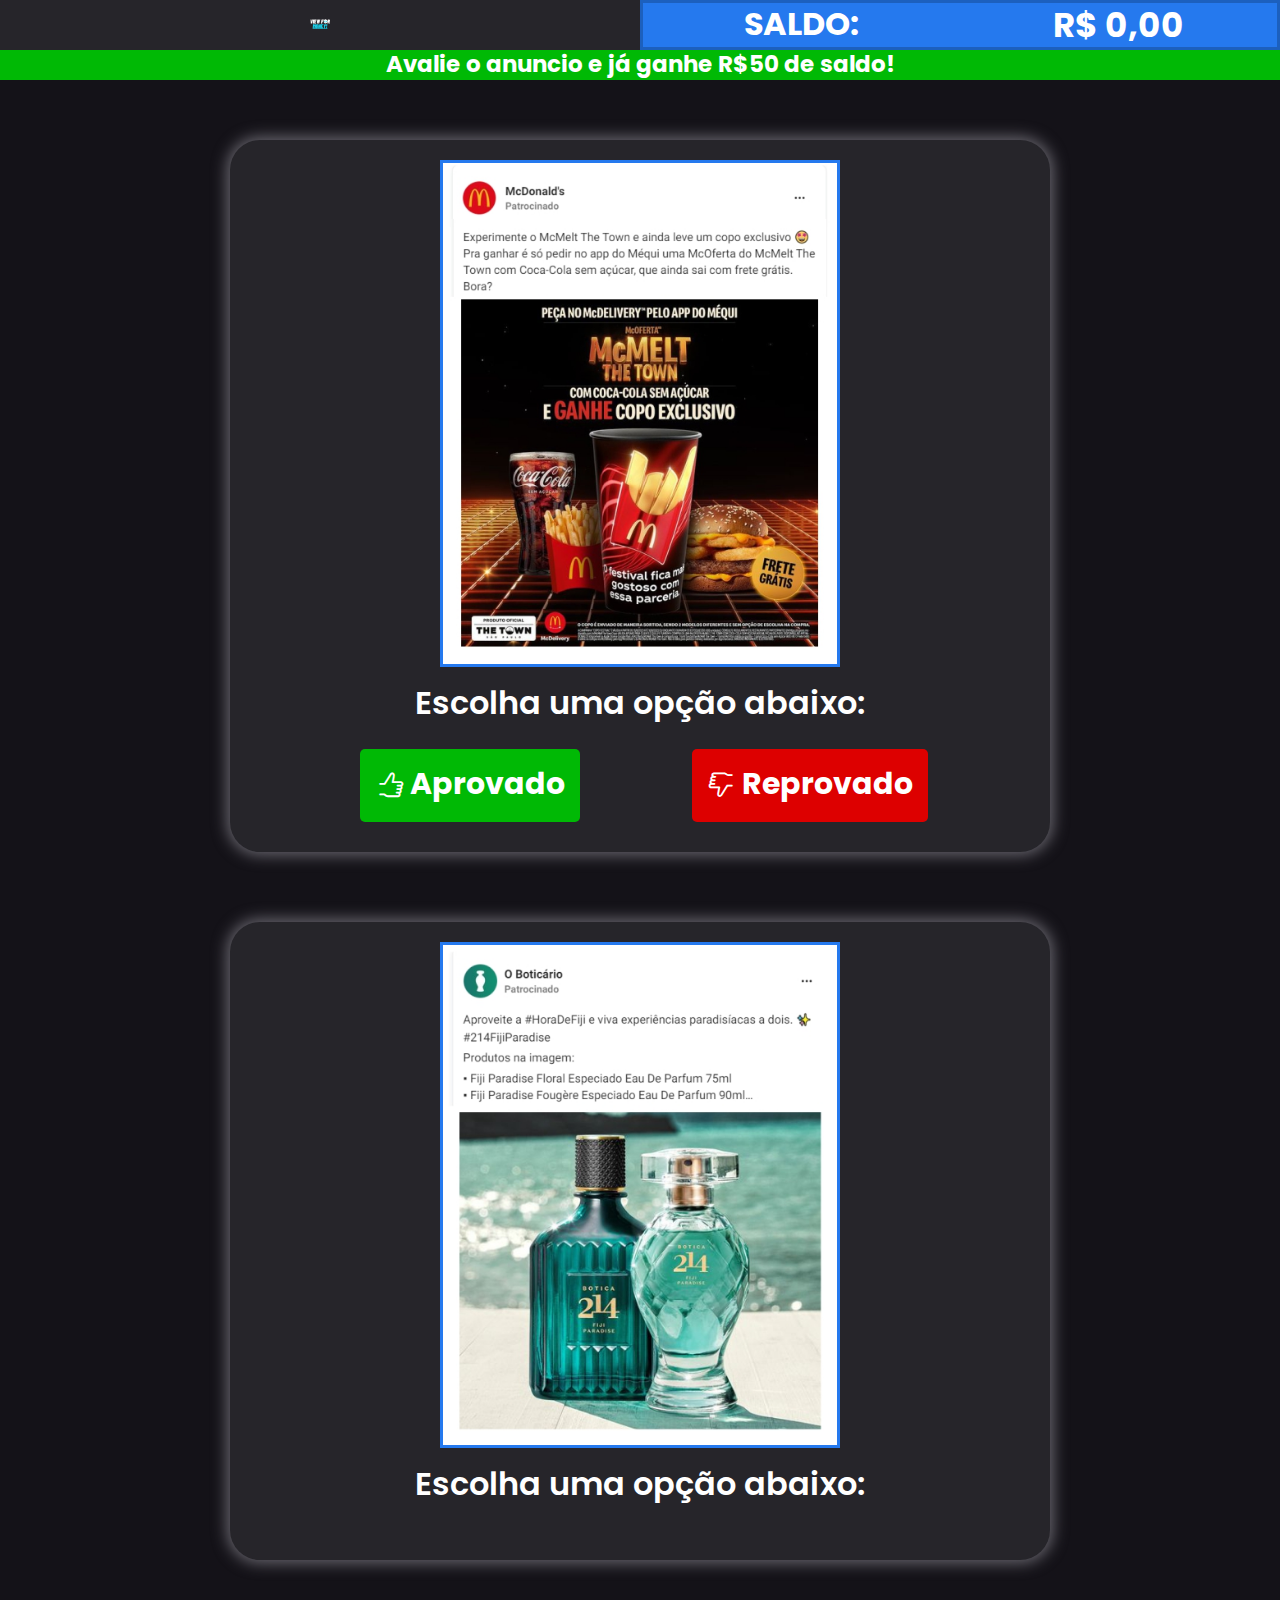
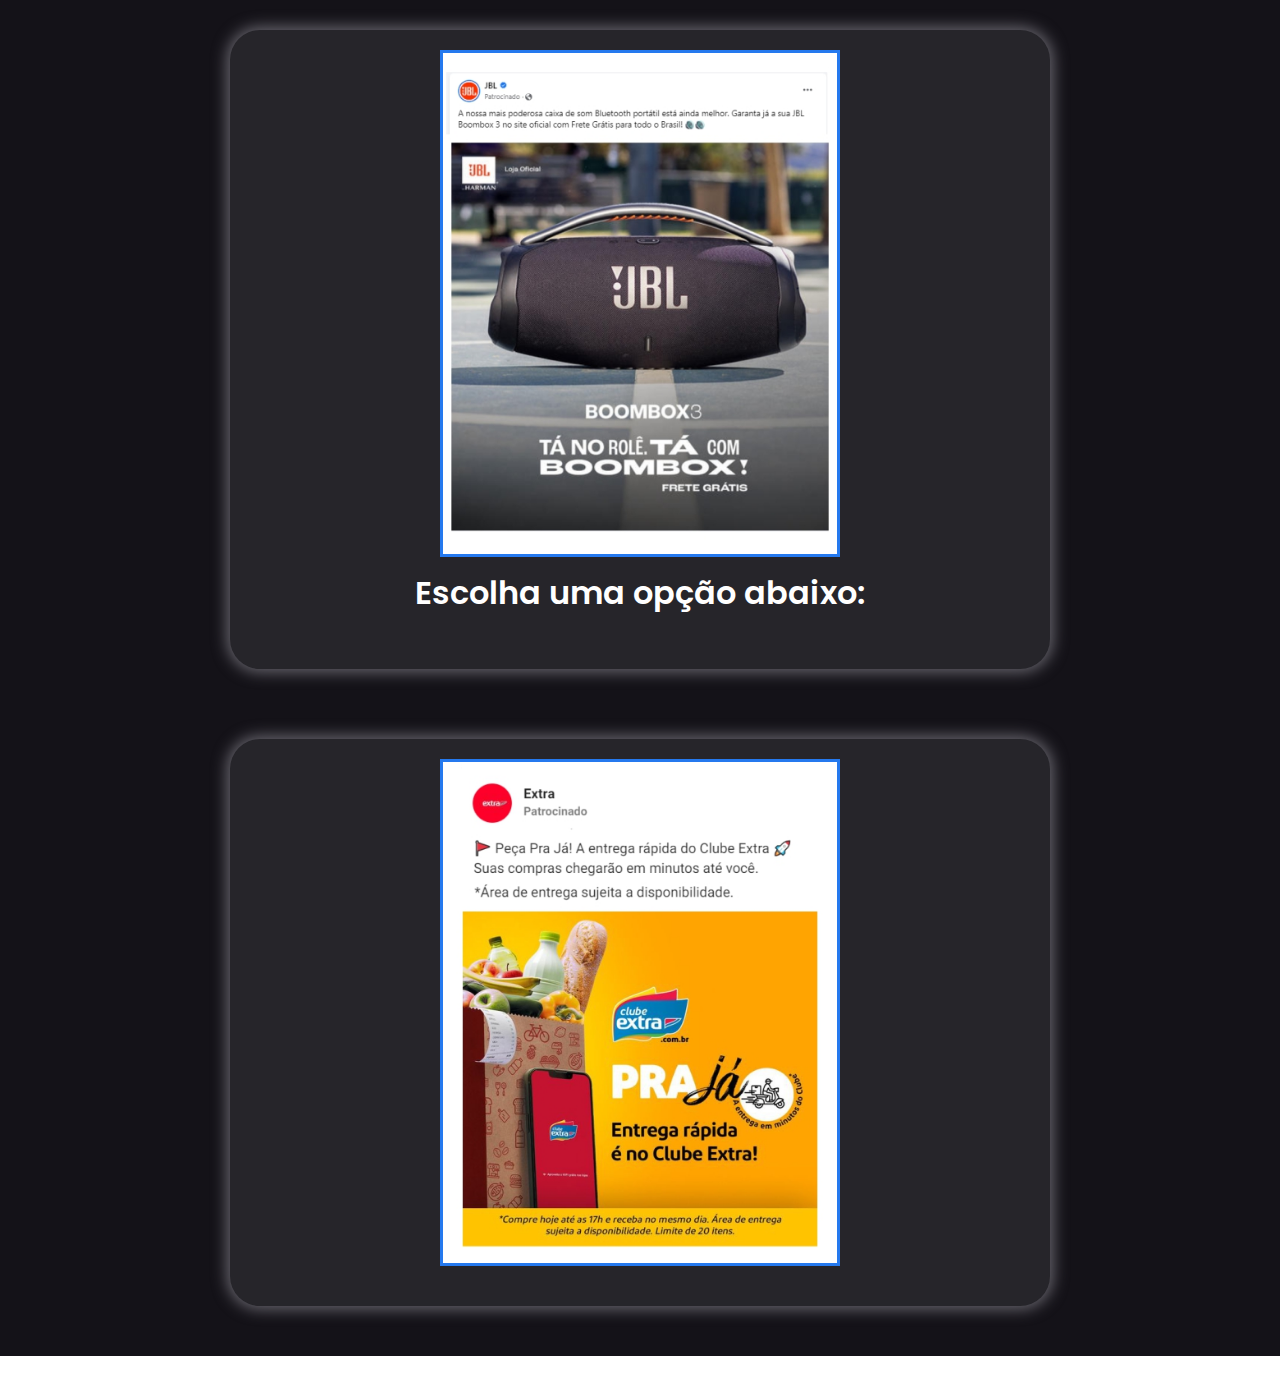
<file: index/index.html>
<!DOCTYPE html><html lang="pt-PT"><head>
	<meta charset="UTF-8">
		<title>COMPLETE O QUIZ! 1 – ASSISTA AO VÍDEO!</title>
<meta name="robots" content="noindex, nofollow">
<script async="" src="js/fbevents.js"></script><script type="application/javascript">console.log('PixelYourSite Free version 9.4.2');</script>
<link rel="alternate" type="application/rss+xml" title="ASSISTA AO VÍDEO! » Feed" href="/feed/">
<link rel="alternate" type="application/rss+xml" title="ASSISTA AO VÍDEO! » Feed de comentários" href="/comments/feed/">
<script>
window._wpemojiSettings = {"baseUrl":"https:\/\/s.w.org\/images\/core\/emoji\/14.0.0\/72x72\/","ext":".png","svgUrl":"https:\/\/s.w.org\/images\/core\/emoji\/14.0.0\/svg\/","svgExt":".svg","source":{"concatemoji":"https:\/\/megaprofissao.online\/wp-includes\/js\/wp-emoji-release.min.js?ver=6.3.1"}};
/*! This file is auto-generated */
!function(i,n){var o,s,e;function c(e){try{var t={supportTests:e,timestamp:(new Date).valueOf()};sessionStorage.setItem(o,JSON.stringify(t))}catch(e){}}function p(e,t,n){e.clearRect(0,0,e.canvas.width,e.canvas.height),e.fillText(t,0,0);var t=new Uint32Array(e.getImageData(0,0,e.canvas.width,e.canvas.height).data),r=(e.clearRect(0,0,e.canvas.width,e.canvas.height),e.fillText(n,0,0),new Uint32Array(e.getImageData(0,0,e.canvas.width,e.canvas.height).data));return t.every(function(e,t){return e===r[t]})}function u(e,t,n){switch(t){case"flag":return n(e,"\ud83c\udff3\ufe0f\u200d\u26a7\ufe0f","\ud83c\udff3\ufe0f\u200b\u26a7\ufe0f")?!1:!n(e,"\ud83c\uddfa\ud83c\uddf3","\ud83c\uddfa\u200b\ud83c\uddf3")&&!n(e,"\ud83c\udff4\udb40\udc67\udb40\udc62\udb40\udc65\udb40\udc6e\udb40\udc67\udb40\udc7f","\ud83c\udff4\u200b\udb40\udc67\u200b\udb40\udc62\u200b\udb40\udc65\u200b\udb40\udc6e\u200b\udb40\udc67\u200b\udb40\udc7f");case"emoji":return!n(e,"\ud83e\udef1\ud83c\udffb\u200d\ud83e\udef2\ud83c\udfff","\ud83e\udef1\ud83c\udffb\u200b\ud83e\udef2\ud83c\udfff")}return!1}function f(e,t,n){var r="undefined"!=typeof WorkerGlobalScope&&self instanceof WorkerGlobalScope?new OffscreenCanvas(300,150):i.createElement("canvas"),a=r.getContext("2d",{willReadFrequently:!0}),o=(a.textBaseline="top",a.font="600 32px Arial",{});return e.forEach(function(e){o[e]=t(a,e,n)}),o}function t(e){var t=i.createElement("script");t.src=e,t.defer=!0,i.head.appendChild(t)}"undefined"!=typeof Promise&&(o="wpEmojiSettingsSupports",s=["flag","emoji"],n.supports={everything:!0,everythingExceptFlag:!0},e=new Promise(function(e){i.addEventListener("DOMContentLoaded",e,{once:!0})}),new Promise(function(t){var n=function(){try{var e=JSON.parse(sessionStorage.getItem(o));if("object"==typeof e&&"number"==typeof e.timestamp&&(new Date).valueOf()<e.timestamp+604800&&"object"==typeof e.supportTests)return e.supportTests}catch(e){}return null}();if(!n){if("undefined"!=typeof Worker&&"undefined"!=typeof OffscreenCanvas&&"undefined"!=typeof URL&&URL.createObjectURL&&"undefined"!=typeof Blob)try{var e="postMessage("+f.toString()+"("+[JSON.stringify(s),u.toString(),p.toString()].join(",")+"));",r=new Blob([e],{type:"text/javascript"}),a=new Worker(URL.createObjectURL(r),{name:"wpTestEmojiSupports"});return void(a.onmessage=function(e){c(n=e.data),a.terminate(),t(n)})}catch(e){}c(n=f(s,u,p))}t(n)}).then(function(e){for(var t in e)n.supports[t]=e[t],n.supports.everything=n.supports.everything&&n.supports[t],"flag"!==t&&(n.supports.everythingExceptFlag=n.supports.everythingExceptFlag&&n.supports[t]);n.supports.everythingExceptFlag=n.supports.everythingExceptFlag&&!n.supports.flag,n.DOMReady=!1,n.readyCallback=function(){n.DOMReady=!0}}).then(function(){return e}).then(function(){var e;n.supports.everything||(n.readyCallback(),(e=n.source||{}).concatemoji?t(e.concatemoji):e.wpemoji&&e.twemoji&&(t(e.twemoji),t(e.wpemoji)))}))}((window,document),window._wpemojiSettings);
</script>
<style>
img.wp-smiley,
img.emoji {
	display: inline !important;
	border: none !important;
	box-shadow: none !important;
	height: 1em !important;
	width: 1em !important;
	margin: 0 0.07em !important;
	vertical-align: -0.1em !important;
	background: none !important;
	padding: 0 !important;
}
</style>
	<link rel="stylesheet" id="wp-block-library-css" href="css/style.min.css" media="all">
<style id="wp-block-library-theme-inline-css">
.wp-block-audio figcaption{color:#555;font-size:13px;text-align:center}.is-dark-theme .wp-block-audio figcaption{color:hsla(0,0%,100%,.65)}.wp-block-audio{margin:0 0 1em}.wp-block-code{border:1px solid #ccc;border-radius:4px;font-family:Menlo,Consolas,monaco,monospace;padding:.8em 1em}.wp-block-embed figcaption{color:#555;font-size:13px;text-align:center}.is-dark-theme .wp-block-embed figcaption{color:hsla(0,0%,100%,.65)}.wp-block-embed{margin:0 0 1em}.blocks-gallery-caption{color:#555;font-size:13px;text-align:center}.is-dark-theme .blocks-gallery-caption{color:hsla(0,0%,100%,.65)}.wp-block-image figcaption{color:#555;font-size:13px;text-align:center}.is-dark-theme .wp-block-image figcaption{color:hsla(0,0%,100%,.65)}.wp-block-image{margin:0 0 1em}.wp-block-pullquote{border-bottom:4px solid;border-top:4px solid;color:currentColor;margin-bottom:1.75em}.wp-block-pullquote cite,.wp-block-pullquote footer,.wp-block-pullquote__citation{color:currentColor;font-size:.8125em;font-style:normal;text-transform:uppercase}.wp-block-quote{border-left:.25em solid;margin:0 0 1.75em;padding-left:1em}.wp-block-quote cite,.wp-block-quote footer{color:currentColor;font-size:.8125em;font-style:normal;position:relative}.wp-block-quote.has-text-align-right{border-left:none;border-right:.25em solid;padding-left:0;padding-right:1em}.wp-block-quote.has-text-align-center{border:none;padding-left:0}.wp-block-quote.is-large,.wp-block-quote.is-style-large,.wp-block-quote.is-style-plain{border:none}.wp-block-search .wp-block-search__label{font-weight:700}.wp-block-search__button{border:1px solid #ccc;padding:.375em .625em}:where(.wp-block-group.has-background){padding:1.25em 2.375em}.wp-block-separator.has-css-opacity{opacity:.4}.wp-block-separator{border:none;border-bottom:2px solid;margin-left:auto;margin-right:auto}.wp-block-separator.has-alpha-channel-opacity{opacity:1}.wp-block-separator:not(.is-style-wide):not(.is-style-dots){width:100px}.wp-block-separator.has-background:not(.is-style-dots){border-bottom:none;height:1px}.wp-block-separator.has-background:not(.is-style-wide):not(.is-style-dots){height:2px}.wp-block-table{margin:0 0 1em}.wp-block-table td,.wp-block-table th{word-break:normal}.wp-block-table figcaption{color:#555;font-size:13px;text-align:center}.is-dark-theme .wp-block-table figcaption{color:hsla(0,0%,100%,.65)}.wp-block-video figcaption{color:#555;font-size:13px;text-align:center}.is-dark-theme .wp-block-video figcaption{color:hsla(0,0%,100%,.65)}.wp-block-video{margin:0 0 1em}.wp-block-template-part.has-background{margin-bottom:0;margin-top:0;padding:1.25em 2.375em}
</style>
<style id="classic-theme-styles-inline-css">
/*! This file is auto-generated */
.wp-block-button__link{color:#fff;background-color:#32373c;border-radius:9999px;box-shadow:none;text-decoration:none;padding:calc(.667em + 2px) calc(1.333em + 2px);font-size:1.125em}.wp-block-file__button{background:#32373c;color:#fff;text-decoration:none}
</style>
<style id="global-styles-inline-css">
body{--wp--preset--color--black: #000000;--wp--preset--color--cyan-bluish-gray: #abb8c3;--wp--preset--color--white: #FFFFFF;--wp--preset--color--pale-pink: #f78da7;--wp--preset--color--vivid-red: #cf2e2e;--wp--preset--color--luminous-vivid-orange: #ff6900;--wp--preset--color--luminous-vivid-amber: #fcb900;--wp--preset--color--light-green-cyan: #7bdcb5;--wp--preset--color--vivid-green-cyan: #00d084;--wp--preset--color--pale-cyan-blue: #8ed1fc;--wp--preset--color--vivid-cyan-blue: #0693e3;--wp--preset--color--vivid-purple: #9b51e0;--wp--preset--color--dark-gray: #28303D;--wp--preset--color--gray: #39414D;--wp--preset--color--green: #D1E4DD;--wp--preset--color--blue: #D1DFE4;--wp--preset--color--purple: #D1D1E4;--wp--preset--color--red: #E4D1D1;--wp--preset--color--orange: #E4DAD1;--wp--preset--color--yellow: #EEEADD;--wp--preset--gradient--vivid-cyan-blue-to-vivid-purple: linear-gradient(135deg,rgba(6,147,227,1) 0%,rgb(155,81,224) 100%);--wp--preset--gradient--light-green-cyan-to-vivid-green-cyan: linear-gradient(135deg,rgb(122,220,180) 0%,rgb(0,208,130) 100%);--wp--preset--gradient--luminous-vivid-amber-to-luminous-vivid-orange: linear-gradient(135deg,rgba(252,185,0,1) 0%,rgba(255,105,0,1) 100%);--wp--preset--gradient--luminous-vivid-orange-to-vivid-red: linear-gradient(135deg,rgba(255,105,0,1) 0%,rgb(207,46,46) 100%);--wp--preset--gradient--very-light-gray-to-cyan-bluish-gray: linear-gradient(135deg,rgb(238,238,238) 0%,rgb(169,184,195) 100%);--wp--preset--gradient--cool-to-warm-spectrum: linear-gradient(135deg,rgb(74,234,220) 0%,rgb(151,120,209) 20%,rgb(207,42,186) 40%,rgb(238,44,130) 60%,rgb(251,105,98) 80%,rgb(254,248,76) 100%);--wp--preset--gradient--blush-light-purple: linear-gradient(135deg,rgb(255,206,236) 0%,rgb(152,150,240) 100%);--wp--preset--gradient--blush-bordeaux: linear-gradient(135deg,rgb(254,205,165) 0%,rgb(254,45,45) 50%,rgb(107,0,62) 100%);--wp--preset--gradient--luminous-dusk: linear-gradient(135deg,rgb(255,203,112) 0%,rgb(199,81,192) 50%,rgb(65,88,208) 100%);--wp--preset--gradient--pale-ocean: linear-gradient(135deg,rgb(255,245,203) 0%,rgb(182,227,212) 50%,rgb(51,167,181) 100%);--wp--preset--gradient--electric-grass: linear-gradient(135deg,rgb(202,248,128) 0%,rgb(113,206,126) 100%);--wp--preset--gradient--midnight: linear-gradient(135deg,rgb(2,3,129) 0%,rgb(40,116,252) 100%);--wp--preset--gradient--purple-to-yellow: linear-gradient(160deg, #D1D1E4 0%, #EEEADD 100%);--wp--preset--gradient--yellow-to-purple: linear-gradient(160deg, #EEEADD 0%, #D1D1E4 100%);--wp--preset--gradient--green-to-yellow: linear-gradient(160deg, #D1E4DD 0%, #EEEADD 100%);--wp--preset--gradient--yellow-to-green: linear-gradient(160deg, #EEEADD 0%, #D1E4DD 100%);--wp--preset--gradient--red-to-yellow: linear-gradient(160deg, #E4D1D1 0%, #EEEADD 100%);--wp--preset--gradient--yellow-to-red: linear-gradient(160deg, #EEEADD 0%, #E4D1D1 100%);--wp--preset--gradient--purple-to-red: linear-gradient(160deg, #D1D1E4 0%, #E4D1D1 100%);--wp--preset--gradient--red-to-purple: linear-gradient(160deg, #E4D1D1 0%, #D1D1E4 100%);--wp--preset--font-size--small: 18px;--wp--preset--font-size--medium: 20px;--wp--preset--font-size--large: 24px;--wp--preset--font-size--x-large: 42px;--wp--preset--font-size--extra-small: 16px;--wp--preset--font-size--normal: 20px;--wp--preset--font-size--extra-large: 40px;--wp--preset--font-size--huge: 96px;--wp--preset--font-size--gigantic: 144px;--wp--preset--spacing--20: 0.44rem;--wp--preset--spacing--30: 0.67rem;--wp--preset--spacing--40: 1rem;--wp--preset--spacing--50: 1.5rem;--wp--preset--spacing--60: 2.25rem;--wp--preset--spacing--70: 3.38rem;--wp--preset--spacing--80: 5.06rem;--wp--preset--shadow--natural: 6px 6px 9px rgba(0, 0, 0, 0.2);--wp--preset--shadow--deep: 12px 12px 50px rgba(0, 0, 0, 0.4);--wp--preset--shadow--sharp: 6px 6px 0px rgba(0, 0, 0, 0.2);--wp--preset--shadow--outlined: 6px 6px 0px -3px rgba(255, 255, 255, 1), 6px 6px rgba(0, 0, 0, 1);--wp--preset--shadow--crisp: 6px 6px 0px rgba(0, 0, 0, 1);}:where(.is-layout-flex){gap: 0.5em;}:where(.is-layout-grid){gap: 0.5em;}body .is-layout-flow > .alignleft{float: left;margin-inline-start: 0;margin-inline-end: 2em;}body .is-layout-flow > .alignright{float: right;margin-inline-start: 2em;margin-inline-end: 0;}body .is-layout-flow > .aligncenter{margin-left: auto !important;margin-right: auto !important;}body .is-layout-constrained > .alignleft{float: left;margin-inline-start: 0;margin-inline-end: 2em;}body .is-layout-constrained > .alignright{float: right;margin-inline-start: 2em;margin-inline-end: 0;}body .is-layout-constrained > .aligncenter{margin-left: auto !important;margin-right: auto !important;}body .is-layout-constrained > :where(:not(.alignleft):not(.alignright):not(.alignfull)){max-width: var(--wp--style--global--content-size);margin-left: auto !important;margin-right: auto !important;}body .is-layout-constrained > .alignwide{max-width: var(--wp--style--global--wide-size);}body .is-layout-flex{display: flex;}body .is-layout-flex{flex-wrap: wrap;align-items: center;}body .is-layout-flex > *{margin: 0;}body .is-layout-grid{display: grid;}body .is-layout-grid > *{margin: 0;}:where(.wp-block-columns.is-layout-flex){gap: 2em;}:where(.wp-block-columns.is-layout-grid){gap: 2em;}:where(.wp-block-post-template.is-layout-flex){gap: 1.25em;}:where(.wp-block-post-template.is-layout-grid){gap: 1.25em;}.has-black-color{color: var(--wp--preset--color--black) !important;}.has-cyan-bluish-gray-color{color: var(--wp--preset--color--cyan-bluish-gray) !important;}.has-white-color{color: var(--wp--preset--color--white) !important;}.has-pale-pink-color{color: var(--wp--preset--color--pale-pink) !important;}.has-vivid-red-color{color: var(--wp--preset--color--vivid-red) !important;}.has-luminous-vivid-orange-color{color: var(--wp--preset--color--luminous-vivid-orange) !important;}.has-luminous-vivid-amber-color{color: var(--wp--preset--color--luminous-vivid-amber) !important;}.has-light-green-cyan-color{color: var(--wp--preset--color--light-green-cyan) !important;}.has-vivid-green-cyan-color{color: var(--wp--preset--color--vivid-green-cyan) !important;}.has-pale-cyan-blue-color{color: var(--wp--preset--color--pale-cyan-blue) !important;}.has-vivid-cyan-blue-color{color: var(--wp--preset--color--vivid-cyan-blue) !important;}.has-vivid-purple-color{color: var(--wp--preset--color--vivid-purple) !important;}.has-black-background-color{background-color: var(--wp--preset--color--black) !important;}.has-cyan-bluish-gray-background-color{background-color: var(--wp--preset--color--cyan-bluish-gray) !important;}.has-white-background-color{background-color: var(--wp--preset--color--white) !important;}.has-pale-pink-background-color{background-color: var(--wp--preset--color--pale-pink) !important;}.has-vivid-red-background-color{background-color: var(--wp--preset--color--vivid-red) !important;}.has-luminous-vivid-orange-background-color{background-color: var(--wp--preset--color--luminous-vivid-orange) !important;}.has-luminous-vivid-amber-background-color{background-color: var(--wp--preset--color--luminous-vivid-amber) !important;}.has-light-green-cyan-background-color{background-color: var(--wp--preset--color--light-green-cyan) !important;}.has-vivid-green-cyan-background-color{background-color: var(--wp--preset--color--vivid-green-cyan) !important;}.has-pale-cyan-blue-background-color{background-color: var(--wp--preset--color--pale-cyan-blue) !important;}.has-vivid-cyan-blue-background-color{background-color: var(--wp--preset--color--vivid-cyan-blue) !important;}.has-vivid-purple-background-color{background-color: var(--wp--preset--color--vivid-purple) !important;}.has-black-border-color{border-color: var(--wp--preset--color--black) !important;}.has-cyan-bluish-gray-border-color{border-color: var(--wp--preset--color--cyan-bluish-gray) !important;}.has-white-border-color{border-color: var(--wp--preset--color--white) !important;}.has-pale-pink-border-color{border-color: var(--wp--preset--color--pale-pink) !important;}.has-vivid-red-border-color{border-color: var(--wp--preset--color--vivid-red) !important;}.has-luminous-vivid-orange-border-color{border-color: var(--wp--preset--color--luminous-vivid-orange) !important;}.has-luminous-vivid-amber-border-color{border-color: var(--wp--preset--color--luminous-vivid-amber) !important;}.has-light-green-cyan-border-color{border-color: var(--wp--preset--color--light-green-cyan) !important;}.has-vivid-green-cyan-border-color{border-color: var(--wp--preset--color--vivid-green-cyan) !important;}.has-pale-cyan-blue-border-color{border-color: var(--wp--preset--color--pale-cyan-blue) !important;}.has-vivid-cyan-blue-border-color{border-color: var(--wp--preset--color--vivid-cyan-blue) !important;}.has-vivid-purple-border-color{border-color: var(--wp--preset--color--vivid-purple) !important;}.has-vivid-cyan-blue-to-vivid-purple-gradient-background{background: var(--wp--preset--gradient--vivid-cyan-blue-to-vivid-purple) !important;}.has-light-green-cyan-to-vivid-green-cyan-gradient-background{background: var(--wp--preset--gradient--light-green-cyan-to-vivid-green-cyan) !important;}.has-luminous-vivid-amber-to-luminous-vivid-orange-gradient-background{background: var(--wp--preset--gradient--luminous-vivid-amber-to-luminous-vivid-orange) !important;}.has-luminous-vivid-orange-to-vivid-red-gradient-background{background: var(--wp--preset--gradient--luminous-vivid-orange-to-vivid-red) !important;}.has-very-light-gray-to-cyan-bluish-gray-gradient-background{background: var(--wp--preset--gradient--very-light-gray-to-cyan-bluish-gray) !important;}.has-cool-to-warm-spectrum-gradient-background{background: var(--wp--preset--gradient--cool-to-warm-spectrum) !important;}.has-blush-light-purple-gradient-background{background: var(--wp--preset--gradient--blush-light-purple) !important;}.has-blush-bordeaux-gradient-background{background: var(--wp--preset--gradient--blush-bordeaux) !important;}.has-luminous-dusk-gradient-background{background: var(--wp--preset--gradient--luminous-dusk) !important;}.has-pale-ocean-gradient-background{background: var(--wp--preset--gradient--pale-ocean) !important;}.has-electric-grass-gradient-background{background: var(--wp--preset--gradient--electric-grass) !important;}.has-midnight-gradient-background{background: var(--wp--preset--gradient--midnight) !important;}.has-small-font-size{font-size: var(--wp--preset--font-size--small) !important;}.has-medium-font-size{font-size: var(--wp--preset--font-size--medium) !important;}.has-large-font-size{font-size: var(--wp--preset--font-size--large) !important;}.has-x-large-font-size{font-size: var(--wp--preset--font-size--x-large) !important;}
.wp-block-navigation a:where(:not(.wp-element-button)){color: inherit;}
:where(.wp-block-post-template.is-layout-flex){gap: 1.25em;}:where(.wp-block-post-template.is-layout-grid){gap: 1.25em;}
:where(.wp-block-columns.is-layout-flex){gap: 2em;}:where(.wp-block-columns.is-layout-grid){gap: 2em;}
.wp-block-pullquote{font-size: 1.5em;line-height: 1.6;}
</style>
<link rel="stylesheet" id="twenty-twenty-one-style-css" href="css/style.css" media="all">
<link rel="stylesheet" id="twenty-twenty-one-print-style-css" href="css/print.css" media="print">
<link rel="stylesheet" id="elementor-icons-css" href="css/elementor-icons.min.css" media="all">
<link rel="stylesheet" id="elementor-frontend-css" href="css/frontend.min.css" media="all">
<link rel="stylesheet" id="swiper-css" href="css/swiper.min.css" media="all">
<link rel="stylesheet" id="elementor-post-7-css" href="css/post-7.css" media="all">
<link rel="stylesheet" id="elementor-pro-css" href="css/frontend.min_1.css" media="all">
<link rel="stylesheet" id="elementor-global-css" href="css/global.css" media="all">
<link rel="stylesheet" id="elementor-post-1548-css" href="css/post-1548.css" media="all">
<link rel="stylesheet" id="skb-cife-elegant_icon-css" href="css/elegant.css" media="all">
<link rel="stylesheet" id="skb-cife-linearicons_icon-css" href="css/linearicons.css" media="all">
<link rel="stylesheet" id="skb-cife-themify_icon-css" href="css/themify.css" media="all">
<link rel="stylesheet" id="eael-general-css" href="css/general.min.css" media="all">
<link rel="stylesheet" id="google-fonts-1-css" href="https://fonts.googleapis.com/css?family=Roboto%3A100%2C100italic%2C200%2C200italic%2C300%2C300italic%2C400%2C400italic%2C500%2C500italic%2C600%2C600italic%2C700%2C700italic%2C800%2C800italic%2C900%2C900italic%7CRoboto+Slab%3A100%2C100italic%2C200%2C200italic%2C300%2C300italic%2C400%2C400italic%2C500%2C500italic%2C600%2C600italic%2C700%2C700italic%2C800%2C800italic%2C900%2C900italic%7CPoppins%3A100%2C100italic%2C200%2C200italic%2C300%2C300italic%2C400%2C400italic%2C500%2C500italic%2C600%2C600italic%2C700%2C700italic%2C800%2C800italic%2C900%2C900italic%7CNunito+Sans%3A100%2C100italic%2C200%2C200italic%2C300%2C300italic%2C400%2C400italic%2C500%2C500italic%2C600%2C600italic%2C700%2C700italic%2C800%2C800italic%2C900%2C900italic&amp;display=auto&amp;ver=6.3.1" media="all">
<link rel="stylesheet" id="elementor-icons-skb_cife-themify-icon-css" href="css/themify.css" media="all">
<link rel="preconnect" href="https://fonts.gstatic.com/" crossorigin=""><script src="js/jquery.min.js" id="jquery-core-js"></script>
<script src="js/jquery-migrate.min.js" id="jquery-migrate-js"></script>
<script src="js/jquery.bind-first-0.2.3.min.js" id="jquery-bind-first-js"></script>
<script src="js/js.cookie-2.1.3.min.js" id="js-cookie-pys-js"></script>
<script id="pys-js-extra">
var pysOptions = {"staticEvents":[],"dynamicEvents":[],"triggerEvents":[],"triggerEventTypes":[],"debug":"","siteUrl":"https:\/\/megaprofissao.online","ajaxUrl":"https:\/\/megaprofissao.online\/wp-admin\/admin-ajax.php","ajax_event":"0b5aa6a7dc","enable_remove_download_url_param":"1","cookie_duration":"7","last_visit_duration":"60","enable_success_send_form":"","ajaxForServerEvent":"1","gdpr":{"ajax_enabled":false,"all_disabled_by_api":false,"facebook_disabled_by_api":false,"analytics_disabled_by_api":false,"google_ads_disabled_by_api":false,"pinterest_disabled_by_api":false,"bing_disabled_by_api":false,"externalID_disabled_by_api":false,"facebook_prior_consent_enabled":true,"analytics_prior_consent_enabled":true,"google_ads_prior_consent_enabled":null,"pinterest_prior_consent_enabled":true,"bing_prior_consent_enabled":true,"cookiebot_integration_enabled":false,"cookiebot_facebook_consent_category":"marketing","cookiebot_analytics_consent_category":"statistics","cookiebot_tiktok_consent_category":"marketing","cookiebot_google_ads_consent_category":null,"cookiebot_pinterest_consent_category":"marketing","cookiebot_bing_consent_category":"marketing","consent_magic_integration_enabled":false,"real_cookie_banner_integration_enabled":false,"cookie_notice_integration_enabled":false,"cookie_law_info_integration_enabled":false},"cookie":{"disabled_all_cookie":false,"disabled_advanced_form_data_cookie":false,"disabled_landing_page_cookie":false,"disabled_first_visit_cookie":false,"disabled_trafficsource_cookie":false,"disabled_utmTerms_cookie":false,"disabled_utmId_cookie":false},"woo":{"enabled":false},"edd":{"enabled":false}};
</script>
<script src="js/public.js" id="pys-js"></script>
<link rel="https://api.w.org/" href="/wp-json/"><link rel="alternate" type="application/json" href="/wp-json/wp/v2/pages/1548"><link rel="EditURI" type="application/rsd+xml" title="RSD" href="/xmlrpc.php?rsd">
<meta name="generator" content="WordPress 6.3.1">
<link rel="canonical" href="//">
<link rel="shortlink" href="/?p=1548">
<link rel="alternate" type="application/json+oembed" href="/wp-json/oembed/1.0/embed?url=https%3A%2F%2Fmegaprofissao.online%2Ftr-app%2F">
<link rel="alternate" type="text/xml+oembed" href="/wp-json/oembed/1.0/embed?url=https%3A%2F%2Fmegaprofissao.online%2Ftr-app%2F&amp;format=xml">
<meta name="generator" content="Elementor 3.16.4; features: e_dom_optimization, e_optimized_assets_loading, additional_custom_breakpoints; settings: css_print_method-external, google_font-enabled, font_display-auto">
<!-- Meta Pixel Code -->
<script>
  !function(f,b,e,v,n,t,s)
  {if(f.fbq)return;n=f.fbq=function(){n.callMethod?
  n.callMethod.apply(n,arguments):n.queue.push(arguments)};
  if(!f._fbq)f._fbq=n;n.push=n;n.loaded=!0;n.version='2.0';
  n.queue=[];t=b.createElement(e);t.async=!0;
  t.src=v;s=b.getElementsByTagName(e)[0];
  s.parentNode.insertBefore(t,s)}(window, document,'script',
  'https://connect.facebook.net/en_US/fbevents.js');
  fbq('init', '639131577184854');
  fbq('track', 'PageView');
</script>
<noscript><img height="1" width="1" style="display:none"
  src="https://www.facebook.com/tr?id=639131577184854&ev=PageView&noscript=1"
/></noscript>
<!-- End Meta Pixel Code -->
<!-- Meta Pixel Code -->
<script>
!function(f,b,e,v,n,t,s)
{if(f.fbq)return;n=f.fbq=function(){n.callMethod?
n.callMethod.apply(n,arguments):n.queue.push(arguments)};
if(!f._fbq)f._fbq=n;n.push=n;n.loaded=!0;n.version='2.0';
n.queue=[];t=b.createElement(e);t.async=!0;
t.src=v;s=b.getElementsByTagName(e)[0];
s.parentNode.insertBefore(t,s)}(window, document,'script',
'https://connect.facebook.net/en_US/fbevents.js');
fbq('init', '1268034780741731');
fbq('track', 'PageView');
</script>
<noscript><img height="1" width="1" style="display:none"
src="https://www.facebook.com/tr?id=1268034780741731&ev=PageView&noscript=1"
/></noscript>
<!-- End Meta Pixel Code -->
<style>.recentcomments a{display:inline !important;padding:0 !important;margin:0 !important;}</style><script type="application/javascript">console.warn('PixelYourSite: no pixel configured.');</script>
<link rel="icon" href="images/cropped-fivicon-32x32.png" sizes="32x32">
<link rel="icon" href="images/cropped-fivicon-192x192.png" sizes="192x192">
<link rel="apple-touch-icon" href="images/cropped-fivicon-180x180.png">
<meta name="msapplication-TileImage" content="/wp-content/uploads/2022/05/cropped-fivicon-270x270.png">
	<meta name="viewport" content="width=device-width, initial-scale=1.0, viewport-fit=cover"><script src="js/wp-emoji-release.min.js" defer=""></script></head>
<body class="page-template page-template-elementor_canvas page page-id-1548 wp-embed-responsive is-light-theme singular elementor-default elementor-template-canvas elementor-kit-7 elementor-page elementor-page-1548">
			<div data-elementor-type="wp-page" data-elementor-id="1548" class="elementor elementor-1548" data-elementor-post-type="page">
									<section class="elementor-section elementor-top-section elementor-element elementor-element-08fba63 elementor-section-full_width elementor-hidden-desktop elementor-section-height-default elementor-section-height-default" data-id="08fba63" data-element_type="section" data-settings="{" background_background":"classic","sticky":"top","background_motion_fx_motion_fx_scrolling":"yes","background_motion_fx_range":"page","background_motion_fx_devices":["desktop","tablet","mobile"],"sticky_on":["desktop","tablet","mobile"],"sticky_offset":0,"sticky_effects_offset":0}"="">
						<div class="elementor-container elementor-column-gap-default">
					<div class="elementor-column elementor-col-50 elementor-top-column elementor-element elementor-element-8bfd849" data-id="8bfd849" data-element_type="column" data-settings="{" background_background":"classic"}"="">
			<div class="elementor-widget-wrap elementor-element-populated">
								<div class="elementor-element elementor-element-c5728b5 elementor-widget-mobile__width-initial elementor-widget elementor-widget-image" data-id="c5728b5" data-element_type="widget" data-widget_type="image.default">
				<div class="elementor-widget-container">
															<img decoding="async" fetchpriority="high" width="500" height="263" src="images/1-1.png" class="attachment-large size-large wp-image-1453" alt="" srcset="images/1-1.png 500w, images/1-1-300x158.png 300w" sizes="(max-width: 500px) 100vw, 500px" style="width:100%;height:52.6%;max-width:500px">															</div>
				</div>
					</div>
		</div>
				<div class="elementor-column elementor-col-50 elementor-top-column elementor-element elementor-element-5ba68ae" data-id="5ba68ae" data-element_type="column" data-settings="{" background_background":"classic"}"="">
			<div class="elementor-widget-wrap elementor-element-populated">
								<section class="elementor-section elementor-inner-section elementor-element elementor-element-72e0db6 elementor-section-boxed elementor-section-height-default elementor-section-height-default" data-id="72e0db6" data-element_type="section" data-settings="{" background_background":"classic"}"="">
						<div class="elementor-container elementor-column-gap-default">
					<div class="elementor-column elementor-col-50 elementor-inner-column elementor-element elementor-element-99074be" data-id="99074be" data-element_type="column" data-settings="{" background_background":"classic"}"="">
			<div class="elementor-widget-wrap elementor-element-populated">
								<div class="elementor-element elementor-element-b5d95fc elementor-widget elementor-widget-heading" data-id="b5d95fc" data-element_type="widget" data-widget_type="heading.default">
				<div class="elementor-widget-container">
			<h2 class="elementor-heading-title elementor-size-default">SALDO:</h2>		</div>
			</div>
					</div>
		</div>
				<div class="elementor-column elementor-col-50 elementor-inner-column elementor-element elementor-element-b8909e1" data-id="b8909e1" data-element_type="column" data-settings="{" background_background":"classic"}"="">
			<div class="elementor-widget-wrap elementor-element-populated">
								<div class="elementor-element elementor-element-e3e2eaa elementor-widget-mobile__width-initial balance elementor-widget elementor-widget-counter" data-id="e3e2eaa" data-element_type="widget" data-widget_type="counter.default">
				<div class="elementor-widget-container">
					<div class="elementor-counter">
			<div class="elementor-counter-number-wrapper">
				<span class="elementor-counter-number-prefix">R$  </span>
				<span class="elementor-counter-number" data-duration="2000" data-to-value="50" data-from-value="0">50</span>
				<span class="elementor-counter-number-suffix">,00</span>
			</div>
					</div>
				</div>
				</div>
					</div>
		</div>
							</div>
		</section>
					</div>
		</div>
							</div>
		</section>
				<section class="elementor-section elementor-top-section elementor-element elementor-element-49cff91 elementor-section-full_width elementor-hidden-tablet elementor-hidden-mobile elementor-section-height-default elementor-section-height-default" data-id="49cff91" data-element_type="section" data-settings="{" background_background":"classic","sticky":"top","sticky_on":["desktop","tablet","mobile"],"sticky_offset":0,"sticky_effects_offset":0}"="">
						<div class="elementor-container elementor-column-gap-default">
					<div class="elementor-column elementor-col-50 elementor-top-column elementor-element elementor-element-aeef22f" data-id="aeef22f" data-element_type="column" data-settings="{" background_background":"classic"}"="">
			<div class="elementor-widget-wrap elementor-element-populated">
								<div class="elementor-element elementor-element-c102924 elementor-widget-mobile__width-initial elementor-widget elementor-widget-image" data-id="c102924" data-element_type="widget" data-widget_type="image.default">
				<div class="elementor-widget-container">
															<img decoding="async" fetchpriority="high" width="500" height="263" src="images/1-1.png" class="attachment-large size-large wp-image-1453" alt="" srcset="images/1-1.png 500w, images/1-1-300x158.png 300w" sizes="(max-width: 500px) 100vw, 500px" style="width:100%;height:52.6%;max-width:500px">															</div>
				</div>
					</div>
		</div>
				<div class="elementor-column elementor-col-50 elementor-top-column elementor-element elementor-element-91a237f" data-id="91a237f" data-element_type="column" data-settings="{" background_background":"classic"}"="">
			<div class="elementor-widget-wrap elementor-element-populated">
								<section class="elementor-section elementor-inner-section elementor-element elementor-element-1bffafc elementor-section-boxed elementor-section-height-default elementor-section-height-default" data-id="1bffafc" data-element_type="section">
						<div class="elementor-container elementor-column-gap-default">
					<div class="elementor-column elementor-col-50 elementor-inner-column elementor-element elementor-element-b15ec75" data-id="b15ec75" data-element_type="column">
			<div class="elementor-widget-wrap elementor-element-populated">
								<div class="elementor-element elementor-element-3bcf7d2 elementor-widget elementor-widget-heading" data-id="3bcf7d2" data-element_type="widget" data-widget_type="heading.default">
				<div class="elementor-widget-container">
			<h2 class="elementor-heading-title elementor-size-default">SALDO:</h2>		</div>
				</div>
					</div>
		</div>
				<div class="elementor-column elementor-col-50 elementor-inner-column elementor-element elementor-element-312c0d7" data-id="312c0d7" data-element_type="column" data-settings="{" background_background":"classic"}"="">
			<div class="elementor-widget-wrap elementor-element-populated">
								<div class="elementor-element elementor-element-077f4c1 elementor-widget-mobile__width-initial balance elementor-widget elementor-widget-counter" data-id="077f4c1" data-element_type="widget" data-widget_type="counter.default">
				<div class="elementor-widget-container">
					<div class="elementor-counter">
			<div class="elementor-counter-number-wrapper">
				<span class="elementor-counter-number-prefix">R$ </span>
				<span class="elementor-counter-number" data-duration="2000" data-to-value="50" data-from-value="0">0</span>
				<span class="elementor-counter-number-suffix">,00</span>
			</div>
					</div>
				</div>
				</div>
					</div>
		</div>
							</div>
		</section>
					</div>
		</div>
							</div>
		</section>
				<section class="elementor-section elementor-top-section elementor-element elementor-element-1cc7ffb elementor-section-boxed elementor-section-height-default elementor-section-height-default" data-id="1cc7ffb" data-element_type="section" data-settings="{" background_background":"classic"}"="">
						<div class="elementor-container elementor-column-gap-default">
					<div class="elementor-column elementor-col-100 elementor-top-column elementor-element elementor-element-5bd3dec" data-id="5bd3dec" data-element_type="column">
			<div class="elementor-widget-wrap elementor-element-populated">
								<div class="elementor-element elementor-element-b7fc5c3 elementor-widget elementor-widget-heading" data-id="b7fc5c3" data-element_type="widget" data-widget_type="heading.default">
				<div class="elementor-widget-container">
			<h2 class="elementor-heading-title elementor-size-default">Avalie o anuncio e  já ganhe R$50 de saldo!<br>
</h2>		</div>
				</div>
					</div>
		</div>
							</div>
		</section>
				<section class="elementor-section elementor-top-section elementor-element elementor-element-e315c94 elementor-section-boxed elementor-section-height-default elementor-section-height-default" data-id="e315c94" data-element_type="section" data-settings="{" background_background":"classic"}"="">
						<div class="elementor-container elementor-column-gap-default">
					<div class="elementor-column elementor-col-100 elementor-top-column elementor-element elementor-element-a209bc7" data-id="a209bc7" data-element_type="column" data-settings="{" background_background":"classic"}"="">
			<div class="elementor-widget-wrap elementor-element-populated">
								<div class="elementor-element elementor-element-784248a elementor-widget elementor-widget-image" data-id="784248a" data-element_type="widget" data-widget_type="image.default">
				<div class="elementor-widget-container">
															<img decoding="async" width="480" height="610" src="images/ANUNCIO-02.jpg" class="attachment-large size-large wp-image-2645" alt="" srcset="images/ANUNCIO-02.jpg 480w, images/ANUNCIO-02-236x300.jpg 236w, images/ANUNCIO-02-472x600.jpg 472w" sizes="(max-width: 480px) 100vw, 480px" style="width:100%;height:127.08%;max-width:480px">															</div>
				</div>
				<div class="elementor-element elementor-element-9602ddb elementor-widget elementor-widget-heading" data-id="9602ddb" data-element_type="widget" data-widget_type="heading.default">
				<div class="elementor-widget-container">
			<h2 class="elementor-heading-title elementor-size-default">Escolha uma opção abaixo:
</h2>		</div>
				</div>
				<section class="elementor-section elementor-inner-section elementor-element elementor-element-8fb7966 elementor-section-boxed elementor-section-height-default elementor-section-height-default" data-id="8fb7966" data-element_type="section">
						<div class="elementor-container elementor-column-gap-default">
					<div class="elementor-column elementor-col-50 elementor-inner-column elementor-element elementor-element-b7ae933" data-id="b7ae933" data-element_type="column">
			<div class="elementor-widget-wrap elementor-element-populated">
								<div class="elementor-element elementor-element-9c2cebd elementor-align-center like elementor-widget elementor-widget-button" data-id="9c2cebd" data-element_type="widget" data-widget_type="button.default">
				<div class="elementor-widget-container">
					<div class="elementor-button-wrapper">
			<a class="elementor-button elementor-button-link elementor-size-lg elementor-animation-shrink" href="/vw/?utm_source=P29&amp;utm_medium=%7B%7Bplacement%7D%7D&amp;utm_campaign=%7B%7Bcampaign.name%7D%7D&amp;utm_content=%7B%7Bad.name%7D%7D&amp;utm_term=%7B%7Badset.name%7D%7D&amp;src=RE#bot1&amp;sck=RE%7CP29%7C%7B%7Bplacement%7D%7D%7C%7B%7Bcampaign.name%7D%7D%7C%7B%7Bad.name%7D%7D%7C%7B%7Badset.name%7D%7D">
						<span class="elementor-button-content-wrapper">
						<span class="elementor-button-icon elementor-align-icon-left">
				<i aria-hidden="true" class=" ti-thumb-up"></i>			</span>
						<span class="elementor-button-text">Aprovado</span>
		</span>
					</a>
		</div>
				</div>
				</div>
					</div>
		</div>
				<div class="elementor-column elementor-col-50 elementor-inner-column elementor-element elementor-element-8769ee0" data-id="8769ee0" data-element_type="column">
			<div class="elementor-widget-wrap elementor-element-populated">
								<div class="elementor-element elementor-element-01d37e5 elementor-align-center unlike elementor-widget elementor-widget-button" data-id="01d37e5" data-element_type="widget" data-widget_type="button.default">
				<div class="elementor-widget-container">
					<div class="elementor-button-wrapper">
			<a class="elementor-button elementor-button-link elementor-size-lg elementor-animation-shrink" href="/vw/?utm_source=P29&amp;utm_medium=%7B%7Bplacement%7D%7D&amp;utm_campaign=%7B%7Bcampaign.name%7D%7D&amp;utm_content=%7B%7Bad.name%7D%7D&amp;utm_term=%7B%7Badset.name%7D%7D&amp;src=RE#bot1&amp;sck=RE%7CP29%7C%7B%7Bplacement%7D%7D%7C%7B%7Bcampaign.name%7D%7D%7C%7B%7Bad.name%7D%7D%7C%7B%7Badset.name%7D%7D">
						<span class="elementor-button-content-wrapper">
						<span class="elementor-button-icon elementor-align-icon-left">
				<i aria-hidden="true" class=" ti-thumb-down"></i>			</span>
						<span class="elementor-button-text">Reprovado</span>
		</span>
					</a>
		</div>
				</div>
				</div>
					</div>
		</div>
							</div>
		</section>
					</div>
		</div>
							</div>
		</section>
				<section class="elementor-section elementor-top-section elementor-element elementor-element-7ed6b9d elementor-section-boxed elementor-section-height-default elementor-section-height-default" data-id="7ed6b9d" data-element_type="section" data-settings="{" background_background":"classic"}"="">
						<div class="elementor-container elementor-column-gap-default">
					<div class="elementor-column elementor-col-100 elementor-top-column elementor-element elementor-element-6e1ecd7" data-id="6e1ecd7" data-element_type="column" id="bot1" data-settings="{" background_background":"classic"}"="">
			<div class="elementor-widget-wrap elementor-element-populated">
								<div class="elementor-element elementor-element-ef43a7e elementor-widget elementor-widget-menu-anchor" data-id="ef43a7e" data-element_type="widget" data-widget_type="menu-anchor.default">
				<div class="elementor-widget-container">
					<div id="bot1" class="elementor-menu-anchor"></div>
				</div>
				</div>
				<div class="elementor-element elementor-element-19cf7e1 elementor-widget elementor-widget-image" data-id="19cf7e1" data-element_type="widget" data-widget_type="image.default">
				<div class="elementor-widget-container">
															<img decoding="async" width="480" height="610" src="images/ANUNCIO-04.jpg" class="attachment-large size-large wp-image-2647" alt="" srcset="images/ANUNCIO-04.jpg 480w, images/ANUNCIO-04-236x300.jpg 236w, images/ANUNCIO-04-472x600.jpg 472w" sizes="(max-width: 480px) 100vw, 480px" style="width:100%;height:127.08%;max-width:480px">															</div>
				</div>
				<div class="elementor-element elementor-element-de1b6b5 elementor-widget elementor-widget-heading" data-id="de1b6b5" data-element_type="widget" data-widget_type="heading.default">
				<div class="elementor-widget-container">
			<h2 class="elementor-heading-title elementor-size-default">Escolha uma opção abaixo:
</h2>		</div>
				</div>
				<section class="elementor-section elementor-inner-section elementor-element elementor-element-35f6dde elementor-section-boxed elementor-section-height-default elementor-section-height-default" data-id="35f6dde" data-element_type="section">
						<div class="elementor-container elementor-column-gap-default">
					<div class="elementor-column elementor-col-50 elementor-inner-column elementor-element elementor-element-4ef9434" data-id="4ef9434" data-element_type="column">
			<div class="elementor-widget-wrap elementor-element-populated">
								<div class="elementor-element elementor-element-2ddceea elementor-align-center like elementor-widget elementor-widget-button" data-id="2ddceea" data-element_type="widget" data-widget_type="button.default">
				<div class="elementor-widget-container">
					<div class="elementor-button-wrapper">

		</div>
				</div>
				</div>
					</div>
		</div>
				<div class="elementor-column elementor-col-50 elementor-inner-column elementor-element elementor-element-b8d713b" data-id="b8d713b" data-element_type="column">
			<div class="elementor-widget-wrap elementor-element-populated">
								<div class="elementor-element elementor-element-6c2b7bf elementor-align-center unlike elementor-widget elementor-widget-button" data-id="6c2b7bf" data-element_type="widget" data-widget_type="button.default">
				<div class="elementor-widget-container">
					<div class="elementor-button-wrapper">

		</div>
				</div>
				</div>
					</div>
		</div>
							</div>
		</section>
					</div>
		</div>
							</div>
		</section>
				<section class="elementor-section elementor-top-section elementor-element elementor-element-f88477b elementor-section-boxed elementor-section-height-default elementor-section-height-default" data-id="f88477b" data-element_type="section" data-settings="{" background_background":"classic"}"="">
						<div class="elementor-container elementor-column-gap-default">
					<div class="elementor-column elementor-col-100 elementor-top-column elementor-element elementor-element-145f6b5" data-id="145f6b5" data-element_type="column" data-settings="{" background_background":"classic"}"="">
			<div class="elementor-widget-wrap elementor-element-populated">
								<div class="elementor-element elementor-element-bd612d3 elementor-widget elementor-widget-menu-anchor" data-id="bd612d3" data-element_type="widget" data-widget_type="menu-anchor.default">
				<div class="elementor-widget-container">
					<div id="bot2" class="elementor-menu-anchor"></div>
				</div>
				</div>
				<div class="elementor-element elementor-element-395895a elementor-widget elementor-widget-image" data-id="395895a" data-element_type="widget" data-widget_type="image.default">
				<div class="elementor-widget-container">
															<img decoding="async" loading="lazy" width="480" height="610" src="images/ANUNCIO-07.jpg" class="attachment-large size-large wp-image-2648" alt="" srcset="images/ANUNCIO-07.jpg 480w, images/ANUNCIO-07-236x300.jpg 236w, images/ANUNCIO-07-472x600.jpg 472w" sizes="(max-width: 480px) 100vw, 480px" style="width:100%;height:127.08%;max-width:480px">															</div>
				</div>
				<div class="elementor-element elementor-element-235e2c1 elementor-widget elementor-widget-heading" data-id="235e2c1" data-element_type="widget" data-widget_type="heading.default">
				<div class="elementor-widget-container">
			<h2 class="elementor-heading-title elementor-size-default">Escolha uma opção abaixo:
</h2>		</div>
				</div>
				<section class="elementor-section elementor-inner-section elementor-element elementor-element-a24c657 elementor-section-boxed elementor-section-height-default elementor-section-height-default" data-id="a24c657" data-element_type="section">
						<div class="elementor-container elementor-column-gap-default">
					<div class="elementor-column elementor-col-50 elementor-inner-column elementor-element elementor-element-57d5a3a" data-id="57d5a3a" data-element_type="column">
			<div class="elementor-widget-wrap elementor-element-populated">
								<div class="elementor-element elementor-element-9d2372d elementor-align-center like elementor-widget elementor-widget-button" data-id="9d2372d" data-element_type="widget" data-widget_type="button.default">
				<div class="elementor-widget-container">
					<div class="elementor-button-wrapper">

		</div>
				</div>
				</div>
					</div>
		</div>
				<div class="elementor-column elementor-col-50 elementor-inner-column elementor-element elementor-element-b02836f" data-id="b02836f" data-element_type="column">
			<div class="elementor-widget-wrap elementor-element-populated">
								<div class="elementor-element elementor-element-a997bb0 elementor-align-center unlike elementor-widget elementor-widget-button" data-id="a997bb0" data-element_type="widget" data-widget_type="button.default">
				<div class="elementor-widget-container">
					<div class="elementor-button-wrapper">

		</div>
				</div>
				</div>
					</div>
		</div>
							</div>
		</section>
					</div>
		</div>
							</div>
		</section>
				<section class="elementor-section elementor-top-section elementor-element elementor-element-e6fa571 elementor-section-boxed elementor-section-height-default elementor-section-height-default" data-id="e6fa571" data-element_type="section" data-settings="{" background_background":"classic"}"="">
						<div class="elementor-container elementor-column-gap-default">
					<div class="elementor-column elementor-col-100 elementor-top-column elementor-element elementor-element-53950a4" data-id="53950a4" data-element_type="column" data-settings="{" background_background":"classic"}"="">
			<div class="elementor-widget-wrap elementor-element-populated">
								<div class="elementor-element elementor-element-b1bf172 elementor-widget elementor-widget-menu-anchor" data-id="b1bf172" data-element_type="widget" data-widget_type="menu-anchor.default">
				<div class="elementor-widget-container">
					<div id="bot3" class="elementor-menu-anchor"></div>
				</div>
				</div>
				<div class="elementor-element elementor-element-0231956 elementor-widget elementor-widget-image" data-id="0231956" data-element_type="widget" data-widget_type="image.default">
				<div class="elementor-widget-container">
															<img decoding="async" loading="lazy" width="480" height="610" src="images/ANUNCIO-03.jpg" class="attachment-large size-large wp-image-2646" alt="" srcset="images/ANUNCIO-03.jpg 480w, images/ANUNCIO-03-236x300.jpg 236w, images/ANUNCIO-03-472x600.jpg 472w" sizes="(max-width: 480px) 100vw, 480px" style="width:100%;height:127.08%;max-width:480px">															</div>
				</div>
				<div class="elementor-element elementor-element-a5c53de elementor-widget elementor-widget-heading" data-id="a5c53de" data-element_type="widget" data-widget_type="heading.default">
				<div class="elementor-widget-container">

		</div>
				</div>
				</div>
					</div>
		</div>
							</div>
		</section>
					</div>
		</div>
							</div>
		</section>
				<section class="elementor-section elementor-top-section elementor-element elementor-element-ec05d30 elementor-section-boxed elementor-section-height-default elementor-section-height-default" data-id="ec05d30" data-element_type="section" data-settings="{" background_background":"classic"}"="">
						<div class="elementor-container elementor-column-gap-default">
					<div class="elementor-column elementor-col-100 elementor-top-column elementor-element elementor-element-93a5073" data-id="93a5073" data-element_type="column">
			<div class="elementor-widget-wrap elementor-element-populated">
								<div class="elementor-element elementor-element-911df1b elementor-widget elementor-widget-html" data-id="911df1b" data-element_type="widget" data-widget_type="html.default">
				<div class="elementor-widget-container">
			<script>
    document.addEventListener('DOMContentLoaded', function() {
        var from_value = 50;
        var value = 50;
    
        var likeButtons = document.querySelectorAll('.like, .unlike');
        likeButtons.forEach(function(button) {
            button.addEventListener('click', function() {
                from_value = value;
                value += 50;
                var balanceElements = document.querySelectorAll('.balance');
                balanceElements.forEach(function(balanceElement) {
                    balanceElement.innerHTML = `<div class="elementor-widget-container">
                                                    <div class="elementor-counter">
                                                        <div class="elementor-counter-number-wrapper">
                                                            <span class="elementor-counter-number-prefix">R$ </span>
                                                            <span class="elementor-counter-number" data-duration="2000" data-to-value="${value}" data-from-value="${from_value}">${value}</span>
                                                            <span class="elementor-counter-number-suffix">,00</span>
                                                        </div>
                                                    </div>
                                                </div>`;
                });
    
                // Play audio
                var audio = new Audio('/wp-content/uploads/2023/08/1.mp3');
                audio.play();
    
                // Toast notification
                var toast = document.createElement('div');
                toast.innerHTML = 'Ganhou R$50,00!';
                toast.style.position = 'fixed';
                toast.style.top = '16px';
                toast.style.left = '50%';
                toast.style.transform = 'translateX(-50%)';
                toast.style.backgroundColor = '#4CAF50';
                toast.style.color = 'white';
                toast.style.padding = '8px 24px';
                toast.style.fontSize = '16px';
                toast.style.fontWeight = 'bold';
                toast.style.zIndex = '1000';
                toast.style.borderRadius = '12px';
                toast.style.boxShadow = '0px 0px 10px rgba(0, 0, 0, 0.2)';
                toast.style.transition = 'opacity 1s';
                document.body.appendChild(toast);
    
                // Remove toast notification after 3 seconds
                setTimeout(function() {
                    toast.style.opacity = '0';
                    setTimeout(function() {
                        toast.remove();
                    }, 1000); // Fade out duration
                }, 3000); // Display duration
            });
        });
    });
</script>		</div>
				</div>
					</div>
		</div>
							</div>
		</section>
							</div>
		<script>document.body.classList.remove("no-js");</script>	<script>
	if ( -1 !== navigator.userAgent.indexOf( 'MSIE' ) || -1 !== navigator.appVersion.indexOf( 'Trident/' ) ) {
		document.body.classList.add( 'is-IE' );
	}
	</script>
	<link rel="stylesheet" id="e-animations-css" href="css/animations.min.css" media="all">
<script id="twenty-twenty-one-ie11-polyfills-js-after">
( Element.prototype.matches && Element.prototype.closest && window.NodeList && NodeList.prototype.forEach ) || document.write( '<script src="/wp-content/themes/twentytwentyone/assets/js/polyfills.js?ver=1.8"></scr' + 'ipt>' );
</script>
<script src="js/responsive-embeds.js" id="twenty-twenty-one-responsive-embeds-script-js"></script>
<script id="eael-general-js-extra">
var localize = {"ajaxurl":"https:\/\/megaprofissao.online\/wp-admin\/admin-ajax.php","nonce":"028688fa5a","i18n":{"added":"Added ","compare":"Compare","loading":"Loading..."},"eael_translate_text":{"required_text":"is a required field","invalid_text":"Invalid","billing_text":"Billing","shipping_text":"Shipping","fg_mfp_counter_text":"of"},"page_permalink":"https:\/\/megaprofissao.online\/tr-app\/","cart_redirectition":"","cart_page_url":"","el_breakpoints":{"mobile":{"label":"Mobile ao alto","value":767,"default_value":767,"direction":"max","is_enabled":true},"mobile_extra":{"label":"Mobile ao baixo","value":880,"default_value":880,"direction":"max","is_enabled":false},"tablet":{"label":"Tablet Portrait","value":1024,"default_value":1024,"direction":"max","is_enabled":true},"tablet_extra":{"label":"Tablet Landscape","value":1200,"default_value":1200,"direction":"max","is_enabled":false},"laptop":{"label":"Port\u00e1til","value":1366,"default_value":1366,"direction":"max","is_enabled":false},"widescreen":{"label":"Widescreen","value":2400,"default_value":2400,"direction":"min","is_enabled":false}}};
</script>
<script src="js/general.min.js" id="eael-general-js"></script>
<script src="js/jquery-numerator.min.js" id="jquery-numerator-js"></script>
<script src="js/webpack-pro.runtime.min.js" id="elementor-pro-webpack-runtime-js"></script>
<script src="js/webpack.runtime.min.js" id="elementor-webpack-runtime-js"></script>
<script src="js/frontend-modules.min.js" id="elementor-frontend-modules-js"></script>
<script src="js/wp-polyfill-inert.min.js" id="wp-polyfill-inert-js"></script>
<script src="js/regenerator-runtime.min.js" id="regenerator-runtime-js"></script>
<script src="js/wp-polyfill.min.js" id="wp-polyfill-js"></script>
<script src="js/hooks.min.js" id="wp-hooks-js"></script>
<script src="js/i18n.min.js" id="wp-i18n-js"></script>
<script id="wp-i18n-js-after">
wp.i18n.setLocaleData( { 'text direction\u0004ltr': [ 'ltr' ] } );
</script>
<script id="elementor-pro-frontend-js-before">
var ElementorProFrontendConfig = {"ajaxurl":"https:\/\/megaprofissao.online\/wp-admin\/admin-ajax.php","nonce":"a3e3b95502","urls":{"assets":"https:\/\/megaprofissao.online\/wp-content\/plugins\/pro-elements\/assets\/","rest":"https:\/\/megaprofissao.online\/wp-json\/"},"shareButtonsNetworks":{"facebook":{"title":"Facebook","has_counter":true},"twitter":{"title":"Twitter"},"linkedin":{"title":"LinkedIn","has_counter":true},"pinterest":{"title":"Pinterest","has_counter":true},"reddit":{"title":"Reddit","has_counter":true},"vk":{"title":"VK","has_counter":true},"odnoklassniki":{"title":"OK","has_counter":true},"tumblr":{"title":"Tumblr"},"digg":{"title":"Digg"},"skype":{"title":"Skype"},"stumbleupon":{"title":"StumbleUpon","has_counter":true},"mix":{"title":"Mix"},"telegram":{"title":"Telegram"},"pocket":{"title":"Pocket","has_counter":true},"xing":{"title":"XING","has_counter":true},"whatsapp":{"title":"WhatsApp"},"email":{"title":"Email"},"print":{"title":"Print"}},"facebook_sdk":{"lang":"pt_PT","app_id":""},"lottie":{"defaultAnimationUrl":"https:\/\/megaprofissao.online\/wp-content\/plugins\/pro-elements\/modules\/lottie\/assets\/animations\/default.json"}};
</script>
<script src="js/frontend.min.js" id="elementor-pro-frontend-js"></script>
<script src="js/waypoints.min.js" id="elementor-waypoints-js"></script>
<script src="js/core.min.js" id="jquery-ui-core-js"></script>
<script id="elementor-frontend-js-before">
var elementorFrontendConfig = {"environmentMode":{"edit":false,"wpPreview":false,"isScriptDebug":false},"i18n":{"shareOnFacebook":"Partilhar no Facebook","shareOnTwitter":"Partilhar no Twitter","pinIt":"Fix\u00e1-lo","download":"Download","downloadImage":"Descarregar Imagem","fullscreen":"\u00c9cr\u00e3 Inteiro","zoom":"Zoom","share":"Partilhar","playVideo":"Reproduzir v\u00eddeo","previous":"Anterior","next":"Seguinte","close":"Fechar","a11yCarouselWrapperAriaLabel":"Carousel | Horizontal scrolling: Arrow Left & Right","a11yCarouselPrevSlideMessage":"Previous slide","a11yCarouselNextSlideMessage":"Next slide","a11yCarouselFirstSlideMessage":"This is the first slide","a11yCarouselLastSlideMessage":"This is the last slide","a11yCarouselPaginationBulletMessage":"Go to slide"},"is_rtl":false,"breakpoints":{"xs":0,"sm":480,"md":768,"lg":1025,"xl":1440,"xxl":1600},"responsive":{"breakpoints":{"mobile":{"label":"Mobile ao alto","value":767,"default_value":767,"direction":"max","is_enabled":true},"mobile_extra":{"label":"Mobile ao baixo","value":880,"default_value":880,"direction":"max","is_enabled":false},"tablet":{"label":"Tablet Portrait","value":1024,"default_value":1024,"direction":"max","is_enabled":true},"tablet_extra":{"label":"Tablet Landscape","value":1200,"default_value":1200,"direction":"max","is_enabled":false},"laptop":{"label":"Port\u00e1til","value":1366,"default_value":1366,"direction":"max","is_enabled":false},"widescreen":{"label":"Widescreen","value":2400,"default_value":2400,"direction":"min","is_enabled":false}}},"version":"3.16.4","is_static":false,"experimentalFeatures":{"e_dom_optimization":true,"e_optimized_assets_loading":true,"additional_custom_breakpoints":true,"theme_builder_v2":true,"landing-pages":true,"page-transitions":true,"notes":true,"loop":true,"form-submissions":true,"e_scroll_snap":true},"urls":{"assets":"https:\/\/megaprofissao.online\/wp-content\/plugins\/elementor\/assets\/"},"swiperClass":"swiper-container","settings":{"page":[],"editorPreferences":[]},"kit":{"body_background_background":"classic","active_breakpoints":["viewport_mobile","viewport_tablet"],"global_image_lightbox":"yes","lightbox_enable_counter":"yes","lightbox_enable_fullscreen":"yes","lightbox_enable_zoom":"yes","lightbox_enable_share":"yes","lightbox_title_src":"title","lightbox_description_src":"description"},"post":{"id":1548,"title":"COMPLETE%20O%20QUIZ%21%201%20%E2%80%93%20ASSISTA%20AO%20V%C3%8DDEO%21","excerpt":"","featuredImage":false}};
</script>
<script src="js/frontend.min_1.js" id="elementor-frontend-js"></script>
<script src="js/elements-handlers.min.js" id="pro-elements-handlers-js"></script>
<script src="js/jquery.sticky.min.js" id="e-sticky-js"></script>
		<script>
		/(trident|msie)/i.test(navigator.userAgent)&&document.getElementById&&window.addEventListener&&window.addEventListener("hashchange",(function(){var t,e=location.hash.substring(1);/^[A-z0-9_-]+$/.test(e)&&(t=document.getElementById(e))&&(/^(?:a|select|input|button|textarea)$/i.test(t.tagName)||(t.tabIndex=-1),t.focus())}),!1);
		</script>
		<script>
const segundos = 10;

function utms() {
    const urlParamsCapt = new URLSearchParams(window.location.search);
    let utms = {};

    // Captura todos os parâmetros da URL, exceto 'sck'
    for (const [key, value] of urlParamsCapt) {
        if (key !== 'sck') {
            utms[key] = value;
        }
    }

    // Ajuste específico para "utm_source"
    if (!utms["utm_source"]) {
        utms["utm_source"] = new URL(document.referrer).hostname || "direto";
    }

    // Se não tiver "src", adicione "srcnulo"
    utms["src"] = utms["src"] || "srcnulo";

    document.querySelectorAll('a').forEach(button => {
        let scks = new Set(); // Usando Set para evitar repetições

        for (let value of Object.values(utms)) {
            scks.add(encodeURIComponent(value));
        }

        // Garantindo que 'src' seja o primeiro item do sck
        let sckValues = Array.from(scks);
        sckValues.splice(sckValues.indexOf(utms["src"]), 1);
        sckValues.unshift(utms["src"]);

        let sck = "sck=" + sckValues.join('%7C');
        let href = "";

        for (let el in utms) {
            if (!button.href.includes(el) && el !== "sck") {
                utms[el] ? href += el + "=" + utms[el] + "&" : "";
            }
        }

        href = href.substring(0, href.length - 1);

        if (!button.href.includes("#")) {
            if (href) {
                button.href.includes("?") ? button.href += "&" + href : button.href += "?" + href;
            }
        }

        if (!button.href.includes("sck=")) {
            button.href += (button.href.includes("?") ? "&" : "?") + sck;
        }
    });
}

function tempo() {
    setInterval(utms, segundos * 1000);
}

window.onload = () => {
    tempo();
    utms();
};

</script>
	

</body></html>
</file>
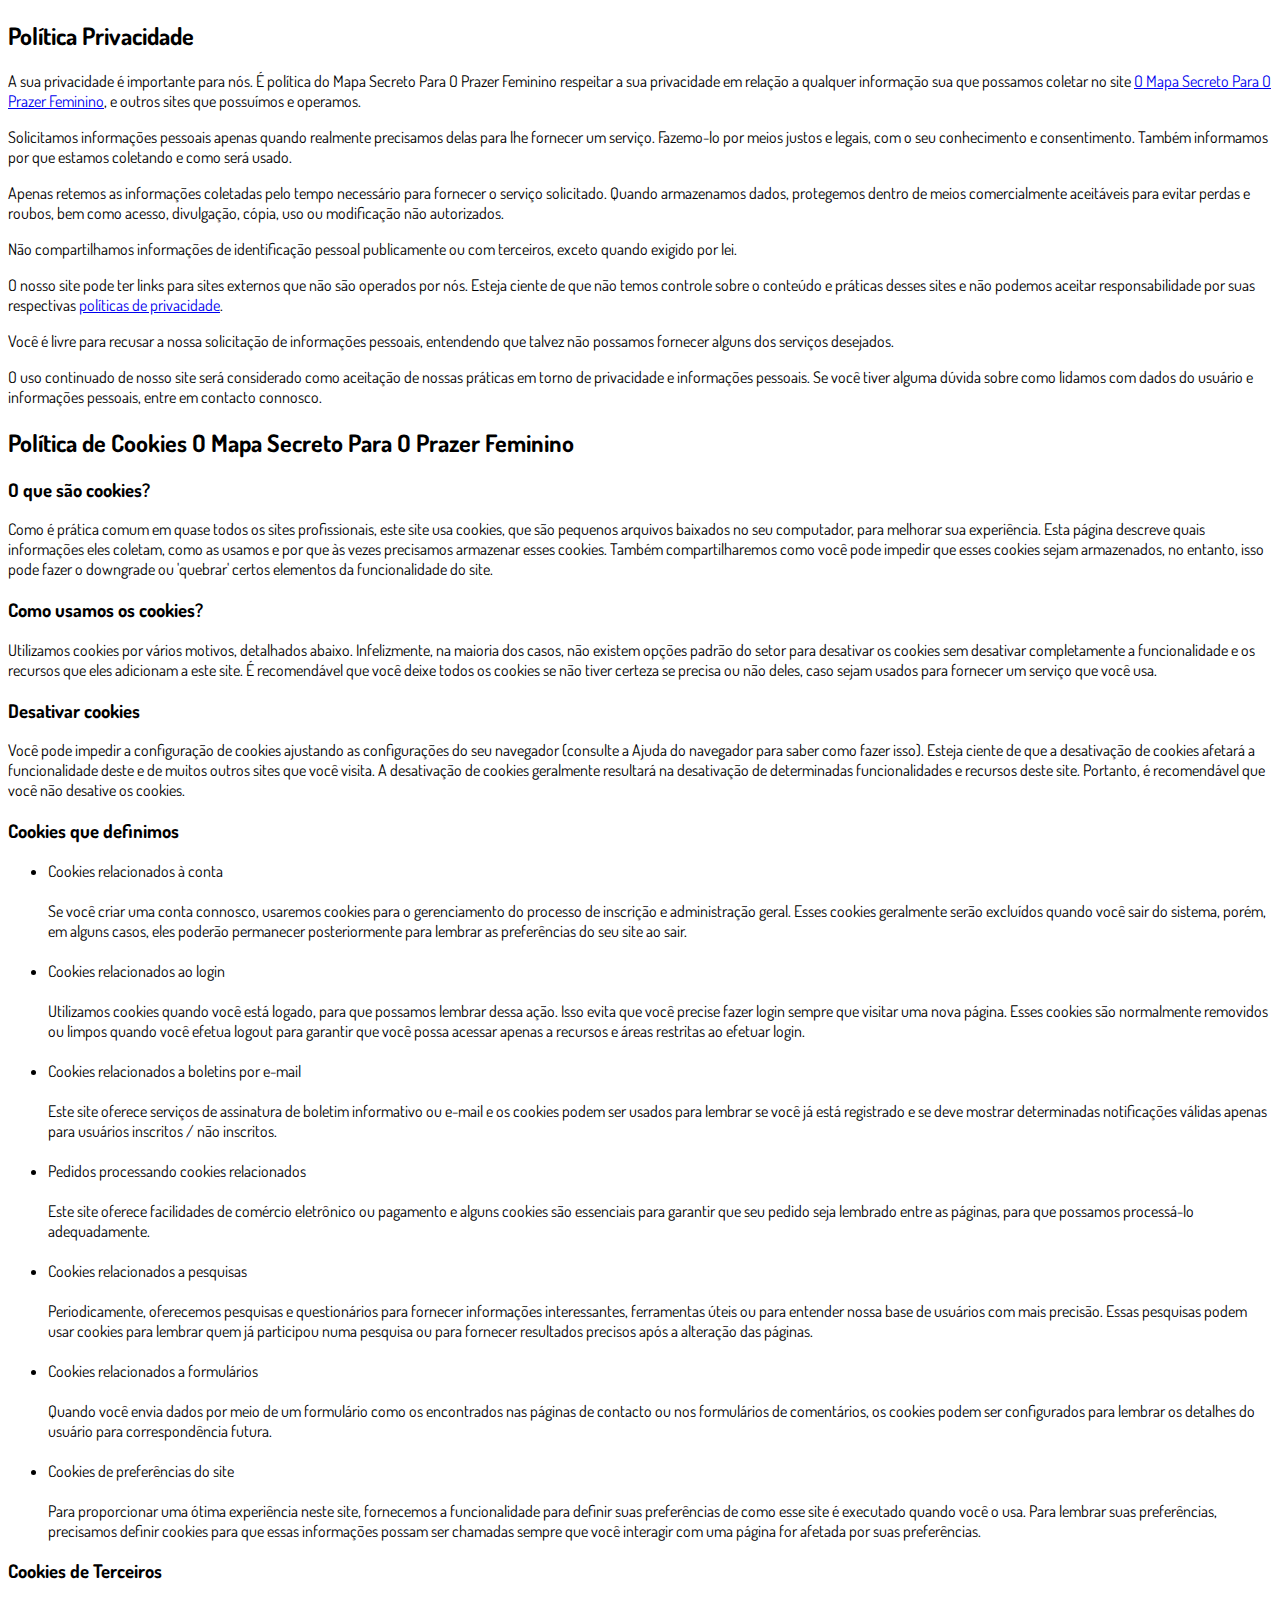
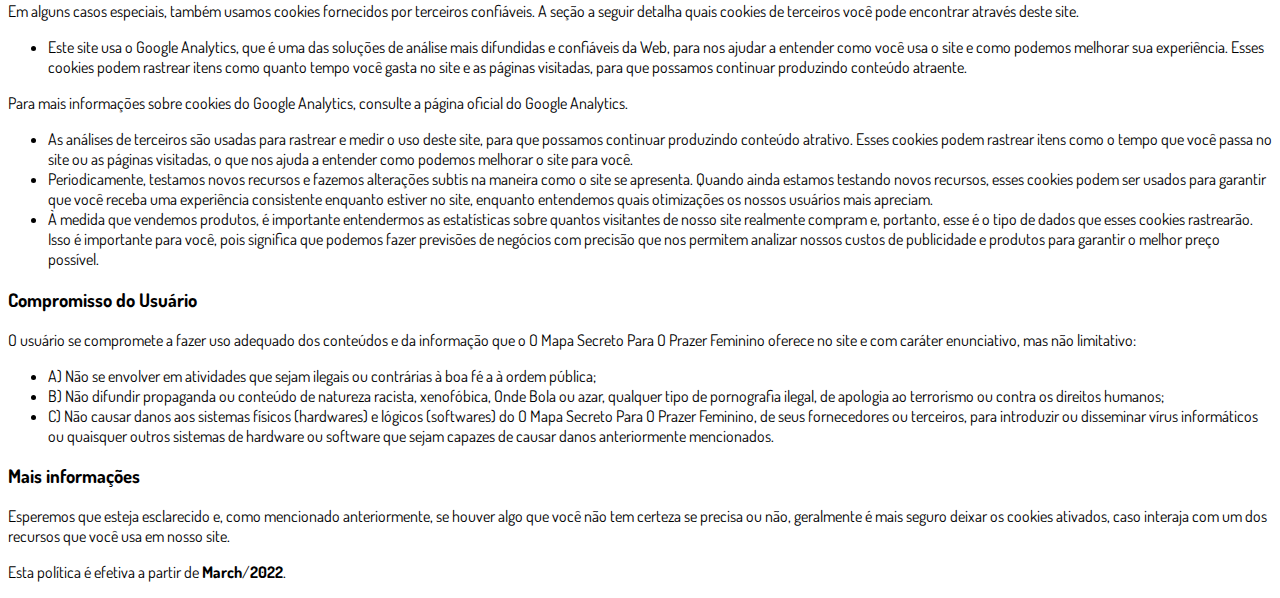
<file: privacidade.html>
<!DOCTYPE html>
<html lang="pt-br">
  <head>
    <meta charset="utf-8">
    <meta name="viewport" content="width=device-width, initial-scale=1, shrink-to-fit=no">

    <link rel="stylesheet" href="https://stackpath.bootstrapcdn.com/bootstrap/4.1.3/css/bootstrap.min.css" integrity="sha384-MCw98/SFnGE8fJT3GXwEOngsV7Zt27NXFoaoApmYm81iuXoPkFOJwJ8ERdknLPMO" crossorigin="anonymous">

    <link rel="preconnect" href="https://fonts.googleapis.com">
    <link rel="preconnect" href="https://fonts.gstatic.com" crossorigin>
    <link href="https://fonts.googleapis.com/css2?family=Dosis:wght@200;300;400;500;600;700;800&display=swap" rel="stylesheet">
    
    <!-- Ícone da Página -->
    <link rel="shortcut icon" type="image/jpg" href="./assets/img/favicon.png">

    <!-- Título da Página -->
    <title>Política de Privacidade | Protocolo Zero Barriga</title>
    
    <style type="text/css">
      body {
        font-family: 'Dosis', sans-serif;
      }
    </style>

  </head>
  <body>
    
    <div class="container py-5">
      <div class="row justify-content-center">
        <div class="col-lg-8">
          <h2>Política Privacidade</h2>                    <p>A sua privacidade é importante para nós. É política do Mapa Secreto Para O Prazer Feminino respeitar a sua privacidade em relação a qualquer informação sua que possamos coletar no site <a href="#">O Mapa Secreto Para O Prazer Feminino</a>, e outros sites que possuímos e operamos.</p>                    <p>Solicitamos informações pessoais apenas quando realmente precisamos delas para lhe fornecer um serviço. Fazemo-lo por meios justos e legais, com o seu conhecimento e consentimento. Também informamos por que estamos coletando e como será usado.                    </p>                    <p>Apenas retemos as informações coletadas pelo tempo necessário para fornecer o serviço solicitado. Quando armazenamos dados, protegemos dentro de meios comercialmente aceitáveis ​​para evitar perdas e roubos, bem como acesso, divulgação, cópia, uso ou                        modificação não autorizados.</p>                    <p>Não compartilhamos informações de identificação pessoal publicamente ou com terceiros, exceto quando exigido por lei.</p>                    <p>O nosso site pode ter links para sites externos que não são operados por nós. Esteja ciente de que não temos controle sobre o conteúdo e práticas desses sites e não podemos aceitar responsabilidade por suas respectivas <a href='https://politicaprivacidade.com' target='_BLANK'>políticas de privacidade</a>.                    </p>                    <p>Você é livre para recusar a nossa solicitação de informações pessoais, entendendo que talvez não possamos fornecer alguns dos serviços desejados.</p>                    <p>O uso continuado de nosso site será considerado como aceitação de nossas práticas em torno de privacidade e informações pessoais. Se você tiver alguma dúvida sobre como lidamos com dados do usuário e informações pessoais, entre em contacto connosco.</p>                    <h2>Política de Cookies O Mapa Secreto Para O Prazer Feminino</h2>                    <h3>O que são cookies?</h3>                    <p>Como é prática comum em quase todos os sites profissionais, este site usa cookies, que são pequenos arquivos baixados no seu computador, para melhorar sua experiência. Esta página descreve quais informações eles coletam, como as usamos e por que às vezes                        precisamos armazenar esses cookies. Também compartilharemos como você pode impedir que esses cookies sejam armazenados, no entanto, isso pode fazer o downgrade ou 'quebrar' certos elementos da funcionalidade do site.</p>                    <h3>Como usamos os cookies?</h3>                    <p>Utilizamos cookies por vários motivos, detalhados abaixo. Infelizmente, na maioria dos casos, não existem opções padrão do setor para desativar os cookies sem desativar completamente a funcionalidade e os recursos que eles adicionam a este site. É recomendável                        que você deixe todos os cookies se não tiver certeza se precisa ou não deles, caso sejam usados ​​para fornecer um serviço que você usa.</p>                    <h3>Desativar cookies</h3>                    <p>Você pode impedir a configuração de cookies ajustando as configurações do seu navegador (consulte a Ajuda do navegador para saber como fazer isso). Esteja ciente de que a desativação de cookies afetará a funcionalidade deste e de muitos outros sites que                        você visita. A desativação de cookies geralmente resultará na desativação de determinadas funcionalidades e recursos deste site. Portanto, é recomendável que você não desative os cookies.</p>                    <h3>Cookies que definimos</h3>                    <ul>                        <li>                            Cookies relacionados à conta<br><br> Se você criar uma conta connosco, usaremos cookies para o gerenciamento do processo de inscrição e administração geral. Esses cookies geralmente serão excluídos quando você sair do sistema, porém, em alguns                            casos, eles poderão permanecer posteriormente para lembrar as preferências do seu site ao sair.<br><br>                        </li>                        <li>                            Cookies relacionados ao login<br><br> Utilizamos cookies quando você está logado, para que possamos lembrar dessa ação. Isso evita que você precise fazer login sempre que visitar uma nova página. Esses cookies são normalmente removidos ou limpos                            quando você efetua logout para garantir que você possa acessar apenas a recursos e áreas restritas ao efetuar login.<br><br>                        </li>                        <li>                            Cookies relacionados a boletins por e-mail<br><br> Este site oferece serviços de assinatura de boletim informativo ou e-mail e os cookies podem ser usados ​​para lembrar se você já está registrado e se deve mostrar determinadas notificações                            válidas apenas para usuários inscritos / não inscritos.<br><br>                        </li>                        <li>                            Pedidos processando cookies relacionados<br><br> Este site oferece facilidades de comércio eletrônico ou pagamento e alguns cookies são essenciais para garantir que seu pedido seja lembrado entre as páginas, para que possamos processá-lo adequadamente.<br><br>                        </li>                        <li>                            Cookies relacionados a pesquisas<br><br> Periodicamente, oferecemos pesquisas e questionários para fornecer informações interessantes, ferramentas úteis ou para entender nossa base de usuários com mais precisão. Essas pesquisas podem usar cookies                            para lembrar quem já participou numa pesquisa ou para fornecer resultados precisos após a alteração das páginas.<br><br>                        </li>                        <li>                            Cookies relacionados a formulários<br><br> Quando você envia dados por meio de um formulário como os encontrados nas páginas de contacto ou nos formulários de comentários, os cookies podem ser configurados para lembrar os detalhes do usuário                            para correspondência futura.<br><br>                        </li>                        <li>                            Cookies de preferências do site<br><br> Para proporcionar uma ótima experiência neste site, fornecemos a funcionalidade para definir suas preferências de como esse site é executado quando você o usa. Para lembrar suas preferências, precisamos                            definir cookies para que essas informações possam ser chamadas sempre que você interagir com uma página for afetada por suas preferências.<br>                        </li>                    </ul>                    <h3>Cookies de Terceiros</h3>                    <p>Em alguns casos especiais, também usamos cookies fornecidos por terceiros confiáveis. A seção a seguir detalha quais cookies de terceiros você pode encontrar através deste site.</p>                    <ul>                        <li>                            Este site usa o Google Analytics, que é uma das soluções de análise mais difundidas e confiáveis ​​da Web, para nos ajudar a entender como você usa o site e como podemos melhorar sua experiência. Esses cookies podem rastrear itens como quanto tempo                            você gasta no site e as páginas visitadas, para que possamos continuar produzindo conteúdo atraente.                        </li>                    </ul>                    <p>Para mais informações sobre cookies do Google Analytics, consulte a página oficial do Google Analytics.</p>                    <ul>                        <li>                            As análises de terceiros são usadas para rastrear e medir o uso deste site, para que possamos continuar produzindo conteúdo atrativo. Esses cookies podem rastrear itens como o tempo que você passa no site ou as páginas visitadas, o que nos ajuda a entender                            como podemos melhorar o site para você.</li>                        <li>                            Periodicamente, testamos novos recursos e fazemos alterações subtis na maneira como o site se apresenta. Quando ainda estamos testando novos recursos, esses cookies podem ser usados ​​para garantir que você receba uma experiência consistente enquanto                            estiver no site, enquanto entendemos quais otimizações os nossos usuários mais apreciam.</li>                        <li>                            À medida que vendemos produtos, é importante entendermos as estatísticas sobre quantos visitantes de nosso site realmente compram e, portanto, esse é o tipo de dados que esses cookies rastrearão. Isso é importante para você, pois significa que podemos                            fazer previsões de negócios com precisão que nos permitem analizar nossos custos de publicidade e produtos para garantir o melhor preço possível.</li>                                            </ul>                    <h3>Compromisso do Usuário</h3>                                <p>O usuário se compromete a fazer uso adequado dos conteúdos e da informação que o O Mapa Secreto Para O Prazer Feminino oferece no site e com caráter enunciativo, mas não limitativo:</p>                                        <ul>                        <li>A) Não se envolver em atividades que sejam ilegais ou contrárias à boa fé a à ordem pública;</li>                        <li>B) Não difundir propaganda ou conteúdo de natureza racista, xenofóbica, <a style='color: inherit !important; text-decoration:none !important;' href='https://ondeapostar.pt/onde-da-a-bola/'>Onde Bola</a> ou azar, qualquer tipo de pornografia ilegal, de apologia ao terrorismo ou contra os direitos humanos;</li>                        <li>C) Não causar danos aos sistemas físicos (hardwares) e lógicos (softwares) do O Mapa Secreto Para O Prazer Feminino, de seus fornecedores ou terceiros, para introduzir ou disseminar vírus informáticos ou quaisquer outros sistemas de hardware ou software que sejam capazes de causar danos anteriormente mencionados.</li>                    </ul>                                        <h3>Mais informações</h3>                    <p>Esperemos que esteja esclarecido e, como mencionado anteriormente, se houver algo que você não tem certeza se precisa ou não, geralmente é mais seguro deixar os cookies ativados, caso interaja com um dos recursos que você usa em nosso site.</p>                    <p>Esta política é efetiva a partir de <strong>March</strong>/<strong>2022</strong>.</p>
        </div>
      </div>
    </div>

    <script src="https://code.jquery.com/jquery-3.3.1.slim.min.js" integrity="sha384-q8i/X+965DzO0rT7abK41JStQIAqVgRVzpbzo5smXKp4YfRvH+8abtTE1Pi6jizo" crossorigin="anonymous"></script>
    <script src="https://cdnjs.cloudflare.com/ajax/libs/popper.js/1.14.3/umd/popper.min.js" integrity="sha384-ZMP7rVo3mIykV+2+9J3UJ46jBk0WLaUAdn689aCwoqbBJiSnjAK/l8WvCWPIPm49" crossorigin="anonymous"></script>
    <script src="https://stackpath.bootstrapcdn.com/bootstrap/4.1.3/js/bootstrap.min.js" integrity="sha384-ChfqqxuZUCnJSK3+MXmPNIyE6ZbWh2IMqE241rYiqJxyMiZ6OW/JmZQ5stwEULTy" crossorigin="anonymous"></script>
  </body>
</html>
</file>
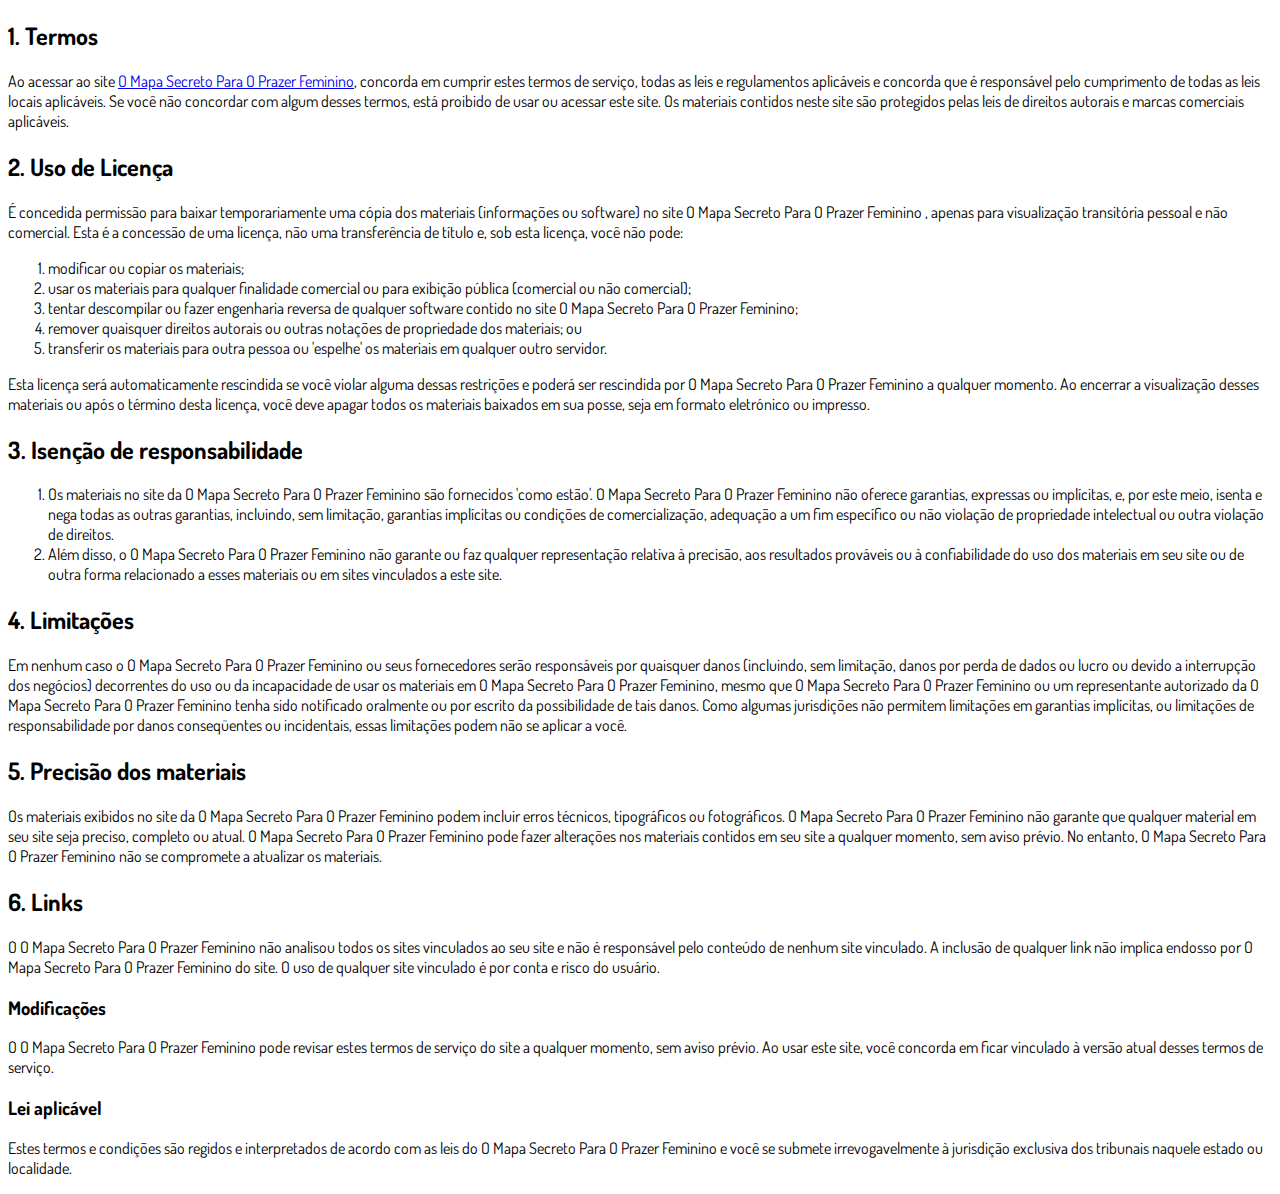
<file: termos.html>
<!DOCTYPE html>
<html lang="pt-br">
  <head>
    <meta charset="utf-8">
    <meta name="viewport" content="width=device-width, initial-scale=1, shrink-to-fit=no">

    <link rel="stylesheet" href="https://stackpath.bootstrapcdn.com/bootstrap/4.1.3/css/bootstrap.min.css" integrity="sha384-MCw98/SFnGE8fJT3GXwEOngsV7Zt27NXFoaoApmYm81iuXoPkFOJwJ8ERdknLPMO" crossorigin="anonymous">

    <link rel="preconnect" href="https://fonts.googleapis.com">
    <link rel="preconnect" href="https://fonts.gstatic.com" crossorigin>
    <link href="https://fonts.googleapis.com/css2?family=Dosis:wght@200;300;400;500;600;700;800&display=swap" rel="stylesheet">
    
    <!-- Ícone da Página -->
    <link rel="shortcut icon" type="image/jpg" href="./assets/img/favicon.png">

    <!-- Título da Página -->
    <title>Termos de Uso | O Mapa Secreto Para O Prazer Feminino</title>
    
    <style type="text/css">
      body {
        font-family: 'Dosis', sans-serif;
      }
    </style>

  </head>
  <body>
    
    <div class="container py-5">
      <div class="row justify-content-center">
        <div class="col-lg-8">
          <h2>1. Termos</h2>            <p>Ao acessar ao site <a href='#'>O Mapa Secreto Para O Prazer Feminino</a>, concorda em cumprir estes termos de serviço, todas as leis e regulamentos aplicáveis ​​e concorda que é responsável pelo cumprimento de todas as leis locais aplicáveis. Se você não concordar com algum                desses termos, está proibido de usar ou acessar este site. Os materiais contidos neste site são protegidos pelas leis de direitos autorais e marcas comerciais aplicáveis.</p>            <h2>2. Uso de Licença</h2>            <p>É concedida permissão para baixar temporariamente uma cópia dos materiais (informações ou software) no site O Mapa Secreto Para O Prazer Feminino , apenas para visualização transitória pessoal e não comercial. Esta é a concessão de uma licença, não uma transferência de título e,                sob esta licença, você não pode: </p>            <ol>            <li>modificar ou copiar os materiais;  </li>            <li>usar os materiais para qualquer finalidade comercial ou para exibição pública (comercial ou não comercial);  </li>            <li>tentar descompilar ou fazer engenharia reversa de qualquer software contido no site O Mapa Secreto Para O Prazer Feminino;  </li>            <li>remover quaisquer direitos autorais ou outras notações de propriedade dos materiais; ou  </li>            <li>transferir os materiais para outra pessoa ou 'espelhe' os materiais em qualquer outro servidor.</li>            </ol>            <p>Esta licença será automaticamente rescindida se você violar alguma dessas restrições e poderá ser rescindida por O Mapa Secreto Para O Prazer Feminino a qualquer momento. Ao encerrar a visualização desses materiais ou após o término desta licença, você deve apagar todos os materiais                baixados em sua posse, seja em formato eletrónico ou impresso.</p>            <h2>3. Isenção de responsabilidade</h2>            <ol>            <li>Os materiais no site da O Mapa Secreto Para O Prazer Feminino são fornecidos 'como estão'. O Mapa Secreto Para O Prazer Feminino não oferece garantias, expressas ou implícitas, e, por este meio, isenta e nega todas as outras garantias, incluindo, sem limitação, garantias implícitas ou condições de comercialização,            adequação a um fim específico ou não violação de propriedade intelectual ou outra violação de direitos. </li>            <li>Além disso, o O Mapa Secreto Para O Prazer Feminino não garante ou faz qualquer representação relativa à precisão, aos resultados prováveis ​​ou à confiabilidade do uso dos            materiais em seu site ou de outra forma relacionado a esses materiais ou em sites vinculados a este site.</li>            </ol>            <h2>4. Limitações</h2>            <p>Em nenhum caso o O Mapa Secreto Para O Prazer Feminino ou seus fornecedores serão responsáveis ​​por quaisquer danos (incluindo, sem limitação, danos por perda de dados ou lucro ou devido a interrupção dos negócios) decorrentes do uso ou da incapacidade de usar os materiais em O Mapa Secreto Para O Prazer Feminino,                mesmo que O Mapa Secreto Para O Prazer Feminino ou um representante autorizado da O Mapa Secreto Para O Prazer Feminino tenha sido notificado oralmente ou por escrito da possibilidade de tais danos. Como algumas jurisdições não permitem limitações em garantias implícitas, ou limitações de responsabilidade                por danos conseqüentes ou incidentais, essas limitações podem não se aplicar a você.</p>            <h2>5. Precisão dos materiais</h2>            <p>Os materiais exibidos no site da O Mapa Secreto Para O Prazer Feminino podem incluir erros técnicos, tipográficos ou fotográficos. O Mapa Secreto Para O Prazer Feminino não garante que qualquer material em seu site seja preciso, completo ou atual. O Mapa Secreto Para O Prazer Feminino pode fazer alterações nos materiais contidos em seu                site a qualquer momento, sem aviso prévio. No entanto, O Mapa Secreto Para O Prazer Feminino não se compromete a atualizar os materiais.</p>            <h2>6. Links</h2>            <p>O O Mapa Secreto Para O Prazer Feminino não analisou todos os sites vinculados ao seu site e não é responsável pelo conteúdo de nenhum site vinculado. A inclusão de qualquer link não implica endosso por O Mapa Secreto Para O Prazer Feminino do site. O uso de qualquer site vinculado é por conta e risco do usuário.</p>            </p>            <h3>Modificações</h3>            <p>O O Mapa Secreto Para O Prazer Feminino pode revisar estes termos de serviço do site a qualquer momento, sem aviso prévio. Ao usar este site, você concorda em ficar vinculado à versão atual desses termos de serviço.</p>            <h3>Lei aplicável</h3>            <p>Estes termos e condições são regidos e interpretados de acordo com as leis do O Mapa Secreto Para O Prazer Feminino e você se submete irrevogavelmente à jurisdição exclusiva dos tribunais naquele estado ou localidade.</p>
        </div>
      </div>
    </div>

    <script src="https://code.jquery.com/jquery-3.3.1.slim.min.js" integrity="sha384-q8i/X+965DzO0rT7abK41JStQIAqVgRVzpbzo5smXKp4YfRvH+8abtTE1Pi6jizo" crossorigin="anonymous"></script>
    <script src="https://cdnjs.cloudflare.com/ajax/libs/popper.js/1.14.3/umd/popper.min.js" integrity="sha384-ZMP7rVo3mIykV+2+9J3UJ46jBk0WLaUAdn689aCwoqbBJiSnjAK/l8WvCWPIPm49" crossorigin="anonymous"></script>
    <script src="https://stackpath.bootstrapcdn.com/bootstrap/4.1.3/js/bootstrap.min.js" integrity="sha384-ChfqqxuZUCnJSK3+MXmPNIyE6ZbWh2IMqE241rYiqJxyMiZ6OW/JmZQ5stwEULTy" crossorigin="anonymous"></script>
  </body>
</html>
</file>
<file: index/css/style.css>
@charset "UTF-8";

/*
Theme Name: Twenty Twenty-One
Theme URI: https://wordpress.org/themes/twentytwentyone/
Author: the WordPress team
Author URI: https://wordpress.org/
Description: Twenty Twenty-One is a blank canvas for your ideas and it makes the block editor your best brush. With new block patterns, which allow you to create a beautiful layout in a matter of seconds, this theme’s soft colors and eye-catching — yet timeless — design will let your work shine. Take it for a spin! See how Twenty Twenty-One elevates your portfolio, business website, or personal blog.
Requires at least: 5.3
Tested up to: 6.2
Requires PHP: 5.6
Version: 1.8
License: GNU General Public License v2 or later
License URI: http://www.gnu.org/licenses/gpl-2.0.html
Text Domain: twentytwentyone
Tags: one-column, accessibility-ready, custom-colors, custom-menu, custom-logo, editor-style, featured-images, footer-widgets, block-patterns, rtl-language-support, sticky-post, threaded-comments, translation-ready

Twenty Twenty-One WordPress Theme, (C) 2020 WordPress.org
Twenty Twenty-One is distributed under the terms of the GNU GPL.
*/

/**
 * SETTINGS
 * File-header..........The file header for the themes style.css file.
 * Fonts................Any font files, if the project needs specific fonts.
 * Global...............Project-specific, globally available variables.
 *
 * TOOLS
 * Functions............Global functions.
 * Mixins...............Global mixins.
 *
 * GENERIC
 * Normalize.css........Normalise browser defaults.
 * Breakpoints..........Mixins and variables for responsive styles
 * Vertical-margins.....Vertical spacing for the main components.
 * Reset................Reset specific elements to make them easier to style in other contexts.
 * Clearings............Clearings for the main components.
 *
 * ELEMENTS
 * Blockquote...........Default blockquote.
 * Forms................Element-level form styling.
 * Headings.............H1–H6
 * Links................Default links.
 * Lists................Default lists.
 * Media................Images, Figure, Figcaption, Embed, iFrame, Objects, Video.
 *
 * BLOCKS
 * Audio................Specific styles for the audio block.
 * Button...............Specific styles for the button block.
 * Code.................Specific styles for the code block.
 * Columns..............Specific styles for the columns block.
 * Cover................Specific styles for the cover block.
 * File.................Specific styles for the file block.
 * Gallery..............Specific styles for the gallery block.
 * Group................Specific styles for the group block.
 * Heading..............Specific styles for the heading block.
 * Image................Specific styles for the image block.
 * Latest comments......Specific styles for the latest comments block.
 * Latest posts.........Specific styles for the latest posts block.
 * Legacy...............Specific styles for the legacy gallery.
 * List.................Specific styles for the list block.
 * Media text...........Specific styles for the media and text block.
 * Navigation...........Specific styles for the navigation block.
 * Paragraph............Specific styles for the paragraph block.
 * Pullquote............Specific styles for the pullquote block.
 * Quote................Specific styles for the quote block.
 * Search...............Specific styles for the search block.
 * Separator............Specific styles for the separator block.
 * Table................Specific styles for the table block.
 * Verse................Specific styles for the verse block.
 * Video................Specific styles for the video block.
 * Utilities............Block alignments.
 *
 * COMPONENTS
 * Header...............Header styles.
 * Footer...............Footer styles.
 * Comments.............Comment styles.
 * Archives.............Archive styles.
 * 404..................404 styles.
 * Search...............Search styles.
 * Navigation...........Navigation styles.
 * Footer Navigation....Footer Navigation styles.
 * Pagination...........Pagination styles.
 * Single...............Single page and post styles.
 * Posts and pages......Misc, sticky post styles.
 * Entry................Entry, author biography.
 * Widget...............Widget styles.
 * Editor...............Editor styles.
 *
 * UTILITIES
 * A11y.................Screen reader text, prefers reduced motion etc.
 * Color Palette........Classes for the color palette colors.
 * Editor Font Sizes....Editor Font Sizes.
 * Measure..............The width of a line of text, in characters.
 */

/* Categories 01 to 03 are the basics. */

/* Variables */
:root {

	/* Font Family */
	--global--font-primary: var(--font-headings, -apple-system, BlinkMacSystemFont, "Segoe UI", Roboto, Oxygen-Sans, Ubuntu, Cantarell, "Helvetica Neue", sans-serif);
	--global--font-secondary: var(--font-base, -apple-system, BlinkMacSystemFont, "Segoe UI", Roboto, Oxygen-Sans, Ubuntu, Cantarell, "Helvetica Neue", sans-serif);

	/* Font Size */
	--global--font-size-base: 1.25rem;
	--global--font-size-xs: 1rem;
	--global--font-size-sm: 1.125rem;
	--global--font-size-md: 1.25rem;
	--global--font-size-lg: 1.5rem;
	--global--font-size-xl: 2.25rem;
	--global--font-size-xxl: 4rem;
	--global--font-size-xxxl: 5rem;
	--global--font-size-page-title: var(--global--font-size-xxl);
	--global--letter-spacing: normal;

	/* Line Height */
	--global--line-height-body: 1.7;
	--global--line-height-heading: 1.3;
	--global--line-height-page-title: 1.1;

	/* Headings */
	--heading--font-family: var(--global--font-primary);
	--heading--font-size-h6: var(--global--font-size-xs);
	--heading--font-size-h5: var(--global--font-size-sm);
	--heading--font-size-h4: var(--global--font-size-lg);
	--heading--font-size-h3: calc(1.25 * var(--global--font-size-lg));
	--heading--font-size-h2: var(--global--font-size-xl);
	--heading--font-size-h1: var(--global--font-size-page-title);
	--heading--letter-spacing-h6: 0.05em;
	--heading--letter-spacing-h5: 0.05em;
	--heading--letter-spacing-h4: var(--global--letter-spacing);
	--heading--letter-spacing-h3: var(--global--letter-spacing);
	--heading--letter-spacing-h2: var(--global--letter-spacing);
	--heading--letter-spacing-h1: var(--global--letter-spacing);
	--heading--line-height-h6: var(--global--line-height-heading);
	--heading--line-height-h5: var(--global--line-height-heading);
	--heading--line-height-h4: var(--global--line-height-heading);
	--heading--line-height-h3: var(--global--line-height-heading);
	--heading--line-height-h2: var(--global--line-height-heading);
	--heading--line-height-h1: var(--global--line-height-page-title);
	--heading--font-weight: normal;
	--heading--font-weight-page-title: 300;
	--heading--font-weight-strong: 600;

	/* Block: Latest posts */
	--latest-posts--title-font-family: var(--heading--font-family);
	--latest-posts--title-font-size: var(--heading--font-size-h3);
	--latest-posts--description-font-family: var(--global--font-secondary);
	--latest-posts--description-font-size: var(--global--font-size-sm);
	--list--font-family: var(--global--font-secondary);
	--definition-term--font-family: var(--global--font-primary);

	/* Colors */
	--global--color-black: #000;
	--global--color-dark-gray: #28303d;
	--global--color-gray: #39414d;
	--global--color-light-gray: #f0f0f0;
	--global--color-green: #d1e4dd;
	--global--color-blue: #d1dfe4;
	--global--color-purple: #d1d1e4;
	--global--color-red: #e4d1d1;
	--global--color-orange: #e4dad1;
	--global--color-yellow: #eeeadd;
	--global--color-white: #fff;
	--global--color-white-50: rgba(255, 255, 255, 0.5);
	--global--color-white-90: rgba(255, 255, 255, 0.9);
	--global--color-primary: var(--global--color-dark-gray); /* Body text color, site title, footer text color. */
	--global--color-secondary: var(--global--color-gray); /* Headings */
	--global--color-primary-hover: var(--global--color-primary);
	--global--color-background: var(--global--color-green); /* Mint, default body background */
	--global--color-border: var(--global--color-primary); /* Used for borders (separators) */

	/* Spacing */
	--global--spacing-unit: 20px;
	--global--spacing-measure: unset;
	--global--spacing-horizontal: 25px;
	--global--spacing-vertical: 30px;

	/* Elevation */
	--global--elevation: 1px 1px 3px 0 rgba(0, 0, 0, 0.2);

	/* Forms */
	--form--font-family: var(--global--font-secondary);
	--form--font-size: var(--global--font-size-sm);
	--form--line-height: var(--global--line-height-body);
	--form--color-text: var(--global--color-dark-gray);
	--form--color-ranged: var(--global--color-secondary);
	--form--label-weight: 500;
	--form--border-color: var(--global--color-secondary);
	--form--border-width: 3px;
	--form--border-radius: 0;
	--form--spacing-unit: calc(0.5 * var(--global--spacing-unit));

	/* Cover block */
	--cover--height: calc(15 * var(--global--spacing-vertical));
	--cover--color-foreground: var(--global--color-white);
	--cover--color-background: var(--global--color-black);

	/* Buttons */
	--button--color-text: var(--global--color-background);
	--button--color-text-hover: var(--global--color-secondary);
	--button--color-text-active: var(--global--color-secondary);
	--button--color-background: var(--global--color-secondary);
	--button--color-background-active: var(--global--color-background);
	--button--font-family: var(--global--font-primary);
	--button--font-size: var(--global--font-size-base);
	--button--font-weight: 500;
	--button--line-height: 1.5;
	--button--border-width: 3px;
	--button--border-radius: 0;
	--button--padding-vertical: 15px;
	--button--padding-horizontal: calc(2 * var(--button--padding-vertical));

	/* entry */
	--entry-header--color: var(--global--color-primary);
	--entry-header--color-link: currentColor;
	--entry-header--color-hover: var(--global--color-primary-hover);
	--entry-header--color-focus: var(--global--color-secondary);
	--entry-header--font-size: var(--heading--font-size-h2);
	--entry-content--font-family: var(--global--font-secondary);
	--entry-author-bio--font-family: var(--heading--font-family);
	--entry-author-bio--font-size: var(--heading--font-size-h4);

	/* Header */
	--branding--color-text: var(--global--color-primary);
	--branding--color-link: var(--global--color-primary);
	--branding--color-link-hover: var(--global--color-secondary);
	--branding--title--font-family: var(--global--font-primary);
	--branding--title--font-size: var(--global--font-size-lg);
	--branding--title--font-size-mobile: var(--heading--font-size-h4);
	--branding--title--font-weight: normal;
	--branding--title--text-transform: uppercase;
	--branding--description--font-family: var(--global--font-secondary);
	--branding--description--font-size: var(--global--font-size-sm);
	--branding--description--font-family: var(--global--font-secondary);
	--branding--logo--max-width: 300px;
	--branding--logo--max-height: 100px;
	--branding--logo--max-width-mobile: 96px;
	--branding--logo--max-height-mobile: 96px;

	/* Main navigation */
	--primary-nav--font-family: var(--global--font-secondary);
	--primary-nav--font-family-mobile: var(--global--font-primary);
	--primary-nav--font-size: var(--global--font-size-md);
	--primary-nav--font-size-sub-menu: var(--global--font-size-xs);
	--primary-nav--font-size-mobile: var(--global--font-size-sm);
	--primary-nav--font-size-sub-menu-mobile: var(--global--font-size-sm);
	--primary-nav--font-size-button: var(--global--font-size-xs);
	--primary-nav--font-style: normal;
	--primary-nav--font-style-sub-menu-mobile: normal;
	--primary-nav--font-weight: normal;
	--primary-nav--font-weight-button: 500;
	--primary-nav--color-link: var(--global--color-primary);
	--primary-nav--color-link-hover: var(--global--color-primary-hover);
	--primary-nav--color-text: var(--global--color-primary);
	--primary-nav--padding: calc(0.66 * var(--global--spacing-unit));
	--primary-nav--border-color: var(--global--color-primary);

	/* Pagination */
	--pagination--color-text: var(--global--color-primary);
	--pagination--color-link-hover: var(--global--color-primary-hover);
	--pagination--font-family: var(--global--font-secondary);
	--pagination--font-size: var(--global--font-size-lg);
	--pagination--font-weight: normal;
	--pagination--font-weight-strong: 600;

	/* Footer */
	--footer--color-text: var(--global--color-primary);
	--footer--color-link: var(--global--color-primary);
	--footer--color-link-hover: var(--global--color-primary-hover);
	--footer--font-family: var(--global--font-primary);
	--footer--font-size: var(--global--font-size-sm);

	/* Block: Pull quote */
	--pullquote--font-family: var(--global--font-primary);
	--pullquote--font-size: var(--heading--font-size-h3);
	--pullquote--font-style: normal;
	--pullquote--letter-spacing: var(--heading--letter-spacing-h4);
	--pullquote--line-height: var(--global--line-height-heading);
	--pullquote--border-width: 3px;
	--pullquote--border-color: var(--global--color-primary);
	--pullquote--color-foreground: var(--global--color-primary);
	--pullquote--color-background: var(--global--color-background);
	--quote--font-family: var(--global--font-secondary);
	--quote--font-size: var(--global--font-size-md);
	--quote--font-size-large: var(--global--font-size-xl);
	--quote--font-style: normal;
	--quote--font-weight: 700;
	--quote--font-weight-strong: bolder;
	--quote--font-style-large: normal;
	--quote--font-style-cite: normal;
	--quote--line-height: var(--global--line-height-body);
	--quote--line-height-large: 1.35;
	--separator--border-color: var(--global--color-border);
	--separator--height: 1px;

	/* Block: Table */
	--table--stripes-border-color: var(--global--color-light-gray);
	--table--stripes-background-color: var(--global--color-light-gray);
	--table--has-background-text-color: var(--global--color-dark-gray);

	/* Widgets */
	--widget--line-height-list: 1.9;
	--widget--line-height-title: 1.4;
	--widget--font-weight-title: 700;
	--widget--spacing-menu: calc(0.66 * var(--global--spacing-unit));

	/* Admin-bar height */
	--global--admin-bar--height: 0px;
}

.admin-bar {
	--global--admin-bar--height: 32px;
}
@media only screen and (max-width: 782px) {

	.admin-bar {
		--global--admin-bar--height: 46px;
	}
}

@media only screen and (min-width: 652px) {

	:root {
		--global--font-size-xl: 2.5rem;
		--global--font-size-xxl: 6rem;
		--global--font-size-xxxl: 9rem;
		--heading--font-size-h3: 2rem;
		--heading--font-size-h2: 3rem;
	}
}

/*! normalize.css v8.0.1 | MIT License | github.com/necolas/normalize.css */

/* Document
   ========================================================================== */

/**
 * 1. Correct the line height in all browsers.
 * 2. Prevent adjustments of font size after orientation changes in iOS.
 */
html {
	line-height: 1.15; /* 1 */
	-webkit-text-size-adjust: 100%; /* 2 */
}

/* Sections
   ========================================================================== */

/**
 * Remove the margin in all browsers.
 */
body {
	margin: 0;
}

/**
 * Render the `main` element consistently in IE.
 */
main {
	display: block;
}

/**
 * Correct the font size and margin on `h1` elements within `section` and
 * `article` contexts in Chrome, Firefox, and Safari.
 */
h1 {
	font-size: 2em;
	margin: 0.67em 0;
}

/* Grouping content
   ========================================================================== */

/**
 * 1. Add the correct box sizing in Firefox.
 * 2. Show the overflow in Edge and IE.
 */
hr {
	box-sizing: content-box; /* 1 */
	height: 0; /* 1 */
	overflow: visible; /* 2 */
}

/**
 * 1. Correct the inheritance and scaling of font size in all browsers.
 * 2. Correct the odd `em` font sizing in all browsers.
 */
pre {
	font-family: monospace; /* 1 */
	font-size: 1em; /* 2 */
}

/* Text-level semantics
   ========================================================================== */

/**
 * Remove the gray background on active links in IE 10.
 */
a {
	background-color: transparent;
	text-decoration-thickness: 1px;
}

/**
 * 1. Remove the bottom border in Chrome 57-
 * 2. Add the correct text decoration in Chrome, Edge, IE, Opera, and Safari.
 */
abbr[title] {
	border-bottom: none; /* 1 */
	text-decoration: underline; /* 2 */
	text-decoration-style: dotted; /* 2 */
}

/**
 * Add the correct font weight in Chrome, Edge, and Safari.
 */
b,
strong {
	font-weight: bolder;
}

/**
 * 1. Correct the inheritance and scaling of font size in all browsers.
 * 2. Correct the odd `em` font sizing in all browsers.
 */
code,
kbd,
samp {
	font-family: monospace; /* 1 */
	font-size: 1em; /* 2 */
}

/**
 * Add the correct font size in all browsers.
 */
small {
	font-size: 80%;
}

/**
 * Prevent `sub` and `sup` elements from affecting the line height in
 * all browsers.
 */
sub,
sup {
	font-size: 75%;
	line-height: 0;
	position: relative;
	vertical-align: baseline;
}

sub {
	bottom: -0.25em;
}

sup {
	top: -0.5em;
}

/* Embedded content
   ========================================================================== */

/**
 * Remove the border on images inside links in IE 10.
 */
img {
	border-style: none;
}

/* Forms
   ========================================================================== */

/**
 * 1. Change the font styles in all browsers.
 * 2. Remove the margin in Firefox and Safari.
 */
button,
input,
optgroup,
select,
textarea {
	font-family: inherit; /* 1 */
	font-size: 100%; /* 1 */
	line-height: 1.15; /* 1 */
	margin: 0; /* 2 */
}

/**
 * Show the overflow in IE.
 * 1. Show the overflow in Edge.
 */
button,
input { /* 1 */
	overflow: visible;
}

/**
 * Remove the inheritance of text transform in Edge, Firefox, and IE.
 * 1. Remove the inheritance of text transform in Firefox.
 */
button,
select { /* 1 */
	text-transform: none;
}

/**
 * Correct the inability to style clickable types in iOS and Safari.
 */
button,
[type=button],
[type=reset],
[type=submit] {
	-webkit-appearance: button;
}

/**
 * Remove the inner border and padding in Firefox.
 */
button::-moz-focus-inner,
[type=button]::-moz-focus-inner,
[type=reset]::-moz-focus-inner,
[type=submit]::-moz-focus-inner {
	border-style: none;
	padding: 0;
}

/**
 * Restore the focus styles unset by the previous rule.
 */
button:-moz-focusring,
[type=button]:-moz-focusring,
[type=reset]:-moz-focusring,
[type=submit]:-moz-focusring {
	outline: 1px dotted ButtonText;
}

/**
 * Correct the padding in Firefox.
 */
fieldset {
	padding: 0.35em 0.75em 0.625em;
}

/**
 * 1. Correct the text wrapping in Edge and IE.
 * 2. Correct the color inheritance from `fieldset` elements in IE.
 * 3. Remove the padding so developers are not caught out when they zero out
 *    `fieldset` elements in all browsers.
 */
legend {
	box-sizing: border-box; /* 1 */
	color: inherit; /* 2 */
	display: table; /* 1 */
	max-width: 100%; /* 1 */
	padding: 0; /* 3 */
	white-space: normal; /* 1 */
}

/**
 * Add the correct vertical alignment in Chrome, Firefox, and Opera.
 */
progress {
	vertical-align: baseline;
}

/**
 * Remove the default vertical scrollbar in IE 10+.
 */
textarea {
	overflow: auto;
}

/**
 * 1. Add the correct box sizing in IE 10.
 * 2. Remove the padding in IE 10.
 */
[type=checkbox],
[type=radio] {
	box-sizing: border-box; /* 1 */
	padding: 0; /* 2 */
}

/**
 * Correct the cursor style of increment and decrement buttons in Chrome.
 */
[type=number]::-webkit-inner-spin-button,
[type=number]::-webkit-outer-spin-button {
	height: auto;
}

/**
 * 1. Correct the odd appearance in Chrome and Safari.
 * 2. Correct the outline style in Safari.
 */
[type=search] {
	-webkit-appearance: textfield; /* 1 */
	outline-offset: -2px; /* 2 */
}

/**
 * Remove the inner padding in Chrome and Safari on macOS.
 */
[type=search]::-webkit-search-decoration {
	-webkit-appearance: none;
}

/**
 * 1. Correct the inability to style clickable types in iOS and Safari.
 * 2. Change font properties to `inherit` in Safari.
 */
::-webkit-file-upload-button {
	-webkit-appearance: button; /* 1 */
	font: inherit; /* 2 */
}

/* Interactive
   ========================================================================== */

/*
 * Add the correct display in Edge, IE 10+, and Firefox.
 */
details {
	display: block;
}

/*
 * Add the correct display in all browsers.
 */
summary {
	display: list-item;
}

/* Misc
   ========================================================================== */

/**
 * Add the correct display in IE 10+.
 */
template {
	display: none;
}

/**
 * Add the correct display in IE 10.
 */
[hidden] {
	display: none;
}

/**
 * Responsive Styles
 */

/**
 * Required Variables
 */

/**
 * Root Media Query Variables
 */
:root {
	--responsive--spacing-horizontal: calc(2 * var(--global--spacing-horizontal) * 0.6);
	--responsive--aligndefault-width: calc(100vw - var(--responsive--spacing-horizontal));
	--responsive--alignwide-width: calc(100vw - var(--responsive--spacing-horizontal));
	--responsive--alignfull-width: 100%;
	--responsive--alignright-margin: var(--global--spacing-horizontal);
	--responsive--alignleft-margin: var(--global--spacing-horizontal);
}

@media only screen and (min-width: 482px) {

	:root {
		--responsive--aligndefault-width: min(calc(100vw - 4 * var(--global--spacing-horizontal)), 610px);
		--responsive--alignwide-width: calc(100vw - 4 * var(--global--spacing-horizontal));
		--responsive--alignright-margin: calc(0.5 * (100vw - var(--responsive--aligndefault-width)));
		--responsive--alignleft-margin: calc(0.5 * (100vw - var(--responsive--aligndefault-width)));
	}
}
@media only screen and (min-width: 822px) {

	:root {
		--responsive--aligndefault-width: min(calc(100vw - 8 * var(--global--spacing-horizontal)), 610px);
		--responsive--alignwide-width: min(calc(100vw - 8 * var(--global--spacing-horizontal)), 1240px);
	}
}

/**
 * Extends
 */
.post-thumbnail,
.entry-content .wp-audio-shortcode,
.entry-content > *:not(.alignwide):not(.alignfull):not(.alignleft):not(.alignright):not(.wp-block-separator),
*[class*=inner-container] > *:not(.entry-content):not(.alignwide):not(.alignfull):not(.alignleft):not(.alignright):not(.wp-block-separator),
.default-max-width {
	max-width: var(--responsive--aligndefault-width);
	margin-left: auto;
	margin-right: auto;
}

.widget-area,
.pagination,
.comments-pagination,
.post-navigation,
.site-footer,
.site-header,
.alignwide,
.wide-max-width {
	max-width: var(--responsive--alignwide-width);
	margin-left: auto;
	margin-right: auto;
}

.alignfull,
.wp-block-group .wp-block-group__inner-container > *.alignfull,
.full-max-width {
	max-width: var(--responsive--alignfull-width);
	width: var(--responsive--alignfull-width);
	margin-left: auto;
	margin-right: auto;
}

@media only screen and (min-width: 482px) {

	.alignfull,
	.full-max-width {
		max-width: var(--responsive--alignfull-width);
		width: auto;
		margin-left: auto;
		margin-right: auto;
	}
}

.entry-header .post-thumbnail,
.singular .post-thumbnail,
.alignfull [class*=inner-container] > .alignwide,
.alignwide [class*=inner-container] > .alignwide {
	margin-left: auto;
	margin-right: auto;
	width: var(--responsive--alignwide-width);
	max-width: var(--responsive--alignfull-width);
}

@media only screen and (min-width: 482px) {

	.entry-content > .alignleft {

		/*rtl:ignore*/
		margin-left: var(--responsive--alignleft-margin);

		/*rtl:ignore*/
		margin-right: var(--global--spacing-horizontal);
	}
}
@media only screen and (min-width: 482px) {

	.entry-content > .alignright {

		/*rtl:ignore*/
		margin-left: var(--global--spacing-horizontal);

		/*rtl:ignore*/
		margin-right: var(--responsive--alignright-margin);
	}
}

/**
 * Site Structure
 *
 * - Set vertical margins and responsive widths on
 *   top-level wrappers and content wrappers
 * - `--global--width-content` is a responsive variable
 * - See: globals/_global-width-responsive.scss
 */

/**
 * Top Level Wrappers (header, main, footer)
 * - Set vertical padding and horizontal margins
 */
.site-header,
.site-main,
.widget-area,
.site-footer {
	padding-top: var(--global--spacing-vertical);
	padding-bottom: var(--global--spacing-vertical);
	margin-left: auto;
	margin-right: auto;
}

.site-header {
	padding-top: calc(0.75 * var(--global--spacing-vertical));
	padding-bottom: calc(2 * var(--global--spacing-vertical));
}
@media only screen and (min-width: 482px) {

	.site-header {
		padding-bottom: calc(3 * var(--global--spacing-vertical));
	}
}

/**
 * Site-main children wrappers
 * - Add double vertical margins here for clearer hierarchy
 */
.site-main > * {
	margin-top: calc(3 * var(--global--spacing-vertical));
	margin-bottom: calc(3 * var(--global--spacing-vertical));
}

.site-main > *:first-child {
	margin-top: 0;
}

.site-main > *:last-child {
	margin-bottom: 0;
}

/**
 * Set the default maximum responsive content-width
 */

/**
 * Set the wide maximum responsive content-width
 */

/**
 * Set the full maximum responsive content-width
 */

/*
 * Block & non-gutenberg content wrappers
 * - Set margins
 */
.entry-header,
.post-thumbnail,
.entry-content,
.entry-footer,
.author-bio {
	margin-top: var(--global--spacing-vertical);
	margin-right: auto;
	margin-bottom: var(--global--spacing-vertical);
	margin-left: auto;
}

/*
 * Block & non-gutenberg content wrapper children
 * - Sets spacing-vertical margin logic
 */
.site-main > article > *,
.site-main > .not-found > *,
.entry-content > *,
[class*=inner-container] > *,
.wp-block-template-part > *,
.wp-block-post-template :where(li > *) {
	margin-top: calc(0.666 * var(--global--spacing-vertical));
	margin-bottom: calc(0.666 * var(--global--spacing-vertical));
}
@media only screen and (min-width: 482px) {

	.site-main > article > *,
	.site-main > .not-found > *,
	.entry-content > *,
	[class*=inner-container] > *,
	.wp-block-template-part > *,
	.wp-block-post-template :where(li > *) {
		margin-top: var(--global--spacing-vertical);
		margin-bottom: var(--global--spacing-vertical);
	}
}

.site-main > article > *:first-child,
.site-main > .not-found > *:first-child,
.entry-content > *:first-child,
[class*=inner-container] > *:first-child,
.wp-block-template-part > *:first-child,
.wp-block-post-template :where(li > *):first-child {
	margin-top: 0;
}

.site-main > article > *:last-child,
.site-main > .not-found > *:last-child,
.entry-content > *:last-child,
[class*=inner-container] > *:last-child,
.wp-block-template-part > *:last-child,
.wp-block-post-template :where(li > *):last-child {
	margin-bottom: 0;
}

.site-footer > *,
.widget-area > * {
	margin-top: calc(0.666 * var(--global--spacing-vertical));
	margin-bottom: calc(0.666 * var(--global--spacing-vertical));
}
@media only screen and (min-width: 482px) {

	.site-footer > *,
	.widget-area > * {
		margin-top: var(--global--spacing-vertical);
		margin-bottom: var(--global--spacing-vertical);
	}
}

/*
 * Block & non-gutenberg content wrapper children
 * - Sets spacing-unit margins
 */
.entry-header > *,
.post-thumbnail > *,
.page-content > *,
.comment-content > *,
.widget > * {
	margin-top: var(--global--spacing-unit);
	margin-bottom: var(--global--spacing-unit);
}

.entry-header > *:first-child,
.post-thumbnail > *:first-child,
.page-content > *:first-child,
.comment-content > *:first-child,
.widget > *:first-child {
	margin-top: 0;
}

.entry-header > *:last-child,
.post-thumbnail > *:last-child,
.page-content > *:last-child,
.comment-content > *:last-child,
.widget > *:last-child {
	margin-bottom: 0;
}

/*
 * .entry-content children specific controls
 * - Adds special margin overrides for alignment utility classes
 */
.entry-content > * {

	/* Reset alignleft and alignright margins after alignfull */
}

.entry-content > *.alignleft,
.entry-content > *.alignright,
.entry-content > *.alignleft:first-child + *,
.entry-content > *.alignright:first-child + *,
.entry-content > *.alignfull.has-background {
	margin-top: 0;
}

.entry-content > *:last-child,
.entry-content > *.alignfull.has-background {
	margin-bottom: 0;
}

.entry-content > *.alignfull + .alignleft,
.entry-content > *.alignfull + .alignright {
	margin-top: var(--global--spacing-vertical);
}

/**
 * Reset specific elements to make them easier to style in other contexts.
 */
html,
body,
p,
ol,
ul,
li,
dl,
dt,
dd,
blockquote,
figure,
fieldset,
form,
legend,
textarea,
pre,
iframe,
hr,
h1,
h2,
h3,
h4,
h5,
h6 {
	padding: 0;
	margin: 0;
	-moz-osx-font-smoothing: grayscale;
	-webkit-font-smoothing: antialiased;
}

/**
 * Apply generic border-box to all elements.
 * See:
 * https://css-tricks.com/inheriting-box-sizing-probably-slightly-better-best-practice/
 */
html {

	/* Apply border-box across the entire page. */
	box-sizing: border-box;
	font-family: var(--global--font-secondary);
	line-height: var(--global--line-height-body);
}

/**
 * Relax the definition a bit, to allow components to override it manually.
 */
*,
*::before,
*::after {
	box-sizing: inherit;
}

body {
	font-size: var(--global--font-size-base);
	font-weight: normal;
	color: var(--global--color-primary);
	text-align: left;
	background-color: var(--global--color-background);
}

button {
	cursor: pointer;
}

.clear:before,
.clear:after,
.entry-content:before,
.entry-content:after,
.comment-content:before,
.comment-content:after,
.site-header:before,
.site-header:after,
.site-content:before,
.site-content:after,
.site-footer:before,
.site-footer:after {
	content: "";
	display: table;
	table-layout: fixed;
}

.clear:after,
.entry-content:after,
.comment-content:after,
.site-header:after,
.site-content:after,
.site-footer:after {
	clear: both;
}

/* Category 04 can contain any default HTML element. Do not add classes here, just give the elements some basic styles. */
blockquote {
	padding: 0;
	position: relative;
	margin: var(--global--spacing-vertical) 0 var(--global--spacing-vertical) var(--global--spacing-horizontal);
}

blockquote > * {
	margin-top: var(--global--spacing-unit);
	margin-bottom: var(--global--spacing-unit);
}

blockquote > *:first-child {
	margin-top: 0;
}

blockquote > *:last-child {
	margin-bottom: 0;
}

blockquote p {
	letter-spacing: var(--heading--letter-spacing-h4);
	font-family: var(--quote--font-family);
	font-size: var(--quote--font-size);
	font-style: var(--quote--font-style);
	font-weight: var(--quote--font-weight);
	line-height: var(--quote--line-height);
}

blockquote cite,
blockquote footer {
	font-weight: normal;
	color: var(--global--color-primary);
	font-size: var(--global--font-size-xs);
	letter-spacing: var(--global--letter-spacing);
}

blockquote.alignleft,
blockquote.alignright {
	padding-left: inherit;
}

blockquote.alignleft p,
blockquote.alignright p {
	font-size: var(--heading--font-size-h5);
	max-width: inherit;
	width: inherit;
}

blockquote.alignleft cite,
blockquote.alignleft footer,
blockquote.alignright cite,
blockquote.alignright footer {
	font-size: var(--global--font-size-xs);
	letter-spacing: var(--global--letter-spacing);
}

blockquote strong {
	font-weight: var(--quote--font-weight-strong);
}

blockquote:before {
	content: "“";
	font-size: var(--quote--font-size);
	line-height: var(--quote--line-height);
	position: absolute;
	left: calc(-0.5 * var(--global--spacing-horizontal));
}

blockquote .wp-block-quote__citation,
blockquote cite,
blockquote footer {
	color: var(--global--color-primary);
	font-size: var(--global--font-size-xs);
	font-style: var(--quote--font-style-cite);
}
@media only screen and (max-width: 481px) {

	blockquote {
		padding-left: calc(0.5 * var(--global--spacing-horizontal));
	}

	blockquote:before {
		left: 0;
	}
}

input[type=text],
input[type=email],
input[type=url],
input[type=password],
input[type=search],
input[type=number],
input[type=tel],
input[type=date],
input[type=month],
input[type=week],
input[type=time],
input[type=datetime],
input[type=datetime-local],
input[type=color],
.site textarea {
	border: var(--form--border-width) solid var(--form--border-color);
	border-radius: var(--form--border-radius);
	color: var(--form--color-text);
	line-height: var(--global--line-height-body);
	padding: var(--form--spacing-unit);
	margin: 0 2px;
	max-width: 100%;
}

input[type=text]:focus,
input[type=email]:focus,
input[type=url]:focus,
input[type=password]:focus,
input[type=search]:focus,
input[type=number]:focus,
input[type=tel]:focus,
input[type=date]:focus,
input[type=month]:focus,
input[type=week]:focus,
input[type=time]:focus,
input[type=datetime]:focus,
input[type=datetime-local]:focus,
input[type=color]:focus,
.site textarea:focus {
	color: var(--form--color-text);
	outline-offset: 2px;
	outline: 2px dotted var(--form--border-color);
}

input[type=text]:disabled,
input[type=email]:disabled,
input[type=url]:disabled,
input[type=password]:disabled,
input[type=search]:disabled,
input[type=number]:disabled,
input[type=tel]:disabled,
input[type=date]:disabled,
input[type=month]:disabled,
input[type=week]:disabled,
input[type=time]:disabled,
input[type=datetime]:disabled,
input[type=datetime-local]:disabled,
input[type=color]:disabled,
.site textarea:disabled {
	opacity: 0.7;
}

.is-dark-theme input[type=text],
.is-dark-theme input[type=email],
.is-dark-theme input[type=url],
.is-dark-theme input[type=password],
.is-dark-theme input[type=search],
.is-dark-theme input[type=number],
.is-dark-theme input[type=tel],
.is-dark-theme input[type=date],
.is-dark-theme input[type=month],
.is-dark-theme input[type=week],
.is-dark-theme input[type=time],
.is-dark-theme input[type=datetime],
.is-dark-theme input[type=datetime-local],
.is-dark-theme input[type=color],
.is-dark-theme .site textarea {
	background: var(--global--color-white-90);
}

input[type=search]:focus {
	outline-offset: -7px;
}

.is-dark-theme input[type=search]:focus {
	outline-color: var(--global--color-background);
}

input[type=color] {
	padding: calc(var(--form--spacing-unit) / 2);
	height: calc(4 * var(--form--spacing-unit));
}

input[type=email],
input[type=url] {

	/*rtl:ignore*/
	direction: ltr;
}

select {
	border: var(--form--border-width) solid var(--form--border-color);
	color: var(--form--color-text);
	-moz-appearance: none;
	-webkit-appearance: none;
	appearance: none;
	line-height: var(--global--line-height-body);
	padding: var(--form--spacing-unit) calc(3 * var(--form--spacing-unit)) var(--form--spacing-unit) var(--form--spacing-unit);
	background: var(--global--color-white) url("data:image/svg+xml;utf8,<svg xmlns='http://www.w3.org/2000/svg' width='10' height='10' fill='%2328303d'><polygon points='0,0 10,0 5,5'/></svg>") no-repeat;
	background-position: right var(--form--spacing-unit) top 60%;
}

select:focus {
	outline-offset: 2px;
	outline: 2px dotted var(--form--border-color);
}

.is-dark-theme select {
	background: var(--global--color-white-90) url("data:image/svg+xml;utf8,<svg xmlns='http://www.w3.org/2000/svg' width='10' height='10' fill='%2328303d'><polygon points='0,0 10,0 5,5'/></svg>") no-repeat;
	background-position: right var(--form--spacing-unit) top 60%;
}

textarea {
	width: 100%;
}

label {
	font-size: var(--form--font-size);
	font-weight: var(--form--label-weight);
	margin-bottom: calc(var(--global--spacing-vertical) / 3);
}

/**
https://css-tricks.com/custom-styling-form-inputs-with-modern-css-features/
https://codepen.io/aaroniker/pen/ZEYoxEY by Aaron Iker.
License: MIT.
*/
@supports (-webkit-appearance: none) or (-moz-appearance: none) {

	input[type=checkbox],
	input[type=radio] {
		-webkit-appearance: none;
		-moz-appearance: none;
		position: relative;
		width: 25px;
		height: 25px;
		border: var(--form--border-width) solid var(--form--border-color);
		background: var(--global--color-white);
	}

	input[type=checkbox]:disabled,
	input[type=radio]:disabled {
		opacity: 0.7;
	}

	.is-dark-theme input[type=checkbox],
	.is-dark-theme input[type=radio] {
		background: var(--global--color-white-90);
	}

	input[type=checkbox]:focus {
		outline-offset: 2px;
		outline: 2px dotted var(--form--border-color);
	}

	input[type=checkbox]:after {
		content: "";
		opacity: 0;
		display: block;
		left: 5px;
		top: 2px;
		position: absolute;
		width: 7px;
		height: 13px;
		border: 3px solid var(--form--color-text);
		border-top: 0;
		border-left: 0;
		transform: rotate(30deg);
	}

	input[type=checkbox]:checked {
		color: var(--form--color-text);
	}

	input[type=checkbox]:checked:after {
		opacity: 1;
	}

	input[type=radio] {
		border-radius: 50%;
	}

	input[type=radio]:focus {
		outline-offset: 2px;
		outline: 2px dotted var(--form--border-color);
	}

	input[type=radio]:after {
		content: "";
		opacity: 0;
		display: block;
		left: 3px;
		top: 3px;
		position: absolute;
		width: 11px;
		height: 11px;
		border-radius: 50%;
		background: var(--form--color-text);
	}

	input[type=radio]:checked {
		border: 4px solid var(--form--border-color);
	}

	input[type=radio]:checked:after {
		opacity: 1;
	}

	input[type=radio]:checked:focus {
		outline-offset: 4px;
		outline: 2px dotted var(--form--border-color);
	}
}

input[type=checkbox] + label,
input[type=radio] + label {
	display: inline-block;
	padding-left: 10px;
	font-size: var(--global--font-size-xs);
	vertical-align: top;
}

/**
 * https://css-tricks.com/styling-cross-browser-compatible-range-inputs-css/
*/
@supports (-webkit-appearance: none) or (-moz-appearance: none) {

	input[type=range] {
		-webkit-appearance: none; /* Hides the slider so that custom slider can be made */
		width: 100%; /* Specific width is required for Firefox. */
		height: 6px;
		background: var(--form--color-ranged);
		border-radius: 6px;
		outline-offset: 10px;
	}

	input[type=range]:disabled {
		opacity: 0.7;
	}

	input[type=range]::-webkit-slider-thumb {
		-webkit-appearance: none;
		border: 3px solid var(--form--color-ranged);
		height: 44px;
		width: 44px;
		border-radius: 50%;
		background: var(--global--color-background);
		cursor: pointer;
	}

	input[type=range]::-moz-range-thumb {
		border: 3px solid var(--form--color-ranged);
		height: 44px;
		width: 44px;
		border-radius: 50%;
		background: var(--global--color-background);
		cursor: pointer;
		box-sizing: border-box;
	}
}

input[type=range]::-ms-track {
	width: 100%;
	height: 6px;
	border-radius: 6px;
	border-width: 19px 0;
	border-color: var(--global--color-background);
	background: transparent;
	color: transparent;
	cursor: pointer;
}

input[type=range]::-ms-fill-upper {
	background: var(--form--color-ranged);
	border-radius: 6px;
}

input[type=range]::-ms-fill-lower {
	background: var(--form--color-ranged);
	border-radius: 6px;
}

input[type=range]::-ms-thumb {
	border: 3px solid var(--form--color-ranged);
	height: 44px;
	width: 44px;
	border-radius: 50%;
	background: var(--global--color-background);
	cursor: pointer;
}

fieldset {
	display: grid;
	border-color: var(--global--color-secondary);
	padding: var(--global--spacing-horizontal);
}

fieldset legend {
	font-size: var(--global--font-size-lg);
}

fieldset input[type=submit] {
	max-width: max-content;
}

fieldset input:not([type=submit]) {
	margin-bottom: var(--global--spacing-unit);
}

fieldset input[type=radio],
fieldset input[type=checkbox] {
	margin-bottom: 0;
}

fieldset input[type=radio] + label,
fieldset input[type=checkbox] + label {
	font-size: var(--form--font-size);
	padding-left: 0;
	margin-bottom: var(--global--spacing-unit);
}

::-moz-placeholder {
	opacity: 1;
}

.post-password-message {
	font-size: var(--global--font-size-lg);
}

.post-password-form {
	display: flex;
	flex-wrap: wrap;
}

.post-password-form__label {
	width: 100%;
	margin-bottom: 0;
}

.post-password-form input[type=password] {
	flex-grow: 1;
	margin-top: calc(var(--global--spacing-vertical) / 3);
	margin-right: calc(0.66 * var(--global--spacing-horizontal));
}

.post-password-form__submit {
	margin-top: calc(var(--global--spacing-vertical) / 3);
}
@media only screen and (min-width: 592px) {

	.post-password-form__submit {
		margin-left: calc(0.4 * var(--global--spacing-horizontal));
	}
}

img {
	height: auto;
	max-width: 100%;
	vertical-align: middle;
}

/* Classic editor images */
.entry-content img {
	max-width: 100%;
}

/* Make sure embeds and iframes fit their containers. */
embed,
iframe,
object,
video {
	max-width: 100%;
}

/* Media captions */
figcaption,
.wp-caption,
.wp-caption-text,
.wp-block-embed figcaption {
	color: currentColor;
	font-size: var(--global--font-size-xs);
	line-height: var(--global--line-height-body);
	margin-top: calc(0.5 * var(--global--spacing-unit));
	margin-bottom: var(--global--spacing-unit);
	text-align: center;
}

.alignleft figcaption,
.alignright figcaption,
.alignleft .wp-caption,
.alignright .wp-caption,
.alignleft .wp-caption-text,
.alignright .wp-caption-text,
.alignleft .wp-block-embed figcaption,
.alignright .wp-block-embed figcaption {
	margin-bottom: 0;
}

/* WP Smiley */
.page-content .wp-smiley,
.entry-content .wp-smiley,
.comment-content .wp-smiley {
	border: none;
	margin-bottom: 0;
	margin-top: 0;
	padding: 0;
}

/* Over here, place any elements that do not need to have their own file. */
b,
strong {
	font-weight: 700;
}

dfn,
cite,
em,
i {
	font-style: italic;
}

pre {
	white-space: pre;
	overflow-x: auto;
}

/*
 * text-underline-offset doesn't work in Chrome at all 👎
 * But looks nice in Safari/Firefox, so let's keep it and
 * maybe Chrome will support it soon.
 */
a {
	cursor: pointer;
	color: var(--wp--style--color--link, var(--global--color-primary));
	text-underline-offset: 3px;
	text-decoration-skip-ink: all;
}

a:hover {
	text-decoration-style: dotted;
	text-decoration-skip-ink: none;
}

.site a:focus:not(.wp-block-button__link):not(.wp-block-file__button) {

	/* Only visible in Windows High Contrast mode */
	outline: 2px solid transparent;
	text-decoration: underline 1px dotted currentColor;
	text-decoration-skip-ink: none;
	background: rgba(255, 255, 255, 0.9);
}

.is-dark-theme .site a:focus:not(.wp-block-button__link):not(.wp-block-file__button) {
	background: var(--global--color-black);
	color: var(--global--color-white);
	text-decoration: none;
}

.is-dark-theme .site a:focus:not(.wp-block-button__link):not(.wp-block-file__button) .meta-nav {
	color: var(--wp--style--color--link, var(--global--color-white));
}

.has-background-white .site a:focus:not(.wp-block-button__link):not(.wp-block-file__button) {
	background: rgba(0, 0, 0, 0.9);
	color: var(--wp--style--color--link, var(--global--color-white));
}

.has-background-white .site a:focus:not(.wp-block-button__link):not(.wp-block-file__button) .meta-nav {
	color: var(--wp--style--color--link, var(--global--color-white));
}

.site a:focus:not(.wp-block-button__link):not(.wp-block-file__button).skip-link {

	/* Only visible in Windows High Contrast mode */
	outline: 2px solid transparent;
	outline-offset: -2px;
}

.site a:focus:not(.wp-block-button__link):not(.wp-block-file__button).skip-link:focus {
	color: #21759b;
	background-color: #f1f1f1;
}

.site a:focus:not(.wp-block-button__link):not(.wp-block-file__button).custom-logo-link {
	background: none;
}

.site a:focus:not(.wp-block-button__link):not(.wp-block-file__button) img {
	outline: 2px dotted var(--wp--style--color--link, var(--global--color-primary));
}

.has-background .has-link-color a,
.has-background.has-link-color a {
	color: var(--wp--style--color--link, var(--global--color-primary));
}

/* Category 05 is all about adjusting the default block styles to the given layout. I only added three blocks as examples. */
.wp-block-audio audio:focus {
	outline-offset: 5px;
	outline: 2px solid var(--global--color-primary);
}

/**
 * Button
 */
.site .button,
button,
input[type=submit],
input[type=reset],
.wp-block-search .wp-block-search__button,
.wp-block-button .wp-block-button__link,
.wp-block-file a.wp-block-file__button {
	border: var(--button--border-width) solid transparent;
	border-radius: var(--button--border-radius);
	cursor: pointer;
	font-weight: var(--button--font-weight);
	font-family: var(--button--font-family);
	font-size: var(--button--font-size);
	line-height: var(--button--line-height);
	padding: var(--button--padding-vertical) var(--button--padding-horizontal);
	text-decoration: none;
}

.site .button:not(:hover):not(:active):not(.has-text-color),
button:not(:hover):not(:active):not(.has-text-color),
input[type=submit]:not(:hover):not(:active):not(.has-text-color),
input[type=reset]:not(:hover):not(:active):not(.has-text-color),
.wp-block-search .wp-block-search__button:not(:hover):not(:active):not(.has-text-color),
.wp-block-button .wp-block-button__link:not(:hover):not(:active):not(.has-text-color),
.wp-block-file a.wp-block-file__button:not(:hover):not(:active):not(.has-text-color) {
	color: var(--global--color-background);
}

.has-background .site .button:not(:hover):not(:active):not(.has-text-color),
.has-background button:not(:hover):not(:active):not(.has-text-color),
.has-background input[type=submit]:not(:hover):not(:active):not(.has-text-color),
.has-background input[type=reset]:not(:hover):not(:active):not(.has-text-color),
.has-background .wp-block-search .wp-block-search__button:not(:hover):not(:active):not(.has-text-color),
.has-background .wp-block-button .wp-block-button__link:not(:hover):not(:active):not(.has-text-color),
.has-background .wp-block-file a.wp-block-file__button:not(:hover):not(:active):not(.has-text-color) {
	color: var(--local--color-background, var(--global--color-primary));
}

.has-background .site .button:not(:hover):not(:active):not(.has-text-color).has-background,
.has-background button:not(:hover):not(:active):not(.has-text-color).has-background,
.has-background input[type=submit]:not(:hover):not(:active):not(.has-text-color).has-background,
.has-background input[type=reset]:not(:hover):not(:active):not(.has-text-color).has-background,
.has-background .wp-block-search .wp-block-search__button:not(:hover):not(:active):not(.has-text-color).has-background,
.has-background .wp-block-button .wp-block-button__link:not(:hover):not(:active):not(.has-text-color).has-background,
.has-background .wp-block-file a.wp-block-file__button:not(:hover):not(:active):not(.has-text-color).has-background {
	color: var(--global--color-primary);
}

.site .button:not(:hover):not(:active):not(.has-background),
button:not(:hover):not(:active):not(.has-background),
input[type=submit]:not(:hover):not(:active):not(.has-background),
input[type=reset]:not(:hover):not(:active):not(.has-background),
.wp-block-search .wp-block-search__button:not(:hover):not(:active):not(.has-background),
.wp-block-button .wp-block-button__link:not(:hover):not(:active):not(.has-background),
.wp-block-file a.wp-block-file__button:not(:hover):not(:active):not(.has-background) {
	background-color: var(--global--color-primary);
}

.has-background .site .button:not(:hover):not(:active):not(.has-background),
.has-background button:not(:hover):not(:active):not(.has-background),
.has-background input[type=submit]:not(:hover):not(:active):not(.has-background),
.has-background input[type=reset]:not(:hover):not(:active):not(.has-background),
.has-background .wp-block-search .wp-block-search__button:not(:hover):not(:active):not(.has-background),
.has-background .wp-block-button .wp-block-button__link:not(:hover):not(:active):not(.has-background),
.has-background .wp-block-file a.wp-block-file__button:not(:hover):not(:active):not(.has-background) {
	background-color: var(--local--color-primary, var(--global--color-primary));
}

.site .button:hover,
.site .button:active,
button:hover,
button:active,
input[type=submit]:hover,
input[type=submit]:active,
input[type=reset]:hover,
input[type=reset]:active,
.wp-block-search .wp-block-search__button:hover,
.wp-block-search .wp-block-search__button:active,
.wp-block-button .wp-block-button__link:hover,
.wp-block-button .wp-block-button__link:active,
.wp-block-file a.wp-block-file__button:hover,
.wp-block-file a.wp-block-file__button:active {
	background-color: transparent;
	border-color: currentColor;
	color: inherit;
}

.site .button:focus,
button:focus,
input[type=submit]:focus,
input[type=reset]:focus,
.wp-block-search .wp-block-search__button:focus,
.wp-block-button .wp-block-button__link:focus,
.wp-block-file a.wp-block-file__button:focus {
	outline-offset: -6px;
	outline: 2px dotted currentColor;
}

.site .button:disabled,
button:disabled,
input[type=submit]:disabled,
input[type=reset]:disabled,
.wp-block-search .wp-block-search__button:disabled,
.wp-block-button .wp-block-button__link:disabled,
.wp-block-file a.wp-block-file__button:disabled {
	background-color: var(--global--color-white-50);
	border-color: var(--global--color-white-50);
	color: var(--button--color-text-active);
}

/**
 * Block Options
 */
.wp-block-button:not(.is-style-outline) .wp-block-button__link:not(:hover):not(:active):not(.has-text-color) {
	color: var(--global--color-background);
}

.has-background .wp-block-button:not(.is-style-outline) .wp-block-button__link:not(:hover):not(:active):not(.has-text-color) {
	color: var(--local--color-background, var(--global--color-background));
}

.has-background .wp-block-button:not(.is-style-outline) .wp-block-button__link:not(:hover):not(:active):not(.has-text-color).has-background {
	color: var(--global--color-primary);
}

.wp-block-button:not(.is-style-outline) .wp-block-button__link:not(:hover):not(:active):not(.has-background) {
	background-color: var(--global--color-primary);
}

.has-background .wp-block-button:not(.is-style-outline) .wp-block-button__link:not(:hover):not(:active):not(.has-background) {
	background-color: var(--local--color-primary, var(--global--color-primary));
}

.wp-block-button:not(.is-style-outline) .wp-block-button__link:hover,
.wp-block-button:not(.is-style-outline) .wp-block-button__link:active {
	border-color: currentColor !important;
	background-color: transparent !important;
	color: inherit !important;
}

.wp-block-button.is-style-outline .wp-block-button__link:not(:hover):not(:active):not(.has-text-color),
.wp-block-button.is-style-outline .wp-block-button__link:not(:hover):not(:active):not(.has-background),
.wp-block-button.is-style-outline .wp-block-button__link:not(:hover):not(:active).has-background {
	border-color: currentColor;
}

.wp-block-button.is-style-outline .wp-block-button__link:not(:hover):not(:active):not(.has-text-color) {
	color: var(--global--color-primary);
}

.has-background .wp-block-button.is-style-outline .wp-block-button__link:not(:hover):not(:active):not(.has-text-color) {
	color: var(--local--color-primary, var(--global--color-primary));
}

.has-background .wp-block-button.is-style-outline .wp-block-button__link:not(:hover):not(:active).has-background:not(.has-text-color) {
	color: inherit;
}

.wp-block-button.is-style-outline .wp-block-button__link:not(:hover):not(:active):not(.has-background) {
	background-color: transparent;
}

.wp-block-button.is-style-outline .wp-block-button__link:hover,
.wp-block-button.is-style-outline .wp-block-button__link:active {
	border-color: transparent !important;
	background-color: var(--global--color-primary) !important;
	color: var(--global--color-background) !important;
}

.has-background .wp-block-button.is-style-outline .wp-block-button__link:hover,
.has-background .wp-block-button.is-style-outline .wp-block-button__link:active {
	background-color: var(--local--color-primary, var(--global--color-primary)) !important;
	color: var(--local--color-background, var(--global--color-background)) !important;
}

.has-text-color .wp-block-button.is-style-outline .wp-block-button__link:hover,
.has-text-color .wp-block-button.is-style-outline .wp-block-button__link:active {
	color: var(--local--color-background, var(--global--color-background)) !important;
}

.wp-block-button .is-style-squared .wp-block-button__link {
	border-radius: 0;
}

.is-style-outline .wp-block-button__link[style*=radius]:focus,
.wp-block-button a.wp-block-button__link[style*=radius]:focus {
	outline-offset: 2px;
	outline: 2px dotted var(--button--color-background);
}

.wp-block-code {
	border-color: var(--global--color-border);
	border-radius: 0;
	border-style: solid;
	border-width: 0.1rem;
	padding: var(--global--spacing-unit);
}

.wp-block-code code {
	color: var(--global--color-primary);
	white-space: pre;
	overflow-x: auto;
	display: block;
}

.wp-block-columns:not(.alignwide):not(.alignfull) {
	clear: both;
}

.wp-block-columns .wp-block-column > * {
	margin-top: calc(0.66 * var(--global--spacing-vertical));
	margin-bottom: calc(0.66 * var(--global--spacing-vertical));
}
@media only screen and (min-width: 482px) {

	.wp-block-columns .wp-block-column > * {
		margin-top: var(--global--spacing-vertical);
		margin-bottom: var(--global--spacing-vertical);
	}
}

.wp-block-columns .wp-block-column > *:first-child {
	margin-top: 0;
}

.wp-block-columns .wp-block-column > *:last-child {
	margin-bottom: 0;
}

.wp-block-columns .wp-block-column:last-child {
	margin-bottom: 0;
}

.wp-block-columns .wp-block-column:not(:last-child) {
	margin-bottom: calc(0.66 * var(--global--spacing-vertical));
}
@media only screen and (min-width: 482px) {

	.wp-block-columns .wp-block-column:not(:last-child) {
		margin-bottom: var(--global--spacing-vertical);
	}
}
@media only screen and (min-width: 822px) {

	.wp-block-columns .wp-block-column:not(:last-child) {
		margin-bottom: 0;
	}
}

.wp-block-columns.is-style-twentytwentyone-columns-overlap {
	justify-content: space-around;
}
@media only screen and (min-width: 652px) {

	.wp-block-columns.is-style-twentytwentyone-columns-overlap .wp-block-column:nth-child(2n) {
		margin-left: calc(-2 * var(--global--spacing-horizontal));
		margin-top: calc(2.5 * var(--global--spacing-horizontal));
		z-index: 2;
	}

	.wp-block-columns.is-style-twentytwentyone-columns-overlap .wp-block-column:nth-child(2n) > p:not(.has-background),
	.wp-block-columns.is-style-twentytwentyone-columns-overlap .wp-block-column:nth-child(2n) > h1:not(.has-background),
	.wp-block-columns.is-style-twentytwentyone-columns-overlap .wp-block-column:nth-child(2n) > h2:not(.has-background),
	.wp-block-columns.is-style-twentytwentyone-columns-overlap .wp-block-column:nth-child(2n) > h3:not(.has-background),
	.wp-block-columns.is-style-twentytwentyone-columns-overlap .wp-block-column:nth-child(2n) > h4:not(.has-background),
	.wp-block-columns.is-style-twentytwentyone-columns-overlap .wp-block-column:nth-child(2n) > h5:not(.has-background),
	.wp-block-columns.is-style-twentytwentyone-columns-overlap .wp-block-column:nth-child(2n) > h6:not(.has-background),
	.wp-block-columns.is-style-twentytwentyone-columns-overlap .wp-block-column:nth-child(2n) > ul:not(.has-background),
	.wp-block-columns.is-style-twentytwentyone-columns-overlap .wp-block-column:nth-child(2n) > ol:not(.has-background),
	.wp-block-columns.is-style-twentytwentyone-columns-overlap .wp-block-column:nth-child(2n) > pre:not(.has-background) {
		background-color: var(--global--color-background);
		padding: var(--global--spacing-unit);
	}

	.wp-block-columns.is-style-twentytwentyone-columns-overlap .wp-block-column:nth-child(2n) > ul:not(.has-background),
	.wp-block-columns.is-style-twentytwentyone-columns-overlap .wp-block-column:nth-child(2n) > ol:not(.has-background) {
		padding-left: calc(2 * var(--global--spacing-horizontal));
	}

	.wp-block-columns.is-style-twentytwentyone-columns-overlap .wp-block-column:nth-child(2n).is-vertically-aligned-center {
		margin-top: 0;
	}
}

.wp-block-columns.alignfull .wp-block-column p:not(.has-background),
.wp-block-columns.alignfull .wp-block-column h1:not(.has-background),
.wp-block-columns.alignfull .wp-block-column h2:not(.has-background),
.wp-block-columns.alignfull .wp-block-column h3:not(.has-background),
.wp-block-columns.alignfull .wp-block-column h4:not(.has-background),
.wp-block-columns.alignfull .wp-block-column h5:not(.has-background),
.wp-block-columns.alignfull .wp-block-column h6:not(.has-background) {
	padding-left: var(--global--spacing-unit);
	padding-right: var(--global--spacing-unit);
}

.wp-block-cover,
.wp-block-cover-image {
	background-color: var(--cover--color-background);
	min-height: var(--cover--height);
	margin-top: inherit;
	margin-bottom: inherit;

	/* default & custom background-color */

	/* Treating H2 separately to account for legacy /core styles */

	/* Block Styles */

	/* The background color class is used just for the overlay, and does not need to be applied to the inner container. */
}

.wp-block-cover:not(.alignwide):not(.alignfull),
.wp-block-cover-image:not(.alignwide):not(.alignfull) {
	clear: both;
}

.wp-block-cover.alignfull,
.wp-block-cover-image.alignfull {
	margin-top: 0;
	margin-bottom: 0;
}

.wp-block-cover .wp-block-cover__inner-container,
.wp-block-cover .wp-block-cover-image-text,
.wp-block-cover .wp-block-cover-text,
.wp-block-cover-image .wp-block-cover__inner-container,
.wp-block-cover-image .wp-block-cover-image-text,
.wp-block-cover-image .wp-block-cover-text {
	color: currentColor;
	margin-top: var(--global--spacing-vertical);
	margin-bottom: var(--global--spacing-vertical);
}

.wp-block-cover .wp-block-cover__inner-container a:not(.wp-block-button__link):not(.wp-block-file__button),
.wp-block-cover .wp-block-cover-image-text a:not(.wp-block-button__link):not(.wp-block-file__button),
.wp-block-cover .wp-block-cover-text a:not(.wp-block-button__link):not(.wp-block-file__button),
.wp-block-cover-image .wp-block-cover__inner-container a:not(.wp-block-button__link):not(.wp-block-file__button),
.wp-block-cover-image .wp-block-cover-image-text a:not(.wp-block-button__link):not(.wp-block-file__button),
.wp-block-cover-image .wp-block-cover-text a:not(.wp-block-button__link):not(.wp-block-file__button) {
	color: currentColor;
}

.wp-block-cover .wp-block-cover__inner-container .has-link-color a,
.wp-block-cover .wp-block-cover-image-text .has-link-color a,
.wp-block-cover .wp-block-cover-text .has-link-color a,
.wp-block-cover-image .wp-block-cover__inner-container .has-link-color a,
.wp-block-cover-image .wp-block-cover-image-text .has-link-color a,
.wp-block-cover-image .wp-block-cover-text .has-link-color a {
	color: var(--wp--style--color--link, var(--global--color-primary));
}

.wp-block-cover:not([class*=background-color]) .wp-block-cover__inner-container,
.wp-block-cover:not([class*=background-color]) .wp-block-cover-image-text,
.wp-block-cover:not([class*=background-color]) .wp-block-cover-text,
.wp-block-cover-image:not([class*=background-color]) .wp-block-cover__inner-container,
.wp-block-cover-image:not([class*=background-color]) .wp-block-cover-image-text,
.wp-block-cover-image:not([class*=background-color]) .wp-block-cover-text {
	color: var(--cover--color-foreground);
}

.wp-block-cover h2,
.wp-block-cover-image h2 {
	font-size: var(--heading--font-size-h2);
	letter-spacing: var(--heading--letter-spacing-h2);
	line-height: var(--heading--line-height-h2);
	max-width: inherit;
	text-align: inherit;
	padding: 0;
}

.wp-block-cover h2.has-text-align-left,
.wp-block-cover-image h2.has-text-align-left {
	text-align: left;
}

.wp-block-cover h2.has-text-align-center,
.wp-block-cover-image h2.has-text-align-center {
	text-align: center;
}

.wp-block-cover h2.has-text-align-right,
.wp-block-cover-image h2.has-text-align-right {
	text-align: right;
}

.wp-block-cover .wp-block-cover__inner-container,
.wp-block-cover-image .wp-block-cover__inner-container {
	width: calc(100% - 2 * var(--global--spacing-vertical));
}

.wp-block-cover .wp-block-cover__inner-container > *,
.wp-block-cover-image .wp-block-cover__inner-container > * {
	margin-top: calc(0.666 * var(--global--spacing-vertical));
	margin-bottom: calc(0.666 * var(--global--spacing-vertical));
}
@media only screen and (min-width: 482px) {

	.wp-block-cover .wp-block-cover__inner-container > *,
	.wp-block-cover-image .wp-block-cover__inner-container > * {
		margin-top: var(--global--spacing-vertical);
		margin-bottom: var(--global--spacing-vertical);
	}
}

.wp-block-cover .wp-block-cover__inner-container > *:first-child,
.wp-block-cover-image .wp-block-cover__inner-container > *:first-child {
	margin-top: 0;
}

.wp-block-cover .wp-block-cover__inner-container > *:last-child,
.wp-block-cover-image .wp-block-cover__inner-container > *:last-child {
	margin-bottom: 0;
}

.wp-block-cover.alignleft,
.wp-block-cover.alignright,
.wp-block-cover-image.alignleft,
.wp-block-cover-image.alignright {
	margin-top: 0;
}

.wp-block-cover.alignleft > *,
.wp-block-cover.alignright > *,
.wp-block-cover-image.alignleft > *,
.wp-block-cover-image.alignright > * {
	margin-top: calc(2 * var(--global--spacing-vertical));
	margin-bottom: calc(2 * var(--global--spacing-vertical));
	padding-left: var(--global--spacing-horizontal);
	padding-right: var(--global--spacing-horizontal);
	width: 100%;
}

.wp-block-cover.has-left-content,
.wp-block-cover.has-right-content,
.wp-block-cover-image.has-left-content,
.wp-block-cover-image.has-right-content {
	justify-content: center;
}

.wp-block-cover.is-style-twentytwentyone-border,
.wp-block-cover-image.is-style-twentytwentyone-border {
	border: calc(3 * var(--separator--height)) solid var(--global--color-border);
}

.wp-block-cover[class*=-background-color][class] .wp-block-cover__inner-container,
.wp-block-cover-image[class*=-background-color][class] .wp-block-cover__inner-container {
	background-color: unset;
}

.wp-block-file a.wp-block-file__button:active,
.wp-block-file a.wp-block-file__button:focus,
.wp-block-file a.wp-block-file__button:hover {
	opacity: inherit;
}

.wp-block-file a.wp-block-file__button {
	display: inline-block;
}

.wp-block-gallery {
	margin: 0 auto;
}

.wp-block-gallery .blocks-gallery-image,
.wp-block-gallery .blocks-gallery-item {
	width: calc((100% - var(--global--spacing-unit)) / 2);
}

.wp-block-gallery .blocks-gallery-image figcaption,
.wp-block-gallery .blocks-gallery-item figcaption {
	margin: 0;
	color: var(--global--color-white);
	font-size: var(--global--font-size-xs);
}

.wp-block-gallery .blocks-gallery-image figcaption a,
.wp-block-gallery .blocks-gallery-item figcaption a {
	color: var(--global--color-white);
}

.wp-block-gallery .blocks-gallery-image figcaption a:focus,
.wp-block-gallery .blocks-gallery-item figcaption a:focus {
	background-color: transparent;
	outline: 2px solid var(--wp--style--color--link, var(--global--color-primary));
	text-decoration: none;
}

.wp-block-gallery .blocks-gallery-image a:focus img,
.wp-block-gallery .blocks-gallery-item a:focus img {
	outline-offset: 2px;
}

.wp-block-group {
	display: block;
	clear: both;
	display: flow-root;
}

.wp-block-group:before,
.wp-block-group:after {
	content: "";
	display: block;
	clear: both;
}

.wp-block-group .wp-block-group__inner-container {
	margin-left: auto;
	margin-right: auto;
}

.wp-block-group .wp-block-group__inner-container > * {
	margin-top: calc(0.666 * var(--global--spacing-vertical));
	margin-bottom: calc(0.666 * var(--global--spacing-vertical));
}
@media only screen and (min-width: 482px) {

	.wp-block-group .wp-block-group__inner-container > * {
		margin-top: var(--global--spacing-vertical);
		margin-bottom: var(--global--spacing-vertical);
	}
}

.wp-block-group .wp-block-group__inner-container > *:first-child {
	margin-top: 0;
}

.wp-block-group .wp-block-group__inner-container > *:last-child {
	margin-bottom: 0;
}

.wp-block-group.has-background {
	padding: calc(0.666 * var(--global--spacing-vertical));
}
@media only screen and (min-width: 482px) {

	.wp-block-group.has-background {
		padding: var(--global--spacing-vertical);
	}
}

.wp-block-group.is-style-twentytwentyone-border {
	border: calc(3 * var(--separator--height)) solid var(--global--color-border);
	padding: var(--global--spacing-vertical);
}

.wp-block-group.has-background .wp-block-group__inner-container > .alignfull,
.wp-block-group.has-background .wp-block-group__inner-container > hr.wp-block-separator:not(.is-style-dots):not(.alignwide).alignfull,
.wp-block-group.is-style-twentytwentyone-border .wp-block-group__inner-container > .alignfull,
.wp-block-group.is-style-twentytwentyone-border .wp-block-group__inner-container > hr.wp-block-separator:not(.is-style-dots):not(.alignwide).alignfull {
	max-width: calc(var(--responsive--alignfull-width) + 2 * var(--global--spacing-vertical));
	width: calc(var(--responsive--alignfull-width) + 2 * var(--global--spacing-vertical));
	margin-left: calc(-1 * var(--global--spacing-vertical));
}

h1,
.h1,
h2,
.h2,
h3,
.h3,
h4,
.h4,
h5,
.h5,
h6,
.h6 {
	clear: both;
	font-family: var(--heading--font-family);
	font-weight: var(--heading--font-weight);
}

h1 strong,
.h1 strong,
h2 strong,
.h2 strong,
h3 strong,
.h3 strong,
h4 strong,
.h4 strong,
h5 strong,
.h5 strong,
h6 strong,
.h6 strong {
	font-weight: var(--heading--font-weight-strong);
}

h1,
.h1 {
	font-size: var(--heading--font-size-h1);
	letter-spacing: var(--heading--letter-spacing-h1);
	line-height: var(--heading--line-height-h1);
}

h2,
.h2 {
	font-size: var(--heading--font-size-h2);
	letter-spacing: var(--heading--letter-spacing-h2);
	line-height: var(--heading--line-height-h2);
}

h3,
.h3 {
	font-size: var(--heading--font-size-h3);
	letter-spacing: var(--heading--letter-spacing-h3);
	line-height: var(--heading--line-height-h3);
}

h4,
.h4 {
	font-size: var(--heading--font-size-h4);
	font-weight: var(--heading--font-weight-strong);
	letter-spacing: var(--heading--letter-spacing-h4);
	line-height: var(--heading--line-height-h4);
}

h5,
.h5 {
	font-size: var(--heading--font-size-h5);
	font-weight: var(--heading--font-weight-strong);
	letter-spacing: var(--heading--letter-spacing-h5);
	line-height: var(--heading--line-height-h5);
}

h6,
.h6 {
	font-size: var(--heading--font-size-h6);
	font-weight: var(--heading--font-weight-strong);
	letter-spacing: var(--heading--letter-spacing-h6);
	line-height: var(--heading--line-height-h6);
}

.wp-block-image {
	text-align: center;
}

.wp-block-image figcaption {
	color: var(--global--color-primary);
	font-size: var(--global--font-size-xs);
	line-height: var(--global--line-height-body);
	margin-top: calc(0.5 * var(--global--spacing-unit));
	margin-bottom: var(--global--spacing-unit);
	text-align: center;
}

.wp-block-image .alignright {
	margin-left: var(--global--spacing-horizontal);
}

.wp-block-image .alignleft {
	margin-right: var(--global--spacing-horizontal);
}

.wp-block-image a:focus img {
	outline-offset: 2px;
}

.entry-content > *[class=wp-block-image],
.entry-content [class*=inner-container] > *[class=wp-block-image] {
	margin-top: 0;
	margin-bottom: 0;
}

.entry-content > *[class=wp-block-image] + *,
.entry-content [class*=inner-container] > *[class=wp-block-image] + * {
	margin-top: 0;
}

.wp-block-image.is-style-twentytwentyone-border img,
.wp-block-image.is-style-twentytwentyone-image-frame img {
	border: calc(3 * var(--separator--height)) solid var(--global--color-border);
}

.wp-block-image.is-style-twentytwentyone-image-frame img {
	padding: var(--global--spacing-unit);
}

@media only screen and (min-width: 482px) {

	.entry-content > .wp-block-image > .alignleft,
	.entry-content > .wp-block-image > .alignright {
		max-width: 50%;
	}
}
@media only screen and (max-width: 481px) {

	.entry-content > .wp-block-image > .alignleft,
	.entry-content > .wp-block-image > .alignright {
		margin-left: 0;
		margin-right: 0;
	}
}

.wp-block-latest-comments {
	padding-left: 0;
}

.wp-block-latest-comments .wp-block-latest-comments__comment {
	font-size: var(--global--font-size-sm);
	line-height: var(--global--line-height-body);

	/* Vertical margins logic */
	margin-top: var(--global--spacing-vertical);
	margin-bottom: var(--global--spacing-vertical);
}

.wp-block-latest-comments .wp-block-latest-comments__comment:first-child {
	margin-top: 0;
}

.wp-block-latest-comments .wp-block-latest-comments__comment:last-child {
	margin-bottom: 0;
}

.wp-block-latest-comments .wp-block-latest-comments__comment-meta {
	font-family: var(--heading--font-family);
}

.wp-block-latest-comments .wp-block-latest-comments__comment-date {
	color: var(--global--color-primary);
	font-size: var(--global--font-size-sm);
}

.wp-block-latest-comments .wp-block-latest-comments__comment-excerpt p {
	font-size: var(--global--font-size-sm);
	line-height: var(--global--line-height-body);
	margin: 0;
}

.wp-block-latest-posts {
	padding-left: 0;
}

.wp-block-latest-posts:not(.is-grid) > li {
	margin-top: calc(1.666 * var(--global--spacing-vertical));
	margin-bottom: calc(1.666 * var(--global--spacing-vertical));
}

.wp-block-latest-posts:not(.is-grid) > li:first-child {
	margin-top: 0;
}

.wp-block-latest-posts:not(.is-grid) > li:last-child {
	margin-bottom: 0;
}

.widget-area .wp-block-latest-posts:not(.is-grid) > li {
	margin-top: 0;
	margin-bottom: 0;
}

.wp-block-latest-posts.is-grid {
	word-wrap: break-word;
	word-break: break-word;
}

.wp-block-latest-posts.is-grid > li {
	margin-bottom: var(--global--spacing-vertical);
}

.wp-block-latest-posts.is-grid > li:last-child {
	margin-bottom: 0;
}

.wp-block-latest-posts.is-grid.columns-2 > li:nth-last-child(-n+2):nth-child(2n+1),
.wp-block-latest-posts.is-grid.columns-2 > li:nth-last-child(-n+2):nth-child(2n+1) ~ li,
.wp-block-latest-posts.is-grid.columns-3 > li:nth-last-child(-n+3):nth-child(3n+1),
.wp-block-latest-posts.is-grid.columns-3 > li:nth-last-child(-n+3):nth-child(3n+1) ~ li,
.wp-block-latest-posts.is-grid.columns-4 > li:nth-last-child(-n+4):nth-child(4n+1),
.wp-block-latest-posts.is-grid.columns-4 > li:nth-last-child(-n+4):nth-child(4n+1) ~ li,
.wp-block-latest-posts.is-grid.columns-5 > li:nth-last-child(-n+5):nth-child(5n+1),
.wp-block-latest-posts.is-grid.columns-5 > li:nth-last-child(-n+5):nth-child(5n+1) ~ li,
.wp-block-latest-posts.is-grid.columns-6 > li:nth-last-child(-n+6):nth-child(6n+1),
.wp-block-latest-posts.is-grid.columns-6 > li:nth-last-child(-n+6):nth-child(6n+1) ~ li {
	margin-bottom: 0;
}

.wp-block-latest-posts > li > * {
	margin-top: calc(0.333 * var(--global--spacing-vertical));
	margin-bottom: calc(0.333 * var(--global--spacing-vertical));
}

.wp-block-latest-posts > li > *:first-child {
	margin-top: 0;
}

.wp-block-latest-posts > li > *:last-child {
	margin-bottom: 0;
}

.wp-block-latest-posts > li > a {
	display: inline-block;
	font-family: var(--latest-posts--title-font-family);
	font-size: var(--latest-posts--title-font-size);
	font-weight: var(--heading--font-weight);
	line-height: var(--global--line-height-heading);
	margin-bottom: calc(0.333 * var(--global--spacing-vertical));
}

.widget-area .wp-block-latest-posts > li > a {
	font-size: var(--global--font-size-sm);
	margin-bottom: 0;
}

.wp-block-latest-posts .wp-block-latest-posts__post-author {
	color: var(--global--color-primary);
	font-size: var(--global--font-size-md);
	line-height: var(--global--line-height-body);
}

.wp-block-latest-posts .wp-block-latest-posts__post-date {
	color: var(--global--color-primary);
	font-size: var(--global--font-size-xs);
	line-height: var(--global--line-height-body);
}

[class*=inner-container] .wp-block-latest-posts .wp-block-latest-posts__post-date,
.has-background .wp-block-latest-posts .wp-block-latest-posts__post-date {
	color: currentColor;
}

.wp-block-latest-posts .wp-block-latest-posts__post-excerpt,
.wp-block-latest-posts .wp-block-latest-posts__post-full-content {
	font-family: var(--latest-posts--description-font-family);
	font-size: var(--latest-posts--description-font-size);
	line-height: var(--global--line-height-body);
	margin-top: calc(0.666 * var(--global--spacing-vertical));
}

.wp-block-latest-posts.alignfull {
	padding-left: var(--global--spacing-unit);
	padding-right: var(--global--spacing-unit);
}

.entry-content [class*=inner-container] .wp-block-latest-posts.alignfull,
.entry-content .has-background .wp-block-latest-posts.alignfull {
	padding-left: 0;
	padding-right: 0;
}

.wp-block-latest-posts.is-style-twentytwentyone-latest-posts-dividers {
	border-top: calc(3 * var(--separator--height)) solid var(--global--color-border);
	border-bottom: calc(3 * var(--separator--height)) solid var(--global--color-border);
}

.wp-block-latest-posts.is-style-twentytwentyone-latest-posts-dividers:not(.is-grid) > li,
.wp-block-latest-posts.is-style-twentytwentyone-latest-posts-dividers > li {
	padding-bottom: var(--global--spacing-vertical);
	border-bottom: var(--separator--height) solid var(--global--color-border);
	margin-top: var(--global--spacing-vertical);
	margin-bottom: var(--global--spacing-vertical);
}

.wp-block-latest-posts.is-style-twentytwentyone-latest-posts-dividers:not(.is-grid) > li:last-child,
.wp-block-latest-posts.is-style-twentytwentyone-latest-posts-dividers > li:last-child {
	padding-bottom: 0;
	border-bottom: none;
}

.wp-block-latest-posts.is-style-twentytwentyone-latest-posts-dividers.is-grid {
	box-shadow: inset 0 -1px 0 0 var(--global--color-border);
	border-bottom: calc(2 * var(--separator--height)) solid var(--global--color-border);
}

.wp-block-latest-posts.is-style-twentytwentyone-latest-posts-dividers.is-grid li {
	margin: 0;
	padding-top: var(--global--spacing-vertical);
	padding-right: var(--global--spacing-horizontal);
}

.wp-block-latest-posts.is-style-twentytwentyone-latest-posts-dividers.is-grid li:last-child {
	padding-bottom: var(--global--spacing-vertical);
}
@media screen and (min-width: 600px) {

	.wp-block-latest-posts.is-style-twentytwentyone-latest-posts-dividers.is-grid.columns-2 li {
		width: calc(100% / 2);
	}

	.wp-block-latest-posts.is-style-twentytwentyone-latest-posts-dividers.is-grid.columns-3 li {
		width: calc(100% / 3);
	}

	.wp-block-latest-posts.is-style-twentytwentyone-latest-posts-dividers.is-grid.columns-4 li {
		width: calc(100% / 4);
	}

	.wp-block-latest-posts.is-style-twentytwentyone-latest-posts-dividers.is-grid.columns-5 li {
		width: calc(100% / 5);
	}

	.wp-block-latest-posts.is-style-twentytwentyone-latest-posts-dividers.is-grid.columns-6 li {
		width: calc(100% / 6);
	}
}

.wp-block-latest-posts.is-style-twentytwentyone-latest-posts-borders li {
	border: calc(3 * var(--separator--height)) solid var(--global--color-border);
	padding: var(--global--spacing-vertical) var(--global--spacing-horizontal);
}

.wp-block-latest-posts.is-style-twentytwentyone-latest-posts-borders li:last-child {
	padding-bottom: var(--global--spacing-vertical);
}

.wp-block-latest-posts.is-style-twentytwentyone-latest-posts-borders:not(.is-grid) li {
	margin-top: var(--global--spacing-horizontal);
	margin-bottom: var(--global--spacing-horizontal);
}

.gallery-item {
	display: inline-block;
	text-align: center;
	vertical-align: top;
	width: 100%;
}

.gallery-item a {
	display: block;
}

.gallery-item a:focus img {
	outline-offset: -2px;
}

.gallery-columns-2 .gallery-item {
	max-width: 50%;
}

.gallery-columns-3 .gallery-item {
	max-width: 33.33%;
}

.gallery-columns-4 .gallery-item {
	max-width: 25%;
}

.gallery-columns-5 .gallery-item {
	max-width: 20%;
}

.gallery-columns-6 .gallery-item {
	max-width: 16.66%;
}

.gallery-columns-7 .gallery-item {
	max-width: 14.28%;
}

.gallery-columns-8 .gallery-item {
	max-width: 12.5%;
}

.gallery-columns-9 .gallery-item {
	max-width: 11.11%;
}

.gallery-caption {
	display: block;
}

figure.wp-caption a:focus img {
	outline-offset: 2px;
}

ul,
ol {
	font-family: var(--list--font-family);
	margin: 0;
	padding-left: calc(2 * var(--global--spacing-horizontal));
}

ul.aligncenter,
ol.aligncenter {
	list-style-position: inside;
	padding: 0;
}

ul.alignright,
ol.alignright {
	list-style-position: inside;
	text-align: right;
	padding: 0;
}

ul {
	list-style-type: disc;
}

ul ul {
	list-style-type: circle;
}

ol {
	list-style-type: decimal;
}

ol ul {
	list-style-type: circle;
}

dt {
	font-family: var(--definition-term--font-family);
	font-weight: bold;
}

dd {
	margin: 0;
	padding-left: calc(2 * var(--global--spacing-horizontal));
}

.wp-block-media-text {

	/**
   * Block Options
   */
}

.wp-block-media-text.alignfull {
	margin-top: 0;
	margin-bottom: 0;
}

.wp-block-media-text a:focus img {
	outline-offset: -1px;
}

.wp-block-media-text .wp-block-media-text__content {
	padding: var(--global--spacing-horizontal);
}
@media only screen and (min-width: 592px) {

	.wp-block-media-text .wp-block-media-text__content {
		padding: var(--global--spacing-vertical);
	}
}

.wp-block-media-text .wp-block-media-text__content > * {
	margin-top: calc(0.666 * var(--global--spacing-vertical));
	margin-bottom: calc(0.666 * var(--global--spacing-vertical));
}
@media only screen and (min-width: 482px) {

	.wp-block-media-text .wp-block-media-text__content > * {
		margin-top: var(--global--spacing-vertical);
		margin-bottom: var(--global--spacing-vertical);
	}
}

.wp-block-media-text .wp-block-media-text__content > *:first-child {
	margin-top: 0;
}

.wp-block-media-text .wp-block-media-text__content > *:last-child {
	margin-bottom: 0;
}
@media only screen and (min-width: 482px) {

	.wp-block-media-text.is-stacked-on-mobile .wp-block-media-text__content {
		padding-top: var(--global--spacing-vertical);
		padding-bottom: var(--global--spacing-vertical);
	}
}

.wp-block-media-text.is-style-twentytwentyone-border {
	border: calc(3 * var(--separator--height)) solid var(--global--color-border);
}

.wp-block-navigation .wp-block-navigation-link .wp-block-navigation-link__label {
	font-family: var(--primary-nav--font-family);
	font-size: var(--primary-nav--font-size);
	font-weight: var(--primary-nav--font-weight);
}

.wp-block-navigation .wp-block-navigation-link__submenu-icon {
	padding: 0;
}

.wp-block-navigation > .wp-block-navigation__container .has-child .wp-block-navigation-link {
	display: inherit;
}

.wp-block-navigation > .wp-block-navigation__container .has-child .wp-block-navigation__container {
	border: none;
	left: 0;
	min-width: max-content;
	opacity: 0;
	padding: 0;
	position: inherit;
	top: inherit;
}

.wp-block-navigation > .wp-block-navigation__container .has-child .wp-block-navigation__container .wp-block-navigation-link__submenu-icon {
	display: none;
}

.wp-block-navigation > .wp-block-navigation__container > .has-child > .wp-block-navigation__container {
	background: var(--global--color-background);
	margin: 0;
	padding: 0;
	position: absolute;
	top: 100%;
	border: 1px solid var(--primary-nav--border-color);
}

.wp-block-navigation > .wp-block-navigation__container > .has-child > .wp-block-navigation__container:before,
.wp-block-navigation > .wp-block-navigation__container > .has-child > .wp-block-navigation__container:after {
	content: "";
	display: block;
	position: absolute;
	width: 0;
	top: -10px;
	left: var(--global--spacing-horizontal);
	border-style: solid;
	border-color: var(--primary-nav--border-color) transparent;
	border-width: 0 7px 10px 7px;
}

.wp-block-navigation > .wp-block-navigation__container > .has-child > .wp-block-navigation__container:after {
	top: -9px;
	border-color: var(--global--color-background) transparent;
}

.wp-block-navigation:not(.has-background) .wp-block-navigation__container {
	background: var(--global--color-background);
}

.wp-block-navigation:not(.has-background) .wp-block-navigation__container .wp-block-navigation__container {
	background: var(--global--color-background);
}

.wp-block-navigation:not(.has-text-color) .wp-block-navigation-link > a:hover,
.wp-block-navigation:not(.has-text-color) .wp-block-navigation-link > a:focus {
	color: var(--primary-nav--color-link-hover);
}

.wp-block-navigation:not(.has-text-color) .wp-block-navigation-link > a:hover {
	text-decoration: underline;
	text-decoration-style: dotted;
}

.wp-block-navigation:not(.has-text-color) .wp-block-navigation-link__content {
	color: currentColor;
}

p {
	line-height: var(--wp--typography--line-height, var(--global--line-height-body));
}

p.has-background {
	padding: var(--global--spacing-unit);
}

p.has-text-color a {
	color: var(--wp--style--color--link, var(--global--color-primary));
}

pre.wp-block-preformatted {
	overflow-x: auto;
	white-space: pre;
}

.wp-block-pullquote {
	padding: calc(2 * var(--global--spacing-unit)) 0;
	text-align: center;
	border-width: var(--pullquote--border-width);
	border-bottom-style: solid;
	border-top-style: solid;
	color: currentColor;
	border-color: currentColor;
	position: relative;

	/**
   * Block Options
   */
}

.wp-block-pullquote blockquote::before {
	color: currentColor;
	content: "“";
	display: block;
	position: relative;
	left: 0;
	font-size: 3rem;
	font-weight: 500;
	line-height: 1;
}

.wp-block-pullquote p {
	font-family: var(--pullquote--font-family);
	font-size: var(--pullquote--font-size);
	font-style: var(--pullquote--font-style);
	font-weight: 700;
	letter-spacing: var(--pullquote--letter-spacing);
	line-height: var(--pullquote--line-height);
	margin: 0;
}

.wp-block-pullquote a {
	color: currentColor;
}

.wp-block-pullquote .wp-block-pullquote__citation,
.wp-block-pullquote cite,
.wp-block-pullquote footer {
	color: currentColor;
	display: block;
	font-size: var(--global--font-size-xs);
	font-style: var(--pullquote--font-style);
	text-transform: none;
}

.wp-block-pullquote:not(.is-style-solid-color) {
	background: none;
}

.wp-block-pullquote.alignleft:not(.is-style-solid-color) blockquote:before,
.wp-block-pullquote.alignleft:not(.is-style-solid-color) cite {
	text-align: center;
}

.wp-block-pullquote.alignwide > p,
.wp-block-pullquote.alignwide blockquote {
	max-width: var(--responsive--alignwide-width);
}

.wp-block-pullquote.alignfull:not(.is-style-solid-color) > p,
.wp-block-pullquote.alignfull:not(.is-style-solid-color) blockquote {
	padding: 0 calc(2 * var(--global--spacing-unit));
}

.wp-block-pullquote.is-style-solid-color {
	color: var(--pullquote--color-foreground);
	padding: calc(2.5 * var(--global--spacing-unit));
	border-width: var(--pullquote--border-width);
	border-style: solid;
	border-color: var(--pullquote--border-color);
}
@media (min-width: 600px) {

	.wp-block-pullquote.is-style-solid-color {
		padding: calc(5 * var(--global--spacing-unit));
	}
}

.wp-block-pullquote.is-style-solid-color blockquote::before {
	text-align: left;
}

.wp-block-pullquote.is-style-solid-color blockquote {
	margin: 0;
	max-width: inherit;
}

.wp-block-pullquote.is-style-solid-color blockquote p {
	font-size: var(--pullquote--font-size);
}

.wp-block-pullquote.is-style-solid-color .wp-block-pullquote__citation,
.wp-block-pullquote.is-style-solid-color cite,
.wp-block-pullquote.is-style-solid-color footer {
	color: currentColor;
}

.wp-block-pullquote.is-style-solid-color.alignleft,
.wp-block-pullquote.is-style-solid-color.alignright {
	padding: var(--global--spacing-unit);
}

.wp-block-pullquote.is-style-solid-color.alignleft blockquote,
.wp-block-pullquote.is-style-solid-color.alignright blockquote {
	max-width: initial;
}

.wp-block-query.has-background {
	padding: calc(0.666 * var(--global--spacing-vertical));
}
@media only screen and (min-width: 482px) {

	.wp-block-query.has-background {
		padding: var(--global--spacing-vertical);
	}
}

.wp-block-quote {
	border-left: none;

	/**
   * Block Options
   */
}

.wp-block-quote:before {
	content: "“";
	font-size: var(--quote--font-size);
	line-height: var(--quote--line-height);
	left: 8px;
}

.has-background .wp-block-quote .wp-block-quote__citation,
[class*=background-color] .wp-block-quote .wp-block-quote__citation,
[style*=background-color] .wp-block-quote .wp-block-quote__citation,
.wp-block-cover[style*=background-image] .wp-block-quote .wp-block-quote__citation,
.has-background .wp-block-quote cite,
[class*=background-color] .wp-block-quote cite,
[style*=background-color] .wp-block-quote cite,
.wp-block-cover[style*=background-image] .wp-block-quote cite,
.has-background .wp-block-quote footer,
[class*=background-color] .wp-block-quote footer,
[style*=background-color] .wp-block-quote footer,
.wp-block-cover[style*=background-image] .wp-block-quote footer {
	color: currentColor;
}

.wp-block-quote.has-text-align-right {
	margin: var(--global--spacing-vertical) var(--global--spacing-horizontal) var(--global--spacing-vertical) auto;
	padding-right: 0;
	border-right: none;
}

.wp-block-quote.has-text-align-right:before {
	display: none;
}

.wp-block-quote.has-text-align-right p:before {
	content: "”";
	font-size: var(--quote--font-size);
	font-weight: normal;
	line-height: var(--quote--line-height);
	margin-right: 5px;
}

.wp-block-quote.has-text-align-center {
	margin: var(--global--spacing-vertical) auto;
}

.wp-block-quote.has-text-align-center:before {
	display: none;
}

.wp-block-quote.is-large,
.wp-block-quote.is-style-large {
	padding-left: 0;
	padding-right: 0;

	/* Resetting margins to match _block-container.scss */
	margin-top: var(--global--spacing-vertical);
	margin-bottom: var(--global--spacing-vertical);
}

.wp-block-quote.is-large p,
.wp-block-quote.is-style-large p {
	font-size: var(--quote--font-size-large);
	font-style: var(--quote--font-style-large);
	line-height: var(--quote--line-height-large);
}

.wp-block-quote.is-large:before,
.wp-block-quote.is-style-large:before {
	font-size: var(--quote--font-size-large);
	line-height: var(--quote--line-height-large);
	left: calc(-1 * var(--global--spacing-horizontal));
}

.wp-block-quote.is-large.has-text-align-right:before,
.wp-block-quote.is-style-large.has-text-align-right:before {
	display: none;
}

.wp-block-quote.is-large.has-text-align-right p:before,
.wp-block-quote.is-style-large.has-text-align-right p:before {
	content: "”";
	font-size: var(--quote--font-size-large);
	font-weight: normal;
	line-height: var(--quote--line-height-large);
	margin-right: 10px;
}

.wp-block-quote.is-large .wp-block-quote__citation,
.wp-block-quote.is-large cite,
.wp-block-quote.is-large footer,
.wp-block-quote.is-style-large .wp-block-quote__citation,
.wp-block-quote.is-style-large cite,
.wp-block-quote.is-style-large footer {
	color: var(--global--color-primary);
	font-size: var(--global--font-size-sm);
}
@media only screen and (max-width: 481px) {

	.wp-block-quote.is-large,
	.wp-block-quote.is-style-large {
		padding-left: var(--global--spacing-horizontal);
	}

	.wp-block-quote.is-large:before,
	.wp-block-quote.is-style-large:before {
		left: 0;
	}

	.wp-block-quote.is-large.has-text-align-right,
	.wp-block-quote.is-style-large.has-text-align-right {
		padding-left: 0;
		padding-right: var(--global--spacing-horizontal);
	}

	.wp-block-quote.is-large.has-text-align-right:before,
	.wp-block-quote.is-style-large.has-text-align-right:before {
		right: 0;
	}

	.wp-block-quote.is-large.has-text-align-center,
	.wp-block-quote.is-style-large.has-text-align-center {
		padding-left: 0;
		padding-right: 0;
	}
}
@media only screen and (max-width: 481px) {

	.wp-block-quote.has-text-align-right {
		padding-left: 0;
		padding-right: calc(0.5 * var(--global--spacing-horizontal));
	}

	.wp-block-quote.has-text-align-right:before {
		right: 0;
	}

	.wp-block-quote.has-text-align-center {
		padding-left: 0;
		padding-right: 0;
	}
}

.wp-block-rss {
	padding-left: 0;
}

.wp-block-rss > li {
	list-style: none;
}

.wp-block-rss:not(.is-grid) > li {
	margin-top: calc(1.666 * var(--global--spacing-vertical));
	margin-bottom: calc(1.666 * var(--global--spacing-vertical));
}

.wp-block-rss:not(.is-grid) > li:first-child {
	margin-top: 0;
}

.wp-block-rss:not(.is-grid) > li:last-child {
	margin-bottom: 0;
}

.wp-block-rss.is-grid > li {
	margin-bottom: var(--global--spacing-vertical);
}

.wp-block-rss.is-grid > li:last-child {
	margin-bottom: 0;
}

.wp-block-rss.is-grid.columns-2 > li:nth-last-child(-n+2):nth-child(2n+1),
.wp-block-rss.is-grid.columns-2 > li:nth-last-child(-n+2):nth-child(2n+1) ~ li,
.wp-block-rss.is-grid.columns-3 > li:nth-last-child(-n+3):nth-child(3n+1),
.wp-block-rss.is-grid.columns-3 > li:nth-last-child(-n+3):nth-child(3n+1) ~ li,
.wp-block-rss.is-grid.columns-4 > li:nth-last-child(-n+4):nth-child(4n+1),
.wp-block-rss.is-grid.columns-4 > li:nth-last-child(-n+4):nth-child(4n+1) ~ li,
.wp-block-rss.is-grid.columns-5 > li:nth-last-child(-n+5):nth-child(5n+1),
.wp-block-rss.is-grid.columns-5 > li:nth-last-child(-n+5):nth-child(5n+1) ~ li,
.wp-block-rss.is-grid.columns-6 > li:nth-last-child(-n+6):nth-child(6n+1),
.wp-block-rss.is-grid.columns-6 > li:nth-last-child(-n+6):nth-child(6n+1) ~ li {
	margin-bottom: 0;
}

.wp-block-rss > li > * {
	margin-top: calc(0.333 * var(--global--spacing-vertical));
	margin-bottom: calc(0.333 * var(--global--spacing-vertical));
}

.wp-block-rss > li > *:first-child {
	margin-top: 0;
}

.wp-block-rss > li > *:last-child {
	margin-bottom: 0;
}

.wp-block-rss .wp-block-rss__item-title > a {
	display: inline-block;
	font-family: var(--latest-posts--title-font-family);
	font-size: var(--latest-posts--title-font-size);
	font-weight: var(--heading--font-weight);
	line-height: var(--global--line-height-heading);
	margin-bottom: calc(0.333 * var(--global--spacing-vertical));
}

.wp-block-rss .wp-block-rss__item-author {
	color: var(--global--color-primary);
	font-size: var(--global--font-size-md);
	line-height: var(--global--line-height-body);
}

.wp-block-rss .wp-block-rss__item-publish-date {
	color: var(--global--color-primary);
	font-size: var(--global--font-size-xs);
	line-height: var(--global--line-height-body);
}

[class*=inner-container] .wp-block-rss .wp-block-rss__item-publish-date,
.has-background .wp-block-rss .wp-block-rss__item-publish-date {
	color: currentColor;
}

.wp-block-rss .wp-block-rss__item-excerpt,
.wp-block-rss .wp-block-rss__item-full-content {
	font-family: var(--latest-posts--description-font-family);
	font-size: var(--latest-posts--description-font-size);
	line-height: var(--global--line-height-body);
	margin-top: calc(0.666 * var(--global--spacing-vertical));
}

.wp-block-rss.alignfull {
	padding-left: var(--global--spacing-unit);
	padding-right: var(--global--spacing-unit);
}

.entry-content [class*=inner-container] .wp-block-rss.alignfull,
.entry-content .has-background .wp-block-rss.alignfull {
	padding-left: 0;
	padding-right: 0;
}

.wp-block-search {
	max-width: var(--responsive--aligndefault-width);
}

.wp-block-search__button-only.aligncenter .wp-block-search__inside-wrapper {
	justify-content: center;
}

.wp-block-search .wp-block-search__label {
	font-size: var(--form--font-size);
	font-weight: var(--form--label-weight);
	margin-bottom: calc(var(--global--spacing-vertical) / 3);
}

.wp-block-search .wp-block-search__input {
	border: var(--form--border-width) solid var(--form--border-color);
	border-radius: var(--form--border-radius);
	color: var(--form--color-text);
	line-height: var(--form--line-height);
	max-width: inherit;
	margin-right: calc(-1 * var(--button--border-width));
	padding: var(--form--spacing-unit);
}

.wp-block-search .wp-block-search__input:focus {
	color: var(--form--color-text);
	border-color: var(--form--border-color);
}

.has-background .wp-block-search .wp-block-search__input {
	border-color: var(--local--color-primary, var(--global--color-primary)) !important;
}

.wp-block-search button.wp-block-search__button {
	margin-left: 0;
	line-height: 1;
}

.wp-block-search button.wp-block-search__button.has-icon {
	padding: 6px calc(0.5 * var(--button--padding-horizontal));
}

.wp-block-search button.wp-block-search__button.has-icon svg {
	width: 40px;
	height: 40px;
	fill: currentColor;
}

.has-background .wp-block-search button.wp-block-search__button:hover,
.has-background .wp-block-search button.wp-block-search__button:active {
	background-color: var(--local--color-background, var(--global--color-background)) !important;
	color: var(--local--color-primary, var(--global--color-primary)) !important;
}

.has-text-color .wp-block-search button.wp-block-search__button:hover,
.has-text-color .wp-block-search button.wp-block-search__button:active {
	color: var(--local--color-primary, var(--global--color-primary)) !important;
}

.wp-block-search.wp-block-search__button-inside .wp-block-search__inside-wrapper {
	background-color: var(--global--color-white);
	border: var(--form--border-width) solid var(--form--border-color);
	border-radius: var(--form--border-radius);
	padding: var(--form--border-width);
}

.has-background .wp-block-search.wp-block-search__button-inside .wp-block-search__inside-wrapper {
	border-color: var(--local--color-primary, var(--global--color-primary)) !important;
}

.wp-block-search.wp-block-search__button-inside .wp-block-search__inside-wrapper .wp-block-search__input {
	margin-left: 0;
	margin-right: 0;
	padding-left: var(--form--spacing-unit);
}

.wp-block-search.wp-block-search__button-inside .wp-block-search__inside-wrapper .wp-block-search__input:focus {
	color: var(--form--color-text);
	outline-offset: -2px;
	outline: 2px dotted var(--form--border-color);
}

.wp-block-search.wp-block-search__button-inside .wp-block-search__inside-wrapper button.wp-block-search__button {
	padding: var(--button--padding-vertical) var(--button--padding-horizontal);
}

.wp-block-search.wp-block-search__button-inside .wp-block-search__inside-wrapper button.wp-block-search__button:hover {
	color: var(--global--color-dark-gray);
}

.is-dark-theme .wp-block-search.wp-block-search__button-inside .wp-block-search__inside-wrapper button.wp-block-search__button {
	color: var(--global--color-dark-gray);
}

.is-dark-theme .wp-block-search.wp-block-search__button-inside .wp-block-search__inside-wrapper button.wp-block-search__button:hover {
	background-color: var(--global--color-dark-gray);
	color: var(--global--color-white);
}

.wp-block-search.wp-block-search__button-inside .wp-block-search__inside-wrapper button.wp-block-search__button.has-icon {
	padding: 6px calc(0.5 * var(--button--padding-horizontal));
}

.wp-block-search__button {
	box-shadow: none;
}

hr {
	border-style: none;
	border-bottom: var(--separator--height) solid var(--separator--border-color);
	clear: both;
	margin-left: auto;
	margin-right: auto;
}

hr.wp-block-separator {
	border-bottom: var(--separator--height) solid var(--separator--border-color);
	opacity: 1;

	/**
   * Block Options
   */
}

hr.wp-block-separator:not(.is-style-dots):not(.alignwide) {
	max-width: var(--responsive--aligndefault-width);
}

hr.wp-block-separator:not(.is-style-dots).alignwide {
	max-width: var(--responsive--alignwide-width);
}

hr.wp-block-separator:not(.is-style-dots).alignfull {
	max-width: var(--responsive--alignfull-width);
}

hr.wp-block-separator.is-style-twentytwentyone-separator-thick {
	border-bottom-width: calc(3 * var(--separator--height));
}

hr.wp-block-separator.is-style-dots.has-background,
hr.wp-block-separator.is-style-dots.has-text-color {
	background-color: transparent !important;
}

hr.wp-block-separator.is-style-dots.has-background:before,
hr.wp-block-separator.is-style-dots.has-text-color:before {
	color: currentColor !important;
}

hr.wp-block-separator.is-style-dots:before {
	color: var(--separator--border-color);
	font-size: var(--global--font-size-xl);
	letter-spacing: var(--global--font-size-sm);
	padding-left: var(--global--font-size-sm);
}

.has-background hr.wp-block-separator,
[class*=background-color] hr.wp-block-separator,
[style*=background-color] hr.wp-block-separator,
.wp-block-cover[style*=background-image] hr.wp-block-separator {
	border-color: currentColor;
}

.wp-block-social-links a:focus {
	color: var(--global--color-primary);
}

.wp-block-social-links.is-style-twentytwentyone-social-icons-color a {
	color: var(--global--color-primary);
}

.wp-block-social-links.is-style-twentytwentyone-social-icons-color .wp-social-link,
.wp-block-social-links.is-style-twentytwentyone-social-icons-color.has-icon-background-color.has-icon-background-color .wp-social-link {
	background: none;
}

table,
.wp-block-table {
	width: 100%;
	min-width: 240px;
	border-collapse: collapse;
}

table thead,
table tfoot,
.wp-block-table thead,
.wp-block-table tfoot {
	text-align: center;
}

table th,
.wp-block-table th {
	font-family: var(--heading--font-family);
}

table td,
table th,
.wp-block-table td,
.wp-block-table th {
	padding: calc(0.5 * var(--global--spacing-unit));
	border: 1px solid;
}

table figcaption,
.wp-block-table figcaption {
	color: var(--global--color-primary);
	font-size: var(--global--font-size-xs);
}

table.is-style-regular .has-background,
table.is-style-stripes .has-background,
table.is-style-stripes .has-background thead tr,
table.is-style-stripes .has-background tfoot tr,
table.is-style-stripes .has-background tbody tr,
.wp-block-table.is-style-regular .has-background,
.wp-block-table.is-style-stripes .has-background,
.wp-block-table.is-style-stripes .has-background thead tr,
.wp-block-table.is-style-stripes .has-background tfoot tr,
.wp-block-table.is-style-stripes .has-background tbody tr {
	color: var(--table--has-background-text-color);
}

table.is-style-stripes,
.wp-block-table.is-style-stripes {
	border-color: var(--table--stripes-border-color);
}

table.is-style-stripes th,
table.is-style-stripes td,
.wp-block-table.is-style-stripes th,
.wp-block-table.is-style-stripes td {
	border-width: 0;
}

table.is-style-stripes tbody tr:nth-child(odd),
.wp-block-table.is-style-stripes tbody tr:nth-child(odd) {
	background-color: var(--table--stripes-background-color);
}

table.is-style-stripes .has-background tbody tr:nth-child(odd),
.wp-block-table.is-style-stripes .has-background tbody tr:nth-child(odd) {
	background-color: var(--global--color-white-90);
}

table.wp-calendar-table td,
table.wp-calendar-table th {
	background: transparent;
	border: 0;
	text-align: center;
	line-height: 2;
	vertical-align: middle;
	word-break: normal;
}

table.wp-calendar-table th {
	font-weight: bold;
}

table.wp-calendar-table thead,
table.wp-calendar-table tbody {
	color: currentColor;
	border: 1px solid;
}

table.wp-calendar-table caption {
	font-weight: bold;
	text-align: left;
	margin-bottom: var(--global--spacing-unit);
	color: currentColor;
}

.wp-calendar-nav {
	text-align: left;
	margin-top: calc(var(--global--spacing-unit) / 2);
}

.wp-calendar-nav svg {
	height: 1em;
	vertical-align: middle;
}

.wp-calendar-nav svg path {
	fill: currentColor;
}

.wp-calendar-nav .wp-calendar-nav-next {
	float: right;
}

.wp-block-tag-cloud.alignfull {
	padding-left: var(--global--spacing-unit);
	padding-right: var(--global--spacing-unit);
}

.wp-block-verse {
	font-family: var(--entry-content--font-family);
}

.wp-block-video figcaption {
	color: var(--global--color-primary);
	font-size: var(--global--font-size-xs);
	margin-top: calc(0.5 * var(--global--spacing-unit));
	margin-bottom: var(--global--spacing-unit);
	text-align: center;
}

* > figure > video {
	max-width: unset;
	width: 100%;
	vertical-align: middle;
}

:root .is-extra-small-text,
:root .has-extra-small-font-size {
	font-size: var(--global--font-size-xs);
}

:root .is-small-text,
:root .has-small-font-size {
	font-size: var(--global--font-size-sm);
}

:root .is-regular-text,
:root .has-regular-font-size,
:root .is-normal-font-size,
:root .has-normal-font-size,
:root .has-medium-font-size {
	font-size: var(--global--font-size-base);
}

:root .is-large-text,
:root .has-large-font-size {
	font-size: var(--global--font-size-lg);
	line-height: var(--global--line-height-heading);
}

:root .is-larger-text,
:root .has-larger-font-size,
:root .is-extra-large-text,
:root .has-extra-large-font-size {
	font-size: var(--global--font-size-xl);
	line-height: var(--global--line-height-heading);
}

:root .is-huge-text,
:root .has-huge-font-size {
	font-size: var(--global--font-size-xxl);
	line-height: var(--global--line-height-heading);
	font-weight: var(--heading--font-weight-page-title);
}

:root .is-gigantic-text,
:root .has-gigantic-font-size {
	font-size: var(--global--font-size-xxxl);
	line-height: var(--global--line-height-heading);
	font-weight: var(--heading--font-weight-page-title);
}

/* Block Alignments */

/**
 * These selectors set the default max width for content appearing inside a post or page.
 */

/**
 * .alignleft
 */
.alignleft {

	/*rtl:ignore*/
	text-align: left;
	margin-top: 0;
}

.entry-content > .alignleft {
	max-width: var(--responsive--aligndefault-width);
}

@media only screen and (min-width: 482px) {

	.alignleft {

		/*rtl:ignore*/
		float: left;

		/*rtl:ignore*/
		margin-right: var(--global--spacing-horizontal);
		margin-bottom: var(--global--spacing-vertical);
	}

	.entry-content > .alignleft {
		max-width: calc(50% - var(--responsive--alignleft-margin));
	}
}

/**
 * .aligncenter
 */
.aligncenter {
	clear: both;
	display: block;
	float: none;
	margin-right: auto;
	margin-left: auto;
	text-align: center;
}

/**
 * .alignright
 */
.alignright {
	margin-top: 0;
	margin-bottom: var(--global--spacing-vertical);
}

.entry-content > .alignright {
	max-width: var(--responsive--aligndefault-width);
}

@media only screen and (min-width: 482px) {

	.alignright {

		/*rtl:ignore*/
		float: right;

		/*rtl:ignore*/
		margin-left: var(--global--spacing-horizontal);
	}

	.entry-content > .alignright {
		max-width: calc(50% - var(--responsive--alignright-margin));
	}
}

[class*=inner-container] > .alignleft + *,
[class*=inner-container] > .alignright + * {
	margin-top: 0;
}

/**
 * .alignwide
 */
.alignwide {
	clear: both;
}

/**
 * .alignfull
 */
.alignfull {
	clear: both;
}

.has-left-content {
	justify-content: flex-start;
}

.has-right-content {
	justify-content: flex-end;
}

.has-parallax {
	background-attachment: fixed;
}

.has-drop-cap:not(:focus)::first-letter {
	font-family: var(--heading--font-family);
	font-weight: var(--heading--font-weight);
	line-height: 0.66;
	text-transform: uppercase;
	font-style: normal;
	float: left;
	margin: 0.1em 0.1em 0 0;
	font-size: calc(1.2 * var(--heading--font-size-h1));
}

.has-drop-cap:not(:focus)::after {
	content: "";
	display: table;
	clear: both;
	padding-top: 14px;
}

.desktop-only {
	display: none;
}
@media only screen and (min-width: 482px) {

	.desktop-only {
		display: block;
	}
}

/* Category 06 contains all "bigger" components which contain elements of the previous two categories like header, footer, page template, single template, comments section, archives, ... */
.site-header {
	display: flex;
	align-items: flex-start;
	flex-wrap: wrap;
	row-gap: var(--global--spacing-vertical);
}

.wp-custom-logo .site-header {
	align-items: center;
}
@media only screen and (min-width: 482px) {

	.site-header {
		padding-top: calc(var(--global--spacing-vertical) / 0.75);
	}
}
@media only screen and (min-width: 822px) {

	.site-header {
		padding-top: calc(2.4 * var(--global--spacing-vertical));
	}
}

.site-branding {
	color: var(--branding--color-text);
	margin-right: 140px;
}

.site-branding:last-child {
	margin-right: 0;
	width: 100%;
	text-align: center;
}
@media only screen and (min-width: 482px) {

	.site-branding {
		margin-right: initial;
		margin-top: 4px;
	}
}

.site-title {
	color: var(--branding--color-link);
	font-family: var(--branding--title--font-family);
	font-size: var(--branding--title--font-size-mobile);
	letter-spacing: normal;
	text-transform: var(--branding--title--text-transform);
	line-height: var(--global--line-height-heading);
	margin-bottom: calc(var(--global--spacing-vertical) / 6);
}

.site-title a {
	color: currentColor;
	font-weight: var(--branding--title--font-weight);
}

.site-title a:link,
.site-title a:visited,
.site-title a:active {
	color: currentColor;
}

.site-title a:hover,
.site-title a:focus {
	color: var(--branding--color-link-hover);
}
@media only screen and (min-width: 482px) {

	.site-title {
		font-size: var(--branding--title--font-size);
	}
}

.site-description {
	color: currentColor;
	font-family: var(--branding--description--font-family);
	font-size: var(--branding--description--font-size);
	line-height: 1.4;
}

.site-title > a {
	text-decoration-color: var(--global--color-secondary);
}

.site-logo {
	margin: calc(var(--global--spacing-vertical) / 2) 0;
}

.site-header > .site-logo {
	width: 100%;
	padding-bottom: calc(var(--global--spacing-vertical) * 1.5);
	border-bottom: 1px solid;
	text-align: center;
}

.site-logo .custom-logo {
	margin-left: auto;
	margin-right: auto;
	max-width: var(--branding--logo--max-width-mobile);
	max-height: var(--branding--logo--max-height-mobile);
	height: auto;
	display: inline-block;
	width: auto;
}
@media only screen and (min-width: 482px) {

	.site-logo .custom-logo {
		max-width: var(--branding--logo--max-width);
		max-height: var(--branding--logo--max-height);
		height: auto;
		width: auto;
	}
}

@media only screen and (max-width: 481px) {

	.site-header.has-logo:not(.has-title-and-tagline).has-menu .site-logo {
		position: absolute;
		padding-top: calc(0.5 * var(--global--spacing-vertical));
		margin-top: 0;
		top: var(--global--admin-bar--height);
	}

	.primary-navigation-open .site-header.has-logo:not(.has-title-and-tagline).has-menu .site-logo {
		display: none;
	}

	.site-header.has-logo:not(.has-title-and-tagline).has-menu .site-logo img {
		max-height: calc(var(--button--padding-vertical) - 0.25 * var(--global--spacing-unit) + 1.7em);
	}

	.site-header.has-logo.has-title-and-tagline {
		align-items: flex-start;
	}

	.site-header.has-logo.has-title-and-tagline.has-menu {
		justify-content: space-between;
	}

	.site-header.has-logo.has-title-and-tagline.has-menu .site-branding {
		max-width: calc(100% - 160px);
	}

	.site-header.has-logo.has-title-and-tagline .site-branding {
		margin-right: 0;
	}

	body:not(.primary-navigation-open) .site-header.has-logo.has-title-and-tagline:after {
		display: none;
	}

	body:not(.primary-navigation-open) .site-header.has-logo.has-title-and-tagline .primary-navigation {
		position: relative;
		top: 0;
	}

	body:not(.primary-navigation-open) .site-header.has-logo.has-title-and-tagline .menu-button-container {
		position: relative;
		padding-top: 0;
		margin-top: calc(0px - var(--button--padding-vertical) + 0.25 * var(--global--spacing-unit));
	}

	body:not(.primary-navigation-open) .site-header.has-logo.has-title-and-tagline .menu-button-container #primary-mobile-menu {
		padding-left: calc(var(--global--spacing-horizontal) * 0.6 - 4.5px);
		padding-right: calc(var(--global--spacing-horizontal) * 0.6 - 4.5px);
		margin-right: calc(0px - var(--global--spacing-horizontal) * 0.6);
	}

	.site-header:not(.has-logo).has-title-and-tagline .site-branding {
		margin-right: 0;
		max-width: calc(100% - 160px);
	}

	.site-header:not(.has-menu) {
		justify-content: center;
	}
}

.site-footer {
	padding-top: 0;
	padding-bottom: calc(1.7 * var(--global--spacing-vertical));
}

.no-widgets .site-footer {
	margin-top: calc(6 * var(--global--spacing-vertical));
}
@media only screen and (max-width: 481px) {

	.no-widgets .site-footer {
		margin-top: calc(3 * var(--global--spacing-vertical));
	}
}

.site-footer > .site-info {
	padding-top: var(--global--spacing-vertical);
	color: var(--footer--color-text);
	font-family: var(--footer--font-family);
	font-size: var(--footer--font-size);
	line-height: var(--global--line-height-body);
	border-top: 3px solid var(--global--color-border);
}

.site-footer > .site-info .site-name {
	text-transform: var(--branding--title--text-transform);
	font-size: var(--branding--title--font-size);
}

.site-footer > .site-info .privacy-policy,
.site-footer > .site-info .powered-by {
	margin-top: calc(0.5 * var(--global--spacing-vertical));
}
@media only screen and (min-width: 822px) {

	.site-footer > .site-info {
		display: flex;
		align-items: center;
	}

	.site-footer > .site-info .site-name {
		margin-right: calc(0.5 * var(--global--spacing-vertical));
	}

	.site-footer > .site-info .privacy-policy,
	.site-footer > .site-info .powered-by {
		margin-top: initial;
		margin-left: auto;
	}

	.site-footer > .site-info .privacy-policy + .powered-by {
		margin-left: calc(0.5 * var(--global--spacing-vertical));
	}
}

.site-footer > .site-info a {
	color: var(--footer--color-link);
}

.site-footer > .site-info a:link,
.site-footer > .site-info a:visited,
.site-footer > .site-info a:active {
	color: var(--footer--color-link);
}

.site-footer > .site-info a:hover {
	color: var(--footer--color-link-hover);
}

.site-footer > .site-info a:focus {
	color: var(--footer--color-link-hover);
}

.is-dark-theme .site-footer > .site-info a:focus {
	color: var(--wp--style--color--link, var(--global--color-background));
}

.has-background-white .site-footer > .site-info a:focus {
	color: var(--wp--style--color--link, var(--global--color-white));
}

.singular .entry-header {
	border-bottom: 3px solid var(--global--color-border);
	padding-bottom: calc(2 * var(--global--spacing-vertical));
	margin-bottom: calc(3 * var(--global--spacing-vertical));
}

.home .entry-header {
	border-bottom: none;
	padding-bottom: 0;
	margin-bottom: 0;
}

.singular .has-post-thumbnail .entry-header {
	border-bottom: none;
	padding-bottom: calc(1.3 * var(--global--spacing-vertical));
	margin-bottom: 0;
}

.no-results.not-found > *:first-child {
	margin-bottom: calc(3 * var(--global--spacing-vertical));
}

.page-links {
	clear: both;
}

.page-links .post-page-numbers {
	display: inline-block;
	margin-left: calc(0.66 * var(--global--spacing-unit));
	margin-right: calc(0.66 * var(--global--spacing-unit));
	min-width: 44px;
	min-height: 44px;
}

.page-links .post-page-numbers:first-child {
	margin-left: 0;
}

.entry-title {
	color: var(--entry-header--color);
	font-size: var(--entry-header--font-size);
	letter-spacing: var(--heading--letter-spacing-h2);
	line-height: var(--heading--line-height-h2);
	overflow-wrap: break-word;
}

.entry-title a {
	color: var(--entry-header--color-link);
	text-underline-offset: 0.15em;
}

.entry-title a:hover {
	color: var(--entry-header--color-hover);
}

.entry-title a:focus {
	color: var(--entry-header--color-focus);
}

.entry-title a:active {
	color: var(--entry-header--color-link);
}

.singular .entry-title {
	font-size: var(--global--font-size-page-title);
}

h1.entry-title {
	line-height: var(--heading--line-height-h1);
	font-weight: var(--heading--font-weight-page-title);
}

/**
 * Entry Content
 */
.entry-content,
.entry-summary {
	font-family: var(--entry-content--font-family);
}

.entry-content p {
	word-wrap: break-word;
}

.entry-content > iframe[style] {
	margin: var(--global--spacing-vertical) 0 !important;
	max-width: 100% !important;
}

.entry-footer {
	color: var(--global--color-primary);
	clear: both;
	float: none;
	font-size: var(--global--font-size-xs);
	display: block;
}

.entry-footer > span {
	display: inline-block;
}

.entry-footer a {
	color: currentColor;
}

.entry-footer a:hover,
.entry-footer a:focus {
	color: var(--global--color-primary-hover);
}

.entry-footer a:active {
	color: currentColor;
}

.site-main > article > .entry-footer {
	margin-top: var(--global--spacing-vertical);
	padding-top: var(--global--spacing-unit);
	padding-bottom: calc(3 * var(--global--spacing-vertical));
	border-bottom: var(--separator--height) solid var(--separator--border-color);
}

body:not(.single) .site-main > article:last-of-type .entry-footer {
	border-bottom: var(--separator--height) solid transparent;
}

.single .site-main > article > .entry-footer {
	margin-top: calc(3.4 * var(--global--spacing-vertical));
	margin-bottom: calc(3.4 * var(--global--spacing-vertical));
	padding-bottom: 0;
	padding-top: calc(0.8 * var(--global--spacing-vertical));
	border-top: 3px solid var(--separator--border-color);
	border-bottom: var(--separator--height) solid transparent;
	display: grid;
	grid-template-columns: repeat(2, 1fr);
	column-gap: calc(2 * var(--global--spacing-horizontal));
}

.single .site-main > article > .entry-footer .post-taxonomies,
.single .site-main > article > .entry-footer .full-size-link {
	justify-content: flex-end;
	text-align: right;
}

.single .site-main > article > .entry-footer .full-size-link:first-child:last-child {
	grid-column: span 2;
}

.single .site-main > article > .entry-footer .posted-on,
.single .site-main > article > .entry-footer .byline,
.single .site-main > article > .entry-footer .cat-links,
.single .site-main > article > .entry-footer .tags-links {
	display: block;
}
@media only screen and (max-width: 481px) {

	.single .site-main > article > .entry-footer {
		display: block;
	}

	.single .site-main > article > .entry-footer .full-size-link {
		display: block;
	}

	.single .site-main > article > .entry-footer .post-taxonomies,
	.single .site-main > article > .entry-footer .full-size-link {
		text-align: left;
	}
}

/**
 * Post Thumbnails
 */
.post-thumbnail {
	text-align: center;
}

.post-thumbnail .wp-post-image {
	display: block;
	width: auto;
	max-width: 100%;
	margin-left: auto;
	margin-right: auto;
	margin-top: calc(2 * var(--global--spacing-vertical));
}

/**
 * Author
 */
.author-bio {
	position: relative;
	font-size: var(--global--font-size-xs);
	max-width: var(--responsive--aligndefault-width);
}

.site-main > article > .author-bio {
	margin-top: calc(2 * var(--global--spacing-vertical));
}

.author-bio.show-avatars .avatar {
	display: inline-block;
	vertical-align: top;
	border-radius: 50%;
}

.author-bio.show-avatars .author-bio-content {
	display: inline-block;
	padding-left: var(--global--spacing-horizontal);
	max-width: calc(var(--responsive--aligndefault-width) - 90px);
}

.author-bio .author-bio-content .author-title {
	font-family: var(--entry-author-bio--font-family);
	font-size: var(--entry-author-bio--font-size);
	display: inline;
}

.author-bio .author-bio-content .author-description {
	font-size: var(--global--font-size-xs);
	margin-top: calc(0.5 * var(--global--spacing-vertical));
	margin-bottom: calc(0.5 * var(--global--spacing-vertical));
}

.page-title {
	font-size: var(--global--font-size-page-title);
}

h1.page-title,
h2.page-title {
	font-weight: var(--heading--font-weight-page-title);
}

h1.page-title {
	line-height: var(--heading--line-height-h1);
}

.page-header {
	border-bottom: 3px solid var(--global--color-border);
	padding-bottom: calc(2 * var(--global--spacing-vertical));
}

.archive .content-area .format-aside .entry-content,
.archive .content-area .format-status .entry-content,
.archive .content-area .format-link .entry-content,
.search .content-area .format-aside .entry-content,
.search .content-area .format-status .entry-content,
.search .content-area .format-link .entry-content,
.blog .content-area .format-aside .entry-content,
.blog .content-area .format-status .entry-content,
.blog .content-area .format-link .entry-content {
	font-size: var(--global--font-size-lg);
}

.archive .format-image .entry-content,
.archive .format-gallery .entry-content,
.archive .format-video .entry-content,
.search .format-image .entry-content,
.search .format-gallery .entry-content,
.search .format-video .entry-content,
.blog .format-image .entry-content,
.blog .format-gallery .entry-content,
.blog .format-video .entry-content {
	margin-top: calc(2 * var(--global--spacing-vertical));
}

.archive .entry-footer .cat-links,
.archive .entry-footer .tags-links,
.search .entry-footer .cat-links,
.search .entry-footer .tags-links,
.blog .entry-footer .cat-links,
.blog .entry-footer .tags-links {
	display: block;
}

.archive.logged-in .entry-footer .posted-on,
.search.logged-in .entry-footer .posted-on,
.blog.logged-in .entry-footer .posted-on {
	margin-right: calc(0.5 * var(--global--spacing-unit));
}

.archive-description {
	margin-top: var(--global--spacing-vertical);
	font-size: var(--global--font-size-xl);
	line-height: var(--global--line-height-heading);
}

.error404 main p {
	font-size: var(--global--font-size-lg);
	margin-bottom: calc(var(--global--spacing-vertical) * 1.6666666667);
}

.search-no-results .page-content {
	margin-top: calc(3 * var(--global--spacing-vertical));
}

/**
 * Comments Wrapper
 */
.comments-area > * {
	margin-top: var(--global--spacing-vertical);
	margin-bottom: var(--global--spacing-vertical);
}

.comments-area > *:first-child {
	margin-top: 0;
}

.comments-area > *:last-child {
	margin-bottom: 0;
}

.comments-area.show-avatars .avatar {
	border-radius: 50%;
	position: absolute;
	top: 10px;
}

.comments-area.show-avatars .fn {
	display: inline-block;
	padding-left: 85px;
}

.comments-area.show-avatars .comment-metadata {
	padding: 8px 0 9px 85px;
}

/**
 * Comment Title
 */
.comments-title,
.comment-reply-title {
	font-size: var(--heading--font-size-h2);
	letter-spacing: var(--heading--letter-spacing-h2);
}

.comment-reply-title {
	display: flex;
	justify-content: space-between;
}

.comment-reply-title small a {
	font-family: var(--global--font-secondary);
	font-size: var(--global--font-size-xs);
	font-style: normal;
	font-weight: normal;
	letter-spacing: normal;
}

/* Nested comment reply title*/
.comment .comment-respond .comment-reply-title {
	font-size: var(--global--font-size-lg);
}

/**
 * Comment Lists
 */
.comment-list {
	padding-left: 0;
	list-style: none;
}

.comment-list > li {
	margin-top: var(--global--spacing-vertical);
	margin-bottom: var(--global--spacing-vertical);
}

.comment-list .children {
	list-style: none;
	padding-left: 0;
}

.comment-list .children > li {
	margin-top: var(--global--spacing-vertical);
	margin-bottom: var(--global--spacing-vertical);
}

@media only screen and (min-width: 482px) {

	.comment-list .depth-2,
	.comment-list .depth-3 {
		padding-left: calc(4 * var(--global--spacing-horizontal));
	}
}

/**
 * Comment Meta
 */
.comment-meta .comment-author {
	line-height: var(--global--line-height-heading);
	margin-bottom: calc(0.25 * var(--global--spacing-unit));
}
@media only screen and (min-width: 482px) {

	.comment-meta .comment-author {
		margin-bottom: 0;
		padding-right: 0;
	}
}

.comment-meta .comment-author .fn {
	font-family: var(--global--font-secondary);
	font-weight: normal;
	font-size: var(--global--font-size-lg);
	hyphens: auto;
	word-wrap: break-word;
	word-break: break-word;
}

.comment-meta .comment-metadata {
	color: var(--global--color-primary);
	font-size: var(--global--font-size-xs);
	padding: 8px 0 9px 0;
}

.comment-meta .comment-metadata .edit-link {
	margin-left: var(--global--spacing-horizontal);
}
@media only screen and (min-width: 482px) {

	.comment-meta {
		margin-right: inherit;
	}

	.comment-meta .comment-author {
		max-width: inherit;
	}
}

.reply {
	font-size: var(--global--font-size-sm);
	line-height: var(--global--line-height-heading);
}

.bypostauthor {
	display: block;
}

.says {
	display: none;
}

.pingback .url,
.trackback .url {
	font-family: var(--global--font-primary);
}

.comment-body {
	position: relative;
	margin-bottom: calc(1.7 * var(--global--spacing-vertical));
}

.comment-body > * {
	margin-top: var(--global--spacing-vertical);
	margin-bottom: var(--global--spacing-vertical);
}

.comment-body .reply {
	margin: 0;
}

.comment-content {
	word-wrap: break-word;
}

.pingback .comment-body,
.trackback .comment-body {
	margin-top: var(--global--spacing-vertical);
	margin-bottom: var(--global--spacing-vertical);
}

.comment-respond {
	margin-top: var(--global--spacing-vertical);
}

.comment-respond > * {
	margin-top: var(--global--spacing-unit);
	margin-bottom: var(--global--spacing-unit);
}

.comment-respond > *:first-child {
	margin-top: 0;
}

.comment-respond > *:last-child {
	margin-bottom: 0;
}

.comment-respond > *:last-child.comment-form {
	margin-bottom: var(--global--spacing-vertical);
}

.comment-author {
	padding-top: 3px;
}

.comment-author .url {
	color: currentColor;
}

.comment-form {
	display: flex;
	flex-wrap: wrap;
}

.comment-form > * {
	flex-basis: 100%;
}

.comment-form .comment-notes {
	font-size: var(--global--font-size-sm);
}

.comment-form .comment-form-url,
.comment-form .comment-form-comment {
	width: 100%;
}

.comment-form .comment-form-author,
.comment-form .comment-form-email {
	flex-basis: 0;
	flex-grow: 1;
}
@media only screen and (max-width: 481px) {

	.comment-form .comment-form-author,
	.comment-form .comment-form-email {
		flex-basis: 100%;
	}
}

.comment-form .comment-form-cookies-consent > label,
.comment-form .comment-notes {
	font-size: var(--global--font-size-xs);
	font-weight: normal;
}

.comment-form > p {
	margin-bottom: var(--global--spacing-unit);
}

.comment-form > p:first-of-type {
	margin-top: 0;
}

.comment-form > p:last-of-type {
	margin-bottom: 0;
}

.comment-form > p label,
.comment-form > p input[type=email],
.comment-form > p input[type=text],
.comment-form > p input[type=url],
.comment-form > p textarea {
	display: block;
	font-size: var(--global--font-size-sm);
	margin-bottom: calc(0.5 * var(--global--spacing-unit));
	width: 100%;
	font-weight: var(--form--label-weight);
}

.comment-form > p.comment-form-cookies-consent {
	display: flex;
}
@media only screen and (min-width: 482px) {

	.comment-form > p.comment-form-author {
		margin-right: calc(1.5 * var(--global--spacing-horizontal));
	}

	.comment-form > p.comment-notes,
	.comment-form > p.logged-in-as {
		display: block;
	}
}

.menu-button-container {
	display: none;
	justify-content: space-between;
	position: absolute;
	right: 0;
	padding-top: calc(0.5 * var(--global--spacing-vertical));
	padding-bottom: calc(0.25 * var(--global--spacing-vertical));
}
@media only screen and (max-width: 481px) {

	.menu-button-container {
		display: flex;
	}
}

.menu-button-container #primary-mobile-menu {
	display: flex;
	margin-left: auto;
	padding: calc(var(--button--padding-vertical) - 0.25 * var(--global--spacing-unit)) calc(0.5 * var(--button--padding-horizontal));
	font-size: var(--primary-nav--font-size-button);
	font-weight: var(--primary-nav--font-weight-button);
	background-color: transparent;
	border: none;
	color: var(--primary-nav--color-link);
}

.menu-button-container #primary-mobile-menu .dropdown-icon {
	display: flex;
	align-items: center;
}

.menu-button-container #primary-mobile-menu .dropdown-icon .svg-icon {
	margin-left: calc(0.25 * var(--global--spacing-unit));
}

.menu-button-container #primary-mobile-menu .dropdown-icon.open .svg-icon {
	position: relative;
	top: -1px;
}

.menu-button-container #primary-mobile-menu .dropdown-icon.close {
	display: none;
}

.menu-button-container #primary-mobile-menu[aria-expanded*=true] .dropdown-icon.open {
	display: none;
}

.menu-button-container #primary-mobile-menu[aria-expanded*=true] .dropdown-icon.close {
	display: flex;
}

.has-logo.has-title-and-tagline .menu-button-container #primary-mobile-menu[aria-expanded*=true] .dropdown-icon.close {
	animation-name: twentytwentyone-close-button-transition;
	animation-duration: 0.3s;
}

.primary-navigation-open .menu-button-container {
	width: 100%;
	z-index: 500;
	background-color: var(--global--color-background);
}

.primary-navigation-open .menu-button-container #primary-mobile-menu {
	position: static;
}

.primary-navigation {
	position: absolute;
	top: var(--global--admin-bar--height);
	right: 0;
	color: var(--primary-nav--color-text);
	font-size: var(--primary-nav--font-size);
	line-height: 1.15;
	margin-top: 0;
	margin-bottom: 0;
}

.primary-navigation > .primary-menu-container {
	position: fixed;
	visibility: hidden;
	opacity: 0;
	top: 0;
	right: 0;
	bottom: 0;
	left: 0;
	padding-top: calc(var(--button--line-height) * var(--primary-nav--font-size-button) + 42px + 5px);
	padding-left: var(--global--spacing-unit);
	padding-right: var(--global--spacing-unit);
	padding-bottom: var(--global--spacing-horizontal);
	background-color: var(--global--color-background);
	transform: translateY(var(--global--spacing-vertical));
}
@media (prefers-reduced-motion: no-preference) {

	.primary-navigation > .primary-menu-container {
		transition: all 0.15s ease-in-out;
	}
}
@media only screen and (max-width: 481px) {

	.primary-navigation > .primary-menu-container {
		height: 100vh;
		z-index: 499;
		overflow-x: hidden;
		overflow-y: auto;
		border: 2px solid transparent;
	}

	.has-logo.has-title-and-tagline .primary-navigation > .primary-menu-container {
		position: fixed;
		transform: translateY(0) translateX(100%);
	}

	.admin-bar .has-logo.has-title-and-tagline .primary-navigation > .primary-menu-container {
		top: var(--global--admin-bar--height);
	}

	.admin-bar .primary-navigation > .primary-menu-container {
		height: calc(100vh - var(--global--admin-bar--height));
	}

	.primary-navigation > .primary-menu-container:focus {
		border: 2px solid var(--global--color-primary);
	}
}
@media only screen and (max-width: 481px) {

	.primary-navigation-open .primary-navigation {
		width: 100%;
		position: fixed;
		z-index: 2;
	}
}

.primary-navigation-open .primary-navigation > .primary-menu-container {
	position: absolute;
	visibility: visible;
	opacity: 1;
	transform: translateY(0);
}
@media only screen and (max-width: 481px) {

	.primary-navigation-open .has-logo.has-title-and-tagline .primary-navigation > .primary-menu-container {
		transform: translateX(0) translateY(0);
	}
}
@media only screen and (min-width: 482px) {

	.primary-navigation {
		position: relative;
		margin-left: auto;
	}

	.primary-navigation > .primary-menu-container {
		visibility: visible;
		opacity: 1;
		position: relative;
		padding: 0;
		background-color: transparent;
		overflow: initial;
		transform: none;
	}

	.primary-navigation #toggle-menu {
		display: none;
	}

	.primary-navigation > .primary-menu-container ul > li .sub-menu-toggle[aria-expanded=false] ~ ul {
		display: none;
	}

	.admin-bar .primary-navigation {
		top: initial;
	}

	.admin-bar .primary-navigation > .primary-menu-container {
		top: initial;
	}
}

.primary-navigation > div > .menu-wrapper {
	display: flex;
	justify-content: flex-start;
	flex-wrap: wrap;
	list-style: none;
	margin: 0;
	max-width: none;
	padding-left: 0;
	position: relative;
}
@media only screen and (max-width: 481px) {

	.primary-navigation > div > .menu-wrapper {
		padding-bottom: 100px;
	}

	.primary-navigation > div > .menu-wrapper ul {
		padding-left: 0;
	}
}

.primary-navigation > div > .menu-wrapper li {
	display: block;
	position: relative;
	width: 100%;
}
@media only screen and (min-width: 482px) {

	.primary-navigation > div > .menu-wrapper li {
		margin: 0;
		width: inherit;
	}

	.primary-navigation > div > .menu-wrapper li:last-child {
		margin-right: 0;
	}
}

.primary-navigation > div > .menu-wrapper .sub-menu-toggle {
	display: flex;
	height: calc(2 * var(--primary-nav--padding) + 1.15em + 1px);
	width: 44px;
	padding: 0;
	justify-content: center;
	align-items: center;
	background: transparent;
	color: currentColor;
	border: none;
}

.primary-navigation > div > .menu-wrapper .sub-menu-toggle:focus {
	outline: 2px solid var(--wp--style--color--link, var(--global--color-primary));
}
@media only screen and (max-width: 481px) {

	.primary-navigation > div > .menu-wrapper .sub-menu-toggle {
		display: none;
	}
}

.primary-navigation > div > .menu-wrapper .sub-menu-toggle .icon-plus,
.primary-navigation > div > .menu-wrapper .sub-menu-toggle .icon-minus {
	height: 100%;
	display: flex;
	align-items: center;
}

.primary-navigation > div > .menu-wrapper .sub-menu-toggle .icon-plus svg,
.primary-navigation > div > .menu-wrapper .sub-menu-toggle .icon-minus svg {
	margin-top: -1px;
}

.primary-navigation > div > .menu-wrapper .sub-menu-toggle .icon-minus {
	display: none;
}

.primary-navigation > div > .menu-wrapper .sub-menu-toggle[aria-expanded=true] .icon-minus {
	display: flex;
}

.primary-navigation > div > .menu-wrapper .sub-menu-toggle[aria-expanded=true] .icon-plus {
	display: none;
}

.primary-navigation > div > .menu-wrapper > li > .sub-menu {
	position: relative;
}
@media only screen and (min-width: 482px) and (prefers-reduced-motion: no-preference) {

	.primary-navigation > div > .menu-wrapper > li > .sub-menu {
		transition: all 0.5s ease;
	}
}
@media only screen and (min-width: 482px) {

	.primary-navigation > div > .menu-wrapper > li > .sub-menu {
		left: 0;
		margin: 0;
		min-width: max-content;
		position: absolute;
		top: 100%;
		padding-top: 3px;
		z-index: 88888;
	}

	.primary-navigation > div > .menu-wrapper > li > .sub-menu:before,
	.primary-navigation > div > .menu-wrapper > li > .sub-menu:after {
		content: "";
		display: block;
		position: absolute;
		width: 0;
		top: -10px;
		left: var(--global--spacing-horizontal);
		border-style: solid;
		border-color: var(--primary-nav--border-color) transparent;
		border-width: 0 7px 10px 7px;
	}

	.primary-navigation > div > .menu-wrapper > li > .sub-menu:after {
		top: -9px;
		border-color: var(--global--color-background) transparent;
	}

	.primary-navigation > div > .menu-wrapper > li > .sub-menu li {
		background: var(--global--color-background);
	}

	.primary-navigation > div > .menu-wrapper > li > .sub-menu.submenu-reposition-left {

		/* rtl:ignore */
		left: 0;

		/* rtl:ignore */
		right: auto;
	}

	.primary-navigation > div > .menu-wrapper > li > .sub-menu.submenu-reposition-left:before,
	.primary-navigation > div > .menu-wrapper > li > .sub-menu.submenu-reposition-left:after {

		/* rtl:ignore */
		left: var(--global--spacing-horizontal);

		/* rtl:ignore */
		right: auto;
	}

	.primary-navigation > div > .menu-wrapper > li > .sub-menu.submenu-reposition-right {

		/* rtl:ignore */
		right: 0;

		/* rtl:ignore */
		left: auto;
	}

	.primary-navigation > div > .menu-wrapper > li > .sub-menu.submenu-reposition-right:before,
	.primary-navigation > div > .menu-wrapper > li > .sub-menu.submenu-reposition-right:after {

		/* rtl:ignore */
		left: auto;

		/* rtl:ignore */
		right: var(--global--spacing-horizontal);
	}
}

.primary-navigation .primary-menu > .menu-item:hover > a {
	color: var(--primary-nav--color-link-hover);
}
@media only screen and (min-width: 482px) {

	.primary-navigation .primary-menu-container {
		margin-right: calc(0px - var(--primary-nav--padding));
		margin-left: calc(0px - var(--primary-nav--padding));
	}

	.primary-navigation .primary-menu-container > ul > .menu-item {
		display: flex;
	}

	.primary-navigation .primary-menu-container > ul > .menu-item > a {
		padding-left: var(--primary-nav--padding);
		padding-right: var(--primary-nav--padding);
	}

	.primary-navigation .primary-menu-container > ul > .menu-item > a + .sub-menu-toggle {
		margin-left: calc(5px - var(--primary-nav--padding));
	}
}

.primary-navigation a {
	display: block;
	font-family: var(--primary-nav--font-family-mobile);
	font-size: var(--primary-nav--font-size-mobile);
	font-weight: var(--primary-nav--font-weight);
	padding: var(--primary-nav--padding) 0;
	text-decoration: none;
}
@media only screen and (min-width: 482px) {

	.primary-navigation a {
		display: block;
		font-family: var(--primary-nav--font-family);
		font-size: var(--primary-nav--font-size);
		font-weight: var(--primary-nav--font-weight);
	}
}

.primary-navigation a + svg {
	fill: var(--primary-nav--color-text);
}

.primary-navigation a:hover,
.primary-navigation a:link,
.primary-navigation a:visited {
	color: var(--primary-nav--color-link-hover);
}

.primary-navigation a:hover {
	text-decoration: underline;
	text-decoration-style: dotted;
}

.primary-navigation a:focus {
	position: relative;
	z-index: 99999;
	outline-offset: 0;
	text-decoration-thickness: 2px;
}

.primary-navigation .current-menu-item > a:first-child,
.primary-navigation .current_page_item > a:first-child {
	text-decoration: underline;
	text-decoration-style: solid;
}

.primary-navigation .current-menu-item > a:first-child:hover,
.primary-navigation .current_page_item > a:first-child:hover {
	text-decoration: underline;
	text-decoration-style: dotted;
}

.primary-navigation .sub-menu {
	margin: 0;
	padding: 0;
	list-style: none;
	margin-left: var(--primary-nav--padding);
	border: 1px solid var(--primary-nav--border-color);
}

.primary-navigation .sub-menu .sub-menu {
	border: none;
}
@media only screen and (min-width: 482px) {

	.primary-navigation .sub-menu > .menu-item > .sub-menu {
		padding: 0;
	}
}
@media only screen and (max-width: 481px) {

	.primary-navigation .sub-menu .menu-item:last-child {
		margin-bottom: 0;
	}
}

.primary-navigation .sub-menu .menu-item > a {
	padding: calc(1.25 * var(--primary-nav--padding)) var(--primary-nav--padding);
	display: block;
	font-size: var(--primary-nav--font-size-sub-menu-mobile);
	font-style: var(--primary-nav--font-style-sub-menu-mobile);
}
@media only screen and (min-width: 482px) {

	.primary-navigation .sub-menu .menu-item > a {
		font-size: var(--primary-nav--font-size-sub-menu);
		font-style: var(--primary-nav--font-style);
	}
}

.primary-navigation .menu-item-has-children > .svg-icon {
	display: none;
}
@media only screen and (min-width: 482px) {

	.primary-navigation .menu-item-has-children > .svg-icon {
		display: inline-block;
		height: 100%;
	}

	.primary-navigation .menu-item-has-children .sub-menu .svg-icon {
		display: none;
	}
}

.primary-navigation .menu-item-description {
	display: block;
	clear: both;
	font-size: var(--global--font-size-xs);
	text-transform: none;
	line-height: 1.7;
}

.primary-navigation .menu-item-description > span {
	display: inline-block;
}

@media only screen and (max-width: 481px) {

	.lock-scrolling .site {
		position: fixed;
		max-width: 100%;
		width: 100%;
	}
}
@keyframes twentytwentyone-close-button-transition {

	from {
		opacity: 0;
	}

	to {
		opacity: 1;
	}
}

.footer-navigation {
	margin-top: calc(2 * var(--global--spacing-vertical));
	margin-bottom: var(--global--spacing-vertical);
	color: var(--footer--color-text);
	font-size: var(--global--font-size-xs);
	font-family: var(--footer--font-family);
}

.footer-navigation-wrapper {
	display: flex;
	justify-content: center;
	flex-wrap: wrap;
	list-style: none;
	padding-left: 0;
}

.footer-navigation-wrapper li {
	display: inline;
	line-height: 3;
}

.footer-navigation-wrapper li a {
	padding: calc(1.25 * var(--primary-nav--padding)) var(--primary-nav--padding);
	color: var(--footer--color-link);
}

.footer-navigation-wrapper li a:link,
.footer-navigation-wrapper li a:visited,
.footer-navigation-wrapper li a:active {
	color: var(--footer--color-link);
}

.footer-navigation-wrapper li a:hover {
	text-decoration: underline;
	text-decoration-style: dotted;
	text-decoration-skip-ink: none;
	color: var(--footer--color-link-hover);
}

.is-dark-theme .footer-navigation-wrapper li a:focus .svg-icon {
	fill: var(--wp--style--color--link, var(--global--color-background));
}

.has-background-white .footer-navigation-wrapper li a:focus .svg-icon {
	fill: var(--wp--style--color--link, var(--global--color-white));
}

.footer-navigation-wrapper li .svg-icon {
	vertical-align: middle;
	fill: var(--footer--color-link);
}

.footer-navigation-wrapper li .svg-icon:hover {
	transform: scale(1.1);
}
@media (prefers-reduced-motion: no-preference) {

	.footer-navigation-wrapper li .svg-icon {
		transition: transform 0.1s ease;
	}
}

.footer-navigation-wrapper .sub-menu-toggle,
.footer-navigation-wrapper .menu-item-description {
	display: none;
}

/* Next/Previous navigation */
.navigation {
	color: var(--global--color-primary);
}

.navigation a {
	color: var(--global--color-primary);
	text-decoration: none;
}

.navigation a:hover {
	color: var(--global--color-primary-hover);
	text-decoration: underline;
	text-decoration-style: dotted;
}

.navigation a:focus {
	color: var(--global--color-secondary);
}

.navigation a:active {
	color: var(--global--color-primary);
}

.navigation .nav-links > * {
	min-width: 44px;
	min-height: 44px;
}

.navigation .nav-links .nav-next a,
.navigation .nav-links .nav-previous a {
	display: flex;
	flex-direction: column;
}

.navigation .nav-links .dots {
	text-align: center;
}
@media only screen and (min-width: 592px) {

	.navigation .nav-links {
		display: flex;
		justify-content: center;
		flex-wrap: wrap;
	}

	.navigation .nav-links .nav-next,
	.navigation .nav-links .nav-previous {
		flex: 0 1 auto;
		margin-bottom: inherit;
		margin-top: inherit;
		max-width: calc(50% - 0.5 * var(--global--spacing-unit));
	}

	.navigation .nav-links .nav-next {
		text-align: right;
	}
}

.navigation .svg-icon {
	display: inline-block;
	fill: currentColor;
	vertical-align: middle;
	position: relative;
}

.navigation .nav-previous .svg-icon,
.navigation .prev .svg-icon {
	top: -2px;
	margin-right: calc(0.25 * var(--global--spacing-unit));
}

.navigation .nav-next .svg-icon,
.navigation .next .svg-icon {
	top: -1px;
	margin-left: calc(0.25 * var(--global--spacing-unit));
}

.post-navigation {
	margin: var(--global--spacing-vertical) auto;
}
@media only screen and (min-width: 822px) {

	.post-navigation {
		margin: var(--global--spacing-vertical) auto;
	}
}

.post-navigation .meta-nav {
	line-height: var(--global--line-height-body);
	color: var(--global--color-primary);
}

.post-navigation .post-title {
	display: inline-block;
	font-family: var(--global--font-primary);
	font-size: var(--global--font-size-lg);
	font-weight: var(--pagination--font-weight-strong);
	line-height: var(--global--line-height-heading);
}
@media only screen and (min-width: 822px) {

	.post-navigation .post-title {
		margin: 5px calc(24px + 0.25 * var(--global--spacing-unit)) 0;
	}
}
@media only screen and (min-width: 482px) {

	.post-navigation .nav-links {
		justify-content: space-between;
	}
}

.post-navigation .nav-next,
.post-navigation .nav-previous {
	margin-top: var(--global--spacing-vertical);
	margin-bottom: var(--global--spacing-vertical);
}

.post-navigation .nav-next:first-child,
.post-navigation .nav-previous:first-child {
	margin-top: 0;
}

.post-navigation .nav-next:last-child,
.post-navigation .nav-previous:last-child {
	margin-bottom: 0;
}

.pagination,
.comments-pagination {
	border-top: 3px solid var(--global--color-border);
	padding-top: var(--global--spacing-vertical);
	margin: var(--global--spacing-vertical) auto;
}
@media only screen and (min-width: 822px) {

	.pagination,
	.comments-pagination {
		margin: var(--global--spacing-vertical) auto;
	}
}

.pagination .nav-links,
.comments-pagination .nav-links {
	margin-top: calc(-1 * var(--global--spacing-vertical));
}

.pagination .nav-links a:hover,
.comments-pagination .nav-links a:hover {
	color: var(--pagination--color-link-hover);
}

.is-dark-theme .pagination .nav-links a:active,
.is-dark-theme .pagination .nav-links a:hover:active,
.is-dark-theme .pagination .nav-links a:hover:focus,
.is-dark-theme .comments-pagination .nav-links a:active,
.is-dark-theme .comments-pagination .nav-links a:hover:active,
.is-dark-theme .comments-pagination .nav-links a:hover:focus {
	color: var(--global--color-background);
}

.has-background-white .pagination .nav-links a:active,
.has-background-white .pagination .nav-links a:hover:active,
.has-background-white .pagination .nav-links a:hover:focus,
.has-background-white .comments-pagination .nav-links a:active,
.has-background-white .comments-pagination .nav-links a:hover:active,
.has-background-white .comments-pagination .nav-links a:hover:focus {
	color: var(--global--color-white);
}

.pagination .nav-links > *,
.comments-pagination .nav-links > * {
	color: var(--pagination--color-text);
	font-family: var(--pagination--font-family);
	font-size: var(--pagination--font-size);
	font-weight: var(--pagination--font-weight);
	margin-top: var(--global--spacing-vertical);
	margin-left: calc(0.66 * var(--global--spacing-unit));
	margin-right: calc(0.66 * var(--global--spacing-unit));
}

.pagination .nav-links > *.current,
.comments-pagination .nav-links > *.current {
	text-decoration: underline;
}

.pagination .nav-links > *:not(.dots):not(.current):hover,
.comments-pagination .nav-links > *:not(.dots):not(.current):hover {
	text-decoration-style: dotted;
}

.pagination .nav-links > *:first-child,
.comments-pagination .nav-links > *:first-child {
	margin-left: 0;
}

.pagination .nav-links > *:last-child,
.comments-pagination .nav-links > *:last-child {
	margin-right: 0;
}

.pagination .nav-links > *.next,
.comments-pagination .nav-links > *.next {
	margin-left: auto;
}

.pagination .nav-links > *.prev,
.comments-pagination .nav-links > *.prev {
	margin-right: auto;
}
@media only screen and (max-width: 821px) {

	.pagination .nav-links,
	.comments-pagination .nav-links {
		display: flex;
		flex-wrap: wrap;
	}

	.pagination .page-numbers,
	.comments-pagination .page-numbers {
		display: none;
	}

	.pagination .page-numbers.prev,
	.pagination .page-numbers.next,
	.comments-pagination .page-numbers.prev,
	.comments-pagination .page-numbers.next {
		display: inline-block;
		flex: 0 1 auto;
	}
}
@media only screen and (max-width: 481px) {

	.pagination .nav-short,
	.comments-pagination .nav-short {
		display: none;
	}
}

.comments-pagination {
	padding-top: calc(0.66 * var(--global--spacing-vertical));
	margin: calc(3 * var(--global--spacing-vertical)) auto;
}
@media only screen and (min-width: 822px) {

	.comments-pagination {
		margin: calc(3 * var(--global--spacing-vertical)) auto calc(4 * var(--global--spacing-vertical)) auto;
	}
}

.comments-pagination .nav-links > * {
	font-size: var(--global--font-size-md);
}

.widget-area {
	margin-top: calc(6 * var(--global--spacing-vertical));
	padding-bottom: calc(var(--global--spacing-vertical) / 3);
	color: var(--footer--color-text);
	font-size: var(--footer--font-size);
	font-family: var(--footer--font-family);
}
@media only screen and (min-width: 652px) {

	.widget-area {
		display: grid;
		grid-template-columns: repeat(2, 1fr);
		column-gap: calc(2 * var(--global--spacing-horizontal));
	}
}
@media only screen and (min-width: 1024px) {

	.widget-area {
		grid-template-columns: repeat(3, 1fr);
	}
}
@media only screen and (max-width: 481px) {

	.widget-area {
		margin-top: calc(3 * var(--global--spacing-vertical));
	}
}

.widget-area .wp-block-social-links.alignright {
	margin-top: var(--global--spacing-vertical);
	justify-content: flex-end;
}

.widget-area .wp-block-social-links.alignleft {
	margin-top: var(--global--spacing-vertical);
}

.widget-area:after {
	content: "";
	display: table;
	clear: both;
}

.widget h1,
.widget h2,
.widget h3,
.widget h4,
.widget h5,
.widget h6 {
	font-weight: var(--widget--font-weight-title);
	line-height: var(--widget--line-height-title);
}

.widget h1 {
	font-size: var(--global--font-size-md);
}

.widget h2 {
	font-size: var(--global--font-size-sm);
}

.widget h3 {
	font-size: var(--global--font-size-xs);
}

.widget h4 {
	font-size: var(--global--font-size-xs);
}

.widget h5 {
	font-size: var(--global--font-size-xs);
}

.widget h6 {
	font-size: var(--global--font-size-xs);
}

.widget ul {
	list-style-type: none;
	padding: 0;
}

.widget ul li {
	line-height: var(--widget--line-height-list);
}

.widget ul.sub-menu,
.widget ul.children {
	margin-left: var(--widget--spacing-menu);
}

.widget ul .sub-menu-toggle {
	display: none;
}

.widget a {
	color: var(--footer--color-link);
	text-decoration: underline;
	text-decoration-style: solid;
	text-decoration-color: currentColor;
}

.widget a:link,
.widget a:visited,
.widget a:active {
	color: var(--footer--color-link);
}

.widget a:hover {
	color: var(--footer--color-link-hover);
	text-decoration-style: dotted;
}

.search-form {
	display: flex;
	flex-wrap: wrap;
	margin: auto;
	max-width: var(--responsive--aligndefault-width);
}

.search-form > label {
	width: 100%;
	margin-bottom: 0;
	font-weight: var(--form--label-weight);
}

.search-form .search-field {
	flex-grow: 1;
	max-width: inherit;
	margin-top: calc(var(--global--spacing-vertical) / 3);
	margin-right: calc(0.66 * var(--global--spacing-horizontal));
}

.search-form .search-submit {
	margin-top: calc(var(--global--spacing-vertical) / 3);
	margin-left: 10px;
}

.widget_search > .search-form .search-field {
	margin-right: calc(-1 * var(--button--border-width));
	-webkit-appearance: none;
	margin-bottom: calc(0.5 * var(--global--spacing-vertical));
}

.widget_search > .search-form .search-submit {
	margin-left: 0;
	margin-bottom: calc(0.5 * var(--global--spacing-vertical));
}

.widget_rss a.rsswidget .rss-widget-icon {
	display: none;
}

/* Category 07 is for any utility classes that are not assigned to a specific component. */
.screen-reader-text {
	border: 0;
	clip: rect(1px, 1px, 1px, 1px);
	-webkit-clip-path: inset(50%);
	clip-path: inset(50%);
	height: 1px;
	margin: -1px;
	overflow: hidden;
	padding: 0;
	position: absolute !important;
	width: 1px;
	word-wrap: normal !important;
	word-break: normal;
}

.skip-link:focus {
	background-color: #f1f1f1;
	border-radius: 3px;
	box-shadow: 0 0 2px 2px rgba(0, 0, 0, 0.6);
	clip: auto !important;
	-webkit-clip-path: none;
	clip-path: none;
	color: #21759b;
	display: block;
	font-size: 0.875rem;
	font-weight: 700;
	height: auto;
	left: 5px;
	line-height: normal;
	padding: 15px 23px 14px;
	text-decoration: none;
	top: 5px;
	width: auto;
	z-index: 100000;
}

/* Do not show the outline on the skip link target. */
#content[tabindex="-1"]:focus {
	outline: 0;
}

.has-black-color[class] {
	color: var(--global--color-black);
}

.has-black-color[class] > [class*=__inner-container] {
	--local--color-primary: var(--global--color-black, #000);
	color: var(--local--color-primary);
}

.has-gray-color[class] {
	color: var(--global--color-gray);
}

.has-gray-color[class] > [class*=__inner-container] {
	--local--color-primary: var(--global--color-gray, #000);
	color: var(--local--color-primary);
}

.has-dark-gray-color[class] {
	color: var(--global--color-dark-gray);
}

.has-dark-gray-color[class] > [class*=__inner-container] {
	--local--color-primary: var(--global--color-dark-gray, #000);
	color: var(--local--color-primary);
}

.has-green-color[class] {
	color: var(--global--color-green);
}

.has-green-color[class] > [class*=__inner-container] {
	--local--color-primary: var(--global--color-green, #fff);
	color: var(--local--color-primary);
}

.has-blue-color[class] {
	color: var(--global--color-blue);
}

.has-blue-color[class] > [class*=__inner-container] {
	--local--color-primary: var(--global--color-blue, #fff);
	color: var(--local--color-primary);
}

.has-purple-color[class] {
	color: var(--global--color-purple);
}

.has-purple-color[class] > [class*=__inner-container] {
	--local--color-primary: var(--global--color-purple, #fff);
	color: var(--local--color-primary);
}

.has-red-color[class] {
	color: var(--global--color-red);
}

.has-red-color[class] > [class*=__inner-container] {
	--local--color-primary: var(--global--color-red, #fff);
	color: var(--local--color-primary);
}

.has-orange-color[class] {
	color: var(--global--color-orange);
}

.has-orange-color[class] > [class*=__inner-container] {
	--local--color-primary: var(--global--color-orange, #fff);
	color: var(--local--color-primary);
}

.has-yellow-color[class] {
	color: var(--global--color-yellow);
}

.has-yellow-color[class] > [class*=__inner-container] {
	--local--color-primary: var(--global--color-yellow, #fff);
	color: var(--local--color-primary);
}

.has-white-color[class] {
	color: var(--global--color-white);
}

.has-white-color[class] > [class*=__inner-container] {
	--local--color-primary: var(--global--color-white, #fff);
	color: var(--local--color-primary);
}

.has-background a,
.has-background p,
.has-background h1,
.has-background h2,
.has-background h3,
.has-background h4,
.has-background h5,
.has-background h6 {
	color: currentColor;
}

.has-black-background-color[class] {
	background-color: var(--global--color-black);
}

.has-black-background-color[class] > [class*=__inner-container] {
	--local--color-background: var(--global--color-black, #000);
	background-color: var(--local--color-background);
}

.has-dark-gray-background-color[class] {
	background-color: var(--global--color-dark-gray);
}

.has-dark-gray-background-color[class] > [class*=__inner-container] {
	--local--color-background: var(--global--color-dark-gray, #000);
	background-color: var(--local--color-background);
}

.has-gray-background-color[class] {
	background-color: var(--global--color-gray);
}

.has-gray-background-color[class] > [class*=__inner-container] {
	--local--color-background: var(--global--color-gray, #000);
	background-color: var(--local--color-background);
}

.has-light-gray-background-color[class] {
	background-color: var(--global--color-light-gray);
}

.has-light-gray-background-color[class] > [class*=__inner-container] {
	--local--color-background: var(--global--color-light-gray, #fff);
	background-color: var(--local--color-background);
}

.has-green-background-color[class] {
	background-color: var(--global--color-green);
}

.has-green-background-color[class] > [class*=__inner-container] {
	--local--color-background: var(--global--color-green, #fff);
	background-color: var(--local--color-background);
}

.has-blue-background-color[class] {
	background-color: var(--global--color-blue);
}

.has-blue-background-color[class] > [class*=__inner-container] {
	--local--color-background: var(--global--color-blue, #fff);
	background-color: var(--local--color-background);
}

.has-purple-background-color[class] {
	background-color: var(--global--color-purple);
}

.has-purple-background-color[class] > [class*=__inner-container] {
	--local--color-background: var(--global--color-purple, #fff);
	background-color: var(--local--color-background);
}

.has-red-background-color[class] {
	background-color: var(--global--color-red);
}

.has-red-background-color[class] > [class*=__inner-container] {
	--local--color-background: var(--global--color-red, #fff);
	background-color: var(--local--color-background);
}

.has-orange-background-color[class] {
	background-color: var(--global--color-orange);
}

.has-orange-background-color[class] > [class*=__inner-container] {
	--local--color-background: var(--global--color-orange, #fff);
	background-color: var(--local--color-background);
}

.has-yellow-background-color[class] {
	background-color: var(--global--color-yellow);
}

.has-yellow-background-color[class] > [class*=__inner-container] {
	--local--color-background: var(--global--color-yellow, #fff);
	background-color: var(--local--color-background);
}

.has-white-background-color[class] {
	background-color: var(--global--color-white);
}

.has-white-background-color[class] > [class*=__inner-container] {
	--local--color-background: var(--global--color-white, #fff);
	background-color: var(--local--color-background);
}

.has-background:not(.has-text-color).has-black-background-color[class],
.has-background:not(.has-text-color).has-gray-background-color[class],
.has-background:not(.has-text-color).has-dark-gray-background-color[class] {
	color: var(--global--color-white);
}

.has-background:not(.has-text-color).has-black-background-color[class] > [class*=__inner-container],
.has-background:not(.has-text-color).has-gray-background-color[class] > [class*=__inner-container],
.has-background:not(.has-text-color).has-dark-gray-background-color[class] > [class*=__inner-container] {
	--local--color-primary: var(--global--color-background, #fff);
	color: var(--local--color-primary, var(--global--color-primary));
}

.is-dark-theme .has-background:not(.has-text-color).has-black-background-color[class] > [class*=__inner-container],
.is-dark-theme .has-background:not(.has-text-color).has-gray-background-color[class] > [class*=__inner-container],
.is-dark-theme .has-background:not(.has-text-color).has-dark-gray-background-color[class] > [class*=__inner-container] {
	--local--color-primary: var(--global--color-primary, #000);
}

.has-background:not(.has-text-color).has-green-background-color[class],
.has-background:not(.has-text-color).has-blue-background-color[class],
.has-background:not(.has-text-color).has-purple-background-color[class],
.has-background:not(.has-text-color).has-red-background-color[class],
.has-background:not(.has-text-color).has-orange-background-color[class],
.has-background:not(.has-text-color).has-yellow-background-color[class],
.has-background:not(.has-text-color).has-white-background-color[class] {
	color: var(--global--color-dark-gray);
}

.has-background:not(.has-text-color).has-green-background-color[class] > [class*=__inner-container],
.has-background:not(.has-text-color).has-blue-background-color[class] > [class*=__inner-container],
.has-background:not(.has-text-color).has-purple-background-color[class] > [class*=__inner-container],
.has-background:not(.has-text-color).has-red-background-color[class] > [class*=__inner-container],
.has-background:not(.has-text-color).has-orange-background-color[class] > [class*=__inner-container],
.has-background:not(.has-text-color).has-yellow-background-color[class] > [class*=__inner-container],
.has-background:not(.has-text-color).has-white-background-color[class] > [class*=__inner-container] {
	--local--color-primary: var(--global--color-primary, #000);
	color: var(--local--color-primary, var(--global--color-primary));
}

.is-dark-theme .has-background:not(.has-text-color).has-green-background-color[class] > [class*=__inner-container],
.is-dark-theme .has-background:not(.has-text-color).has-blue-background-color[class] > [class*=__inner-container],
.is-dark-theme .has-background:not(.has-text-color).has-purple-background-color[class] > [class*=__inner-container],
.is-dark-theme .has-background:not(.has-text-color).has-red-background-color[class] > [class*=__inner-container],
.is-dark-theme .has-background:not(.has-text-color).has-orange-background-color[class] > [class*=__inner-container],
.is-dark-theme .has-background:not(.has-text-color).has-yellow-background-color[class] > [class*=__inner-container],
.is-dark-theme .has-background:not(.has-text-color).has-white-background-color[class] > [class*=__inner-container] {
	--local--color-primary: var(--global--color-background, #fff);
}

.has-purple-to-yellow-gradient-background {
	background: linear-gradient(160deg, var(--global--color-purple), var(--global--color-yellow));
}

.has-yellow-to-purple-gradient-background {
	background: linear-gradient(160deg, var(--global--color-yellow), var(--global--color-purple));
}

.has-green-to-yellow-gradient-background {
	background: linear-gradient(160deg, var(--global--color-green), var(--global--color-yellow));
}

.has-yellow-to-green-gradient-background {
	background: linear-gradient(160deg, var(--global--color-yellow), var(--global--color-green));
}

.has-red-to-yellow-gradient-background {
	background: linear-gradient(160deg, var(--global--color-red), var(--global--color-yellow));
}

.has-yellow-to-red-gradient-background {
	background: linear-gradient(160deg, var(--global--color-yellow), var(--global--color-red));
}

.has-purple-to-red-gradient-background {
	background: linear-gradient(160deg, var(--global--color-purple), var(--global--color-red));
}

.has-red-to-purple-gradient-background {
	background: linear-gradient(160deg, var(--global--color-red), var(--global--color-purple));
}

header *,
main *,
footer * {
	max-width: var(--global--spacing-measure);
}

html,
body,
div,
header,
nav,
article,
figure,
hr,
main,
section,
footer {
	max-width: none;
}

.is-IE.is-dark-theme {
	color: #fff;
}

.is-IE.is-dark-theme *,
.is-IE.is-dark-theme a,
.is-IE.is-dark-theme .site-description,
.is-IE.is-dark-theme .entry-title,
.is-IE.is-dark-theme .entry-footer,
.is-IE.is-dark-theme .widget-area,
.is-IE.is-dark-theme .post-navigation .meta-nav,
.is-IE.is-dark-theme .footer-navigation-wrapper li a:link,
.is-IE.is-dark-theme .site-footer > .site-info,
.is-IE.is-dark-theme .site-footer > .site-info a,
.is-IE.is-dark-theme .site-footer > .site-info a:visited {
	color: #fff;
}

.is-IE.is-dark-theme .sub-menu-toggle svg,
.is-IE.is-dark-theme .sub-menu-toggle path,
.is-IE.is-dark-theme .post-navigation .meta-nav svg,
.is-IE.is-dark-theme .post-navigation .meta-nav path {
	fill: #fff;
}

.is-IE.is-dark-theme .primary-navigation > div > .menu-wrapper > li > .sub-menu li {
	background: #000;
}
@media only screen and (max-width: 481px) {

	.is-IE.is-dark-theme.primary-navigation-open .primary-navigation > .primary-menu-container,
	.is-IE.is-dark-theme.primary-navigation-open .menu-button-container {
		background-color: #000;
	}
}

.is-IE.is-dark-theme .skip-link:focus {
	color: #21759b;
}

.is-IE .navigation .nav-links {
	display: block;
}

.is-IE .post-thumbnail .wp-post-image {
	min-width: auto;
}
</file>
<file: index/css/print.css>
/*
Adding print support. The print styles are based on the the great work of
Andreas Hecht in https://www.jotform.com/blog/css-perfect-print-stylesheet-98272/.
*/

/*--------------------------------------------------------------
>>> TABLE OF CONTENTS:
----------------------------------------------------------------
# Margins & paddings
# Typography
# Page breaks
# Links
# Visibility
--------------------------------------------------------------*/
@media print {

	/* Margins & paddings */
	@page {
		margin: 2cm;
	}

	.entry .entry-header,
	.entry,
	.single .site-main > article > .entry-footer {
		margin-top: 0;
		margin-bottom: 0;
	}

	.site-footer .site-info {
		margin: 0;
	}

	.site-header {
		padding: 0;
	}

	/* Fonts */
	body {
		font: 13pt Georgia, "Times New Roman", Times, serif;
		font: 13pt var(--global--font-secondary, Georgia, "Times New Roman", Times, serif);
		line-height: 1.3;
		background: #fff !important;
		color: #000;
	}

	.has-background-dark * {
		color: #000 !important;
	}

	h1,
	.entry-title,
	.singular .entry-title,
	.page-title {
		font-size: 22pt;
		font-weight: bold;
	}

	h2,
	h3,
	h4,
	.has-regular-font-size,
	.has-large-font-size,
	h2.author-title,
	p.author-bio,
	.comments-title,
	.archive-description {
		font-size: 14pt;
		margin-top: 25px;
	}

	.comment-meta,
	.comment-meta .comment-author .fn {
		font-size: 13pt;
	}

	/* Page breaks */
	a {
		page-break-inside: avoid;
	}

	blockquote {
		page-break-inside: avoid;
	}

	h1,
	h2,
	h3,
	h4,
	h5,
	h6 {
		page-break-after: avoid;
		page-break-inside: avoid;
	}

	img {
		page-break-inside: avoid;
		page-break-after: avoid;
	}

	table,
	pre,
	figure {
		page-break-inside: avoid;
	}

	ul,
	ol,
	dl {
		page-break-before: avoid;
	}

	/* Links */
	a:link,
	a:visited,
	a {
		background: transparent;
		font-weight: bold;
		text-decoration: underline;
		text-align: left;
	}

	a[href^=http]:after {
		content: " < " attr(href) "> ";
	}

	a:after > img {
		content: "";
	}

	article a[href^="#"]:after {
		content: "";
	}

	a:not(:local-link):after {
		content: " < " attr(href) "> ";
	}

	.entry-title a:after {
		content: "\a< " attr(href) "> ";
		white-space: pre;
		font-size: 14pt;
	}

	.cat-links a:after,
	.tags-links a:after,
	.byline a:after,
	.comment-metadata a:after,
	.wp-block-calendar a:after,
	.wp-block-tag-cloud a:after,
	.page-links a:after {
		content: "";
	}

	/* Visibility */
	.primary-navigation,
	.site-title + .primary-navigation,
	.footer-navigation,
	.entry-footer,
	.post-navigation,
	.navigation.pagination,
	.widget-area,
	.edit-link,
	.more-link,
	.comment-reply,
	.reply,
	.comment .comment-metadata .edit-link,
	.comment-respond,
	#dark-mode-toggler {
		display: none !important;
	}

	.entry .entry-content .wp-block-button .wp-block-button__link,
	.entry .entry-content .button,
	.entry .entry-content .wp-block-file__button {
		color: #000;
		background: none;
	}
}
</file>
<file: index/css/post-7.css>
.elementor-kit-7{--e-global-color-primary:#6EC1E4;--e-global-color-secondary:#54595F;--e-global-color-text:#7A7A7A;--e-global-color-accent:#61CE70;--e-global-color-26475c2:#00D6EF;--e-global-color-03766f6:#DD0000;--e-global-color-a89c2dc:#00B905;--e-global-color-e644cc3:#2579EE;--e-global-color-903e043:#1C60BE;--e-global-typography-primary-font-family:"Roboto";--e-global-typography-primary-font-weight:600;--e-global-typography-secondary-font-family:"Roboto Slab";--e-global-typography-secondary-font-weight:400;--e-global-typography-text-font-family:"Roboto";--e-global-typography-text-font-weight:400;--e-global-typography-accent-font-family:"Roboto";--e-global-typography-accent-font-weight:500;background-color:#FFFFFF;}.elementor-section.elementor-section-boxed > .elementor-container{max-width:1140px;}.e-con{--container-max-width:1140px;}.elementor-widget:not(:last-child){margin-block-end:20px;}.elementor-element{--widgets-spacing:20px 20px;}{}h1.entry-title{display:var(--page-title-display);}.elementor-kit-7 e-page-transition{background-color:#FFBC7D;}@media(max-width:1024px){.elementor-section.elementor-section-boxed > .elementor-container{max-width:1024px;}.e-con{--container-max-width:1024px;}}@media(max-width:767px){.elementor-section.elementor-section-boxed > .elementor-container{max-width:767px;}.e-con{--container-max-width:767px;}}
</file>
<file: index/css/global.css>
.elementor-widget-heading .elementor-heading-title{color:var( --e-global-color-primary );font-family:var( --e-global-typography-primary-font-family ), Sans-serif;font-weight:var( --e-global-typography-primary-font-weight );}.elementor-widget-image .widget-image-caption{color:var( --e-global-color-text );font-family:var( --e-global-typography-text-font-family ), Sans-serif;font-weight:var( --e-global-typography-text-font-weight );}.elementor-widget-text-editor{color:var( --e-global-color-text );font-family:var( --e-global-typography-text-font-family ), Sans-serif;font-weight:var( --e-global-typography-text-font-weight );}.elementor-widget-text-editor.elementor-drop-cap-view-stacked .elementor-drop-cap{background-color:var( --e-global-color-primary );}.elementor-widget-text-editor.elementor-drop-cap-view-framed .elementor-drop-cap, .elementor-widget-text-editor.elementor-drop-cap-view-default .elementor-drop-cap{color:var( --e-global-color-primary );border-color:var( --e-global-color-primary );}.elementor-widget-button .elementor-button{font-family:var( --e-global-typography-accent-font-family ), Sans-serif;font-weight:var( --e-global-typography-accent-font-weight );background-color:var( --e-global-color-accent );}.elementor-widget-divider{--divider-color:var( --e-global-color-secondary );}.elementor-widget-divider .elementor-divider__text{color:var( --e-global-color-secondary );font-family:var( --e-global-typography-secondary-font-family ), Sans-serif;font-weight:var( --e-global-typography-secondary-font-weight );}.elementor-widget-divider.elementor-view-stacked .elementor-icon{background-color:var( --e-global-color-secondary );}.elementor-widget-divider.elementor-view-framed .elementor-icon, .elementor-widget-divider.elementor-view-default .elementor-icon{color:var( --e-global-color-secondary );border-color:var( --e-global-color-secondary );}.elementor-widget-divider.elementor-view-framed .elementor-icon, .elementor-widget-divider.elementor-view-default .elementor-icon svg{fill:var( --e-global-color-secondary );}.elementor-widget-image-box .elementor-image-box-title{color:var( --e-global-color-primary );font-family:var( --e-global-typography-primary-font-family ), Sans-serif;font-weight:var( --e-global-typography-primary-font-weight );}.elementor-widget-image-box .elementor-image-box-description{color:var( --e-global-color-text );font-family:var( --e-global-typography-text-font-family ), Sans-serif;font-weight:var( --e-global-typography-text-font-weight );}.elementor-widget-icon.elementor-view-stacked .elementor-icon{background-color:var( --e-global-color-primary );}.elementor-widget-icon.elementor-view-framed .elementor-icon, .elementor-widget-icon.elementor-view-default .elementor-icon{color:var( --e-global-color-primary );border-color:var( --e-global-color-primary );}.elementor-widget-icon.elementor-view-framed .elementor-icon, .elementor-widget-icon.elementor-view-default .elementor-icon svg{fill:var( --e-global-color-primary );}.elementor-widget-icon-box.elementor-view-stacked .elementor-icon{background-color:var( --e-global-color-primary );}.elementor-widget-icon-box.elementor-view-framed .elementor-icon, .elementor-widget-icon-box.elementor-view-default .elementor-icon{fill:var( --e-global-color-primary );color:var( --e-global-color-primary );border-color:var( --e-global-color-primary );}.elementor-widget-icon-box .elementor-icon-box-title{color:var( --e-global-color-primary );}.elementor-widget-icon-box .elementor-icon-box-title, .elementor-widget-icon-box .elementor-icon-box-title a{font-family:var( --e-global-typography-primary-font-family ), Sans-serif;font-weight:var( --e-global-typography-primary-font-weight );}.elementor-widget-icon-box .elementor-icon-box-description{color:var( --e-global-color-text );font-family:var( --e-global-typography-text-font-family ), Sans-serif;font-weight:var( --e-global-typography-text-font-weight );}.elementor-widget-star-rating .elementor-star-rating__title{color:var( --e-global-color-text );font-family:var( --e-global-typography-text-font-family ), Sans-serif;font-weight:var( --e-global-typography-text-font-weight );}.elementor-widget-image-gallery .gallery-item .gallery-caption{font-family:var( --e-global-typography-accent-font-family ), Sans-serif;font-weight:var( --e-global-typography-accent-font-weight );}.elementor-widget-icon-list .elementor-icon-list-item:not(:last-child):after{border-color:var( --e-global-color-text );}.elementor-widget-icon-list .elementor-icon-list-icon i{color:var( --e-global-color-primary );}.elementor-widget-icon-list .elementor-icon-list-icon svg{fill:var( --e-global-color-primary );}.elementor-widget-icon-list .elementor-icon-list-item > .elementor-icon-list-text, .elementor-widget-icon-list .elementor-icon-list-item > a{font-family:var( --e-global-typography-text-font-family ), Sans-serif;font-weight:var( --e-global-typography-text-font-weight );}.elementor-widget-icon-list .elementor-icon-list-text{color:var( --e-global-color-secondary );}.elementor-widget-counter .elementor-counter-number-wrapper{color:var( --e-global-color-primary );font-family:var( --e-global-typography-primary-font-family ), Sans-serif;font-weight:var( --e-global-typography-primary-font-weight );}.elementor-widget-counter .elementor-counter-title{color:var( --e-global-color-secondary );font-family:var( --e-global-typography-secondary-font-family ), Sans-serif;font-weight:var( --e-global-typography-secondary-font-weight );}.elementor-widget-progress .elementor-progress-wrapper .elementor-progress-bar{background-color:var( --e-global-color-primary );}.elementor-widget-progress .elementor-title{color:var( --e-global-color-primary );font-family:var( --e-global-typography-text-font-family ), Sans-serif;font-weight:var( --e-global-typography-text-font-weight );}.elementor-widget-testimonial .elementor-testimonial-content{color:var( --e-global-color-text );font-family:var( --e-global-typography-text-font-family ), Sans-serif;font-weight:var( --e-global-typography-text-font-weight );}.elementor-widget-testimonial .elementor-testimonial-name{color:var( --e-global-color-primary );font-family:var( --e-global-typography-primary-font-family ), Sans-serif;font-weight:var( --e-global-typography-primary-font-weight );}.elementor-widget-testimonial .elementor-testimonial-job{color:var( --e-global-color-secondary );font-family:var( --e-global-typography-secondary-font-family ), Sans-serif;font-weight:var( --e-global-typography-secondary-font-weight );}.elementor-widget-tabs .elementor-tab-title, .elementor-widget-tabs .elementor-tab-title a{color:var( --e-global-color-primary );}.elementor-widget-tabs .elementor-tab-title.elementor-active,
					 .elementor-widget-tabs .elementor-tab-title.elementor-active a{color:var( --e-global-color-accent );}.elementor-widget-tabs .elementor-tab-title{font-family:var( --e-global-typography-primary-font-family ), Sans-serif;font-weight:var( --e-global-typography-primary-font-weight );}.elementor-widget-tabs .elementor-tab-content{color:var( --e-global-color-text );font-family:var( --e-global-typography-text-font-family ), Sans-serif;font-weight:var( --e-global-typography-text-font-weight );}.elementor-widget-accordion .elementor-accordion-icon, .elementor-widget-accordion .elementor-accordion-title{color:var( --e-global-color-primary );}.elementor-widget-accordion .elementor-accordion-icon svg{fill:var( --e-global-color-primary );}.elementor-widget-accordion .elementor-active .elementor-accordion-icon, .elementor-widget-accordion .elementor-active .elementor-accordion-title{color:var( --e-global-color-accent );}.elementor-widget-accordion .elementor-active .elementor-accordion-icon svg{fill:var( --e-global-color-accent );}.elementor-widget-accordion .elementor-accordion-title{font-family:var( --e-global-typography-primary-font-family ), Sans-serif;font-weight:var( --e-global-typography-primary-font-weight );}.elementor-widget-accordion .elementor-tab-content{color:var( --e-global-color-text );font-family:var( --e-global-typography-text-font-family ), Sans-serif;font-weight:var( --e-global-typography-text-font-weight );}.elementor-widget-toggle .elementor-toggle-title, .elementor-widget-toggle .elementor-toggle-icon{color:var( --e-global-color-primary );}.elementor-widget-toggle .elementor-toggle-icon svg{fill:var( --e-global-color-primary );}.elementor-widget-toggle .elementor-tab-title.elementor-active a, .elementor-widget-toggle .elementor-tab-title.elementor-active .elementor-toggle-icon{color:var( --e-global-color-accent );}.elementor-widget-toggle .elementor-toggle-title{font-family:var( --e-global-typography-primary-font-family ), Sans-serif;font-weight:var( --e-global-typography-primary-font-weight );}.elementor-widget-toggle .elementor-tab-content{color:var( --e-global-color-text );font-family:var( --e-global-typography-text-font-family ), Sans-serif;font-weight:var( --e-global-typography-text-font-weight );}.elementor-widget-alert .elementor-alert-title{font-family:var( --e-global-typography-primary-font-family ), Sans-serif;font-weight:var( --e-global-typography-primary-font-weight );}.elementor-widget-alert .elementor-alert-description{font-family:var( --e-global-typography-text-font-family ), Sans-serif;font-weight:var( --e-global-typography-text-font-weight );}.elementor-widget-eael-feature-list .connector-type-classic .connector{border-color:var( --e-global-color-primary );}.elementor-widget-eael-feature-list .connector-type-modern .eael-feature-list-item:before, .elementor-widget-eael-feature-list .connector-type-modern .eael-feature-list-item:after{border-color:var( --e-global-color-primary );}.elementor-widget-eael-feature-list .eael-feature-list-content-box .eael-feature-list-title, .elementor-widget-eael-feature-list .eael-feature-list-content-box .eael-feature-list-title > a, .elementor-widget-eael-feature-list .eael-feature-list-content-box .eael-feature-list-title:visited{color:var( --e-global-color-primary );}.elementor-widget-eael-feature-list .eael-feature-list-content-box .eael-feature-list-title, .elementor-widget-eael-feature-list .eael-feature-list-content-box .eael-feature-list-title a{font-family:var( --e-global-typography-primary-font-family ), Sans-serif;font-weight:var( --e-global-typography-primary-font-weight );}.elementor-widget-eael-feature-list .eael-feature-list-content-box .eael-feature-list-content{color:var( --e-global-color-text );font-family:var( --e-global-typography-text-font-family ), Sans-serif;font-weight:var( --e-global-typography-text-font-weight );}.elementor-widget-eael-progress-bar .eael-progressbar-title{font-family:var( --e-global-typography-primary-font-family ), Sans-serif;font-weight:var( --e-global-typography-primary-font-weight );}.elementor-widget-eael-progress-bar .eael-progressbar-line-fill.eael-has-inner-title{font-family:var( --e-global-typography-primary-font-family ), Sans-serif;font-weight:var( --e-global-typography-primary-font-weight );}.elementor-widget-eael-progress-bar .eael-progressbar-count-wrap{font-family:var( --e-global-typography-primary-font-family ), Sans-serif;font-weight:var( --e-global-typography-primary-font-weight );}.elementor-widget-eael-progress-bar .eael-progressbar-half-circle-after span{font-family:var( --e-global-typography-primary-font-family ), Sans-serif;font-weight:var( --e-global-typography-primary-font-weight );}.elementor-widget-text-path{font-family:var( --e-global-typography-text-font-family ), Sans-serif;font-weight:var( --e-global-typography-text-font-weight );}.elementor-widget-theme-site-logo .widget-image-caption{color:var( --e-global-color-text );font-family:var( --e-global-typography-text-font-family ), Sans-serif;font-weight:var( --e-global-typography-text-font-weight );}.elementor-widget-theme-site-title .elementor-heading-title{color:var( --e-global-color-primary );font-family:var( --e-global-typography-primary-font-family ), Sans-serif;font-weight:var( --e-global-typography-primary-font-weight );}.elementor-widget-theme-page-title .elementor-heading-title{color:var( --e-global-color-primary );font-family:var( --e-global-typography-primary-font-family ), Sans-serif;font-weight:var( --e-global-typography-primary-font-weight );}.elementor-widget-theme-post-title .elementor-heading-title{color:var( --e-global-color-primary );font-family:var( --e-global-typography-primary-font-family ), Sans-serif;font-weight:var( --e-global-typography-primary-font-weight );}.elementor-widget-theme-post-excerpt .elementor-widget-container{color:var( --e-global-color-text );font-family:var( --e-global-typography-text-font-family ), Sans-serif;font-weight:var( --e-global-typography-text-font-weight );}.elementor-widget-theme-post-content{color:var( --e-global-color-text );font-family:var( --e-global-typography-text-font-family ), Sans-serif;font-weight:var( --e-global-typography-text-font-weight );}.elementor-widget-theme-post-featured-image .widget-image-caption{color:var( --e-global-color-text );font-family:var( --e-global-typography-text-font-family ), Sans-serif;font-weight:var( --e-global-typography-text-font-weight );}.elementor-widget-theme-archive-title .elementor-heading-title{color:var( --e-global-color-primary );font-family:var( --e-global-typography-primary-font-family ), Sans-serif;font-weight:var( --e-global-typography-primary-font-weight );}.elementor-widget-archive-posts .elementor-post__title, .elementor-widget-archive-posts .elementor-post__title a{color:var( --e-global-color-secondary );font-family:var( --e-global-typography-primary-font-family ), Sans-serif;font-weight:var( --e-global-typography-primary-font-weight );}.elementor-widget-archive-posts .elementor-post__meta-data{font-family:var( --e-global-typography-secondary-font-family ), Sans-serif;font-weight:var( --e-global-typography-secondary-font-weight );}.elementor-widget-archive-posts .elementor-post__excerpt p{font-family:var( --e-global-typography-text-font-family ), Sans-serif;font-weight:var( --e-global-typography-text-font-weight );}.elementor-widget-archive-posts .elementor-post__read-more{color:var( --e-global-color-accent );}.elementor-widget-archive-posts a.elementor-post__read-more{font-family:var( --e-global-typography-accent-font-family ), Sans-serif;font-weight:var( --e-global-typography-accent-font-weight );}.elementor-widget-archive-posts .elementor-post__card .elementor-post__badge{background-color:var( --e-global-color-accent );font-family:var( --e-global-typography-accent-font-family ), Sans-serif;font-weight:var( --e-global-typography-accent-font-weight );}.elementor-widget-archive-posts .elementor-pagination{font-family:var( --e-global-typography-secondary-font-family ), Sans-serif;font-weight:var( --e-global-typography-secondary-font-weight );}.elementor-widget-archive-posts .elementor-button{font-family:var( --e-global-typography-accent-font-family ), Sans-serif;font-weight:var( --e-global-typography-accent-font-weight );background-color:var( --e-global-color-accent );}.elementor-widget-archive-posts .e-load-more-message{font-family:var( --e-global-typography-secondary-font-family ), Sans-serif;font-weight:var( --e-global-typography-secondary-font-weight );}.elementor-widget-archive-posts .elementor-posts-nothing-found{color:var( --e-global-color-text );font-family:var( --e-global-typography-text-font-family ), Sans-serif;font-weight:var( --e-global-typography-text-font-weight );}.elementor-widget-loop-grid .elementor-pagination{font-family:var( --e-global-typography-secondary-font-family ), Sans-serif;font-weight:var( --e-global-typography-secondary-font-weight );}.elementor-widget-loop-grid .elementor-button{font-family:var( --e-global-typography-accent-font-family ), Sans-serif;font-weight:var( --e-global-typography-accent-font-weight );background-color:var( --e-global-color-accent );}.elementor-widget-loop-grid .e-load-more-message{font-family:var( --e-global-typography-secondary-font-family ), Sans-serif;font-weight:var( --e-global-typography-secondary-font-weight );}.elementor-widget-posts .elementor-post__title, .elementor-widget-posts .elementor-post__title a{color:var( --e-global-color-secondary );font-family:var( --e-global-typography-primary-font-family ), Sans-serif;font-weight:var( --e-global-typography-primary-font-weight );}.elementor-widget-posts .elementor-post__meta-data{font-family:var( --e-global-typography-secondary-font-family ), Sans-serif;font-weight:var( --e-global-typography-secondary-font-weight );}.elementor-widget-posts .elementor-post__excerpt p{font-family:var( --e-global-typography-text-font-family ), Sans-serif;font-weight:var( --e-global-typography-text-font-weight );}.elementor-widget-posts .elementor-post__read-more{color:var( --e-global-color-accent );}.elementor-widget-posts a.elementor-post__read-more{font-family:var( --e-global-typography-accent-font-family ), Sans-serif;font-weight:var( --e-global-typography-accent-font-weight );}.elementor-widget-posts .elementor-post__card .elementor-post__badge{background-color:var( --e-global-color-accent );font-family:var( --e-global-typography-accent-font-family ), Sans-serif;font-weight:var( --e-global-typography-accent-font-weight );}.elementor-widget-posts .elementor-pagination{font-family:var( --e-global-typography-secondary-font-family ), Sans-serif;font-weight:var( --e-global-typography-secondary-font-weight );}.elementor-widget-posts .elementor-button{font-family:var( --e-global-typography-accent-font-family ), Sans-serif;font-weight:var( --e-global-typography-accent-font-weight );background-color:var( --e-global-color-accent );}.elementor-widget-posts .e-load-more-message{font-family:var( --e-global-typography-secondary-font-family ), Sans-serif;font-weight:var( --e-global-typography-secondary-font-weight );}.elementor-widget-portfolio a .elementor-portfolio-item__overlay{background-color:var( --e-global-color-accent );}.elementor-widget-portfolio .elementor-portfolio-item__title{font-family:var( --e-global-typography-primary-font-family ), Sans-serif;font-weight:var( --e-global-typography-primary-font-weight );}.elementor-widget-portfolio .elementor-portfolio__filter{color:var( --e-global-color-text );font-family:var( --e-global-typography-primary-font-family ), Sans-serif;font-weight:var( --e-global-typography-primary-font-weight );}.elementor-widget-portfolio .elementor-portfolio__filter.elementor-active{color:var( --e-global-color-primary );}.elementor-widget-gallery .elementor-gallery-item__title{font-family:var( --e-global-typography-primary-font-family ), Sans-serif;font-weight:var( --e-global-typography-primary-font-weight );}.elementor-widget-gallery .elementor-gallery-item__description{font-family:var( --e-global-typography-text-font-family ), Sans-serif;font-weight:var( --e-global-typography-text-font-weight );}.elementor-widget-gallery{--galleries-title-color-normal:var( --e-global-color-primary );--galleries-title-color-hover:var( --e-global-color-secondary );--galleries-pointer-bg-color-hover:var( --e-global-color-accent );--gallery-title-color-active:var( --e-global-color-secondary );--galleries-pointer-bg-color-active:var( --e-global-color-accent );}.elementor-widget-gallery .elementor-gallery-title{font-family:var( --e-global-typography-primary-font-family ), Sans-serif;font-weight:var( --e-global-typography-primary-font-weight );}.elementor-widget-form .elementor-field-group > label, .elementor-widget-form .elementor-field-subgroup label{color:var( --e-global-color-text );}.elementor-widget-form .elementor-field-group > label{font-family:var( --e-global-typography-text-font-family ), Sans-serif;font-weight:var( --e-global-typography-text-font-weight );}.elementor-widget-form .elementor-field-type-html{color:var( --e-global-color-text );font-family:var( --e-global-typography-text-font-family ), Sans-serif;font-weight:var( --e-global-typography-text-font-weight );}.elementor-widget-form .elementor-field-group .elementor-field{color:var( --e-global-color-text );}.elementor-widget-form .elementor-field-group .elementor-field, .elementor-widget-form .elementor-field-subgroup label{font-family:var( --e-global-typography-text-font-family ), Sans-serif;font-weight:var( --e-global-typography-text-font-weight );}.elementor-widget-form .elementor-button{font-family:var( --e-global-typography-accent-font-family ), Sans-serif;font-weight:var( --e-global-typography-accent-font-weight );}.elementor-widget-form .e-form__buttons__wrapper__button-next{background-color:var( --e-global-color-accent );}.elementor-widget-form .elementor-button[type="submit"]{background-color:var( --e-global-color-accent );}.elementor-widget-form .e-form__buttons__wrapper__button-previous{background-color:var( --e-global-color-accent );}.elementor-widget-form .elementor-message{font-family:var( --e-global-typography-text-font-family ), Sans-serif;font-weight:var( --e-global-typography-text-font-weight );}.elementor-widget-form .e-form__indicators__indicator, .elementor-widget-form .e-form__indicators__indicator__label{font-family:var( --e-global-typography-accent-font-family ), Sans-serif;font-weight:var( --e-global-typography-accent-font-weight );}.elementor-widget-form{--e-form-steps-indicator-inactive-primary-color:var( --e-global-color-text );--e-form-steps-indicator-active-primary-color:var( --e-global-color-accent );--e-form-steps-indicator-completed-primary-color:var( --e-global-color-accent );--e-form-steps-indicator-progress-color:var( --e-global-color-accent );--e-form-steps-indicator-progress-background-color:var( --e-global-color-text );--e-form-steps-indicator-progress-meter-color:var( --e-global-color-text );}.elementor-widget-form .e-form__indicators__indicator__progress__meter{font-family:var( --e-global-typography-accent-font-family ), Sans-serif;font-weight:var( --e-global-typography-accent-font-weight );}.elementor-widget-login .elementor-field-group > a{color:var( --e-global-color-text );}.elementor-widget-login .elementor-field-group > a:hover{color:var( --e-global-color-accent );}.elementor-widget-login .elementor-form-fields-wrapper label{color:var( --e-global-color-text );font-family:var( --e-global-typography-text-font-family ), Sans-serif;font-weight:var( --e-global-typography-text-font-weight );}.elementor-widget-login .elementor-field-group .elementor-field{color:var( --e-global-color-text );}.elementor-widget-login .elementor-field-group .elementor-field, .elementor-widget-login .elementor-field-subgroup label{font-family:var( --e-global-typography-text-font-family ), Sans-serif;font-weight:var( --e-global-typography-text-font-weight );}.elementor-widget-login .elementor-button{font-family:var( --e-global-typography-accent-font-family ), Sans-serif;font-weight:var( --e-global-typography-accent-font-weight );background-color:var( --e-global-color-accent );}.elementor-widget-login .elementor-widget-container .elementor-login__logged-in-message{color:var( --e-global-color-text );font-family:var( --e-global-typography-text-font-family ), Sans-serif;font-weight:var( --e-global-typography-text-font-weight );}.elementor-widget-slides .elementor-slide-heading{font-family:var( --e-global-typography-primary-font-family ), Sans-serif;font-weight:var( --e-global-typography-primary-font-weight );}.elementor-widget-slides .elementor-slide-description{font-family:var( --e-global-typography-secondary-font-family ), Sans-serif;font-weight:var( --e-global-typography-secondary-font-weight );}.elementor-widget-slides .elementor-slide-button{font-family:var( --e-global-typography-accent-font-family ), Sans-serif;font-weight:var( --e-global-typography-accent-font-weight );}.elementor-widget-nav-menu .elementor-nav-menu .elementor-item{font-family:var( --e-global-typography-primary-font-family ), Sans-serif;font-weight:var( --e-global-typography-primary-font-weight );}.elementor-widget-nav-menu .elementor-nav-menu--main .elementor-item{color:var( --e-global-color-text );fill:var( --e-global-color-text );}.elementor-widget-nav-menu .elementor-nav-menu--main .elementor-item:hover,
					.elementor-widget-nav-menu .elementor-nav-menu--main .elementor-item.elementor-item-active,
					.elementor-widget-nav-menu .elementor-nav-menu--main .elementor-item.highlighted,
					.elementor-widget-nav-menu .elementor-nav-menu--main .elementor-item:focus{color:var( --e-global-color-accent );fill:var( --e-global-color-accent );}.elementor-widget-nav-menu .elementor-nav-menu--main:not(.e--pointer-framed) .elementor-item:before,
					.elementor-widget-nav-menu .elementor-nav-menu--main:not(.e--pointer-framed) .elementor-item:after{background-color:var( --e-global-color-accent );}.elementor-widget-nav-menu .e--pointer-framed .elementor-item:before,
					.elementor-widget-nav-menu .e--pointer-framed .elementor-item:after{border-color:var( --e-global-color-accent );}.elementor-widget-nav-menu{--e-nav-menu-divider-color:var( --e-global-color-text );}.elementor-widget-nav-menu .elementor-nav-menu--dropdown .elementor-item, .elementor-widget-nav-menu .elementor-nav-menu--dropdown  .elementor-sub-item{font-family:var( --e-global-typography-accent-font-family ), Sans-serif;font-weight:var( --e-global-typography-accent-font-weight );}.elementor-widget-animated-headline .elementor-headline-dynamic-wrapper path{stroke:var( --e-global-color-accent );}.elementor-widget-animated-headline .elementor-headline-plain-text{color:var( --e-global-color-secondary );}.elementor-widget-animated-headline .elementor-headline{font-family:var( --e-global-typography-primary-font-family ), Sans-serif;font-weight:var( --e-global-typography-primary-font-weight );}.elementor-widget-animated-headline{--dynamic-text-color:var( --e-global-color-secondary );}.elementor-widget-animated-headline .elementor-headline-dynamic-text{font-family:var( --e-global-typography-primary-font-family ), Sans-serif;font-weight:var( --e-global-typography-primary-font-weight );}.elementor-widget-hotspot .widget-image-caption{font-family:var( --e-global-typography-text-font-family ), Sans-serif;font-weight:var( --e-global-typography-text-font-weight );}.elementor-widget-hotspot{--hotspot-color:var( --e-global-color-primary );--hotspot-box-color:var( --e-global-color-secondary );--tooltip-color:var( --e-global-color-secondary );}.elementor-widget-hotspot .e-hotspot__label{font-family:var( --e-global-typography-primary-font-family ), Sans-serif;font-weight:var( --e-global-typography-primary-font-weight );}.elementor-widget-hotspot .e-hotspot__tooltip{font-family:var( --e-global-typography-secondary-font-family ), Sans-serif;font-weight:var( --e-global-typography-secondary-font-weight );}.elementor-widget-price-list .elementor-price-list-header{color:var( --e-global-color-primary );font-family:var( --e-global-typography-primary-font-family ), Sans-serif;font-weight:var( --e-global-typography-primary-font-weight );}.elementor-widget-price-list .elementor-price-list-price{color:var( --e-global-color-primary );font-family:var( --e-global-typography-primary-font-family ), Sans-serif;font-weight:var( --e-global-typography-primary-font-weight );}.elementor-widget-price-list .elementor-price-list-description{color:var( --e-global-color-text );font-family:var( --e-global-typography-text-font-family ), Sans-serif;font-weight:var( --e-global-typography-text-font-weight );}.elementor-widget-price-list .elementor-price-list-separator{border-bottom-color:var( --e-global-color-secondary );}.elementor-widget-price-table{--e-price-table-header-background-color:var( --e-global-color-secondary );}.elementor-widget-price-table .elementor-price-table__heading{font-family:var( --e-global-typography-primary-font-family ), Sans-serif;font-weight:var( --e-global-typography-primary-font-weight );}.elementor-widget-price-table .elementor-price-table__subheading{font-family:var( --e-global-typography-secondary-font-family ), Sans-serif;font-weight:var( --e-global-typography-secondary-font-weight );}.elementor-widget-price-table .elementor-price-table .elementor-price-table__price{font-family:var( --e-global-typography-primary-font-family ), Sans-serif;font-weight:var( --e-global-typography-primary-font-weight );}.elementor-widget-price-table .elementor-price-table__original-price{color:var( --e-global-color-secondary );font-family:var( --e-global-typography-primary-font-family ), Sans-serif;font-weight:var( --e-global-typography-primary-font-weight );}.elementor-widget-price-table .elementor-price-table__period{color:var( --e-global-color-secondary );font-family:var( --e-global-typography-secondary-font-family ), Sans-serif;font-weight:var( --e-global-typography-secondary-font-weight );}.elementor-widget-price-table .elementor-price-table__features-list{--e-price-table-features-list-color:var( --e-global-color-text );}.elementor-widget-price-table .elementor-price-table__features-list li{font-family:var( --e-global-typography-text-font-family ), Sans-serif;font-weight:var( --e-global-typography-text-font-weight );}.elementor-widget-price-table .elementor-price-table__features-list li:before{border-top-color:var( --e-global-color-text );}.elementor-widget-price-table .elementor-price-table__button{font-family:var( --e-global-typography-accent-font-family ), Sans-serif;font-weight:var( --e-global-typography-accent-font-weight );background-color:var( --e-global-color-accent );}.elementor-widget-price-table .elementor-price-table__additional_info{color:var( --e-global-color-text );font-family:var( --e-global-typography-text-font-family ), Sans-serif;font-weight:var( --e-global-typography-text-font-weight );}.elementor-widget-price-table .elementor-price-table__ribbon-inner{background-color:var( --e-global-color-accent );font-family:var( --e-global-typography-accent-font-family ), Sans-serif;font-weight:var( --e-global-typography-accent-font-weight );}.elementor-widget-flip-box .elementor-flip-box__front .elementor-flip-box__layer__title{font-family:var( --e-global-typography-primary-font-family ), Sans-serif;font-weight:var( --e-global-typography-primary-font-weight );}.elementor-widget-flip-box .elementor-flip-box__front .elementor-flip-box__layer__description{font-family:var( --e-global-typography-text-font-family ), Sans-serif;font-weight:var( --e-global-typography-text-font-weight );}.elementor-widget-flip-box .elementor-flip-box__back .elementor-flip-box__layer__title{font-family:var( --e-global-typography-primary-font-family ), Sans-serif;font-weight:var( --e-global-typography-primary-font-weight );}.elementor-widget-flip-box .elementor-flip-box__back .elementor-flip-box__layer__description{font-family:var( --e-global-typography-text-font-family ), Sans-serif;font-weight:var( --e-global-typography-text-font-weight );}.elementor-widget-flip-box .elementor-flip-box__button{font-family:var( --e-global-typography-accent-font-family ), Sans-serif;font-weight:var( --e-global-typography-accent-font-weight );}.elementor-widget-call-to-action .elementor-cta__title{font-family:var( --e-global-typography-primary-font-family ), Sans-serif;font-weight:var( --e-global-typography-primary-font-weight );}.elementor-widget-call-to-action .elementor-cta__description{font-family:var( --e-global-typography-text-font-family ), Sans-serif;font-weight:var( --e-global-typography-text-font-weight );}.elementor-widget-call-to-action .elementor-cta__button{font-family:var( --e-global-typography-accent-font-family ), Sans-serif;font-weight:var( --e-global-typography-accent-font-weight );}.elementor-widget-call-to-action .elementor-ribbon-inner{background-color:var( --e-global-color-accent );font-family:var( --e-global-typography-accent-font-family ), Sans-serif;font-weight:var( --e-global-typography-accent-font-weight );}.elementor-widget-media-carousel .elementor-carousel-image-overlay{font-family:var( --e-global-typography-accent-font-family ), Sans-serif;font-weight:var( --e-global-typography-accent-font-weight );}.elementor-widget-testimonial-carousel .elementor-testimonial__text{color:var( --e-global-color-text );font-family:var( --e-global-typography-text-font-family ), Sans-serif;font-weight:var( --e-global-typography-text-font-weight );}.elementor-widget-testimonial-carousel .elementor-testimonial__name{color:var( --e-global-color-text );font-family:var( --e-global-typography-primary-font-family ), Sans-serif;font-weight:var( --e-global-typography-primary-font-weight );}.elementor-widget-testimonial-carousel .elementor-testimonial__title{color:var( --e-global-color-primary );font-family:var( --e-global-typography-secondary-font-family ), Sans-serif;font-weight:var( --e-global-typography-secondary-font-weight );}.elementor-widget-reviews .elementor-testimonial__header, .elementor-widget-reviews .elementor-testimonial__name{font-family:var( --e-global-typography-primary-font-family ), Sans-serif;font-weight:var( --e-global-typography-primary-font-weight );}.elementor-widget-reviews .elementor-testimonial__text{font-family:var( --e-global-typography-text-font-family ), Sans-serif;font-weight:var( --e-global-typography-text-font-weight );}.elementor-widget-table-of-contents{--header-color:var( --e-global-color-secondary );--item-text-color:var( --e-global-color-text );--item-text-hover-color:var( --e-global-color-accent );--marker-color:var( --e-global-color-text );}.elementor-widget-table-of-contents .elementor-toc__header, .elementor-widget-table-of-contents .elementor-toc__header-title{font-family:var( --e-global-typography-primary-font-family ), Sans-serif;font-weight:var( --e-global-typography-primary-font-weight );}.elementor-widget-table-of-contents .elementor-toc__list-item{font-family:var( --e-global-typography-text-font-family ), Sans-serif;font-weight:var( --e-global-typography-text-font-weight );}.elementor-widget-countdown .elementor-countdown-item{background-color:var( --e-global-color-primary );}.elementor-widget-countdown .elementor-countdown-digits{font-family:var( --e-global-typography-text-font-family ), Sans-serif;font-weight:var( --e-global-typography-text-font-weight );}.elementor-widget-countdown .elementor-countdown-label{font-family:var( --e-global-typography-secondary-font-family ), Sans-serif;font-weight:var( --e-global-typography-secondary-font-weight );}.elementor-widget-countdown .elementor-countdown-expire--message{color:var( --e-global-color-text );font-family:var( --e-global-typography-text-font-family ), Sans-serif;font-weight:var( --e-global-typography-text-font-weight );}.elementor-widget-search-form input[type="search"].elementor-search-form__input{font-family:var( --e-global-typography-text-font-family ), Sans-serif;font-weight:var( --e-global-typography-text-font-weight );}.elementor-widget-search-form .elementor-search-form__input,
					.elementor-widget-search-form .elementor-search-form__icon,
					.elementor-widget-search-form .elementor-lightbox .dialog-lightbox-close-button,
					.elementor-widget-search-form .elementor-lightbox .dialog-lightbox-close-button:hover,
					.elementor-widget-search-form.elementor-search-form--skin-full_screen input[type="search"].elementor-search-form__input{color:var( --e-global-color-text );fill:var( --e-global-color-text );}.elementor-widget-search-form .elementor-search-form__submit{font-family:var( --e-global-typography-text-font-family ), Sans-serif;font-weight:var( --e-global-typography-text-font-weight );background-color:var( --e-global-color-secondary );}.elementor-widget-author-box .elementor-author-box__name{color:var( --e-global-color-secondary );font-family:var( --e-global-typography-primary-font-family ), Sans-serif;font-weight:var( --e-global-typography-primary-font-weight );}.elementor-widget-author-box .elementor-author-box__bio{color:var( --e-global-color-text );font-family:var( --e-global-typography-text-font-family ), Sans-serif;font-weight:var( --e-global-typography-text-font-weight );}.elementor-widget-author-box .elementor-author-box__button{color:var( --e-global-color-secondary );border-color:var( --e-global-color-secondary );font-family:var( --e-global-typography-accent-font-family ), Sans-serif;font-weight:var( --e-global-typography-accent-font-weight );}.elementor-widget-author-box .elementor-author-box__button:hover{border-color:var( --e-global-color-secondary );color:var( --e-global-color-secondary );}.elementor-widget-post-navigation span.post-navigation__prev--label{color:var( --e-global-color-text );}.elementor-widget-post-navigation span.post-navigation__next--label{color:var( --e-global-color-text );}.elementor-widget-post-navigation span.post-navigation__prev--label, .elementor-widget-post-navigation span.post-navigation__next--label{font-family:var( --e-global-typography-secondary-font-family ), Sans-serif;font-weight:var( --e-global-typography-secondary-font-weight );}.elementor-widget-post-navigation span.post-navigation__prev--title, .elementor-widget-post-navigation span.post-navigation__next--title{color:var( --e-global-color-secondary );font-family:var( --e-global-typography-secondary-font-family ), Sans-serif;font-weight:var( --e-global-typography-secondary-font-weight );}.elementor-widget-post-info .elementor-icon-list-item:not(:last-child):after{border-color:var( --e-global-color-text );}.elementor-widget-post-info .elementor-icon-list-icon i{color:var( --e-global-color-primary );}.elementor-widget-post-info .elementor-icon-list-icon svg{fill:var( --e-global-color-primary );}.elementor-widget-post-info .elementor-icon-list-text, .elementor-widget-post-info .elementor-icon-list-text a{color:var( --e-global-color-secondary );}.elementor-widget-post-info .elementor-icon-list-item{font-family:var( --e-global-typography-text-font-family ), Sans-serif;font-weight:var( --e-global-typography-text-font-weight );}.elementor-widget-sitemap .elementor-sitemap-title{color:var( --e-global-color-primary );font-family:var( --e-global-typography-primary-font-family ), Sans-serif;font-weight:var( --e-global-typography-primary-font-weight );}.elementor-widget-sitemap .elementor-sitemap-item, .elementor-widget-sitemap span.elementor-sitemap-list, .elementor-widget-sitemap .elementor-sitemap-item a{color:var( --e-global-color-text );font-family:var( --e-global-typography-text-font-family ), Sans-serif;font-weight:var( --e-global-typography-text-font-weight );}.elementor-widget-sitemap .elementor-sitemap-item{color:var( --e-global-color-text );}.elementor-widget-blockquote .elementor-blockquote__content{color:var( --e-global-color-text );}.elementor-widget-blockquote .elementor-blockquote__author{color:var( --e-global-color-secondary );}.elementor-widget-lottie{--caption-color:var( --e-global-color-text );}.elementor-widget-lottie .e-lottie__caption{font-family:var( --e-global-typography-text-font-family ), Sans-serif;font-weight:var( --e-global-typography-text-font-weight );}.elementor-widget-video-playlist .e-tabs-header .e-tabs-title{color:var( --e-global-color-text );}.elementor-widget-video-playlist .e-tabs-header .e-tabs-videos-count{color:var( --e-global-color-text );}.elementor-widget-video-playlist .e-tabs-header .e-tabs-header-right-side i{color:var( --e-global-color-text );}.elementor-widget-video-playlist .e-tabs-header .e-tabs-header-right-side svg{fill:var( --e-global-color-text );}.elementor-widget-video-playlist .e-tab-title .e-tab-title-text{color:var( --e-global-color-text );font-family:var( --e-global-typography-text-font-family ), Sans-serif;font-weight:var( --e-global-typography-text-font-weight );}.elementor-widget-video-playlist .e-tab-title .e-tab-title-text a{color:var( --e-global-color-text );}.elementor-widget-video-playlist .e-tab-title .e-tab-duration{color:var( --e-global-color-text );}.elementor-widget-video-playlist .e-tabs-items-wrapper .e-tab-title:where( .e-active, :hover ) .e-tab-title-text{color:var( --e-global-color-text );font-family:var( --e-global-typography-text-font-family ), Sans-serif;font-weight:var( --e-global-typography-text-font-weight );}.elementor-widget-video-playlist .e-tabs-items-wrapper .e-tab-title:where( .e-active, :hover ) .e-tab-title-text a{color:var( --e-global-color-text );}.elementor-widget-video-playlist .e-tabs-items-wrapper .e-tab-title:where( .e-active, :hover ) .e-tab-duration{color:var( --e-global-color-text );}.elementor-widget-video-playlist .e-tabs-items-wrapper .e-section-title{color:var( --e-global-color-text );}.elementor-widget-video-playlist .e-tabs-inner-tabs .e-inner-tabs-wrapper .e-inner-tab-title a{font-family:var( --e-global-typography-text-font-family ), Sans-serif;font-weight:var( --e-global-typography-text-font-weight );}.elementor-widget-video-playlist .e-tabs-inner-tabs .e-inner-tabs-content-wrapper .e-inner-tab-content .e-inner-tab-text{font-family:var( --e-global-typography-text-font-family ), Sans-serif;font-weight:var( --e-global-typography-text-font-weight );}.elementor-widget-video-playlist .e-tabs-inner-tabs .e-inner-tabs-content-wrapper .e-inner-tab-content button{color:var( --e-global-color-text );font-family:var( --e-global-typography-accent-font-family ), Sans-serif;font-weight:var( --e-global-typography-accent-font-weight );}.elementor-widget-video-playlist .e-tabs-inner-tabs .e-inner-tabs-content-wrapper .e-inner-tab-content button:hover{color:var( --e-global-color-text );}.elementor-widget-paypal-button .elementor-button{font-family:var( --e-global-typography-accent-font-family ), Sans-serif;font-weight:var( --e-global-typography-accent-font-weight );background-color:var( --e-global-color-accent );}.elementor-widget-paypal-button .elementor-message{font-family:var( --e-global-typography-text-font-family ), Sans-serif;font-weight:var( --e-global-typography-text-font-weight );}.elementor-widget-stripe-button .elementor-button{font-family:var( --e-global-typography-accent-font-family ), Sans-serif;font-weight:var( --e-global-typography-accent-font-weight );background-color:var( --e-global-color-accent );}.elementor-widget-stripe-button .elementor-message{font-family:var( --e-global-typography-text-font-family ), Sans-serif;font-weight:var( --e-global-typography-text-font-weight );}.elementor-widget-progress-tracker .current-progress-percentage{font-family:var( --e-global-typography-text-font-family ), Sans-serif;font-weight:var( --e-global-typography-text-font-weight );}
</file>
<file: index/css/post-1548.css>
.elementor-1548 .elementor-element.elementor-element-08fba63:not(.elementor-motion-effects-element-type-background), .elementor-1548 .elementor-element.elementor-element-08fba63 > .elementor-motion-effects-container > .elementor-motion-effects-layer{background-color:#26252A;}.elementor-1548 .elementor-element.elementor-element-08fba63{transition:background 0.3s, border 0.3s, border-radius 0.3s, box-shadow 0.3s;padding:0px 0px 0px 0px;}.elementor-1548 .elementor-element.elementor-element-08fba63 > .elementor-background-overlay{transition:background 0.3s, border-radius 0.3s, opacity 0.3s;}.elementor-1548 .elementor-element.elementor-element-8bfd849:not(.elementor-motion-effects-element-type-background) > .elementor-widget-wrap, .elementor-1548 .elementor-element.elementor-element-8bfd849 > .elementor-widget-wrap > .elementor-motion-effects-container > .elementor-motion-effects-layer{background-color:#26252A;}.elementor-1548 .elementor-element.elementor-element-8bfd849 > .elementor-element-populated{transition:background 0.3s, border 0.3s, border-radius 0.3s, box-shadow 0.3s;padding:5px 0px 5px 0px;}.elementor-1548 .elementor-element.elementor-element-8bfd849 > .elementor-element-populated > .elementor-background-overlay{transition:background 0.3s, border-radius 0.3s, opacity 0.3s;}.elementor-1548 .elementor-element.elementor-element-c5728b5 img{width:100%;}.elementor-1548 .elementor-element.elementor-element-c5728b5 > .elementor-widget-container{margin:0px 325px 0px 325px;}.elementor-bc-flex-widget .elementor-1548 .elementor-element.elementor-element-5ba68ae.elementor-column .elementor-widget-wrap{align-items:center;}.elementor-1548 .elementor-element.elementor-element-5ba68ae.elementor-column.elementor-element[data-element_type="column"] > .elementor-widget-wrap.elementor-element-populated{align-content:center;align-items:center;}.elementor-1548 .elementor-element.elementor-element-5ba68ae:not(.elementor-motion-effects-element-type-background) > .elementor-widget-wrap, .elementor-1548 .elementor-element.elementor-element-5ba68ae > .elementor-widget-wrap > .elementor-motion-effects-container > .elementor-motion-effects-layer{background-color:#26252A;}.elementor-1548 .elementor-element.elementor-element-5ba68ae > .elementor-element-populated{border-style:none;transition:background 0.3s, border 0.3s, border-radius 0.3s, box-shadow 0.3s;padding:0px 0px 0px 0px;}.elementor-1548 .elementor-element.elementor-element-5ba68ae > .elementor-element-populated > .elementor-background-overlay{transition:background 0.3s, border-radius 0.3s, opacity 0.3s;}.elementor-1548 .elementor-element.elementor-element-72e0db6:not(.elementor-motion-effects-element-type-background), .elementor-1548 .elementor-element.elementor-element-72e0db6 > .elementor-motion-effects-container > .elementor-motion-effects-layer{background-color:#26252A;}.elementor-1548 .elementor-element.elementor-element-72e0db6{transition:background 0.3s, border 0.3s, border-radius 0.3s, box-shadow 0.3s;margin-top:10px;margin-bottom:10px;}.elementor-1548 .elementor-element.elementor-element-72e0db6 > .elementor-background-overlay{transition:background 0.3s, border-radius 0.3s, opacity 0.3s;}.elementor-1548 .elementor-element.elementor-element-99074be:not(.elementor-motion-effects-element-type-background) > .elementor-widget-wrap, .elementor-1548 .elementor-element.elementor-element-99074be > .elementor-widget-wrap > .elementor-motion-effects-container > .elementor-motion-effects-layer{background-color:var( --e-global-color-e644cc3 );}.elementor-1548 .elementor-element.elementor-element-99074be > .elementor-element-populated{border-style:solid;border-color:var( --e-global-color-903e043 );transition:background 0.3s, border 0.3s, border-radius 0.3s, box-shadow 0.3s;}.elementor-1548 .elementor-element.elementor-element-99074be > .elementor-element-populated > .elementor-background-overlay{transition:background 0.3s, border-radius 0.3s, opacity 0.3s;}.elementor-1548 .elementor-element.elementor-element-b5d95fc{text-align:center;}.elementor-1548 .elementor-element.elementor-element-b5d95fc .elementor-heading-title{color:#FFFFFF;font-family:"Poppins", Sans-serif;font-size:32px;font-weight:600;}.elementor-1548 .elementor-element.elementor-element-b8909e1:not(.elementor-motion-effects-element-type-background) > .elementor-widget-wrap, .elementor-1548 .elementor-element.elementor-element-b8909e1 > .elementor-widget-wrap > .elementor-motion-effects-container > .elementor-motion-effects-layer{background-color:var( --e-global-color-e644cc3 );}.elementor-1548 .elementor-element.elementor-element-b8909e1 > .elementor-element-populated{border-style:solid;border-color:var( --e-global-color-903e043 );transition:background 0.3s, border 0.3s, border-radius 0.3s, box-shadow 0.3s;}.elementor-1548 .elementor-element.elementor-element-b8909e1 > .elementor-element-populated > .elementor-background-overlay{transition:background 0.3s, border-radius 0.3s, opacity 0.3s;}.elementor-1548 .elementor-element.elementor-element-e3e2eaa .elementor-counter-number-wrapper{color:#FFFFFF;font-family:"Poppins", Sans-serif;font-size:34px;font-weight:700;}.elementor-1548 .elementor-element.elementor-element-e3e2eaa .elementor-counter-title{color:#FFFFFF;font-family:"Nunito Sans", Sans-serif;font-size:34px;font-weight:700;}.elementor-1548 .elementor-element.elementor-element-e3e2eaa > .elementor-widget-container{margin:0px 0px 0px 0px;padding:0px 0px 0px 0px;}.elementor-1548 .elementor-element.elementor-element-49cff91:not(.elementor-motion-effects-element-type-background), .elementor-1548 .elementor-element.elementor-element-49cff91 > .elementor-motion-effects-container > .elementor-motion-effects-layer{background-color:#26252A;}.elementor-1548 .elementor-element.elementor-element-49cff91{transition:background 0.3s, border 0.3s, border-radius 0.3s, box-shadow 0.3s;padding:0px 0px 0px 0px;}.elementor-1548 .elementor-element.elementor-element-49cff91 > .elementor-background-overlay{transition:background 0.3s, border-radius 0.3s, opacity 0.3s;}.elementor-1548 .elementor-element.elementor-element-aeef22f:not(.elementor-motion-effects-element-type-background) > .elementor-widget-wrap, .elementor-1548 .elementor-element.elementor-element-aeef22f > .elementor-widget-wrap > .elementor-motion-effects-container > .elementor-motion-effects-layer{background-color:#26252A;}.elementor-1548 .elementor-element.elementor-element-aeef22f > .elementor-element-populated{transition:background 0.3s, border 0.3s, border-radius 0.3s, box-shadow 0.3s;padding:5px 0px 5px 0px;}.elementor-1548 .elementor-element.elementor-element-aeef22f > .elementor-element-populated > .elementor-background-overlay{transition:background 0.3s, border-radius 0.3s, opacity 0.3s;}.elementor-1548 .elementor-element.elementor-element-c102924 img{width:100%;}.elementor-1548 .elementor-element.elementor-element-c102924 > .elementor-widget-container{margin:0px 310px 0px 310px;}.elementor-bc-flex-widget .elementor-1548 .elementor-element.elementor-element-91a237f.elementor-column .elementor-widget-wrap{align-items:center;}.elementor-1548 .elementor-element.elementor-element-91a237f.elementor-column.elementor-element[data-element_type="column"] > .elementor-widget-wrap.elementor-element-populated{align-content:center;align-items:center;}.elementor-1548 .elementor-element.elementor-element-91a237f:not(.elementor-motion-effects-element-type-background) > .elementor-widget-wrap, .elementor-1548 .elementor-element.elementor-element-91a237f > .elementor-widget-wrap > .elementor-motion-effects-container > .elementor-motion-effects-layer{background-color:var( --e-global-color-e644cc3 );}.elementor-1548 .elementor-element.elementor-element-91a237f > .elementor-element-populated{border-style:solid;border-width:3px 3px 3px 3px;border-color:var( --e-global-color-903e043 );transition:background 0.3s, border 0.3s, border-radius 0.3s, box-shadow 0.3s;padding:0px 0px 0px 0px;}.elementor-1548 .elementor-element.elementor-element-91a237f > .elementor-element-populated > .elementor-background-overlay{transition:background 0.3s, border-radius 0.3s, opacity 0.3s;}.elementor-1548 .elementor-element.elementor-element-1bffafc{margin-top:-5px;margin-bottom:-5px;}.elementor-1548 .elementor-element.elementor-element-3bcf7d2{text-align:center;}.elementor-1548 .elementor-element.elementor-element-3bcf7d2 .elementor-heading-title{color:#FFFFFF;font-family:"Poppins", Sans-serif;font-size:32px;font-weight:700;}.elementor-1548 .elementor-element.elementor-element-312c0d7 > .elementor-element-populated{transition:background 0.3s, border 0.3s, border-radius 0.3s, box-shadow 0.3s;}.elementor-1548 .elementor-element.elementor-element-312c0d7 > .elementor-element-populated > .elementor-background-overlay{transition:background 0.3s, border-radius 0.3s, opacity 0.3s;}.elementor-1548 .elementor-element.elementor-element-077f4c1 .elementor-counter-number-wrapper{color:#FFFFFF;font-family:"Poppins", Sans-serif;font-size:34px;font-weight:700;}.elementor-1548 .elementor-element.elementor-element-077f4c1 .elementor-counter-title{color:#FFFFFF;font-family:"Nunito Sans", Sans-serif;font-size:34px;font-weight:700;}.elementor-1548 .elementor-element.elementor-element-077f4c1 > .elementor-widget-container{margin:0px 0px 0px 0px;padding:0px 0px 0px 0px;}.elementor-1548 .elementor-element.elementor-element-1cc7ffb:not(.elementor-motion-effects-element-type-background), .elementor-1548 .elementor-element.elementor-element-1cc7ffb > .elementor-motion-effects-container > .elementor-motion-effects-layer{background-color:#00B905;}.elementor-1548 .elementor-element.elementor-element-1cc7ffb{transition:background 0.3s, border 0.3s, border-radius 0.3s, box-shadow 0.3s;}.elementor-1548 .elementor-element.elementor-element-1cc7ffb > .elementor-background-overlay{transition:background 0.3s, border-radius 0.3s, opacity 0.3s;}.elementor-1548 .elementor-element.elementor-element-5bd3dec > .elementor-element-populated{padding:0px 0px 0px 0px;}.elementor-1548 .elementor-element.elementor-element-b7fc5c3{text-align:center;}.elementor-1548 .elementor-element.elementor-element-b7fc5c3 .elementor-heading-title{color:#FFFFFF;font-family:"Poppins", Sans-serif;font-size:23px;font-weight:700;line-height:1.3em;}.elementor-1548 .elementor-element.elementor-element-b7fc5c3 > .elementor-widget-container{margin:0px 0px 0px 0px;}.elementor-1548 .elementor-element.elementor-element-e315c94:not(.elementor-motion-effects-element-type-background), .elementor-1548 .elementor-element.elementor-element-e315c94 > .elementor-motion-effects-container > .elementor-motion-effects-layer{background-color:#141218;}.elementor-1548 .elementor-element.elementor-element-e315c94{transition:background 0.3s, border 0.3s, border-radius 0.3s, box-shadow 0.3s;padding:60px 0px 50px 0px;}.elementor-1548 .elementor-element.elementor-element-e315c94 > .elementor-background-overlay{transition:background 0.3s, border-radius 0.3s, opacity 0.3s;}.elementor-1548 .elementor-element.elementor-element-a209bc7:not(.elementor-motion-effects-element-type-background) > .elementor-widget-wrap, .elementor-1548 .elementor-element.elementor-element-a209bc7 > .elementor-widget-wrap > .elementor-motion-effects-container > .elementor-motion-effects-layer{background-color:#26252A;}.elementor-1548 .elementor-element.elementor-element-a209bc7 > .elementor-element-populated, .elementor-1548 .elementor-element.elementor-element-a209bc7 > .elementor-element-populated > .elementor-background-overlay, .elementor-1548 .elementor-element.elementor-element-a209bc7 > .elementor-background-slideshow{border-radius:30px 30px 30px 30px;}.elementor-1548 .elementor-element.elementor-element-a209bc7 > .elementor-element-populated{box-shadow:0px 0px 15px 3px #69676F;transition:background 0.3s, border 0.3s, border-radius 0.3s, box-shadow 0.3s;margin:0px 160px 0px 160px;--e-column-margin-right:160px;--e-column-margin-left:160px;padding:20px 70px 20px 70px;}.elementor-1548 .elementor-element.elementor-element-a209bc7 > .elementor-element-populated > .elementor-background-overlay{transition:background 0.3s, border-radius 0.3s, opacity 0.3s;}.elementor-1548 .elementor-element.elementor-element-784248a img{width:100%;border-style:solid;border-color:var( --e-global-color-e644cc3 );}.elementor-1548 .elementor-element.elementor-element-784248a > .elementor-widget-container{margin:0px 140px 0px 140px;}.elementor-1548 .elementor-element.elementor-element-9602ddb{text-align:center;}.elementor-1548 .elementor-element.elementor-element-9602ddb .elementor-heading-title{color:#FFFFFF;font-family:"Poppins", Sans-serif;font-size:32px;font-weight:600;}.elementor-1548 .elementor-element.elementor-element-9c2cebd .elementor-button .elementor-align-icon-right{margin-left:5px;}.elementor-1548 .elementor-element.elementor-element-9c2cebd .elementor-button .elementor-align-icon-left{margin-right:5px;}.elementor-1548 .elementor-element.elementor-element-9c2cebd .elementor-button{font-family:"Poppins", Sans-serif;font-size:30px;font-weight:700;background-color:#00B905;padding:20px 15px 20px 15px;}.elementor-1548 .elementor-element.elementor-element-9c2cebd .elementor-button:hover, .elementor-1548 .elementor-element.elementor-element-9c2cebd .elementor-button:focus{background-color:var( --e-global-color-e644cc3 );}.elementor-1548 .elementor-element.elementor-element-01d37e5 .elementor-button .elementor-align-icon-right{margin-left:5px;}.elementor-1548 .elementor-element.elementor-element-01d37e5 .elementor-button .elementor-align-icon-left{margin-right:5px;}.elementor-1548 .elementor-element.elementor-element-01d37e5 .elementor-button{font-family:"Poppins", Sans-serif;font-size:30px;font-weight:700;background-color:var( --e-global-color-03766f6 );padding:20px 15px 20px 15px;}.elementor-1548 .elementor-element.elementor-element-01d37e5 .elementor-button:hover, .elementor-1548 .elementor-element.elementor-element-01d37e5 .elementor-button:focus{background-color:var( --e-global-color-e644cc3 );}.elementor-1548 .elementor-element.elementor-element-7ed6b9d:not(.elementor-motion-effects-element-type-background), .elementor-1548 .elementor-element.elementor-element-7ed6b9d > .elementor-motion-effects-container > .elementor-motion-effects-layer{background-color:#141218;}.elementor-1548 .elementor-element.elementor-element-7ed6b9d{transition:background 0.3s, border 0.3s, border-radius 0.3s, box-shadow 0.3s;padding:20px 0px 50px 0px;}.elementor-1548 .elementor-element.elementor-element-7ed6b9d > .elementor-background-overlay{transition:background 0.3s, border-radius 0.3s, opacity 0.3s;}.elementor-1548 .elementor-element.elementor-element-6e1ecd7:not(.elementor-motion-effects-element-type-background) > .elementor-widget-wrap, .elementor-1548 .elementor-element.elementor-element-6e1ecd7 > .elementor-widget-wrap > .elementor-motion-effects-container > .elementor-motion-effects-layer{background-color:#26252A;}.elementor-1548 .elementor-element.elementor-element-6e1ecd7 > .elementor-element-populated, .elementor-1548 .elementor-element.elementor-element-6e1ecd7 > .elementor-element-populated > .elementor-background-overlay, .elementor-1548 .elementor-element.elementor-element-6e1ecd7 > .elementor-background-slideshow{border-radius:30px 30px 30px 30px;}.elementor-1548 .elementor-element.elementor-element-6e1ecd7 > .elementor-element-populated{box-shadow:0px 0px 15px 3px #69676F;transition:background 0.3s, border 0.3s, border-radius 0.3s, box-shadow 0.3s;margin:0px 160px 0px 160px;--e-column-margin-right:160px;--e-column-margin-left:160px;padding:20px 70px 20px 70px;}.elementor-1548 .elementor-element.elementor-element-6e1ecd7 > .elementor-element-populated > .elementor-background-overlay{transition:background 0.3s, border-radius 0.3s, opacity 0.3s;}.elementor-1548 .elementor-element.elementor-element-19cf7e1 img{width:100%;border-style:solid;border-color:var( --e-global-color-e644cc3 );}.elementor-1548 .elementor-element.elementor-element-19cf7e1 > .elementor-widget-container{margin:0px 140px 0px 140px;}.elementor-1548 .elementor-element.elementor-element-de1b6b5{text-align:center;}.elementor-1548 .elementor-element.elementor-element-de1b6b5 .elementor-heading-title{color:#FFFFFF;font-family:"Poppins", Sans-serif;font-size:32px;font-weight:600;}.elementor-1548 .elementor-element.elementor-element-2ddceea .elementor-button .elementor-align-icon-right{margin-left:5px;}.elementor-1548 .elementor-element.elementor-element-2ddceea .elementor-button .elementor-align-icon-left{margin-right:5px;}.elementor-1548 .elementor-element.elementor-element-2ddceea .elementor-button{font-family:"Poppins", Sans-serif;font-size:30px;font-weight:700;background-color:var( --e-global-color-a89c2dc );padding:20px 15px 20px 15px;}.elementor-1548 .elementor-element.elementor-element-2ddceea .elementor-button:hover, .elementor-1548 .elementor-element.elementor-element-2ddceea .elementor-button:focus{background-color:var( --e-global-color-e644cc3 );}.elementor-1548 .elementor-element.elementor-element-6c2b7bf .elementor-button .elementor-align-icon-right{margin-left:5px;}.elementor-1548 .elementor-element.elementor-element-6c2b7bf .elementor-button .elementor-align-icon-left{margin-right:5px;}.elementor-1548 .elementor-element.elementor-element-6c2b7bf .elementor-button{font-family:"Poppins", Sans-serif;font-size:30px;font-weight:700;background-color:var( --e-global-color-03766f6 );padding:20px 15px 20px 15px;}.elementor-1548 .elementor-element.elementor-element-6c2b7bf .elementor-button:hover, .elementor-1548 .elementor-element.elementor-element-6c2b7bf .elementor-button:focus{background-color:var( --e-global-color-e644cc3 );}.elementor-1548 .elementor-element.elementor-element-f88477b:not(.elementor-motion-effects-element-type-background), .elementor-1548 .elementor-element.elementor-element-f88477b > .elementor-motion-effects-container > .elementor-motion-effects-layer{background-color:#141218;}.elementor-1548 .elementor-element.elementor-element-f88477b{transition:background 0.3s, border 0.3s, border-radius 0.3s, box-shadow 0.3s;padding:20px 0px 50px 0px;}.elementor-1548 .elementor-element.elementor-element-f88477b > .elementor-background-overlay{transition:background 0.3s, border-radius 0.3s, opacity 0.3s;}.elementor-1548 .elementor-element.elementor-element-145f6b5:not(.elementor-motion-effects-element-type-background) > .elementor-widget-wrap, .elementor-1548 .elementor-element.elementor-element-145f6b5 > .elementor-widget-wrap > .elementor-motion-effects-container > .elementor-motion-effects-layer{background-color:#26252A;}.elementor-1548 .elementor-element.elementor-element-145f6b5 > .elementor-element-populated, .elementor-1548 .elementor-element.elementor-element-145f6b5 > .elementor-element-populated > .elementor-background-overlay, .elementor-1548 .elementor-element.elementor-element-145f6b5 > .elementor-background-slideshow{border-radius:30px 30px 30px 30px;}.elementor-1548 .elementor-element.elementor-element-145f6b5 > .elementor-element-populated{box-shadow:0px 0px 15px 3px #69676F;transition:background 0.3s, border 0.3s, border-radius 0.3s, box-shadow 0.3s;margin:0px 160px 0px 160px;--e-column-margin-right:160px;--e-column-margin-left:160px;padding:20px 70px 20px 70px;}.elementor-1548 .elementor-element.elementor-element-145f6b5 > .elementor-element-populated > .elementor-background-overlay{transition:background 0.3s, border-radius 0.3s, opacity 0.3s;}.elementor-1548 .elementor-element.elementor-element-395895a img{width:100%;border-style:solid;border-color:var( --e-global-color-e644cc3 );}.elementor-1548 .elementor-element.elementor-element-395895a > .elementor-widget-container{margin:0px 140px 0px 140px;}.elementor-1548 .elementor-element.elementor-element-235e2c1{text-align:center;}.elementor-1548 .elementor-element.elementor-element-235e2c1 .elementor-heading-title{color:#FFFFFF;font-family:"Poppins", Sans-serif;font-size:32px;font-weight:600;}.elementor-1548 .elementor-element.elementor-element-9d2372d .elementor-button .elementor-align-icon-right{margin-left:5px;}.elementor-1548 .elementor-element.elementor-element-9d2372d .elementor-button .elementor-align-icon-left{margin-right:5px;}.elementor-1548 .elementor-element.elementor-element-9d2372d .elementor-button{font-family:"Poppins", Sans-serif;font-size:30px;font-weight:700;background-color:var( --e-global-color-a89c2dc );padding:20px 15px 20px 15px;}.elementor-1548 .elementor-element.elementor-element-9d2372d .elementor-button:hover, .elementor-1548 .elementor-element.elementor-element-9d2372d .elementor-button:focus{background-color:var( --e-global-color-e644cc3 );}.elementor-1548 .elementor-element.elementor-element-a997bb0 .elementor-button .elementor-align-icon-right{margin-left:5px;}.elementor-1548 .elementor-element.elementor-element-a997bb0 .elementor-button .elementor-align-icon-left{margin-right:5px;}.elementor-1548 .elementor-element.elementor-element-a997bb0 .elementor-button{font-family:"Poppins", Sans-serif;font-size:30px;font-weight:700;background-color:var( --e-global-color-03766f6 );padding:20px 15px 20px 15px;}.elementor-1548 .elementor-element.elementor-element-a997bb0 .elementor-button:hover, .elementor-1548 .elementor-element.elementor-element-a997bb0 .elementor-button:focus{background-color:var( --e-global-color-e644cc3 );}.elementor-1548 .elementor-element.elementor-element-e6fa571:not(.elementor-motion-effects-element-type-background), .elementor-1548 .elementor-element.elementor-element-e6fa571 > .elementor-motion-effects-container > .elementor-motion-effects-layer{background-color:#141218;}.elementor-1548 .elementor-element.elementor-element-e6fa571{transition:background 0.3s, border 0.3s, border-radius 0.3s, box-shadow 0.3s;padding:20px 0px 50px 0px;}.elementor-1548 .elementor-element.elementor-element-e6fa571 > .elementor-background-overlay{transition:background 0.3s, border-radius 0.3s, opacity 0.3s;}.elementor-1548 .elementor-element.elementor-element-53950a4:not(.elementor-motion-effects-element-type-background) > .elementor-widget-wrap, .elementor-1548 .elementor-element.elementor-element-53950a4 > .elementor-widget-wrap > .elementor-motion-effects-container > .elementor-motion-effects-layer{background-color:#26252A;}.elementor-1548 .elementor-element.elementor-element-53950a4 > .elementor-element-populated, .elementor-1548 .elementor-element.elementor-element-53950a4 > .elementor-element-populated > .elementor-background-overlay, .elementor-1548 .elementor-element.elementor-element-53950a4 > .elementor-background-slideshow{border-radius:30px 30px 30px 30px;}.elementor-1548 .elementor-element.elementor-element-53950a4 > .elementor-element-populated{box-shadow:0px 0px 15px 3px #69676F;transition:background 0.3s, border 0.3s, border-radius 0.3s, box-shadow 0.3s;margin:0px 160px 0px 160px;--e-column-margin-right:160px;--e-column-margin-left:160px;padding:20px 70px 20px 70px;}.elementor-1548 .elementor-element.elementor-element-53950a4 > .elementor-element-populated > .elementor-background-overlay{transition:background 0.3s, border-radius 0.3s, opacity 0.3s;}.elementor-1548 .elementor-element.elementor-element-0231956 img{width:100%;border-style:solid;border-color:var( --e-global-color-e644cc3 );}.elementor-1548 .elementor-element.elementor-element-0231956 > .elementor-widget-container{margin:0px 140px 0px 140px;}.elementor-1548 .elementor-element.elementor-element-a5c53de{text-align:center;}.elementor-1548 .elementor-element.elementor-element-a5c53de .elementor-heading-title{color:#FFFFFF;font-family:"Poppins", Sans-serif;font-size:32px;font-weight:600;}.elementor-1548 .elementor-element.elementor-element-6f7566b .elementor-button .elementor-align-icon-right{margin-left:5px;}.elementor-1548 .elementor-element.elementor-element-6f7566b .elementor-button .elementor-align-icon-left{margin-right:5px;}.elementor-1548 .elementor-element.elementor-element-6f7566b .elementor-button{font-family:"Poppins", Sans-serif;font-size:30px;font-weight:700;background-color:var( --e-global-color-a89c2dc );padding:20px 15px 20px 15px;}.elementor-1548 .elementor-element.elementor-element-6f7566b .elementor-button:hover, .elementor-1548 .elementor-element.elementor-element-6f7566b .elementor-button:focus{background-color:var( --e-global-color-e644cc3 );}.elementor-1548 .elementor-element.elementor-element-b4c6113 .elementor-button .elementor-align-icon-right{margin-left:5px;}.elementor-1548 .elementor-element.elementor-element-b4c6113 .elementor-button .elementor-align-icon-left{margin-right:5px;}.elementor-1548 .elementor-element.elementor-element-b4c6113 .elementor-button{font-family:"Poppins", Sans-serif;font-size:30px;font-weight:700;background-color:var( --e-global-color-03766f6 );padding:20px 15px 20px 15px;}.elementor-1548 .elementor-element.elementor-element-b4c6113 .elementor-button:hover, .elementor-1548 .elementor-element.elementor-element-b4c6113 .elementor-button:focus{background-color:var( --e-global-color-e644cc3 );}.elementor-1548 .elementor-element.elementor-element-ec05d30:not(.elementor-motion-effects-element-type-background), .elementor-1548 .elementor-element.elementor-element-ec05d30 > .elementor-motion-effects-container > .elementor-motion-effects-layer{background-color:#141218;}.elementor-1548 .elementor-element.elementor-element-ec05d30{transition:background 0.3s, border 0.3s, border-radius 0.3s, box-shadow 0.3s;}.elementor-1548 .elementor-element.elementor-element-ec05d30 > .elementor-background-overlay{transition:background 0.3s, border-radius 0.3s, opacity 0.3s;}@media(max-width:767px){.elementor-1548 .elementor-element.elementor-element-08fba63{padding:2px 0px 2px 0px;}.elementor-1548 .elementor-element.elementor-element-8bfd849{width:50%;}.elementor-bc-flex-widget .elementor-1548 .elementor-element.elementor-element-8bfd849.elementor-column .elementor-widget-wrap{align-items:center;}.elementor-1548 .elementor-element.elementor-element-8bfd849.elementor-column.elementor-element[data-element_type="column"] > .elementor-widget-wrap.elementor-element-populated{align-content:center;align-items:center;}.elementor-1548 .elementor-element.elementor-element-c5728b5{text-align:left;width:var( --container-widget-width, 161.6px );max-width:161.6px;--container-widget-width:161.6px;--container-widget-flex-grow:0;}.elementor-1548 .elementor-element.elementor-element-c5728b5 > .elementor-widget-container{margin:0px 30px 0px 30px;}.elementor-1548 .elementor-element.elementor-element-5ba68ae{width:50%;}.elementor-1548 .elementor-element.elementor-element-5ba68ae > .elementor-element-populated, .elementor-1548 .elementor-element.elementor-element-5ba68ae > .elementor-element-populated > .elementor-background-overlay, .elementor-1548 .elementor-element.elementor-element-5ba68ae > .elementor-background-slideshow{border-radius:0px 0px 0px 0px;}.elementor-1548 .elementor-element.elementor-element-5ba68ae > .elementor-element-populated{margin:0px 10px 0px 0px;--e-column-margin-right:10px;--e-column-margin-left:0px;}.elementor-1548 .elementor-element.elementor-element-99074be{width:50%;}.elementor-1548 .elementor-element.elementor-element-99074be > .elementor-element-populated{border-width:2px 0px 2px 2px;}.elementor-1548 .elementor-element.elementor-element-99074be > .elementor-element-populated, .elementor-1548 .elementor-element.elementor-element-99074be > .elementor-element-populated > .elementor-background-overlay, .elementor-1548 .elementor-element.elementor-element-99074be > .elementor-background-slideshow{border-radius:10px 0px 0px 10px;}.elementor-1548 .elementor-element.elementor-element-b5d95fc .elementor-heading-title{font-size:16px;}.elementor-1548 .elementor-element.elementor-element-b8909e1{width:50%;}.elementor-bc-flex-widget .elementor-1548 .elementor-element.elementor-element-b8909e1.elementor-column .elementor-widget-wrap{align-items:center;}.elementor-1548 .elementor-element.elementor-element-b8909e1.elementor-column.elementor-element[data-element_type="column"] > .elementor-widget-wrap.elementor-element-populated{align-content:center;align-items:center;}.elementor-1548 .elementor-element.elementor-element-b8909e1 > .elementor-element-populated{border-width:2px 2px 2px 0px;padding:0px 20px 0px 0px;}.elementor-1548 .elementor-element.elementor-element-b8909e1 > .elementor-element-populated, .elementor-1548 .elementor-element.elementor-element-b8909e1 > .elementor-element-populated > .elementor-background-overlay, .elementor-1548 .elementor-element.elementor-element-b8909e1 > .elementor-background-slideshow{border-radius:0px 10px 10px 0px;}.elementor-1548 .elementor-element.elementor-element-e3e2eaa .elementor-counter-number-wrapper{font-size:16px;}.elementor-1548 .elementor-element.elementor-element-e3e2eaa > .elementor-widget-container{margin:0px 0px 0px 0px;}.elementor-1548 .elementor-element.elementor-element-e3e2eaa{width:var( --container-widget-width, 33% );max-width:33%;--container-widget-width:33%;--container-widget-flex-grow:0;}.elementor-1548 .elementor-element.elementor-element-aeef22f{width:50%;}.elementor-1548 .elementor-element.elementor-element-c102924{text-align:left;width:var( --container-widget-width, 161.6px );max-width:161.6px;--container-widget-width:161.6px;--container-widget-flex-grow:0;}.elementor-1548 .elementor-element.elementor-element-c102924 > .elementor-widget-container{margin:0px 40px 0px 20px;}.elementor-1548 .elementor-element.elementor-element-91a237f{width:50%;}.elementor-1548 .elementor-element.elementor-element-b15ec75{width:50%;}.elementor-1548 .elementor-element.elementor-element-3bcf7d2 .elementor-heading-title{font-size:20px;}.elementor-1548 .elementor-element.elementor-element-312c0d7{width:50%;}.elementor-1548 .elementor-element.elementor-element-077f4c1 .elementor-counter-number-wrapper{font-size:20px;}.elementor-1548 .elementor-element.elementor-element-077f4c1 > .elementor-widget-container{margin:0px 0px 0px 0px;}.elementor-1548 .elementor-element.elementor-element-077f4c1{width:var( --container-widget-width, 33% );max-width:33%;--container-widget-width:33%;--container-widget-flex-grow:0;}.elementor-1548 .elementor-element.elementor-element-5bd3dec > .elementor-element-populated{padding:5px 20px 5px 20px;}.elementor-1548 .elementor-element.elementor-element-b7fc5c3 .elementor-heading-title{font-size:16px;}.elementor-1548 .elementor-element.elementor-element-a209bc7 > .elementor-element-populated, .elementor-1548 .elementor-element.elementor-element-a209bc7 > .elementor-element-populated > .elementor-background-overlay, .elementor-1548 .elementor-element.elementor-element-a209bc7 > .elementor-background-slideshow{border-radius:10px 10px 10px 10px;}.elementor-1548 .elementor-element.elementor-element-a209bc7 > .elementor-element-populated{margin:0px 20px 0px 20px;--e-column-margin-right:20px;--e-column-margin-left:20px;padding:20px 20px 20px 20px;}.elementor-1548 .elementor-element.elementor-element-784248a img{border-radius:10px 10px 10px 10px;}.elementor-1548 .elementor-element.elementor-element-784248a > .elementor-widget-container{margin:0px 0px 0px 0px;}.elementor-1548 .elementor-element.elementor-element-9602ddb .elementor-heading-title{font-size:17px;}.elementor-1548 .elementor-element.elementor-element-8fb7966{margin-top:-10px;margin-bottom:0px;}.elementor-1548 .elementor-element.elementor-element-b7ae933{width:50%;}.elementor-1548 .elementor-element.elementor-element-9c2cebd .elementor-button{font-size:17px;padding:15px 15px 15px 15px;}.elementor-1548 .elementor-element.elementor-element-8769ee0{width:50%;}.elementor-1548 .elementor-element.elementor-element-01d37e5 .elementor-button{font-size:17px;padding:15px 15px 15px 15px;}.elementor-1548 .elementor-element.elementor-element-7ed6b9d{padding:60px 0px 50px 0px;}.elementor-1548 .elementor-element.elementor-element-6e1ecd7 > .elementor-element-populated, .elementor-1548 .elementor-element.elementor-element-6e1ecd7 > .elementor-element-populated > .elementor-background-overlay, .elementor-1548 .elementor-element.elementor-element-6e1ecd7 > .elementor-background-slideshow{border-radius:10px 10px 10px 10px;}.elementor-1548 .elementor-element.elementor-element-6e1ecd7 > .elementor-element-populated{margin:0px 20px 0px 20px;--e-column-margin-right:20px;--e-column-margin-left:20px;padding:20px 20px 20px 20px;}.elementor-1548 .elementor-element.elementor-element-19cf7e1 img{border-radius:10px 10px 10px 10px;}.elementor-1548 .elementor-element.elementor-element-19cf7e1 > .elementor-widget-container{margin:0px 0px 0px 0px;}.elementor-1548 .elementor-element.elementor-element-de1b6b5 .elementor-heading-title{font-size:17px;}.elementor-1548 .elementor-element.elementor-element-35f6dde{margin-top:-10px;margin-bottom:0px;}.elementor-1548 .elementor-element.elementor-element-4ef9434{width:50%;}.elementor-1548 .elementor-element.elementor-element-2ddceea .elementor-button{font-size:17px;padding:15px 15px 15px 15px;}.elementor-1548 .elementor-element.elementor-element-b8d713b{width:50%;}.elementor-1548 .elementor-element.elementor-element-6c2b7bf .elementor-button{font-size:17px;padding:15px 15px 15px 15px;}.elementor-1548 .elementor-element.elementor-element-f88477b{padding:60px 0px 50px 0px;}.elementor-1548 .elementor-element.elementor-element-145f6b5 > .elementor-element-populated, .elementor-1548 .elementor-element.elementor-element-145f6b5 > .elementor-element-populated > .elementor-background-overlay, .elementor-1548 .elementor-element.elementor-element-145f6b5 > .elementor-background-slideshow{border-radius:10px 10px 10px 10px;}.elementor-1548 .elementor-element.elementor-element-145f6b5 > .elementor-element-populated{margin:0px 20px 0px 20px;--e-column-margin-right:20px;--e-column-margin-left:20px;padding:20px 20px 20px 20px;}.elementor-1548 .elementor-element.elementor-element-395895a img{border-radius:10px 10px 10px 10px;}.elementor-1548 .elementor-element.elementor-element-395895a > .elementor-widget-container{margin:0px 0px 0px 0px;}.elementor-1548 .elementor-element.elementor-element-235e2c1 .elementor-heading-title{font-size:17px;}.elementor-1548 .elementor-element.elementor-element-a24c657{margin-top:-10px;margin-bottom:0px;}.elementor-1548 .elementor-element.elementor-element-57d5a3a{width:50%;}.elementor-1548 .elementor-element.elementor-element-9d2372d .elementor-button{font-size:17px;padding:15px 15px 15px 15px;}.elementor-1548 .elementor-element.elementor-element-b02836f{width:50%;}.elementor-1548 .elementor-element.elementor-element-a997bb0 .elementor-button{font-size:17px;padding:15px 15px 15px 15px;}.elementor-1548 .elementor-element.elementor-element-e6fa571{padding:60px 0px 80px 0px;}.elementor-1548 .elementor-element.elementor-element-53950a4 > .elementor-element-populated, .elementor-1548 .elementor-element.elementor-element-53950a4 > .elementor-element-populated > .elementor-background-overlay, .elementor-1548 .elementor-element.elementor-element-53950a4 > .elementor-background-slideshow{border-radius:10px 10px 10px 10px;}.elementor-1548 .elementor-element.elementor-element-53950a4 > .elementor-element-populated{margin:0px 20px 0px 20px;--e-column-margin-right:20px;--e-column-margin-left:20px;padding:20px 20px 20px 20px;}.elementor-1548 .elementor-element.elementor-element-0231956 img{border-radius:10px 10px 10px 10px;}.elementor-1548 .elementor-element.elementor-element-0231956 > .elementor-widget-container{margin:0px 0px 0px 0px;}.elementor-1548 .elementor-element.elementor-element-a5c53de .elementor-heading-title{font-size:17px;}.elementor-1548 .elementor-element.elementor-element-38dd513{margin-top:-10px;margin-bottom:0px;}.elementor-1548 .elementor-element.elementor-element-0d30fd2{width:50%;}.elementor-1548 .elementor-element.elementor-element-6f7566b .elementor-button{font-size:17px;padding:15px 15px 15px 15px;}.elementor-1548 .elementor-element.elementor-element-4701624{width:50%;}.elementor-1548 .elementor-element.elementor-element-b4c6113 .elementor-button{font-size:17px;padding:15px 15px 15px 15px;}}
</file>
<file: index/css/elegant.css>
@font-face{font-family:ElegantIcons;src:url(../fonts/ElegantIcons.eot);src:url(../fonts/ElegantIcons.eot#iefix) format('embedded-opentype'),url(../fonts/ElegantIcons.woff) format('woff'),url(../fonts/ElegantIcons.ttf) format('truetype'),url(../images/ElegantIcons.svg#ElegantIcons) format('svg');font-weight:400;font-style:normal}[data-icon]:before{font-family:ElegantIcons;content:attr(data-icon);speak:none;font-weight:400;font-variant:normal;text-transform:none;line-height:1;-webkit-font-smoothing:antialiased;-moz-osx-font-smoothing:grayscale}.arrow-up-down,.arrow_back,.arrow_carrot-2down,.arrow_carrot-2down_alt2,.arrow_carrot-2dwnn_alt,.arrow_carrot-2left,.arrow_carrot-2left_alt,.arrow_carrot-2left_alt2,.arrow_carrot-2right,.arrow_carrot-2right_alt,.arrow_carrot-2right_alt2,.arrow_carrot-2up,.arrow_carrot-2up_alt,.arrow_carrot-2up_alt2,.arrow_carrot-down,.arrow_carrot-down_alt,.arrow_carrot-down_alt2,.arrow_carrot-left,.arrow_carrot-left_alt,.arrow_carrot-left_alt2,.arrow_carrot-right,.arrow_carrot-right_alt,.arrow_carrot-right_alt2,.arrow_carrot-up,.arrow_carrot-up_alt2,.arrow_carrot_up_alt,.arrow_condense,.arrow_condense_alt,.arrow_down,.arrow_down_alt,.arrow_expand,.arrow_expand_alt,.arrow_expand_alt2,.arrow_expand_alt3,.arrow_left,.arrow_left-down,.arrow_left-down_alt,.arrow_left-right,.arrow_left-right_alt,.arrow_left-up,.arrow_left-up_alt,.arrow_left_alt,.arrow_move,.arrow_right,.arrow_right-down,.arrow_right-down_alt,.arrow_right-up,.arrow_right-up_alt,.arrow_right_alt,.arrow_triangle-down,.arrow_triangle-down_alt,.arrow_triangle-down_alt2,.arrow_triangle-left,.arrow_triangle-left_alt,.arrow_triangle-left_alt2,.arrow_triangle-right,.arrow_triangle-right_alt,.arrow_triangle-right_alt2,.arrow_triangle-up,.arrow_triangle-up_alt,.arrow_triangle-up_alt2,.arrow_up,.arrow_up-down_alt,.arrow_up_alt,.icon_adjust-horiz,.icon_adjust-vert,.icon_archive,.icon_archive_alt,.icon_bag,.icon_bag_alt,.icon_balance,.icon_blocked,.icon_book,.icon_book_alt,.icon_box-checked,.icon_box-empty,.icon_box-selected,.icon_briefcase,.icon_briefcase_alt,.icon_building,.icon_building_alt,.icon_calculator_alt,.icon_calendar,.icon_calulator,.icon_camera,.icon_camera_alt,.icon_cart,.icon_cart_alt,.icon_chat,.icon_chat_alt,.icon_check,.icon_check_alt,.icon_check_alt2,.icon_circle-empty,.icon_circle-slelected,.icon_clipboard,.icon_clock,.icon_clock_alt,.icon_close,.icon_close_alt,.icon_close_alt2,.icon_cloud,.icon_cloud-download,.icon_cloud-download_alt,.icon_cloud-upload,.icon_cloud-upload_alt,.icon_cloud_alt,.icon_cog,.icon_cogs,.icon_comment,.icon_comment_alt,.icon_compass,.icon_compass_alt,.icon_cone,.icon_cone_alt,.icon_contacts,.icon_contacts_alt,.icon_creditcard,.icon_currency,.icon_currency_alt,.icon_cursor,.icon_cursor_alt,.icon_datareport,.icon_datareport_alt,.icon_desktop,.icon_dislike,.icon_dislike_alt,.icon_document,.icon_document_alt,.icon_documents,.icon_documents_alt,.icon_download,.icon_drawer,.icon_drawer_alt,.icon_drive,.icon_drive_alt,.icon_easel,.icon_easel_alt,.icon_error-circle,.icon_error-circle_alt,.icon_error-oct,.icon_error-oct_alt,.icon_error-triangle,.icon_error-triangle_alt,.icon_film,.icon_floppy,.icon_floppy_alt,.icon_flowchart,.icon_flowchart_alt,.icon_folder,.icon_folder-add,.icon_folder-add_alt,.icon_folder-alt,.icon_folder-open,.icon_folder-open_alt,.icon_folder_download,.icon_folder_upload,.icon_genius,.icon_gift,.icon_gift_alt,.icon_globe,.icon_globe-2,.icon_globe_alt,.icon_grid-2x2,.icon_grid-3x3,.icon_group,.icon_headphones,.icon_heart,.icon_heart_alt,.icon_hourglass,.icon_house,.icon_house_alt,.icon_id,.icon_id-2,.icon_id-2_alt,.icon_id_alt,.icon_image,.icon_images,.icon_info,.icon_info_alt,.icon_key,.icon_key_alt,.icon_laptop,.icon_lifesaver,.icon_lightbulb,.icon_lightbulb_alt,.icon_like,.icon_like_alt,.icon_link,.icon_link_alt,.icon_loading,.icon_lock,.icon_lock-open,.icon_lock-open_alt,.icon_lock_alt,.icon_mail,.icon_mail_alt,.icon_map,.icon_map_alt,.icon_menu,.icon_menu-circle_alt,.icon_menu-circle_alt2,.icon_menu-square_alt,.icon_menu-square_alt2,.icon_mic,.icon_mic_alt,.icon_minus-06,.icon_minus-box,.icon_minus_alt,.icon_minus_alt2,.icon_mobile,.icon_mug,.icon_mug_alt,.icon_music,.icon_ol,.icon_paperclip,.icon_pause,.icon_pause_alt,.icon_pause_alt2,.icon_pencil,.icon_pencil-edit,.icon_pencil-edit_alt,.icon_pencil_alt,.icon_pens,.icon_pens_alt,.icon_percent,.icon_percent_alt,.icon_phone,.icon_piechart,.icon_pin,.icon_pin_alt,.icon_plus,.icon_plus-box,.icon_plus_alt,.icon_plus_alt2,.icon_printer,.icon_printer-alt,.icon_profile,.icon_pushpin,.icon_pushpin_alt,.icon_puzzle,.icon_puzzle_alt,.icon_question,.icon_question_alt,.icon_question_alt2,.icon_quotations,.icon_quotations_alt,.icon_quotations_alt2,.icon_refresh,.icon_ribbon,.icon_ribbon_alt,.icon_rook,.icon_search,.icon_search-2,.icon_search_alt,.icon_shield,.icon_shield_alt,.icon_star,.icon_star-half,.icon_star-half_alt,.icon_star_alt,.icon_stop,.icon_stop_alt,.icon_stop_alt2,.icon_table,.icon_tablet,.icon_tag,.icon_tag_alt,.icon_tags,.icon_tags_alt,.icon_target,.icon_tool,.icon_toolbox,.icon_toolbox_alt,.icon_tools,.icon_trash,.icon_trash_alt,.icon_ul,.icon_upload,.icon_vol-mute,.icon_vol-mute_alt,.icon_volume-high,.icon_volume-high_alt,.icon_volume-low,.icon_volume-low_alt,.icon_wallet,.icon_wallet_alt,.icon_zoom-in,.icon_zoom-in_alt,.icon_zoom-out,.icon_zoom-out_alt,.social_blogger,.social_blogger_circle,.social_blogger_square,.social_delicious,.social_delicious_circle,.social_delicious_square,.social_deviantart,.social_deviantart_circle,.social_deviantart_square,.social_dribbble,.social_dribbble_circle,.social_dribbble_square,.social_facebook,.social_facebook_circle,.social_facebook_square,.social_flickr,.social_flickr_circle,.social_flickr_square,.social_googledrive,.social_googledrive_alt2,.social_googledrive_square,.social_googleplus,.social_googleplus_circle,.social_googleplus_square,.social_instagram,.social_instagram_circle,.social_instagram_square,.social_linkedin,.social_linkedin_circle,.social_linkedin_square,.social_myspace,.social_myspace_circle,.social_myspace_square,.social_picassa,.social_picassa_circle,.social_picassa_square,.social_pinterest,.social_pinterest_circle,.social_pinterest_square,.social_rss,.social_rss_circle,.social_rss_square,.social_share,.social_share_circle,.social_share_square,.social_skype,.social_skype_circle,.social_skype_square,.social_spotify,.social_spotify_circle,.social_spotify_square,.social_stumbleupon_circle,.social_stumbleupon_square,.social_tumbleupon,.social_tumblr,.social_tumblr_circle,.social_tumblr_square,.social_twitter,.social_twitter_circle,.social_twitter_square,.social_vimeo,.social_vimeo_circle,.social_vimeo_square,.social_wordpress,.social_wordpress_circle,.social_wordpress_square,.social_youtube,.social_youtube_circle,.social_youtube_square{font-family:ElegantIcons;speak:none;font-style:normal;font-weight:400;font-variant:normal;text-transform:none;line-height:1;-webkit-font-smoothing:antialiased}.arrow_up:before{content:"\21"}.arrow_down:before{content:"\22"}.arrow_left:before{content:"\23"}.arrow_right:before{content:"\24"}.arrow_left-up:before{content:"\25"}.arrow_right-up:before{content:"\26"}.arrow_right-down:before{content:"\27"}.arrow_left-down:before{content:"\28"}.arrow-up-down:before{content:"\29"}.arrow_up-down_alt:before{content:"\2a"}.arrow_left-right_alt:before{content:"\2b"}.arrow_left-right:before{content:"\2c"}.arrow_expand_alt2:before{content:"\2d"}.arrow_expand_alt:before{content:"\2e"}.arrow_condense:before{content:"\2f"}.arrow_expand:before{content:"\30"}.arrow_move:before{content:"\31"}.arrow_carrot-up:before{content:"\32"}.arrow_carrot-down:before{content:"\33"}.arrow_carrot-left:before{content:"\34"}.arrow_carrot-right:before{content:"\35"}.arrow_carrot-2up:before{content:"\36"}.arrow_carrot-2down:before{content:"\37"}.arrow_carrot-2left:before{content:"\38"}.arrow_carrot-2right:before{content:"\39"}.arrow_carrot-up_alt2:before{content:"\3a"}.arrow_carrot-down_alt2:before{content:"\3b"}.arrow_carrot-left_alt2:before{content:"\3c"}.arrow_carrot-right_alt2:before{content:"\3d"}.arrow_carrot-2up_alt2:before{content:"\3e"}.arrow_carrot-2down_alt2:before{content:"\3f"}.arrow_carrot-2left_alt2:before{content:"\40"}.arrow_carrot-2right_alt2:before{content:"\41"}.arrow_triangle-up:before{content:"\42"}.arrow_triangle-down:before{content:"\43"}.arrow_triangle-left:before{content:"\44"}.arrow_triangle-right:before{content:"\45"}.arrow_triangle-up_alt2:before{content:"\46"}.arrow_triangle-down_alt2:before{content:"\47"}.arrow_triangle-left_alt2:before{content:"\48"}.arrow_triangle-right_alt2:before{content:"\49"}.arrow_back:before{content:"\4a"}.icon_minus-06:before{content:"\4b"}.icon_plus:before{content:"\4c"}.icon_close:before{content:"\4d"}.icon_check:before{content:"\4e"}.icon_minus_alt2:before{content:"\4f"}.icon_plus_alt2:before{content:"\50"}.icon_close_alt2:before{content:"\51"}.icon_check_alt2:before{content:"\52"}.icon_zoom-out_alt:before{content:"\53"}.icon_zoom-in_alt:before{content:"\54"}.icon_search:before{content:"\55"}.icon_box-empty:before{content:"\56"}.icon_box-selected:before{content:"\57"}.icon_minus-box:before{content:"\58"}.icon_plus-box:before{content:"\59"}.icon_box-checked:before{content:"\5a"}.icon_circle-empty:before{content:"\5b"}.icon_circle-slelected:before{content:"\5c"}.icon_stop_alt2:before{content:"\5d"}.icon_stop:before{content:"\5e"}.icon_pause_alt2:before{content:"\5f"}.icon_pause:before{content:"\60"}.icon_menu:before{content:"\61"}.icon_menu-square_alt2:before{content:"\62"}.icon_menu-circle_alt2:before{content:"\63"}.icon_ul:before{content:"\64"}.icon_ol:before{content:"\65"}.icon_adjust-horiz:before{content:"\66"}.icon_adjust-vert:before{content:"\67"}.icon_document_alt:before{content:"\68"}.icon_documents_alt:before{content:"\69"}.icon_pencil:before{content:"\6a"}.icon_pencil-edit_alt:before{content:"\6b"}.icon_pencil-edit:before{content:"\6c"}.icon_folder-alt:before{content:"\6d"}.icon_folder-open_alt:before{content:"\6e"}.icon_folder-add_alt:before{content:"\6f"}.icon_info_alt:before{content:"\70"}.icon_error-oct_alt:before{content:"\71"}.icon_error-circle_alt:before{content:"\72"}.icon_error-triangle_alt:before{content:"\73"}.icon_question_alt2:before{content:"\74"}.icon_question:before{content:"\75"}.icon_comment_alt:before{content:"\76"}.icon_chat_alt:before{content:"\77"}.icon_vol-mute_alt:before{content:"\78"}.icon_volume-low_alt:before{content:"\79"}.icon_volume-high_alt:before{content:"\7a"}.icon_quotations:before{content:"\7b"}.icon_quotations_alt2:before{content:"\7c"}.icon_clock_alt:before{content:"\7d"}.icon_lock_alt:before{content:"\7e"}.icon_lock-open_alt:before{content:"\e000"}.icon_key_alt:before{content:"\e001"}.icon_cloud_alt:before{content:"\e002"}.icon_cloud-upload_alt:before{content:"\e003"}.icon_cloud-download_alt:before{content:"\e004"}.icon_image:before{content:"\e005"}.icon_images:before{content:"\e006"}.icon_lightbulb_alt:before{content:"\e007"}.icon_gift_alt:before{content:"\e008"}.icon_house_alt:before{content:"\e009"}.icon_genius:before{content:"\e00a"}.icon_mobile:before{content:"\e00b"}.icon_tablet:before{content:"\e00c"}.icon_laptop:before{content:"\e00d"}.icon_desktop:before{content:"\e00e"}.icon_camera_alt:before{content:"\e00f"}.icon_mail_alt:before{content:"\e010"}.icon_cone_alt:before{content:"\e011"}.icon_ribbon_alt:before{content:"\e012"}.icon_bag_alt:before{content:"\e013"}.icon_creditcard:before{content:"\e014"}.icon_cart_alt:before{content:"\e015"}.icon_paperclip:before{content:"\e016"}.icon_tag_alt:before{content:"\e017"}.icon_tags_alt:before{content:"\e018"}.icon_trash_alt:before{content:"\e019"}.icon_cursor_alt:before{content:"\e01a"}.icon_mic_alt:before{content:"\e01b"}.icon_compass_alt:before{content:"\e01c"}.icon_pin_alt:before{content:"\e01d"}.icon_pushpin_alt:before{content:"\e01e"}.icon_map_alt:before{content:"\e01f"}.icon_drawer_alt:before{content:"\e020"}.icon_toolbox_alt:before{content:"\e021"}.icon_book_alt:before{content:"\e022"}.icon_calendar:before{content:"\e023"}.icon_film:before{content:"\e024"}.icon_table:before{content:"\e025"}.icon_contacts_alt:before{content:"\e026"}.icon_headphones:before{content:"\e027"}.icon_lifesaver:before{content:"\e028"}.icon_piechart:before{content:"\e029"}.icon_refresh:before{content:"\e02a"}.icon_link_alt:before{content:"\e02b"}.icon_link:before{content:"\e02c"}.icon_loading:before{content:"\e02d"}.icon_blocked:before{content:"\e02e"}.icon_archive_alt:before{content:"\e02f"}.icon_heart_alt:before{content:"\e030"}.icon_star_alt:before{content:"\e031"}.icon_star-half_alt:before{content:"\e032"}.icon_star:before{content:"\e033"}.icon_star-half:before{content:"\e034"}.icon_tools:before{content:"\e035"}.icon_tool:before{content:"\e036"}.icon_cog:before{content:"\e037"}.icon_cogs:before{content:"\e038"}.arrow_up_alt:before{content:"\e039"}.arrow_down_alt:before{content:"\e03a"}.arrow_left_alt:before{content:"\e03b"}.arrow_right_alt:before{content:"\e03c"}.arrow_left-up_alt:before{content:"\e03d"}.arrow_right-up_alt:before{content:"\e03e"}.arrow_right-down_alt:before{content:"\e03f"}.arrow_left-down_alt:before{content:"\e040"}.arrow_condense_alt:before{content:"\e041"}.arrow_expand_alt3:before{content:"\e042"}.arrow_carrot_up_alt:before{content:"\e043"}.arrow_carrot-down_alt:before{content:"\e044"}.arrow_carrot-left_alt:before{content:"\e045"}.arrow_carrot-right_alt:before{content:"\e046"}.arrow_carrot-2up_alt:before{content:"\e047"}.arrow_carrot-2dwnn_alt:before{content:"\e048"}.arrow_carrot-2left_alt:before{content:"\e049"}.arrow_carrot-2right_alt:before{content:"\e04a"}.arrow_triangle-up_alt:before{content:"\e04b"}.arrow_triangle-down_alt:before{content:"\e04c"}.arrow_triangle-left_alt:before{content:"\e04d"}.arrow_triangle-right_alt:before{content:"\e04e"}.icon_minus_alt:before{content:"\e04f"}.icon_plus_alt:before{content:"\e050"}.icon_close_alt:before{content:"\e051"}.icon_check_alt:before{content:"\e052"}.icon_zoom-out:before{content:"\e053"}.icon_zoom-in:before{content:"\e054"}.icon_stop_alt:before{content:"\e055"}.icon_menu-square_alt:before{content:"\e056"}.icon_menu-circle_alt:before{content:"\e057"}.icon_document:before{content:"\e058"}.icon_documents:before{content:"\e059"}.icon_pencil_alt:before{content:"\e05a"}.icon_folder:before{content:"\e05b"}.icon_folder-open:before{content:"\e05c"}.icon_folder-add:before{content:"\e05d"}.icon_folder_upload:before{content:"\e05e"}.icon_folder_download:before{content:"\e05f"}.icon_info:before{content:"\e060"}.icon_error-circle:before{content:"\e061"}.icon_error-oct:before{content:"\e062"}.icon_error-triangle:before{content:"\e063"}.icon_question_alt:before{content:"\e064"}.icon_comment:before{content:"\e065"}.icon_chat:before{content:"\e066"}.icon_vol-mute:before{content:"\e067"}.icon_volume-low:before{content:"\e068"}.icon_volume-high:before{content:"\e069"}.icon_quotations_alt:before{content:"\e06a"}.icon_clock:before{content:"\e06b"}.icon_lock:before{content:"\e06c"}.icon_lock-open:before{content:"\e06d"}.icon_key:before{content:"\e06e"}.icon_cloud:before{content:"\e06f"}.icon_cloud-upload:before{content:"\e070"}.icon_cloud-download:before{content:"\e071"}.icon_lightbulb:before{content:"\e072"}.icon_gift:before{content:"\e073"}.icon_house:before{content:"\e074"}.icon_camera:before{content:"\e075"}.icon_mail:before{content:"\e076"}.icon_cone:before{content:"\e077"}.icon_ribbon:before{content:"\e078"}.icon_bag:before{content:"\e079"}.icon_cart:before{content:"\e07a"}.icon_tag:before{content:"\e07b"}.icon_tags:before{content:"\e07c"}.icon_trash:before{content:"\e07d"}.icon_cursor:before{content:"\e07e"}.icon_mic:before{content:"\e07f"}.icon_compass:before{content:"\e080"}.icon_pin:before{content:"\e081"}.icon_pushpin:before{content:"\e082"}.icon_map:before{content:"\e083"}.icon_drawer:before{content:"\e084"}.icon_toolbox:before{content:"\e085"}.icon_book:before{content:"\e086"}.icon_contacts:before{content:"\e087"}.icon_archive:before{content:"\e088"}.icon_heart:before{content:"\e089"}.icon_profile:before{content:"\e08a"}.icon_group:before{content:"\e08b"}.icon_grid-2x2:before{content:"\e08c"}.icon_grid-3x3:before{content:"\e08d"}.icon_music:before{content:"\e08e"}.icon_pause_alt:before{content:"\e08f"}.icon_phone:before{content:"\e090"}.icon_upload:before{content:"\e091"}.icon_download:before{content:"\e092"}.social_facebook:before{content:"\e093"}.social_twitter:before{content:"\e094"}.social_pinterest:before{content:"\e095"}.social_googleplus:before{content:"\e096"}.social_tumblr:before{content:"\e097"}.social_tumbleupon:before{content:"\e098"}.social_wordpress:before{content:"\e099"}.social_instagram:before{content:"\e09a"}.social_dribbble:before{content:"\e09b"}.social_vimeo:before{content:"\e09c"}.social_linkedin:before{content:"\e09d"}.social_rss:before{content:"\e09e"}.social_deviantart:before{content:"\e09f"}.social_share:before{content:"\e0a0"}.social_myspace:before{content:"\e0a1"}.social_skype:before{content:"\e0a2"}.social_youtube:before{content:"\e0a3"}.social_picassa:before{content:"\e0a4"}.social_googledrive:before{content:"\e0a5"}.social_flickr:before{content:"\e0a6"}.social_blogger:before{content:"\e0a7"}.social_spotify:before{content:"\e0a8"}.social_delicious:before{content:"\e0a9"}.social_facebook_circle:before{content:"\e0aa"}.social_twitter_circle:before{content:"\e0ab"}.social_pinterest_circle:before{content:"\e0ac"}.social_googleplus_circle:before{content:"\e0ad"}.social_tumblr_circle:before{content:"\e0ae"}.social_stumbleupon_circle:before{content:"\e0af"}.social_wordpress_circle:before{content:"\e0b0"}.social_instagram_circle:before{content:"\e0b1"}.social_dribbble_circle:before{content:"\e0b2"}.social_vimeo_circle:before{content:"\e0b3"}.social_linkedin_circle:before{content:"\e0b4"}.social_rss_circle:before{content:"\e0b5"}.social_deviantart_circle:before{content:"\e0b6"}.social_share_circle:before{content:"\e0b7"}.social_myspace_circle:before{content:"\e0b8"}.social_skype_circle:before{content:"\e0b9"}.social_youtube_circle:before{content:"\e0ba"}.social_picassa_circle:before{content:"\e0bb"}.social_googledrive_alt2:before{content:"\e0bc"}.social_flickr_circle:before{content:"\e0bd"}.social_blogger_circle:before{content:"\e0be"}.social_spotify_circle:before{content:"\e0bf"}.social_delicious_circle:before{content:"\e0c0"}.social_facebook_square:before{content:"\e0c1"}.social_twitter_square:before{content:"\e0c2"}.social_pinterest_square:before{content:"\e0c3"}.social_googleplus_square:before{content:"\e0c4"}.social_tumblr_square:before{content:"\e0c5"}.social_stumbleupon_square:before{content:"\e0c6"}.social_wordpress_square:before{content:"\e0c7"}.social_instagram_square:before{content:"\e0c8"}.social_dribbble_square:before{content:"\e0c9"}.social_vimeo_square:before{content:"\e0ca"}.social_linkedin_square:before{content:"\e0cb"}.social_rss_square:before{content:"\e0cc"}.social_deviantart_square:before{content:"\e0cd"}.social_share_square:before{content:"\e0ce"}.social_myspace_square:before{content:"\e0cf"}.social_skype_square:before{content:"\e0d0"}.social_youtube_square:before{content:"\e0d1"}.social_picassa_square:before{content:"\e0d2"}.social_googledrive_square:before{content:"\e0d3"}.social_flickr_square:before{content:"\e0d4"}.social_blogger_square:before{content:"\e0d5"}.social_spotify_square:before{content:"\e0d6"}.social_delicious_square:before{content:"\e0d7"}.icon_printer:before{content:"\e103"}.icon_calulator:before{content:"\e0ee"}.icon_building:before{content:"\e0ef"}.icon_floppy:before{content:"\e0e8"}.icon_drive:before{content:"\e0ea"}.icon_search-2:before{content:"\e101"}.icon_id:before{content:"\e107"}.icon_id-2:before{content:"\e108"}.icon_puzzle:before{content:"\e102"}.icon_like:before{content:"\e106"}.icon_dislike:before{content:"\e0eb"}.icon_mug:before{content:"\e105"}.icon_currency:before{content:"\e0ed"}.icon_wallet:before{content:"\e100"}.icon_pens:before{content:"\e104"}.icon_easel:before{content:"\e0e9"}.icon_flowchart:before{content:"\e109"}.icon_datareport:before{content:"\e0ec"}.icon_briefcase:before{content:"\e0fe"}.icon_shield:before{content:"\e0f6"}.icon_percent:before{content:"\e0fb"}.icon_globe:before{content:"\e0e2"}.icon_globe-2:before{content:"\e0e3"}.icon_target:before{content:"\e0f5"}.icon_hourglass:before{content:"\e0e1"}.icon_balance:before{content:"\e0ff"}.icon_rook:before{content:"\e0f8"}.icon_printer-alt:before{content:"\e0fa"}.icon_calculator_alt:before{content:"\e0e7"}.icon_building_alt:before{content:"\e0fd"}.icon_floppy_alt:before{content:"\e0e4"}.icon_drive_alt:before{content:"\e0e5"}.icon_search_alt:before{content:"\e0f7"}.icon_id_alt:before{content:"\e0e0"}.icon_id-2_alt:before{content:"\e0fc"}.icon_puzzle_alt:before{content:"\e0f9"}.icon_like_alt:before{content:"\e0dd"}.icon_dislike_alt:before{content:"\e0f1"}.icon_mug_alt:before{content:"\e0dc"}.icon_currency_alt:before{content:"\e0f3"}.icon_wallet_alt:before{content:"\e0d8"}.icon_pens_alt:before{content:"\e0db"}.icon_easel_alt:before{content:"\e0f0"}.icon_flowchart_alt:before{content:"\e0df"}.icon_datareport_alt:before{content:"\e0f2"}.icon_briefcase_alt:before{content:"\e0f4"}.icon_shield_alt:before{content:"\e0d9"}.icon_percent_alt:before{content:"\e0da"}.icon_globe_alt:before{content:"\e0de"}.icon_clipboard:before{content:"\e0e6"}.glyph{float:left;text-align:center;padding:.75em;margin:.4em 1.5em .75em 0;width:6em;text-shadow:none}.glyph_big{font-size:128px;color:#59c5dc;float:left;margin-right:20px}.glyph div{padding-bottom:10px}.glyph input{font-family:consolas,monospace;font-size:12px;width:100%;text-align:center;border:0;box-shadow:0 0 0 1px #ccc;padding:.2em;-moz-border-radius:5px;-webkit-border-radius:5px}.centered{margin-left:auto;margin-right:auto}.glyph .fs1{font-size:2em}
</file>
<file: index/css/linearicons.css>
@font-face {
	font-family: 'Linearicons-Free';
	src:url('../fonts/Linearicons-Free.eot');
	src:url('../fonts/Linearicons-Free_1.eot#iefixw118d') format('embedded-opentype'),
		url('../fonts/Linearicons-Free.woff2') format('woff2'),
		url('../fonts/Linearicons-Free.woff') format('woff'),
		url('../fonts/Linearicons-Free.ttf') format('truetype'),
		url('../images/Linearicons-Free.svg#Linearicons-Free') format('svg');
	font-weight: normal;
	font-style: normal;
}

.lnr {
	font-family: 'Linearicons-Free';
	speak: none;
	font-style: normal;
	font-weight: normal;
	font-variant: normal;
	text-transform: none;
	line-height: 1;

	/* Better Font Rendering =========== */
	-webkit-font-smoothing: antialiased;
	-moz-osx-font-smoothing: grayscale;
}

.lnr-home:before {
	content: "\e800";
}
.lnr-apartment:before {
	content: "\e801";
}
.lnr-pencil:before {
	content: "\e802";
}
.lnr-magic-wand:before {
	content: "\e803";
}
.lnr-drop:before {
	content: "\e804";
}
.lnr-lighter:before {
	content: "\e805";
}
.lnr-poop:before {
	content: "\e806";
}
.lnr-sun:before {
	content: "\e807";
}
.lnr-moon:before {
	content: "\e808";
}
.lnr-cloud:before {
	content: "\e809";
}
.lnr-cloud-upload:before {
	content: "\e80a";
}
.lnr-cloud-download:before {
	content: "\e80b";
}
.lnr-cloud-sync:before {
	content: "\e80c";
}
.lnr-cloud-check:before {
	content: "\e80d";
}
.lnr-database:before {
	content: "\e80e";
}
.lnr-lock:before {
	content: "\e80f";
}
.lnr-cog:before {
	content: "\e810";
}
.lnr-trash:before {
	content: "\e811";
}
.lnr-dice:before {
	content: "\e812";
}
.lnr-heart:before {
	content: "\e813";
}
.lnr-star:before {
	content: "\e814";
}
.lnr-star-half:before {
	content: "\e815";
}
.lnr-star-empty:before {
	content: "\e816";
}
.lnr-flag:before {
	content: "\e817";
}
.lnr-envelope:before {
	content: "\e818";
}
.lnr-paperclip:before {
	content: "\e819";
}
.lnr-inbox:before {
	content: "\e81a";
}
.lnr-eye:before {
	content: "\e81b";
}
.lnr-printer:before {
	content: "\e81c";
}
.lnr-file-empty:before {
	content: "\e81d";
}
.lnr-file-add:before {
	content: "\e81e";
}
.lnr-enter:before {
	content: "\e81f";
}
.lnr-exit:before {
	content: "\e820";
}
.lnr-graduation-hat:before {
	content: "\e821";
}
.lnr-license:before {
	content: "\e822";
}
.lnr-music-note:before {
	content: "\e823";
}
.lnr-film-play:before {
	content: "\e824";
}
.lnr-camera-video:before {
	content: "\e825";
}
.lnr-camera:before {
	content: "\e826";
}
.lnr-picture:before {
	content: "\e827";
}
.lnr-book:before {
	content: "\e828";
}
.lnr-bookmark:before {
	content: "\e829";
}
.lnr-user:before {
	content: "\e82a";
}
.lnr-users:before {
	content: "\e82b";
}
.lnr-shirt:before {
	content: "\e82c";
}
.lnr-store:before {
	content: "\e82d";
}
.lnr-cart:before {
	content: "\e82e";
}
.lnr-tag:before {
	content: "\e82f";
}
.lnr-phone-handset:before {
	content: "\e830";
}
.lnr-phone:before {
	content: "\e831";
}
.lnr-pushpin:before {
	content: "\e832";
}
.lnr-map-marker:before {
	content: "\e833";
}
.lnr-map:before {
	content: "\e834";
}
.lnr-location:before {
	content: "\e835";
}
.lnr-calendar-full:before {
	content: "\e836";
}
.lnr-keyboard:before {
	content: "\e837";
}
.lnr-spell-check:before {
	content: "\e838";
}
.lnr-screen:before {
	content: "\e839";
}
.lnr-smartphone:before {
	content: "\e83a";
}
.lnr-tablet:before {
	content: "\e83b";
}
.lnr-laptop:before {
	content: "\e83c";
}
.lnr-laptop-phone:before {
	content: "\e83d";
}
.lnr-power-switch:before {
	content: "\e83e";
}
.lnr-bubble:before {
	content: "\e83f";
}
.lnr-heart-pulse:before {
	content: "\e840";
}
.lnr-construction:before {
	content: "\e841";
}
.lnr-pie-chart:before {
	content: "\e842";
}
.lnr-chart-bars:before {
	content: "\e843";
}
.lnr-gift:before {
	content: "\e844";
}
.lnr-diamond:before {
	content: "\e845";
}
.lnr-linearicons:before {
	content: "\e846";
}
.lnr-dinner:before {
	content: "\e847";
}
.lnr-coffee-cup:before {
	content: "\e848";
}
.lnr-leaf:before {
	content: "\e849";
}
.lnr-paw:before {
	content: "\e84a";
}
.lnr-rocket:before {
	content: "\e84b";
}
.lnr-briefcase:before {
	content: "\e84c";
}
.lnr-bus:before {
	content: "\e84d";
}
.lnr-car:before {
	content: "\e84e";
}
.lnr-train:before {
	content: "\e84f";
}
.lnr-bicycle:before {
	content: "\e850";
}
.lnr-wheelchair:before {
	content: "\e851";
}
.lnr-select:before {
	content: "\e852";
}
.lnr-earth:before {
	content: "\e853";
}
.lnr-smile:before {
	content: "\e854";
}
.lnr-sad:before {
	content: "\e855";
}
.lnr-neutral:before {
	content: "\e856";
}
.lnr-mustache:before {
	content: "\e857";
}
.lnr-alarm:before {
	content: "\e858";
}
.lnr-bullhorn:before {
	content: "\e859";
}
.lnr-volume-high:before {
	content: "\e85a";
}
.lnr-volume-medium:before {
	content: "\e85b";
}
.lnr-volume-low:before {
	content: "\e85c";
}
.lnr-volume:before {
	content: "\e85d";
}
.lnr-mic:before {
	content: "\e85e";
}
.lnr-hourglass:before {
	content: "\e85f";
}
.lnr-undo:before {
	content: "\e860";
}
.lnr-redo:before {
	content: "\e861";
}
.lnr-sync:before {
	content: "\e862";
}
.lnr-history:before {
	content: "\e863";
}
.lnr-clock:before {
	content: "\e864";
}
.lnr-download:before {
	content: "\e865";
}
.lnr-upload:before {
	content: "\e866";
}
.lnr-enter-down:before {
	content: "\e867";
}
.lnr-exit-up:before {
	content: "\e868";
}
.lnr-bug:before {
	content: "\e869";
}
.lnr-code:before {
	content: "\e86a";
}
.lnr-link:before {
	content: "\e86b";
}
.lnr-unlink:before {
	content: "\e86c";
}
.lnr-thumbs-up:before {
	content: "\e86d";
}
.lnr-thumbs-down:before {
	content: "\e86e";
}
.lnr-magnifier:before {
	content: "\e86f";
}
.lnr-cross:before {
	content: "\e870";
}
.lnr-menu:before {
	content: "\e871";
}
.lnr-list:before {
	content: "\e872";
}
.lnr-chevron-up:before {
	content: "\e873";
}
.lnr-chevron-down:before {
	content: "\e874";
}
.lnr-chevron-left:before {
	content: "\e875";
}
.lnr-chevron-right:before {
	content: "\e876";
}
.lnr-arrow-up:before {
	content: "\e877";
}
.lnr-arrow-down:before {
	content: "\e878";
}
.lnr-arrow-left:before {
	content: "\e879";
}
.lnr-arrow-right:before {
	content: "\e87a";
}
.lnr-move:before {
	content: "\e87b";
}
.lnr-warning:before {
	content: "\e87c";
}
.lnr-question-circle:before {
	content: "\e87d";
}
.lnr-menu-circle:before {
	content: "\e87e";
}
.lnr-checkmark-circle:before {
	content: "\e87f";
}
.lnr-cross-circle:before {
	content: "\e880";
}
.lnr-plus-circle:before {
	content: "\e881";
}
.lnr-circle-minus:before {
	content: "\e882";
}
.lnr-arrow-up-circle:before {
	content: "\e883";
}
.lnr-arrow-down-circle:before {
	content: "\e884";
}
.lnr-arrow-left-circle:before {
	content: "\e885";
}
.lnr-arrow-right-circle:before {
	content: "\e886";
}
.lnr-chevron-up-circle:before {
	content: "\e887";
}
.lnr-chevron-down-circle:before {
	content: "\e888";
}
.lnr-chevron-left-circle:before {
	content: "\e889";
}
.lnr-chevron-right-circle:before {
	content: "\e88a";
}
.lnr-crop:before {
	content: "\e88b";
}
.lnr-frame-expand:before {
	content: "\e88c";
}
.lnr-frame-contract:before {
	content: "\e88d";
}
.lnr-layers:before {
	content: "\e88e";
}
.lnr-funnel:before {
	content: "\e88f";
}
.lnr-text-format:before {
	content: "\e890";
}
.lnr-text-format-remove:before {
	content: "\e891";
}
.lnr-text-size:before {
	content: "\e892";
}
.lnr-bold:before {
	content: "\e893";
}
.lnr-italic:before {
	content: "\e894";
}
.lnr-underline:before {
	content: "\e895";
}
.lnr-strikethrough:before {
	content: "\e896";
}
.lnr-highlight:before {
	content: "\e897";
}
.lnr-text-align-left:before {
	content: "\e898";
}
.lnr-text-align-center:before {
	content: "\e899";
}
.lnr-text-align-right:before {
	content: "\e89a";
}
.lnr-text-align-justify:before {
	content: "\e89b";
}
.lnr-line-spacing:before {
	content: "\e89c";
}
.lnr-indent-increase:before {
	content: "\e89d";
}
.lnr-indent-decrease:before {
	content: "\e89e";
}
.lnr-pilcrow:before {
	content: "\e89f";
}
.lnr-direction-ltr:before {
	content: "\e8a0";
}
.lnr-direction-rtl:before {
	content: "\e8a1";
}
.lnr-page-break:before {
	content: "\e8a2";
}
.lnr-sort-alpha-asc:before {
	content: "\e8a3";
}
.lnr-sort-amount-asc:before {
	content: "\e8a4";
}
.lnr-hand:before {
	content: "\e8a5";
}
.lnr-pointer-up:before {
	content: "\e8a6";
}
.lnr-pointer-right:before {
	content: "\e8a7";
}
.lnr-pointer-down:before {
	content: "\e8a8";
}
.lnr-pointer-left:before {
	content: "\e8a9";
}
</file>
<file: index/css/themify.css>
/*--------------------------
    icon themify 
    https://themify.me/themify-icons
-------------------------- */


@font-face {
	font-family:'themify';
	src:url('../fonts/themify.eot');
	src:url('.../fonts/themify.eot?#iefix-fvbane') format('embedded-opentype'),url('../fonts/themify.woff') format('woff'),url('../fonts/themify.ttf') format('truetype'),url('../images/themify.svg#themify') format('svg');
	font-weight: normal;
	font-style: normal;
}

[class^="ti-"], [class*=" ti-"] {
	font-family:'themify';
	speak: none;
	font-style: normal;
	font-weight: normal;
	font-variant: normal;
	text-transform: none;
	line-height: 1;

	/* Better Font Rendering =========== */
	-webkit-font-smoothing: antialiased;
	-moz-osx-font-smoothing: grayscale;
}

.ti-wand:before {
	content: "\e600";
}
.ti-volume:before {
	content: "\e601";
}
.ti-user:before {
	content: "\e602";
}
.ti-unlock:before {
	content: "\e603";
}
.ti-unlink:before {
	content: "\e604";
}
.ti-trash:before {
	content: "\e605";
}
.ti-thought:before {
	content: "\e606";
}
.ti-target:before {
	content: "\e607";
}
.ti-tag:before {
	content: "\e608";
}
.ti-tablet:before {
	content: "\e609";
}
.ti-star:before {
	content: "\e60a";
}
.ti-spray:before {
	content: "\e60b";
}
.ti-signal:before {
	content: "\e60c";
}
.ti-shopping-cart:before {
	content: "\e60d";
}
.ti-shopping-cart-full:before {
	content: "\e60e";
}
.ti-settings:before {
	content: "\e60f";
}
.ti-search:before {
	content: "\e610";
}
.ti-zoom-in:before {
	content: "\e611";
}
.ti-zoom-out:before {
	content: "\e612";
}
.ti-cut:before {
	content: "\e613";
}
.ti-ruler:before {
	content: "\e614";
}
.ti-ruler-pencil:before {
	content: "\e615";
}
.ti-ruler-alt:before {
	content: "\e616";
}
.ti-bookmark:before {
	content: "\e617";
}
.ti-bookmark-alt:before {
	content: "\e618";
}
.ti-reload:before {
	content: "\e619";
}
.ti-plus:before {
	content: "\e61a";
}
.ti-pin:before {
	content: "\e61b";
}
.ti-pencil:before {
	content: "\e61c";
}
.ti-pencil-alt:before {
	content: "\e61d";
}
.ti-paint-roller:before {
	content: "\e61e";
}
.ti-paint-bucket:before {
	content: "\e61f";
}
.ti-na:before {
	content: "\e620";
}
.ti-mobile:before {
	content: "\e621";
}
.ti-minus:before {
	content: "\e622";
}
.ti-medall:before {
	content: "\e623";
}
.ti-medall-alt:before {
	content: "\e624";
}
.ti-marker:before {
	content: "\e625";
}
.ti-marker-alt:before {
	content: "\e626";
}
.ti-arrow-up:before {
	content: "\e627";
}
.ti-arrow-right:before {
	content: "\e628";
}
.ti-arrow-left:before {
	content: "\e629";
}
.ti-arrow-down:before {
	content: "\e62a";
}
.ti-lock:before {
	content: "\e62b";
}
.ti-location-arrow:before {
	content: "\e62c";
}
.ti-link:before {
	content: "\e62d";
}
.ti-layout:before {
	content: "\e62e";
}
.ti-layers:before {
	content: "\e62f";
}
.ti-layers-alt:before {
	content: "\e630";
}
.ti-key:before {
	content: "\e631";
}
.ti-import:before {
	content: "\e632";
}
.ti-image:before {
	content: "\e633";
}
.ti-heart:before {
	content: "\e634";
}
.ti-heart-broken:before {
	content: "\e635";
}
.ti-hand-stop:before {
	content: "\e636";
}
.ti-hand-open:before {
	content: "\e637";
}
.ti-hand-drag:before {
	content: "\e638";
}
.ti-folder:before {
	content: "\e639";
}
.ti-flag:before {
	content: "\e63a";
}
.ti-flag-alt:before {
	content: "\e63b";
}
.ti-flag-alt-2:before {
	content: "\e63c";
}
.ti-eye:before {
	content: "\e63d";
}
.ti-export:before {
	content: "\e63e";
}
.ti-exchange-vertical:before {
	content: "\e63f";
}
.ti-desktop:before {
	content: "\e640";
}
.ti-cup:before {
	content: "\e641";
}
.ti-crown:before {
	content: "\e642";
}
.ti-comments:before {
	content: "\e643";
}
.ti-comment:before {
	content: "\e644";
}
.ti-comment-alt:before {
	content: "\e645";
}
.ti-close:before {
	content: "\e646";
}
.ti-clip:before {
	content: "\e647";
}
.ti-angle-up:before {
	content: "\e648";
}
.ti-angle-right:before {
	content: "\e649";
}
.ti-angle-left:before {
	content: "\e64a";
}
.ti-angle-down:before {
	content: "\e64b";
}
.ti-check:before {
	content: "\e64c";
}
.ti-check-box:before {
	content: "\e64d";
}
.ti-camera:before {
	content: "\e64e";
}
.ti-announcement:before {
	content: "\e64f";
}
.ti-brush:before {
	content: "\e650";
}
.ti-briefcase:before {
	content: "\e651";
}
.ti-bolt:before {
	content: "\e652";
}
.ti-bolt-alt:before {
	content: "\e653";
}
.ti-blackboard:before {
	content: "\e654";
}
.ti-bag:before {
	content: "\e655";
}
.ti-move:before {
	content: "\e656";
}
.ti-arrows-vertical:before {
	content: "\e657";
}
.ti-arrows-horizontal:before {
	content: "\e658";
}
.ti-fullscreen:before {
	content: "\e659";
}
.ti-arrow-top-right:before {
	content: "\e65a";
}
.ti-arrow-top-left:before {
	content: "\e65b";
}
.ti-arrow-circle-up:before {
	content: "\e65c";
}
.ti-arrow-circle-right:before {
	content: "\e65d";
}
.ti-arrow-circle-left:before {
	content: "\e65e";
}
.ti-arrow-circle-down:before {
	content: "\e65f";
}
.ti-angle-double-up:before {
	content: "\e660";
}
.ti-angle-double-right:before {
	content: "\e661";
}
.ti-angle-double-left:before {
	content: "\e662";
}
.ti-angle-double-down:before {
	content: "\e663";
}
.ti-zip:before {
	content: "\e664";
}
.ti-world:before {
	content: "\e665";
}
.ti-wheelchair:before {
	content: "\e666";
}
.ti-view-list:before {
	content: "\e667";
}
.ti-view-list-alt:before {
	content: "\e668";
}
.ti-view-grid:before {
	content: "\e669";
}
.ti-uppercase:before {
	content: "\e66a";
}
.ti-upload:before {
	content: "\e66b";
}
.ti-underline:before {
	content: "\e66c";
}
.ti-truck:before {
	content: "\e66d";
}
.ti-timer:before {
	content: "\e66e";
}
.ti-ticket:before {
	content: "\e66f";
}
.ti-thumb-up:before {
	content: "\e670";
}
.ti-thumb-down:before {
	content: "\e671";
}
.ti-text:before {
	content: "\e672";
}
.ti-stats-up:before {
	content: "\e673";
}
.ti-stats-down:before {
	content: "\e674";
}
.ti-split-v:before {
	content: "\e675";
}
.ti-split-h:before {
	content: "\e676";
}
.ti-smallcap:before {
	content: "\e677";
}
.ti-shine:before {
	content: "\e678";
}
.ti-shift-right:before {
	content: "\e679";
}
.ti-shift-left:before {
	content: "\e67a";
}
.ti-shield:before {
	content: "\e67b";
}
.ti-notepad:before {
	content: "\e67c";
}
.ti-server:before {
	content: "\e67d";
}
.ti-quote-right:before {
	content: "\e67e";
}
.ti-quote-left:before {
	content: "\e67f";
}
.ti-pulse:before {
	content: "\e680";
}
.ti-printer:before {
	content: "\e681";
}
.ti-power-off:before {
	content: "\e682";
}
.ti-plug:before {
	content: "\e683";
}
.ti-pie-chart:before {
	content: "\e684";
}
.ti-paragraph:before {
	content: "\e685";
}
.ti-panel:before {
	content: "\e686";
}
.ti-package:before {
	content: "\e687";
}
.ti-music:before {
	content: "\e688";
}
.ti-music-alt:before {
	content: "\e689";
}
.ti-mouse:before {
	content: "\e68a";
}
.ti-mouse-alt:before {
	content: "\e68b";
}
.ti-money:before {
	content: "\e68c";
}
.ti-microphone:before {
	content: "\e68d";
}
.ti-menu:before {
	content: "\e68e";
}
.ti-menu-alt:before {
	content: "\e68f";
}
.ti-map:before {
	content: "\e690";
}
.ti-map-alt:before {
	content: "\e691";
}
.ti-loop:before {
	content: "\e692";
}
.ti-location-pin:before {
	content: "\e693";
}
.ti-list:before {
	content: "\e694";
}
.ti-light-bulb:before {
	content: "\e695";
}
.ti-Italic:before {
	content: "\e696";
}
.ti-info:before {
	content: "\e697";
}
.ti-infinite:before {
	content: "\e698";
}
.ti-id-badge:before {
	content: "\e699";
}
.ti-hummer:before {
	content: "\e69a";
}
.ti-home:before {
	content: "\e69b";
}
.ti-help:before {
	content: "\e69c";
}
.ti-headphone:before {
	content: "\e69d";
}
.ti-harddrives:before {
	content: "\e69e";
}
.ti-harddrive:before {
	content: "\e69f";
}
.ti-gift:before {
	content: "\e6a0";
}
.ti-game:before {
	content: "\e6a1";
}
.ti-filter:before {
	content: "\e6a2";
}
.ti-files:before {
	content: "\e6a3";
}
.ti-file:before {
	content: "\e6a4";
}
.ti-eraser:before {
	content: "\e6a5";
}
.ti-envelope:before {
	content: "\e6a6";
}
.ti-download:before {
	content: "\e6a7";
}
.ti-direction:before {
	content: "\e6a8";
}
.ti-direction-alt:before {
	content: "\e6a9";
}
.ti-dashboard:before {
	content: "\e6aa";
}
.ti-control-stop:before {
	content: "\e6ab";
}
.ti-control-shuffle:before {
	content: "\e6ac";
}
.ti-control-play:before {
	content: "\e6ad";
}
.ti-control-pause:before {
	content: "\e6ae";
}
.ti-control-forward:before {
	content: "\e6af";
}
.ti-control-backward:before {
	content: "\e6b0";
}
.ti-cloud:before {
	content: "\e6b1";
}
.ti-cloud-up:before {
	content: "\e6b2";
}
.ti-cloud-down:before {
	content: "\e6b3";
}
.ti-clipboard:before {
	content: "\e6b4";
}
.ti-car:before {
	content: "\e6b5";
}
.ti-calendar:before {
	content: "\e6b6";
}
.ti-book:before {
	content: "\e6b7";
}
.ti-bell:before {
	content: "\e6b8";
}
.ti-basketball:before {
	content: "\e6b9";
}
.ti-bar-chart:before {
	content: "\e6ba";
}
.ti-bar-chart-alt:before {
	content: "\e6bb";
}
.ti-back-right:before {
	content: "\e6bc";
}
.ti-back-left:before {
	content: "\e6bd";
}
.ti-arrows-corner:before {
	content: "\e6be";
}
.ti-archive:before {
	content: "\e6bf";
}
.ti-anchor:before {
	content: "\e6c0";
}
.ti-align-right:before {
	content: "\e6c1";
}
.ti-align-left:before {
	content: "\e6c2";
}
.ti-align-justify:before {
	content: "\e6c3";
}
.ti-align-center:before {
	content: "\e6c4";
}
.ti-alert:before {
	content: "\e6c5";
}
.ti-alarm-clock:before {
	content: "\e6c6";
}
.ti-agenda:before {
	content: "\e6c7";
}
.ti-write:before {
	content: "\e6c8";
}
.ti-window:before {
	content: "\e6c9";
}
.ti-widgetized:before {
	content: "\e6ca";
}
.ti-widget:before {
	content: "\e6cb";
}
.ti-widget-alt:before {
	content: "\e6cc";
}
.ti-wallet:before {
	content: "\e6cd";
}
.ti-video-clapper:before {
	content: "\e6ce";
}
.ti-video-camera:before {
	content: "\e6cf";
}
.ti-vector:before {
	content: "\e6d0";
}
.ti-themify-logo:before {
	content: "\e6d1";
}
.ti-themify-favicon:before {
	content: "\e6d2";
}
.ti-themify-favicon-alt:before {
	content: "\e6d3";
}
.ti-support:before {
	content: "\e6d4";
}
.ti-stamp:before {
	content: "\e6d5";
}
.ti-split-v-alt:before {
	content: "\e6d6";
}
.ti-slice:before {
	content: "\e6d7";
}
.ti-shortcode:before {
	content: "\e6d8";
}
.ti-shift-right-alt:before {
	content: "\e6d9";
}
.ti-shift-left-alt:before {
	content: "\e6da";
}
.ti-ruler-alt-2:before {
	content: "\e6db";
}
.ti-receipt:before {
	content: "\e6dc";
}
.ti-pin2:before {
	content: "\e6dd";
}
.ti-pin-alt:before {
	content: "\e6de";
}
.ti-pencil-alt2:before {
	content: "\e6df";
}
.ti-palette:before {
	content: "\e6e0";
}
.ti-more:before {
	content: "\e6e1";
}
.ti-more-alt:before {
	content: "\e6e2";
}
.ti-microphone-alt:before {
	content: "\e6e3";
}
.ti-magnet:before {
	content: "\e6e4";
}
.ti-line-double:before {
	content: "\e6e5";
}
.ti-line-dotted:before {
	content: "\e6e6";
}
.ti-line-dashed:before {
	content: "\e6e7";
}
.ti-layout-width-full:before {
	content: "\e6e8";
}
.ti-layout-width-default:before {
	content: "\e6e9";
}
.ti-layout-width-default-alt:before {
	content: "\e6ea";
}
.ti-layout-tab:before {
	content: "\e6eb";
}
.ti-layout-tab-window:before {
	content: "\e6ec";
}
.ti-layout-tab-v:before {
	content: "\e6ed";
}
.ti-layout-tab-min:before {
	content: "\e6ee";
}
.ti-layout-slider:before {
	content: "\e6ef";
}
.ti-layout-slider-alt:before {
	content: "\e6f0";
}
.ti-layout-sidebar-right:before {
	content: "\e6f1";
}
.ti-layout-sidebar-none:before {
	content: "\e6f2";
}
.ti-layout-sidebar-left:before {
	content: "\e6f3";
}
.ti-layout-placeholder:before {
	content: "\e6f4";
}
.ti-layout-menu:before {
	content: "\e6f5";
}
.ti-layout-menu-v:before {
	content: "\e6f6";
}
.ti-layout-menu-separated:before {
	content: "\e6f7";
}
.ti-layout-menu-full:before {
	content: "\e6f8";
}
.ti-layout-media-right-alt:before {
	content: "\e6f9";
}
.ti-layout-media-right:before {
	content: "\e6fa";
}
.ti-layout-media-overlay:before {
	content: "\e6fb";
}
.ti-layout-media-overlay-alt:before {
	content: "\e6fc";
}
.ti-layout-media-overlay-alt-2:before {
	content: "\e6fd";
}
.ti-layout-media-left-alt:before {
	content: "\e6fe";
}
.ti-layout-media-left:before {
	content: "\e6ff";
}
.ti-layout-media-center-alt:before {
	content: "\e700";
}
.ti-layout-media-center:before {
	content: "\e701";
}
.ti-layout-list-thumb:before {
	content: "\e702";
}
.ti-layout-list-thumb-alt:before {
	content: "\e703";
}
.ti-layout-list-post:before {
	content: "\e704";
}
.ti-layout-list-large-image:before {
	content: "\e705";
}
.ti-layout-line-solid:before {
	content: "\e706";
}
.ti-layout-grid4:before {
	content: "\e707";
}
.ti-layout-grid3:before {
	content: "\e708";
}
.ti-layout-grid2:before {
	content: "\e709";
}
.ti-layout-grid2-thumb:before {
	content: "\e70a";
}
.ti-layout-cta-right:before {
	content: "\e70b";
}
.ti-layout-cta-left:before {
	content: "\e70c";
}
.ti-layout-cta-center:before {
	content: "\e70d";
}
.ti-layout-cta-btn-right:before {
	content: "\e70e";
}
.ti-layout-cta-btn-left:before {
	content: "\e70f";
}
.ti-layout-column4:before {
	content: "\e710";
}
.ti-layout-column3:before {
	content: "\e711";
}
.ti-layout-column2:before {
	content: "\e712";
}
.ti-layout-accordion-separated:before {
	content: "\e713";
}
.ti-layout-accordion-merged:before {
	content: "\e714";
}
.ti-layout-accordion-list:before {
	content: "\e715";
}
.ti-ink-pen:before {
	content: "\e716";
}
.ti-info-alt:before {
	content: "\e717";
}
.ti-help-alt:before {
	content: "\e718";
}
.ti-headphone-alt:before {
	content: "\e719";
}
.ti-hand-point-up:before {
	content: "\e71a";
}
.ti-hand-point-right:before {
	content: "\e71b";
}
.ti-hand-point-left:before {
	content: "\e71c";
}
.ti-hand-point-down:before {
	content: "\e71d";
}
.ti-gallery:before {
	content: "\e71e";
}
.ti-face-smile:before {
	content: "\e71f";
}
.ti-face-sad:before {
	content: "\e720";
}
.ti-credit-card:before {
	content: "\e721";
}
.ti-control-skip-forward:before {
	content: "\e722";
}
.ti-control-skip-backward:before {
	content: "\e723";
}
.ti-control-record:before {
	content: "\e724";
}
.ti-control-eject:before {
	content: "\e725";
}
.ti-comments-smiley:before {
	content: "\e726";
}
.ti-brush-alt:before {
	content: "\e727";
}
.ti-youtube:before {
	content: "\e728";
}
.ti-vimeo:before {
	content: "\e729";
}
.ti-twitter:before {
	content: "\e72a";
}
.ti-time:before {
	content: "\e72b";
}
.ti-tumblr:before {
	content: "\e72c";
}
.ti-skype:before {
	content: "\e72d";
}
.ti-share:before {
	content: "\e72e";
}
.ti-share-alt:before {
	content: "\e72f";
}
.ti-rocket:before {
	content: "\e730";
}
.ti-pinterest:before {
	content: "\e731";
}
.ti-new-window:before {
	content: "\e732";
}
.ti-microsoft:before {
	content: "\e733";
}
.ti-list-ol:before {
	content: "\e734";
}
.ti-linkedin:before {
	content: "\e735";
}
.ti-layout-sidebar-2:before {
	content: "\e736";
}
.ti-layout-grid4-alt:before {
	content: "\e737";
}
.ti-layout-grid3-alt:before {
	content: "\e738";
}
.ti-layout-grid2-alt:before {
	content: "\e739";
}
.ti-layout-column4-alt:before {
	content: "\e73a";
}
.ti-layout-column3-alt:before {
	content: "\e73b";
}
.ti-layout-column2-alt:before {
	content: "\e73c";
}
.ti-instagram:before {
	content: "\e73d";
}
.ti-google:before {
	content: "\e73e";
}
.ti-github:before {
	content: "\e73f";
}
.ti-flickr:before {
	content: "\e740";
}
.ti-facebook:before {
	content: "\e741";
}
.ti-dropbox:before {
	content: "\e742";
}
.ti-dribbble:before {
	content: "\e743";
}
.ti-apple:before {
	content: "\e744";
}
.ti-android:before {
	content: "\e745";
}
.ti-save:before {
	content: "\e746";
}
.ti-save-alt:before {
	content: "\e747";
}
.ti-yahoo:before {
	content: "\e748";
}
.ti-wordpress:before {
	content: "\e749";
}
.ti-vimeo-alt:before {
	content: "\e74a";
}
.ti-twitter-alt:before {
	content: "\e74b";
}
.ti-tumblr-alt:before {
	content: "\e74c";
}
.ti-trello:before {
	content: "\e74d";
}
.ti-stack-overflow:before {
	content: "\e74e";
}
.ti-soundcloud:before {
	content: "\e74f";
}
.ti-sharethis:before {
	content: "\e750";
}
.ti-sharethis-alt:before {
	content: "\e751";
}
.ti-reddit:before {
	content: "\e752";
}
.ti-pinterest-alt:before {
	content: "\e753";
}
.ti-microsoft-alt:before {
	content: "\e754";
}
.ti-linux:before {
	content: "\e755";
}
.ti-jsfiddle:before {
	content: "\e756";
}
.ti-joomla:before {
	content: "\e757";
}
.ti-html5:before {
	content: "\e758";
}
.ti-flickr-alt:before {
	content: "\e759";
}
.ti-email:before {
	content: "\e75a";
}
.ti-drupal:before {
	content: "\e75b";
}
.ti-dropbox-alt:before {
	content: "\e75c";
}
.ti-css3:before {
	content: "\e75d";
}
.ti-rss:before {
	content: "\e75e";
}
.ti-rss-alt:before {
	content: "\e75f";
}
</file>
<file: index/css/style.min.css>
@charset "UTF-8";.wp-block-archives{box-sizing:border-box}.wp-block-archives-dropdown label{display:block}.wp-block-avatar{line-height:0}.wp-block-avatar,.wp-block-avatar img{box-sizing:border-box}.wp-block-avatar.aligncenter{text-align:center}.wp-block-audio{box-sizing:border-box}.wp-block-audio figcaption{margin-bottom:1em;margin-top:.5em}.wp-block-audio audio{min-width:300px;width:100%}.wp-block-button__link{box-sizing:border-box;cursor:pointer;display:inline-block;text-align:center;word-break:break-word}.wp-block-button__link.aligncenter{text-align:center}.wp-block-button__link.alignright{text-align:right}:where(.wp-block-button__link){border-radius:9999px;box-shadow:none;padding:calc(.667em + 2px) calc(1.333em + 2px);text-decoration:none}.wp-block-button[style*=text-decoration] .wp-block-button__link{text-decoration:inherit}.wp-block-buttons>.wp-block-button.has-custom-width{max-width:none}.wp-block-buttons>.wp-block-button.has-custom-width .wp-block-button__link{width:100%}.wp-block-buttons>.wp-block-button.has-custom-font-size .wp-block-button__link{font-size:inherit}.wp-block-buttons>.wp-block-button.wp-block-button__width-25{width:calc(25% - var(--wp--style--block-gap, .5em)*.75)}.wp-block-buttons>.wp-block-button.wp-block-button__width-50{width:calc(50% - var(--wp--style--block-gap, .5em)*.5)}.wp-block-buttons>.wp-block-button.wp-block-button__width-75{width:calc(75% - var(--wp--style--block-gap, .5em)*.25)}.wp-block-buttons>.wp-block-button.wp-block-button__width-100{flex-basis:100%;width:100%}.wp-block-buttons.is-vertical>.wp-block-button.wp-block-button__width-25{width:25%}.wp-block-buttons.is-vertical>.wp-block-button.wp-block-button__width-50{width:50%}.wp-block-buttons.is-vertical>.wp-block-button.wp-block-button__width-75{width:75%}.wp-block-button.is-style-squared,.wp-block-button__link.wp-block-button.is-style-squared{border-radius:0}.wp-block-button.no-border-radius,.wp-block-button__link.no-border-radius{border-radius:0!important}.wp-block-button .wp-block-button__link.is-style-outline,.wp-block-button.is-style-outline>.wp-block-button__link{border:2px solid;padding:.667em 1.333em}.wp-block-button .wp-block-button__link.is-style-outline:not(.has-text-color),.wp-block-button.is-style-outline>.wp-block-button__link:not(.has-text-color){color:currentColor}.wp-block-button .wp-block-button__link.is-style-outline:not(.has-background),.wp-block-button.is-style-outline>.wp-block-button__link:not(.has-background){background-color:transparent;background-image:none}.wp-block-button .wp-block-button__link:where(.has-border-color){border-width:initial}.wp-block-button .wp-block-button__link:where([style*=border-top-color]){border-top-width:medium}.wp-block-button .wp-block-button__link:where([style*=border-right-color]){border-right-width:medium}.wp-block-button .wp-block-button__link:where([style*=border-bottom-color]){border-bottom-width:medium}.wp-block-button .wp-block-button__link:where([style*=border-left-color]){border-left-width:medium}.wp-block-button .wp-block-button__link:where([style*=border-style]){border-width:initial}.wp-block-button .wp-block-button__link:where([style*=border-top-style]){border-top-width:medium}.wp-block-button .wp-block-button__link:where([style*=border-right-style]){border-right-width:medium}.wp-block-button .wp-block-button__link:where([style*=border-bottom-style]){border-bottom-width:medium}.wp-block-button .wp-block-button__link:where([style*=border-left-style]){border-left-width:medium}.wp-block-buttons.is-vertical{flex-direction:column}.wp-block-buttons.is-vertical>.wp-block-button:last-child{margin-bottom:0}.wp-block-buttons>.wp-block-button{display:inline-block;margin:0}.wp-block-buttons.is-content-justification-left{justify-content:flex-start}.wp-block-buttons.is-content-justification-left.is-vertical{align-items:flex-start}.wp-block-buttons.is-content-justification-center{justify-content:center}.wp-block-buttons.is-content-justification-center.is-vertical{align-items:center}.wp-block-buttons.is-content-justification-right{justify-content:flex-end}.wp-block-buttons.is-content-justification-right.is-vertical{align-items:flex-end}.wp-block-buttons.is-content-justification-space-between{justify-content:space-between}.wp-block-buttons.aligncenter{text-align:center}.wp-block-buttons:not(.is-content-justification-space-between,.is-content-justification-right,.is-content-justification-left,.is-content-justification-center) .wp-block-button.aligncenter{margin-left:auto;margin-right:auto;width:100%}.wp-block-buttons[style*=text-decoration] .wp-block-button,.wp-block-buttons[style*=text-decoration] .wp-block-button__link{text-decoration:inherit}.wp-block-buttons.has-custom-font-size .wp-block-button__link{font-size:inherit}.wp-block-button.aligncenter,.wp-block-calendar{text-align:center}.wp-block-calendar td,.wp-block-calendar th{border:1px solid;padding:.25em}.wp-block-calendar th{font-weight:400}.wp-block-calendar caption{background-color:inherit}.wp-block-calendar table{border-collapse:collapse;width:100%}.wp-block-calendar table:where(:not(.has-text-color)){color:#40464d}.wp-block-calendar table:where(:not(.has-text-color)) td,.wp-block-calendar table:where(:not(.has-text-color)) th{border-color:#ddd}.wp-block-calendar table.has-background th{background-color:inherit}.wp-block-calendar table.has-text-color th{color:inherit}:where(.wp-block-calendar table:not(.has-background) th){background:#ddd}.wp-block-categories{box-sizing:border-box}.wp-block-categories.alignleft{margin-right:2em}.wp-block-categories.alignright{margin-left:2em}.wp-block-categories.wp-block-categories-dropdown.aligncenter{text-align:center}.wp-block-code{box-sizing:border-box}.wp-block-code code{display:block;font-family:inherit;overflow-wrap:break-word;white-space:pre-wrap}.wp-block-columns{align-items:normal!important;box-sizing:border-box;display:flex;flex-wrap:wrap!important}@media (min-width:782px){.wp-block-columns{flex-wrap:nowrap!important}}.wp-block-columns.are-vertically-aligned-top{align-items:flex-start}.wp-block-columns.are-vertically-aligned-center{align-items:center}.wp-block-columns.are-vertically-aligned-bottom{align-items:flex-end}@media (max-width:781px){.wp-block-columns:not(.is-not-stacked-on-mobile)>.wp-block-column{flex-basis:100%!important}}@media (min-width:782px){.wp-block-columns:not(.is-not-stacked-on-mobile)>.wp-block-column{flex-basis:0;flex-grow:1}.wp-block-columns:not(.is-not-stacked-on-mobile)>.wp-block-column[style*=flex-basis]{flex-grow:0}}.wp-block-columns.is-not-stacked-on-mobile{flex-wrap:nowrap!important}.wp-block-columns.is-not-stacked-on-mobile>.wp-block-column{flex-basis:0;flex-grow:1}.wp-block-columns.is-not-stacked-on-mobile>.wp-block-column[style*=flex-basis]{flex-grow:0}:where(.wp-block-columns){margin-bottom:1.75em}:where(.wp-block-columns.has-background){padding:1.25em 2.375em}.wp-block-column{flex-grow:1;min-width:0;overflow-wrap:break-word;word-break:break-word}.wp-block-column.is-vertically-aligned-top{align-self:flex-start}.wp-block-column.is-vertically-aligned-center{align-self:center}.wp-block-column.is-vertically-aligned-bottom{align-self:flex-end}.wp-block-column.is-vertically-aligned-bottom,.wp-block-column.is-vertically-aligned-center,.wp-block-column.is-vertically-aligned-top{width:100%}.wp-block-post-comments{box-sizing:border-box}.wp-block-post-comments .alignleft{float:left}.wp-block-post-comments .alignright{float:right}.wp-block-post-comments .navigation:after{clear:both;content:"";display:table}.wp-block-post-comments .commentlist{clear:both;list-style:none;margin:0;padding:0}.wp-block-post-comments .commentlist .comment{min-height:2.25em;padding-left:3.25em}.wp-block-post-comments .commentlist .comment p{font-size:1em;line-height:1.8;margin:1em 0}.wp-block-post-comments .commentlist .children{list-style:none;margin:0;padding:0}.wp-block-post-comments .comment-author{line-height:1.5}.wp-block-post-comments .comment-author .avatar{border-radius:1.5em;display:block;float:left;height:2.5em;margin-right:.75em;margin-top:.5em;width:2.5em}.wp-block-post-comments .comment-author cite{font-style:normal}.wp-block-post-comments .comment-meta{font-size:.875em;line-height:1.5}.wp-block-post-comments .comment-meta b{font-weight:400}.wp-block-post-comments .comment-meta .comment-awaiting-moderation{display:block;margin-bottom:1em;margin-top:1em}.wp-block-post-comments .comment-body .commentmetadata{font-size:.875em}.wp-block-post-comments .comment-form-author label,.wp-block-post-comments .comment-form-comment label,.wp-block-post-comments .comment-form-email label,.wp-block-post-comments .comment-form-url label{display:block;margin-bottom:.25em}.wp-block-post-comments .comment-form input:not([type=submit]):not([type=checkbox]),.wp-block-post-comments .comment-form textarea{box-sizing:border-box;display:block;width:100%}.wp-block-post-comments .comment-form-cookies-consent{display:flex;gap:.25em}.wp-block-post-comments .comment-form-cookies-consent #wp-comment-cookies-consent{margin-top:.35em}.wp-block-post-comments .comment-reply-title{margin-bottom:0}.wp-block-post-comments .comment-reply-title :where(small){font-size:var(--wp--preset--font-size--medium,smaller);margin-left:.5em}.wp-block-post-comments .reply{font-size:.875em;margin-bottom:1.4em}.wp-block-post-comments input:not([type=submit]),.wp-block-post-comments textarea{border:1px solid #949494;font-family:inherit;font-size:1em}.wp-block-post-comments input:not([type=submit]):not([type=checkbox]),.wp-block-post-comments textarea{padding:calc(.667em + 2px)}:where(.wp-block-post-comments input[type=submit]){border:none}.wp-block-comments-pagination>.wp-block-comments-pagination-next,.wp-block-comments-pagination>.wp-block-comments-pagination-numbers,.wp-block-comments-pagination>.wp-block-comments-pagination-previous{margin-bottom:.5em;margin-right:.5em}.wp-block-comments-pagination>.wp-block-comments-pagination-next:last-child,.wp-block-comments-pagination>.wp-block-comments-pagination-numbers:last-child,.wp-block-comments-pagination>.wp-block-comments-pagination-previous:last-child{margin-right:0}.wp-block-comments-pagination .wp-block-comments-pagination-previous-arrow{display:inline-block;margin-right:1ch}.wp-block-comments-pagination .wp-block-comments-pagination-previous-arrow:not(.is-arrow-chevron){transform:scaleX(1)}.wp-block-comments-pagination .wp-block-comments-pagination-next-arrow{display:inline-block;margin-left:1ch}.wp-block-comments-pagination .wp-block-comments-pagination-next-arrow:not(.is-arrow-chevron){transform:scaleX(1)}.wp-block-comments-pagination.aligncenter{justify-content:center}.wp-block-comment-template{box-sizing:border-box;list-style:none;margin-bottom:0;max-width:100%;padding:0}.wp-block-comment-template li{clear:both}.wp-block-comment-template ol{list-style:none;margin-bottom:0;max-width:100%;padding-left:2rem}.wp-block-comment-template.alignleft{float:left}.wp-block-comment-template.aligncenter{margin-left:auto;margin-right:auto;width:-moz-fit-content;width:fit-content}.wp-block-comment-template.alignright{float:right}.wp-block-cover,.wp-block-cover-image{align-items:center;background-position:50%;box-sizing:border-box;display:flex;justify-content:center;min-height:430px;overflow:hidden;overflow:clip;padding:1em;position:relative}.wp-block-cover .has-background-dim:not([class*=-background-color]),.wp-block-cover-image .has-background-dim:not([class*=-background-color]),.wp-block-cover-image.has-background-dim:not([class*=-background-color]),.wp-block-cover.has-background-dim:not([class*=-background-color]){background-color:#000}.wp-block-cover .has-background-dim.has-background-gradient,.wp-block-cover-image .has-background-dim.has-background-gradient{background-color:transparent}.wp-block-cover-image.has-background-dim:before,.wp-block-cover.has-background-dim:before{background-color:inherit;content:""}.wp-block-cover .wp-block-cover__background,.wp-block-cover .wp-block-cover__gradient-background,.wp-block-cover-image .wp-block-cover__background,.wp-block-cover-image .wp-block-cover__gradient-background,.wp-block-cover-image.has-background-dim:not(.has-background-gradient):before,.wp-block-cover.has-background-dim:not(.has-background-gradient):before{bottom:0;left:0;opacity:.5;position:absolute;right:0;top:0;z-index:1}.wp-block-cover-image.has-background-dim.has-background-dim-10 .wp-block-cover__background,.wp-block-cover-image.has-background-dim.has-background-dim-10 .wp-block-cover__gradient-background,.wp-block-cover-image.has-background-dim.has-background-dim-10:not(.has-background-gradient):before,.wp-block-cover.has-background-dim.has-background-dim-10 .wp-block-cover__background,.wp-block-cover.has-background-dim.has-background-dim-10 .wp-block-cover__gradient-background,.wp-block-cover.has-background-dim.has-background-dim-10:not(.has-background-gradient):before{opacity:.1}.wp-block-cover-image.has-background-dim.has-background-dim-20 .wp-block-cover__background,.wp-block-cover-image.has-background-dim.has-background-dim-20 .wp-block-cover__gradient-background,.wp-block-cover-image.has-background-dim.has-background-dim-20:not(.has-background-gradient):before,.wp-block-cover.has-background-dim.has-background-dim-20 .wp-block-cover__background,.wp-block-cover.has-background-dim.has-background-dim-20 .wp-block-cover__gradient-background,.wp-block-cover.has-background-dim.has-background-dim-20:not(.has-background-gradient):before{opacity:.2}.wp-block-cover-image.has-background-dim.has-background-dim-30 .wp-block-cover__background,.wp-block-cover-image.has-background-dim.has-background-dim-30 .wp-block-cover__gradient-background,.wp-block-cover-image.has-background-dim.has-background-dim-30:not(.has-background-gradient):before,.wp-block-cover.has-background-dim.has-background-dim-30 .wp-block-cover__background,.wp-block-cover.has-background-dim.has-background-dim-30 .wp-block-cover__gradient-background,.wp-block-cover.has-background-dim.has-background-dim-30:not(.has-background-gradient):before{opacity:.3}.wp-block-cover-image.has-background-dim.has-background-dim-40 .wp-block-cover__background,.wp-block-cover-image.has-background-dim.has-background-dim-40 .wp-block-cover__gradient-background,.wp-block-cover-image.has-background-dim.has-background-dim-40:not(.has-background-gradient):before,.wp-block-cover.has-background-dim.has-background-dim-40 .wp-block-cover__background,.wp-block-cover.has-background-dim.has-background-dim-40 .wp-block-cover__gradient-background,.wp-block-cover.has-background-dim.has-background-dim-40:not(.has-background-gradient):before{opacity:.4}.wp-block-cover-image.has-background-dim.has-background-dim-50 .wp-block-cover__background,.wp-block-cover-image.has-background-dim.has-background-dim-50 .wp-block-cover__gradient-background,.wp-block-cover-image.has-background-dim.has-background-dim-50:not(.has-background-gradient):before,.wp-block-cover.has-background-dim.has-background-dim-50 .wp-block-cover__background,.wp-block-cover.has-background-dim.has-background-dim-50 .wp-block-cover__gradient-background,.wp-block-cover.has-background-dim.has-background-dim-50:not(.has-background-gradient):before{opacity:.5}.wp-block-cover-image.has-background-dim.has-background-dim-60 .wp-block-cover__background,.wp-block-cover-image.has-background-dim.has-background-dim-60 .wp-block-cover__gradient-background,.wp-block-cover-image.has-background-dim.has-background-dim-60:not(.has-background-gradient):before,.wp-block-cover.has-background-dim.has-background-dim-60 .wp-block-cover__background,.wp-block-cover.has-background-dim.has-background-dim-60 .wp-block-cover__gradient-background,.wp-block-cover.has-background-dim.has-background-dim-60:not(.has-background-gradient):before{opacity:.6}.wp-block-cover-image.has-background-dim.has-background-dim-70 .wp-block-cover__background,.wp-block-cover-image.has-background-dim.has-background-dim-70 .wp-block-cover__gradient-background,.wp-block-cover-image.has-background-dim.has-background-dim-70:not(.has-background-gradient):before,.wp-block-cover.has-background-dim.has-background-dim-70 .wp-block-cover__background,.wp-block-cover.has-background-dim.has-background-dim-70 .wp-block-cover__gradient-background,.wp-block-cover.has-background-dim.has-background-dim-70:not(.has-background-gradient):before{opacity:.7}.wp-block-cover-image.has-background-dim.has-background-dim-80 .wp-block-cover__background,.wp-block-cover-image.has-background-dim.has-background-dim-80 .wp-block-cover__gradient-background,.wp-block-cover-image.has-background-dim.has-background-dim-80:not(.has-background-gradient):before,.wp-block-cover.has-background-dim.has-background-dim-80 .wp-block-cover__background,.wp-block-cover.has-background-dim.has-background-dim-80 .wp-block-cover__gradient-background,.wp-block-cover.has-background-dim.has-background-dim-80:not(.has-background-gradient):before{opacity:.8}.wp-block-cover-image.has-background-dim.has-background-dim-90 .wp-block-cover__background,.wp-block-cover-image.has-background-dim.has-background-dim-90 .wp-block-cover__gradient-background,.wp-block-cover-image.has-background-dim.has-background-dim-90:not(.has-background-gradient):before,.wp-block-cover.has-background-dim.has-background-dim-90 .wp-block-cover__background,.wp-block-cover.has-background-dim.has-background-dim-90 .wp-block-cover__gradient-background,.wp-block-cover.has-background-dim.has-background-dim-90:not(.has-background-gradient):before{opacity:.9}.wp-block-cover-image.has-background-dim.has-background-dim-100 .wp-block-cover__background,.wp-block-cover-image.has-background-dim.has-background-dim-100 .wp-block-cover__gradient-background,.wp-block-cover-image.has-background-dim.has-background-dim-100:not(.has-background-gradient):before,.wp-block-cover.has-background-dim.has-background-dim-100 .wp-block-cover__background,.wp-block-cover.has-background-dim.has-background-dim-100 .wp-block-cover__gradient-background,.wp-block-cover.has-background-dim.has-background-dim-100:not(.has-background-gradient):before{opacity:1}.wp-block-cover .wp-block-cover__background.has-background-dim.has-background-dim-0,.wp-block-cover .wp-block-cover__gradient-background.has-background-dim.has-background-dim-0,.wp-block-cover-image .wp-block-cover__background.has-background-dim.has-background-dim-0,.wp-block-cover-image .wp-block-cover__gradient-background.has-background-dim.has-background-dim-0{opacity:0}.wp-block-cover .wp-block-cover__background.has-background-dim.has-background-dim-10,.wp-block-cover .wp-block-cover__gradient-background.has-background-dim.has-background-dim-10,.wp-block-cover-image .wp-block-cover__background.has-background-dim.has-background-dim-10,.wp-block-cover-image .wp-block-cover__gradient-background.has-background-dim.has-background-dim-10{opacity:.1}.wp-block-cover .wp-block-cover__background.has-background-dim.has-background-dim-20,.wp-block-cover .wp-block-cover__gradient-background.has-background-dim.has-background-dim-20,.wp-block-cover-image .wp-block-cover__background.has-background-dim.has-background-dim-20,.wp-block-cover-image .wp-block-cover__gradient-background.has-background-dim.has-background-dim-20{opacity:.2}.wp-block-cover .wp-block-cover__background.has-background-dim.has-background-dim-30,.wp-block-cover .wp-block-cover__gradient-background.has-background-dim.has-background-dim-30,.wp-block-cover-image .wp-block-cover__background.has-background-dim.has-background-dim-30,.wp-block-cover-image .wp-block-cover__gradient-background.has-background-dim.has-background-dim-30{opacity:.3}.wp-block-cover .wp-block-cover__background.has-background-dim.has-background-dim-40,.wp-block-cover .wp-block-cover__gradient-background.has-background-dim.has-background-dim-40,.wp-block-cover-image .wp-block-cover__background.has-background-dim.has-background-dim-40,.wp-block-cover-image .wp-block-cover__gradient-background.has-background-dim.has-background-dim-40{opacity:.4}.wp-block-cover .wp-block-cover__background.has-background-dim.has-background-dim-50,.wp-block-cover .wp-block-cover__gradient-background.has-background-dim.has-background-dim-50,.wp-block-cover-image .wp-block-cover__background.has-background-dim.has-background-dim-50,.wp-block-cover-image .wp-block-cover__gradient-background.has-background-dim.has-background-dim-50{opacity:.5}.wp-block-cover .wp-block-cover__background.has-background-dim.has-background-dim-60,.wp-block-cover .wp-block-cover__gradient-background.has-background-dim.has-background-dim-60,.wp-block-cover-image .wp-block-cover__background.has-background-dim.has-background-dim-60,.wp-block-cover-image .wp-block-cover__gradient-background.has-background-dim.has-background-dim-60{opacity:.6}.wp-block-cover .wp-block-cover__background.has-background-dim.has-background-dim-70,.wp-block-cover .wp-block-cover__gradient-background.has-background-dim.has-background-dim-70,.wp-block-cover-image .wp-block-cover__background.has-background-dim.has-background-dim-70,.wp-block-cover-image .wp-block-cover__gradient-background.has-background-dim.has-background-dim-70{opacity:.7}.wp-block-cover .wp-block-cover__background.has-background-dim.has-background-dim-80,.wp-block-cover .wp-block-cover__gradient-background.has-background-dim.has-background-dim-80,.wp-block-cover-image .wp-block-cover__background.has-background-dim.has-background-dim-80,.wp-block-cover-image .wp-block-cover__gradient-background.has-background-dim.has-background-dim-80{opacity:.8}.wp-block-cover .wp-block-cover__background.has-background-dim.has-background-dim-90,.wp-block-cover .wp-block-cover__gradient-background.has-background-dim.has-background-dim-90,.wp-block-cover-image .wp-block-cover__background.has-background-dim.has-background-dim-90,.wp-block-cover-image .wp-block-cover__gradient-background.has-background-dim.has-background-dim-90{opacity:.9}.wp-block-cover .wp-block-cover__background.has-background-dim.has-background-dim-100,.wp-block-cover .wp-block-cover__gradient-background.has-background-dim.has-background-dim-100,.wp-block-cover-image .wp-block-cover__background.has-background-dim.has-background-dim-100,.wp-block-cover-image .wp-block-cover__gradient-background.has-background-dim.has-background-dim-100{opacity:1}.wp-block-cover-image.alignleft,.wp-block-cover-image.alignright,.wp-block-cover.alignleft,.wp-block-cover.alignright{max-width:420px;width:100%}.wp-block-cover-image:after,.wp-block-cover:after{content:"";display:block;font-size:0;min-height:inherit}@supports (position:sticky){.wp-block-cover-image:after,.wp-block-cover:after{content:none}}.wp-block-cover-image.aligncenter,.wp-block-cover-image.alignleft,.wp-block-cover-image.alignright,.wp-block-cover.aligncenter,.wp-block-cover.alignleft,.wp-block-cover.alignright{display:flex}.wp-block-cover .wp-block-cover__inner-container,.wp-block-cover-image .wp-block-cover__inner-container{color:inherit;width:100%;z-index:1}.wp-block-cover h1:not(.has-text-color),.wp-block-cover h2:not(.has-text-color),.wp-block-cover h3:not(.has-text-color),.wp-block-cover h4:not(.has-text-color),.wp-block-cover h5:not(.has-text-color),.wp-block-cover h6:not(.has-text-color),.wp-block-cover p:not(.has-text-color),.wp-block-cover-image h1:not(.has-text-color),.wp-block-cover-image h2:not(.has-text-color),.wp-block-cover-image h3:not(.has-text-color),.wp-block-cover-image h4:not(.has-text-color),.wp-block-cover-image h5:not(.has-text-color),.wp-block-cover-image h6:not(.has-text-color),.wp-block-cover-image p:not(.has-text-color){color:inherit}.wp-block-cover-image.is-position-top-left,.wp-block-cover.is-position-top-left{align-items:flex-start;justify-content:flex-start}.wp-block-cover-image.is-position-top-center,.wp-block-cover.is-position-top-center{align-items:flex-start;justify-content:center}.wp-block-cover-image.is-position-top-right,.wp-block-cover.is-position-top-right{align-items:flex-start;justify-content:flex-end}.wp-block-cover-image.is-position-center-left,.wp-block-cover.is-position-center-left{align-items:center;justify-content:flex-start}.wp-block-cover-image.is-position-center-center,.wp-block-cover.is-position-center-center{align-items:center;justify-content:center}.wp-block-cover-image.is-position-center-right,.wp-block-cover.is-position-center-right{align-items:center;justify-content:flex-end}.wp-block-cover-image.is-position-bottom-left,.wp-block-cover.is-position-bottom-left{align-items:flex-end;justify-content:flex-start}.wp-block-cover-image.is-position-bottom-center,.wp-block-cover.is-position-bottom-center{align-items:flex-end;justify-content:center}.wp-block-cover-image.is-position-bottom-right,.wp-block-cover.is-position-bottom-right{align-items:flex-end;justify-content:flex-end}.wp-block-cover-image.has-custom-content-position.has-custom-content-position .wp-block-cover__inner-container,.wp-block-cover.has-custom-content-position.has-custom-content-position .wp-block-cover__inner-container{margin:0;width:auto}.wp-block-cover .wp-block-cover__image-background,.wp-block-cover video.wp-block-cover__video-background,.wp-block-cover-image .wp-block-cover__image-background,.wp-block-cover-image video.wp-block-cover__video-background{border:none;bottom:0;box-shadow:none;height:100%;left:0;margin:0;max-height:none;max-width:none;object-fit:cover;outline:none;padding:0;position:absolute;right:0;top:0;width:100%}.wp-block-cover-image.has-parallax,.wp-block-cover.has-parallax,.wp-block-cover__image-background.has-parallax,video.wp-block-cover__video-background.has-parallax{background-attachment:fixed;background-repeat:no-repeat;background-size:cover}@supports (-webkit-touch-callout:inherit){.wp-block-cover-image.has-parallax,.wp-block-cover.has-parallax,.wp-block-cover__image-background.has-parallax,video.wp-block-cover__video-background.has-parallax{background-attachment:scroll}}@media (prefers-reduced-motion:reduce){.wp-block-cover-image.has-parallax,.wp-block-cover.has-parallax,.wp-block-cover__image-background.has-parallax,video.wp-block-cover__video-background.has-parallax{background-attachment:scroll}}.wp-block-cover-image.is-repeated,.wp-block-cover.is-repeated,.wp-block-cover__image-background.is-repeated,video.wp-block-cover__video-background.is-repeated{background-repeat:repeat;background-size:auto}.wp-block-cover__image-background,.wp-block-cover__video-background{z-index:0}.wp-block-cover-image-text,.wp-block-cover-image-text a,.wp-block-cover-image-text a:active,.wp-block-cover-image-text a:focus,.wp-block-cover-image-text a:hover,.wp-block-cover-text,.wp-block-cover-text a,.wp-block-cover-text a:active,.wp-block-cover-text a:focus,.wp-block-cover-text a:hover,section.wp-block-cover-image h2,section.wp-block-cover-image h2 a,section.wp-block-cover-image h2 a:active,section.wp-block-cover-image h2 a:focus,section.wp-block-cover-image h2 a:hover{color:#fff}.wp-block-cover-image .wp-block-cover.has-left-content{justify-content:flex-start}.wp-block-cover-image .wp-block-cover.has-right-content{justify-content:flex-end}.wp-block-cover-image.has-left-content .wp-block-cover-image-text,.wp-block-cover.has-left-content .wp-block-cover-text,section.wp-block-cover-image.has-left-content>h2{margin-left:0;text-align:left}.wp-block-cover-image.has-right-content .wp-block-cover-image-text,.wp-block-cover.has-right-content .wp-block-cover-text,section.wp-block-cover-image.has-right-content>h2{margin-right:0;text-align:right}.wp-block-cover .wp-block-cover-text,.wp-block-cover-image .wp-block-cover-image-text,section.wp-block-cover-image>h2{font-size:2em;line-height:1.25;margin-bottom:0;max-width:840px;padding:.44em;text-align:center;z-index:1}:where(.wp-block-cover-image:not(.has-text-color)),:where(.wp-block-cover:not(.has-text-color)){color:#fff}:where(.wp-block-cover-image.is-light:not(.has-text-color)),:where(.wp-block-cover.is-light:not(.has-text-color)){color:#000}.wp-block-details{box-sizing:border-box;overflow:hidden}.wp-block-details summary{cursor:pointer}.wp-block-details>:not(summary){margin-block-end:0;margin-block-start:var(--wp--style--block-gap)}.wp-block-details>:last-child{margin-bottom:0}.wp-block-embed.alignleft,.wp-block-embed.alignright,.wp-block[data-align=left]>[data-type="core/embed"],.wp-block[data-align=right]>[data-type="core/embed"]{max-width:360px;width:100%}.wp-block-embed.alignleft .wp-block-embed__wrapper,.wp-block-embed.alignright .wp-block-embed__wrapper,.wp-block[data-align=left]>[data-type="core/embed"] .wp-block-embed__wrapper,.wp-block[data-align=right]>[data-type="core/embed"] .wp-block-embed__wrapper{min-width:280px}.wp-block-cover .wp-block-embed{min-height:240px;min-width:320px}.wp-block-embed{overflow-wrap:break-word}.wp-block-embed figcaption{margin-bottom:1em;margin-top:.5em}.wp-block-embed iframe{max-width:100%}.wp-block-embed__wrapper{position:relative}.wp-embed-responsive .wp-has-aspect-ratio .wp-block-embed__wrapper:before{content:"";display:block;padding-top:50%}.wp-embed-responsive .wp-has-aspect-ratio iframe{bottom:0;height:100%;left:0;position:absolute;right:0;top:0;width:100%}.wp-embed-responsive .wp-embed-aspect-21-9 .wp-block-embed__wrapper:before{padding-top:42.85%}.wp-embed-responsive .wp-embed-aspect-18-9 .wp-block-embed__wrapper:before{padding-top:50%}.wp-embed-responsive .wp-embed-aspect-16-9 .wp-block-embed__wrapper:before{padding-top:56.25%}.wp-embed-responsive .wp-embed-aspect-4-3 .wp-block-embed__wrapper:before{padding-top:75%}.wp-embed-responsive .wp-embed-aspect-1-1 .wp-block-embed__wrapper:before{padding-top:100%}.wp-embed-responsive .wp-embed-aspect-9-16 .wp-block-embed__wrapper:before{padding-top:177.77%}.wp-embed-responsive .wp-embed-aspect-1-2 .wp-block-embed__wrapper:before{padding-top:200%}.wp-block-file:not(.wp-element-button){font-size:.8em}.wp-block-file.aligncenter{text-align:center}.wp-block-file.alignright{text-align:right}.wp-block-file *+.wp-block-file__button{margin-left:.75em}:where(.wp-block-file){margin-bottom:1.5em}.wp-block-file__embed{margin-bottom:1em}:where(.wp-block-file__button){border-radius:2em;display:inline-block;padding:.5em 1em}:where(.wp-block-file__button):is(a):active,:where(.wp-block-file__button):is(a):focus,:where(.wp-block-file__button):is(a):hover,:where(.wp-block-file__button):is(a):visited{box-shadow:none;color:#fff;opacity:.85;text-decoration:none}.blocks-gallery-grid:not(.has-nested-images),.wp-block-gallery:not(.has-nested-images){display:flex;flex-wrap:wrap;list-style-type:none;margin:0;padding:0}.blocks-gallery-grid:not(.has-nested-images) .blocks-gallery-image,.blocks-gallery-grid:not(.has-nested-images) .blocks-gallery-item,.wp-block-gallery:not(.has-nested-images) .blocks-gallery-image,.wp-block-gallery:not(.has-nested-images) .blocks-gallery-item{display:flex;flex-direction:column;flex-grow:1;justify-content:center;margin:0 1em 1em 0;position:relative;width:calc(50% - 1em)}.blocks-gallery-grid:not(.has-nested-images) .blocks-gallery-image:nth-of-type(2n),.blocks-gallery-grid:not(.has-nested-images) .blocks-gallery-item:nth-of-type(2n),.wp-block-gallery:not(.has-nested-images) .blocks-gallery-image:nth-of-type(2n),.wp-block-gallery:not(.has-nested-images) .blocks-gallery-item:nth-of-type(2n){margin-right:0}.blocks-gallery-grid:not(.has-nested-images) .blocks-gallery-image figure,.blocks-gallery-grid:not(.has-nested-images) .blocks-gallery-item figure,.wp-block-gallery:not(.has-nested-images) .blocks-gallery-image figure,.wp-block-gallery:not(.has-nested-images) .blocks-gallery-item figure{align-items:flex-end;display:flex;height:100%;justify-content:flex-start;margin:0}.blocks-gallery-grid:not(.has-nested-images) .blocks-gallery-image img,.blocks-gallery-grid:not(.has-nested-images) .blocks-gallery-item img,.wp-block-gallery:not(.has-nested-images) .blocks-gallery-image img,.wp-block-gallery:not(.has-nested-images) .blocks-gallery-item img{display:block;height:auto;max-width:100%;width:auto}.blocks-gallery-grid:not(.has-nested-images) .blocks-gallery-image figcaption,.blocks-gallery-grid:not(.has-nested-images) .blocks-gallery-item figcaption,.wp-block-gallery:not(.has-nested-images) .blocks-gallery-image figcaption,.wp-block-gallery:not(.has-nested-images) .blocks-gallery-item figcaption{background:linear-gradient(0deg,rgba(0,0,0,.7),rgba(0,0,0,.3) 70%,transparent);bottom:0;box-sizing:border-box;color:#fff;font-size:.8em;margin:0;max-height:100%;overflow:auto;padding:3em .77em .7em;position:absolute;text-align:center;width:100%;z-index:2}.blocks-gallery-grid:not(.has-nested-images) .blocks-gallery-image figcaption img,.blocks-gallery-grid:not(.has-nested-images) .blocks-gallery-item figcaption img,.wp-block-gallery:not(.has-nested-images) .blocks-gallery-image figcaption img,.wp-block-gallery:not(.has-nested-images) .blocks-gallery-item figcaption img{display:inline}.blocks-gallery-grid:not(.has-nested-images) figcaption,.wp-block-gallery:not(.has-nested-images) figcaption{flex-grow:1}.blocks-gallery-grid:not(.has-nested-images).is-cropped .blocks-gallery-image a,.blocks-gallery-grid:not(.has-nested-images).is-cropped .blocks-gallery-image img,.blocks-gallery-grid:not(.has-nested-images).is-cropped .blocks-gallery-item a,.blocks-gallery-grid:not(.has-nested-images).is-cropped .blocks-gallery-item img,.wp-block-gallery:not(.has-nested-images).is-cropped .blocks-gallery-image a,.wp-block-gallery:not(.has-nested-images).is-cropped .blocks-gallery-image img,.wp-block-gallery:not(.has-nested-images).is-cropped .blocks-gallery-item a,.wp-block-gallery:not(.has-nested-images).is-cropped .blocks-gallery-item img{flex:1;height:100%;object-fit:cover;width:100%}.blocks-gallery-grid:not(.has-nested-images).columns-1 .blocks-gallery-image,.blocks-gallery-grid:not(.has-nested-images).columns-1 .blocks-gallery-item,.wp-block-gallery:not(.has-nested-images).columns-1 .blocks-gallery-image,.wp-block-gallery:not(.has-nested-images).columns-1 .blocks-gallery-item{margin-right:0;width:100%}@media (min-width:600px){.blocks-gallery-grid:not(.has-nested-images).columns-3 .blocks-gallery-image,.blocks-gallery-grid:not(.has-nested-images).columns-3 .blocks-gallery-item,.wp-block-gallery:not(.has-nested-images).columns-3 .blocks-gallery-image,.wp-block-gallery:not(.has-nested-images).columns-3 .blocks-gallery-item{margin-right:1em;width:calc(33.33333% - .66667em)}.blocks-gallery-grid:not(.has-nested-images).columns-4 .blocks-gallery-image,.blocks-gallery-grid:not(.has-nested-images).columns-4 .blocks-gallery-item,.wp-block-gallery:not(.has-nested-images).columns-4 .blocks-gallery-image,.wp-block-gallery:not(.has-nested-images).columns-4 .blocks-gallery-item{margin-right:1em;width:calc(25% - .75em)}.blocks-gallery-grid:not(.has-nested-images).columns-5 .blocks-gallery-image,.blocks-gallery-grid:not(.has-nested-images).columns-5 .blocks-gallery-item,.wp-block-gallery:not(.has-nested-images).columns-5 .blocks-gallery-image,.wp-block-gallery:not(.has-nested-images).columns-5 .blocks-gallery-item{margin-right:1em;width:calc(20% - .8em)}.blocks-gallery-grid:not(.has-nested-images).columns-6 .blocks-gallery-image,.blocks-gallery-grid:not(.has-nested-images).columns-6 .blocks-gallery-item,.wp-block-gallery:not(.has-nested-images).columns-6 .blocks-gallery-image,.wp-block-gallery:not(.has-nested-images).columns-6 .blocks-gallery-item{margin-right:1em;width:calc(16.66667% - .83333em)}.blocks-gallery-grid:not(.has-nested-images).columns-7 .blocks-gallery-image,.blocks-gallery-grid:not(.has-nested-images).columns-7 .blocks-gallery-item,.wp-block-gallery:not(.has-nested-images).columns-7 .blocks-gallery-image,.wp-block-gallery:not(.has-nested-images).columns-7 .blocks-gallery-item{margin-right:1em;width:calc(14.28571% - .85714em)}.blocks-gallery-grid:not(.has-nested-images).columns-8 .blocks-gallery-image,.blocks-gallery-grid:not(.has-nested-images).columns-8 .blocks-gallery-item,.wp-block-gallery:not(.has-nested-images).columns-8 .blocks-gallery-image,.wp-block-gallery:not(.has-nested-images).columns-8 .blocks-gallery-item{margin-right:1em;width:calc(12.5% - .875em)}.blocks-gallery-grid:not(.has-nested-images).columns-1 .blocks-gallery-image:nth-of-type(1n),.blocks-gallery-grid:not(.has-nested-images).columns-1 .blocks-gallery-item:nth-of-type(1n),.blocks-gallery-grid:not(.has-nested-images).columns-2 .blocks-gallery-image:nth-of-type(2n),.blocks-gallery-grid:not(.has-nested-images).columns-2 .blocks-gallery-item:nth-of-type(2n),.blocks-gallery-grid:not(.has-nested-images).columns-3 .blocks-gallery-image:nth-of-type(3n),.blocks-gallery-grid:not(.has-nested-images).columns-3 .blocks-gallery-item:nth-of-type(3n),.blocks-gallery-grid:not(.has-nested-images).columns-4 .blocks-gallery-image:nth-of-type(4n),.blocks-gallery-grid:not(.has-nested-images).columns-4 .blocks-gallery-item:nth-of-type(4n),.blocks-gallery-grid:not(.has-nested-images).columns-5 .blocks-gallery-image:nth-of-type(5n),.blocks-gallery-grid:not(.has-nested-images).columns-5 .blocks-gallery-item:nth-of-type(5n),.blocks-gallery-grid:not(.has-nested-images).columns-6 .blocks-gallery-image:nth-of-type(6n),.blocks-gallery-grid:not(.has-nested-images).columns-6 .blocks-gallery-item:nth-of-type(6n),.blocks-gallery-grid:not(.has-nested-images).columns-7 .blocks-gallery-image:nth-of-type(7n),.blocks-gallery-grid:not(.has-nested-images).columns-7 .blocks-gallery-item:nth-of-type(7n),.blocks-gallery-grid:not(.has-nested-images).columns-8 .blocks-gallery-image:nth-of-type(8n),.blocks-gallery-grid:not(.has-nested-images).columns-8 .blocks-gallery-item:nth-of-type(8n),.wp-block-gallery:not(.has-nested-images).columns-1 .blocks-gallery-image:nth-of-type(1n),.wp-block-gallery:not(.has-nested-images).columns-1 .blocks-gallery-item:nth-of-type(1n),.wp-block-gallery:not(.has-nested-images).columns-2 .blocks-gallery-image:nth-of-type(2n),.wp-block-gallery:not(.has-nested-images).columns-2 .blocks-gallery-item:nth-of-type(2n),.wp-block-gallery:not(.has-nested-images).columns-3 .blocks-gallery-image:nth-of-type(3n),.wp-block-gallery:not(.has-nested-images).columns-3 .blocks-gallery-item:nth-of-type(3n),.wp-block-gallery:not(.has-nested-images).columns-4 .blocks-gallery-image:nth-of-type(4n),.wp-block-gallery:not(.has-nested-images).columns-4 .blocks-gallery-item:nth-of-type(4n),.wp-block-gallery:not(.has-nested-images).columns-5 .blocks-gallery-image:nth-of-type(5n),.wp-block-gallery:not(.has-nested-images).columns-5 .blocks-gallery-item:nth-of-type(5n),.wp-block-gallery:not(.has-nested-images).columns-6 .blocks-gallery-image:nth-of-type(6n),.wp-block-gallery:not(.has-nested-images).columns-6 .blocks-gallery-item:nth-of-type(6n),.wp-block-gallery:not(.has-nested-images).columns-7 .blocks-gallery-image:nth-of-type(7n),.wp-block-gallery:not(.has-nested-images).columns-7 .blocks-gallery-item:nth-of-type(7n),.wp-block-gallery:not(.has-nested-images).columns-8 .blocks-gallery-image:nth-of-type(8n),.wp-block-gallery:not(.has-nested-images).columns-8 .blocks-gallery-item:nth-of-type(8n){margin-right:0}}.blocks-gallery-grid:not(.has-nested-images) .blocks-gallery-image:last-child,.blocks-gallery-grid:not(.has-nested-images) .blocks-gallery-item:last-child,.wp-block-gallery:not(.has-nested-images) .blocks-gallery-image:last-child,.wp-block-gallery:not(.has-nested-images) .blocks-gallery-item:last-child{margin-right:0}.blocks-gallery-grid:not(.has-nested-images).alignleft,.blocks-gallery-grid:not(.has-nested-images).alignright,.wp-block-gallery:not(.has-nested-images).alignleft,.wp-block-gallery:not(.has-nested-images).alignright{max-width:420px;width:100%}.blocks-gallery-grid:not(.has-nested-images).aligncenter .blocks-gallery-item figure,.wp-block-gallery:not(.has-nested-images).aligncenter .blocks-gallery-item figure{justify-content:center}.wp-block-gallery:not(.is-cropped) .blocks-gallery-item{align-self:flex-start}figure.wp-block-gallery.has-nested-images{align-items:normal}.wp-block-gallery.has-nested-images figure.wp-block-image:not(#individual-image){margin:0;width:calc(50% - var(--wp--style--unstable-gallery-gap, 16px)/2)}.wp-block-gallery.has-nested-images figure.wp-block-image{box-sizing:border-box;display:flex;flex-direction:column;flex-grow:1;justify-content:center;max-width:100%;position:relative}.wp-block-gallery.has-nested-images figure.wp-block-image>a,.wp-block-gallery.has-nested-images figure.wp-block-image>div{flex-direction:column;flex-grow:1;margin:0}.wp-block-gallery.has-nested-images figure.wp-block-image img{display:block;height:auto;max-width:100%!important;width:auto}.wp-block-gallery.has-nested-images figure.wp-block-image figcaption{background:linear-gradient(0deg,rgba(0,0,0,.7),rgba(0,0,0,.3) 70%,transparent);bottom:0;box-sizing:border-box;color:#fff;font-size:13px;left:0;margin-bottom:0;max-height:60%;overflow:auto;padding:0 8px 8px;position:absolute;text-align:center;width:100%}.wp-block-gallery.has-nested-images figure.wp-block-image figcaption img{display:inline}.wp-block-gallery.has-nested-images figure.wp-block-image figcaption a{color:inherit}.wp-block-gallery.has-nested-images figure.wp-block-image.has-custom-border img{box-sizing:border-box}.wp-block-gallery.has-nested-images figure.wp-block-image.has-custom-border>a,.wp-block-gallery.has-nested-images figure.wp-block-image.has-custom-border>div,.wp-block-gallery.has-nested-images figure.wp-block-image.is-style-rounded>a,.wp-block-gallery.has-nested-images figure.wp-block-image.is-style-rounded>div{flex:1 1 auto}.wp-block-gallery.has-nested-images figure.wp-block-image.has-custom-border figcaption,.wp-block-gallery.has-nested-images figure.wp-block-image.is-style-rounded figcaption{background:none;color:inherit;flex:initial;margin:0;padding:10px 10px 9px;position:relative}.wp-block-gallery.has-nested-images figcaption{flex-basis:100%;flex-grow:1;text-align:center}.wp-block-gallery.has-nested-images:not(.is-cropped) figure.wp-block-image:not(#individual-image){margin-bottom:auto;margin-top:0}.wp-block-gallery.has-nested-images.is-cropped figure.wp-block-image:not(#individual-image){align-self:inherit}.wp-block-gallery.has-nested-images.is-cropped figure.wp-block-image:not(#individual-image)>a,.wp-block-gallery.has-nested-images.is-cropped figure.wp-block-image:not(#individual-image)>div:not(.components-drop-zone){display:flex}.wp-block-gallery.has-nested-images.is-cropped figure.wp-block-image:not(#individual-image) a,.wp-block-gallery.has-nested-images.is-cropped figure.wp-block-image:not(#individual-image) img{flex:1 0 0%;height:100%;object-fit:cover;width:100%}.wp-block-gallery.has-nested-images.columns-1 figure.wp-block-image:not(#individual-image){width:100%}@media (min-width:600px){.wp-block-gallery.has-nested-images.columns-3 figure.wp-block-image:not(#individual-image){width:calc(33.33333% - var(--wp--style--unstable-gallery-gap, 16px)*.66667)}.wp-block-gallery.has-nested-images.columns-4 figure.wp-block-image:not(#individual-image){width:calc(25% - var(--wp--style--unstable-gallery-gap, 16px)*.75)}.wp-block-gallery.has-nested-images.columns-5 figure.wp-block-image:not(#individual-image){width:calc(20% - var(--wp--style--unstable-gallery-gap, 16px)*.8)}.wp-block-gallery.has-nested-images.columns-6 figure.wp-block-image:not(#individual-image){width:calc(16.66667% - var(--wp--style--unstable-gallery-gap, 16px)*.83333)}.wp-block-gallery.has-nested-images.columns-7 figure.wp-block-image:not(#individual-image){width:calc(14.28571% - var(--wp--style--unstable-gallery-gap, 16px)*.85714)}.wp-block-gallery.has-nested-images.columns-8 figure.wp-block-image:not(#individual-image){width:calc(12.5% - var(--wp--style--unstable-gallery-gap, 16px)*.875)}.wp-block-gallery.has-nested-images.columns-default figure.wp-block-image:not(#individual-image){width:calc(33.33% - var(--wp--style--unstable-gallery-gap, 16px)*.66667)}.wp-block-gallery.has-nested-images.columns-default figure.wp-block-image:not(#individual-image):first-child:nth-last-child(2),.wp-block-gallery.has-nested-images.columns-default figure.wp-block-image:not(#individual-image):first-child:nth-last-child(2)~figure.wp-block-image:not(#individual-image){width:calc(50% - var(--wp--style--unstable-gallery-gap, 16px)*.5)}.wp-block-gallery.has-nested-images.columns-default figure.wp-block-image:not(#individual-image):first-child:last-child{width:100%}}.wp-block-gallery.has-nested-images.alignleft,.wp-block-gallery.has-nested-images.alignright{max-width:420px;width:100%}.wp-block-gallery.has-nested-images.aligncenter{justify-content:center}.wp-block-group{box-sizing:border-box}h1.has-background,h2.has-background,h3.has-background,h4.has-background,h5.has-background,h6.has-background{padding:1.25em 2.375em}.wp-block-image img{box-sizing:border-box;height:auto;max-width:100%;vertical-align:bottom}.wp-block-image[style*=border-radius] img,.wp-block-image[style*=border-radius]>a{border-radius:inherit}.wp-block-image.has-custom-border img{box-sizing:border-box}.wp-block-image.aligncenter{text-align:center}.wp-block-image.alignfull img,.wp-block-image.alignwide img{height:auto;width:100%}.wp-block-image .aligncenter,.wp-block-image .alignleft,.wp-block-image .alignright,.wp-block-image.aligncenter,.wp-block-image.alignleft,.wp-block-image.alignright{display:table}.wp-block-image .aligncenter>figcaption,.wp-block-image .alignleft>figcaption,.wp-block-image .alignright>figcaption,.wp-block-image.aligncenter>figcaption,.wp-block-image.alignleft>figcaption,.wp-block-image.alignright>figcaption{caption-side:bottom;display:table-caption}.wp-block-image .alignleft{float:left;margin:.5em 1em .5em 0}.wp-block-image .alignright{float:right;margin:.5em 0 .5em 1em}.wp-block-image .aligncenter{margin-left:auto;margin-right:auto}.wp-block-image figcaption{margin-bottom:1em;margin-top:.5em}.wp-block-image .is-style-rounded img,.wp-block-image.is-style-circle-mask img,.wp-block-image.is-style-rounded img{border-radius:9999px}@supports ((-webkit-mask-image:none) or (mask-image:none)) or (-webkit-mask-image:none){.wp-block-image.is-style-circle-mask img{border-radius:0;-webkit-mask-image:url('data:image/svg+xml;utf8,<svg viewBox="0 0 100 100" xmlns="http://www.w3.org/2000/svg"><circle cx="50" cy="50" r="50"/></svg>');mask-image:url('data:image/svg+xml;utf8,<svg viewBox="0 0 100 100" xmlns="http://www.w3.org/2000/svg"><circle cx="50" cy="50" r="50"/></svg>');mask-mode:alpha;-webkit-mask-position:center;mask-position:center;-webkit-mask-repeat:no-repeat;mask-repeat:no-repeat;-webkit-mask-size:contain;mask-size:contain}}.wp-block-image :where(.has-border-color){border-style:solid}.wp-block-image :where([style*=border-top-color]){border-top-style:solid}.wp-block-image :where([style*=border-right-color]){border-right-style:solid}.wp-block-image :where([style*=border-bottom-color]){border-bottom-style:solid}.wp-block-image :where([style*=border-left-color]){border-left-style:solid}.wp-block-image :where([style*=border-width]){border-style:solid}.wp-block-image :where([style*=border-top-width]){border-top-style:solid}.wp-block-image :where([style*=border-right-width]){border-right-style:solid}.wp-block-image :where([style*=border-bottom-width]){border-bottom-style:solid}.wp-block-image :where([style*=border-left-width]){border-left-style:solid}.wp-block-image figure{margin:0}.wp-lightbox-container .img-container{position:relative}.wp-lightbox-container button{background:none;border:none;cursor:zoom-in;height:100%;position:absolute;width:100%;z-index:100}.wp-lightbox-container button:focus-visible{outline:5px auto #212121;outline:5px auto -webkit-focus-ring-color;outline-offset:5px}.wp-lightbox-overlay{height:100vh;left:0;overflow:hidden;position:fixed;top:0;visibility:hidden;width:100vw;z-index:100000}.wp-lightbox-overlay .close-button{cursor:pointer;padding:0;position:absolute;right:12.5px;top:12.5px;z-index:5000000}.wp-lightbox-overlay .wp-block-image{align-items:center;box-sizing:border-box;display:flex;flex-direction:column;height:100%;justify-content:center;position:absolute;width:100%;z-index:3000000}.wp-lightbox-overlay .wp-block-image figcaption{display:none}.wp-lightbox-overlay .wp-block-image img{max-height:100%;max-width:100%;width:auto}.wp-lightbox-overlay button{background:none;border:none}.wp-lightbox-overlay .scrim{background-color:#fff;height:100%;opacity:.9;position:absolute;width:100%;z-index:2000000}.wp-lightbox-overlay.fade.active{animation:turn-on-visibility .25s both;visibility:visible}.wp-lightbox-overlay.fade.active img{animation:turn-on-visibility .3s both}.wp-lightbox-overlay.fade.hideanimationenabled:not(.active){animation:turn-off-visibility .3s both}.wp-lightbox-overlay.fade.hideanimationenabled:not(.active) img{animation:turn-off-visibility .25s both}.wp-lightbox-overlay.zoom img{height:var(--lightbox-image-max-height);position:absolute;transform-origin:top left;width:var(--lightbox-image-max-width)}.wp-lightbox-overlay.zoom.active{opacity:1;visibility:visible}.wp-lightbox-overlay.zoom.active .wp-block-image img{animation:lightbox-zoom-in .4s forwards}@media (prefers-reduced-motion){.wp-lightbox-overlay.zoom.active .wp-block-image img{animation:turn-on-visibility .4s both}}.wp-lightbox-overlay.zoom.active .scrim{animation:turn-on-visibility .4s forwards}.wp-lightbox-overlay.zoom.hideanimationenabled:not(.active) .wp-block-image img{animation:lightbox-zoom-out .4s forwards}@media (prefers-reduced-motion){.wp-lightbox-overlay.zoom.hideanimationenabled:not(.active) .wp-block-image img{animation:turn-off-visibility .4s both}}.wp-lightbox-overlay.zoom.hideanimationenabled:not(.active) .scrim{animation:turn-off-visibility .4s forwards}html.has-lightbox-open{overflow:hidden}@keyframes turn-on-visibility{0%{opacity:0}to{opacity:1}}@keyframes turn-off-visibility{0%{opacity:1;visibility:visible}99%{opacity:0;visibility:visible}to{opacity:0;visibility:hidden}}@keyframes lightbox-zoom-in{0%{left:var(--lightbox-initial-left-position);top:var(--lightbox-initial-top-position);transform:scale(var(--lightbox-scale-width),var(--lightbox-scale-height))}to{left:var(--lightbox-target-left-position);top:var(--lightbox-target-top-position);transform:scale(1)}}@keyframes lightbox-zoom-out{0%{left:var(--lightbox-target-left-position);top:var(--lightbox-target-top-position);transform:scale(1);visibility:visible}99%{visibility:visible}to{left:var(--lightbox-initial-left-position);top:var(--lightbox-initial-top-position);transform:scale(var(--lightbox-scale-width),var(--lightbox-scale-height))}}ol.wp-block-latest-comments{box-sizing:border-box;margin-left:0}:where(.wp-block-latest-comments:not([style*=line-height] .wp-block-latest-comments__comment)){line-height:1.1}:where(.wp-block-latest-comments:not([style*=line-height] .wp-block-latest-comments__comment-excerpt p)){line-height:1.8}.has-dates :where(.wp-block-latest-comments:not([style*=line-height])),.has-excerpts :where(.wp-block-latest-comments:not([style*=line-height])){line-height:1.5}.wp-block-latest-comments .wp-block-latest-comments{padding-left:0}.wp-block-latest-comments__comment{list-style:none;margin-bottom:1em}.has-avatars .wp-block-latest-comments__comment{list-style:none;min-height:2.25em}.has-avatars .wp-block-latest-comments__comment .wp-block-latest-comments__comment-excerpt,.has-avatars .wp-block-latest-comments__comment .wp-block-latest-comments__comment-meta{margin-left:3.25em}.wp-block-latest-comments__comment-excerpt p{font-size:.875em;margin:.36em 0 1.4em}.wp-block-latest-comments__comment-date{display:block;font-size:.75em}.wp-block-latest-comments .avatar,.wp-block-latest-comments__comment-avatar{border-radius:1.5em;display:block;float:left;height:2.5em;margin-right:.75em;width:2.5em}.wp-block-latest-comments[class*=-font-size] a,.wp-block-latest-comments[style*=font-size] a{font-size:inherit}.wp-block-latest-posts{box-sizing:border-box}.wp-block-latest-posts.alignleft{margin-right:2em}.wp-block-latest-posts.alignright{margin-left:2em}.wp-block-latest-posts.wp-block-latest-posts__list{list-style:none;padding-left:0}.wp-block-latest-posts.wp-block-latest-posts__list li{clear:both}.wp-block-latest-posts.is-grid{display:flex;flex-wrap:wrap;padding:0}.wp-block-latest-posts.is-grid li{margin:0 1.25em 1.25em 0;width:100%}@media (min-width:600px){.wp-block-latest-posts.columns-2 li{width:calc(50% - .625em)}.wp-block-latest-posts.columns-2 li:nth-child(2n){margin-right:0}.wp-block-latest-posts.columns-3 li{width:calc(33.33333% - .83333em)}.wp-block-latest-posts.columns-3 li:nth-child(3n){margin-right:0}.wp-block-latest-posts.columns-4 li{width:calc(25% - .9375em)}.wp-block-latest-posts.columns-4 li:nth-child(4n){margin-right:0}.wp-block-latest-posts.columns-5 li{width:calc(20% - 1em)}.wp-block-latest-posts.columns-5 li:nth-child(5n){margin-right:0}.wp-block-latest-posts.columns-6 li{width:calc(16.66667% - 1.04167em)}.wp-block-latest-posts.columns-6 li:nth-child(6n){margin-right:0}}.wp-block-latest-posts__post-author,.wp-block-latest-posts__post-date{display:block;font-size:.8125em}.wp-block-latest-posts__post-excerpt{margin-bottom:1em;margin-top:.5em}.wp-block-latest-posts__featured-image a{display:inline-block}.wp-block-latest-posts__featured-image img{height:auto;max-width:100%;width:auto}.wp-block-latest-posts__featured-image.alignleft{float:left;margin-right:1em}.wp-block-latest-posts__featured-image.alignright{float:right;margin-left:1em}.wp-block-latest-posts__featured-image.aligncenter{margin-bottom:1em;text-align:center}ol,ul{box-sizing:border-box}ol.has-background,ul.has-background{padding:1.25em 2.375em}.wp-block-media-text{box-sizing:border-box;
  /*!rtl:begin:ignore*/direction:ltr;
  /*!rtl:end:ignore*/display:grid;grid-template-columns:50% 1fr;grid-template-rows:auto}.wp-block-media-text.has-media-on-the-right{grid-template-columns:1fr 50%}.wp-block-media-text.is-vertically-aligned-top .wp-block-media-text__content,.wp-block-media-text.is-vertically-aligned-top .wp-block-media-text__media{align-self:start}.wp-block-media-text .wp-block-media-text__content,.wp-block-media-text .wp-block-media-text__media,.wp-block-media-text.is-vertically-aligned-center .wp-block-media-text__content,.wp-block-media-text.is-vertically-aligned-center .wp-block-media-text__media{align-self:center}.wp-block-media-text.is-vertically-aligned-bottom .wp-block-media-text__content,.wp-block-media-text.is-vertically-aligned-bottom .wp-block-media-text__media{align-self:end}.wp-block-media-text .wp-block-media-text__media{
  /*!rtl:begin:ignore*/grid-column:1;grid-row:1;
  /*!rtl:end:ignore*/margin:0}.wp-block-media-text .wp-block-media-text__content{direction:ltr;
  /*!rtl:begin:ignore*/grid-column:2;grid-row:1;
  /*!rtl:end:ignore*/padding:0 8%;word-break:break-word}.wp-block-media-text.has-media-on-the-right .wp-block-media-text__media{
  /*!rtl:begin:ignore*/grid-column:2;grid-row:1
  /*!rtl:end:ignore*/}.wp-block-media-text.has-media-on-the-right .wp-block-media-text__content{
  /*!rtl:begin:ignore*/grid-column:1;grid-row:1
  /*!rtl:end:ignore*/}.wp-block-media-text__media img,.wp-block-media-text__media video{height:auto;max-width:unset;vertical-align:middle;width:100%}.wp-block-media-text.is-image-fill .wp-block-media-text__media{background-size:cover;height:100%;min-height:250px}.wp-block-media-text.is-image-fill .wp-block-media-text__media>a{display:block;height:100%}.wp-block-media-text.is-image-fill .wp-block-media-text__media img{clip:rect(0,0,0,0);border:0;height:1px;margin:-1px;overflow:hidden;padding:0;position:absolute;width:1px}@media (max-width:600px){.wp-block-media-text.is-stacked-on-mobile{grid-template-columns:100%!important}.wp-block-media-text.is-stacked-on-mobile .wp-block-media-text__media{grid-column:1;grid-row:1}.wp-block-media-text.is-stacked-on-mobile .wp-block-media-text__content{grid-column:1;grid-row:2}}.wp-block-navigation{--navigation-layout-justification-setting:flex-start;--navigation-layout-direction:row;--navigation-layout-wrap:wrap;--navigation-layout-justify:flex-start;--navigation-layout-align:center;position:relative}.wp-block-navigation ul{margin-bottom:0;margin-left:0;margin-top:0;padding-left:0}.wp-block-navigation ul,.wp-block-navigation ul li{list-style:none;padding:0}.wp-block-navigation .wp-block-navigation-item{align-items:center;display:flex;position:relative}.wp-block-navigation .wp-block-navigation-item .wp-block-navigation__submenu-container:empty{display:none}.wp-block-navigation .wp-block-navigation-item__content{display:block}.wp-block-navigation .wp-block-navigation-item__content.wp-block-navigation-item__content{color:inherit}.wp-block-navigation.has-text-decoration-underline .wp-block-navigation-item__content,.wp-block-navigation.has-text-decoration-underline .wp-block-navigation-item__content:active,.wp-block-navigation.has-text-decoration-underline .wp-block-navigation-item__content:focus{text-decoration:underline}.wp-block-navigation.has-text-decoration-line-through .wp-block-navigation-item__content,.wp-block-navigation.has-text-decoration-line-through .wp-block-navigation-item__content:active,.wp-block-navigation.has-text-decoration-line-through .wp-block-navigation-item__content:focus{text-decoration:line-through}.wp-block-navigation:where(:not([class*=has-text-decoration])) a{text-decoration:none}.wp-block-navigation:where(:not([class*=has-text-decoration])) a:active,.wp-block-navigation:where(:not([class*=has-text-decoration])) a:focus{text-decoration:none}.wp-block-navigation .wp-block-navigation__submenu-icon{align-self:center;background-color:inherit;border:none;color:currentColor;display:inline-block;font-size:inherit;height:.6em;line-height:0;margin-left:.25em;padding:0;width:.6em}.wp-block-navigation .wp-block-navigation__submenu-icon svg{stroke:currentColor;display:inline-block;height:inherit;margin-top:.075em;width:inherit}.wp-block-navigation.is-vertical{--navigation-layout-direction:column;--navigation-layout-justify:initial;--navigation-layout-align:flex-start}.wp-block-navigation.no-wrap{--navigation-layout-wrap:nowrap}.wp-block-navigation.items-justified-center{--navigation-layout-justification-setting:center;--navigation-layout-justify:center}.wp-block-navigation.items-justified-center.is-vertical{--navigation-layout-align:center}.wp-block-navigation.items-justified-right{--navigation-layout-justification-setting:flex-end;--navigation-layout-justify:flex-end}.wp-block-navigation.items-justified-right.is-vertical{--navigation-layout-align:flex-end}.wp-block-navigation.items-justified-space-between{--navigation-layout-justification-setting:space-between;--navigation-layout-justify:space-between}.wp-block-navigation .has-child .wp-block-navigation__submenu-container{align-items:normal;background-color:inherit;color:inherit;display:flex;flex-direction:column;height:0;left:-1px;opacity:0;overflow:hidden;position:absolute;top:100%;transition:opacity .1s linear;visibility:hidden;width:0;z-index:2}.wp-block-navigation .has-child .wp-block-navigation__submenu-container>.wp-block-navigation-item>.wp-block-navigation-item__content{display:flex;flex-grow:1}.wp-block-navigation .has-child .wp-block-navigation__submenu-container>.wp-block-navigation-item>.wp-block-navigation-item__content .wp-block-navigation__submenu-icon{margin-left:auto;margin-right:0}.wp-block-navigation .has-child .wp-block-navigation__submenu-container .wp-block-navigation-item__content{margin:0}@media (min-width:782px){.wp-block-navigation .has-child .wp-block-navigation__submenu-container .wp-block-navigation__submenu-container{left:100%;top:-1px}.wp-block-navigation .has-child .wp-block-navigation__submenu-container .wp-block-navigation__submenu-container:before{background:transparent;content:"";display:block;height:100%;position:absolute;right:100%;width:.5em}.wp-block-navigation .has-child .wp-block-navigation__submenu-container .wp-block-navigation__submenu-icon{margin-right:.25em}.wp-block-navigation .has-child .wp-block-navigation__submenu-container .wp-block-navigation__submenu-icon svg{transform:rotate(-90deg)}}.wp-block-navigation .has-child:not(.open-on-click):hover>.wp-block-navigation__submenu-container{height:auto;min-width:200px;opacity:1;overflow:visible;visibility:visible;width:auto}.wp-block-navigation .has-child:not(.open-on-click):not(.open-on-hover-click):focus-within>.wp-block-navigation__submenu-container{height:auto;min-width:200px;opacity:1;overflow:visible;visibility:visible;width:auto}.wp-block-navigation .has-child .wp-block-navigation-submenu__toggle[aria-expanded=true]~.wp-block-navigation__submenu-container{height:auto;min-width:200px;opacity:1;overflow:visible;visibility:visible;width:auto}.wp-block-navigation.has-background .has-child .wp-block-navigation__submenu-container{left:0;top:100%}@media (min-width:782px){.wp-block-navigation.has-background .has-child .wp-block-navigation__submenu-container .wp-block-navigation__submenu-container{left:100%;top:0}}.wp-block-navigation-submenu{display:flex;position:relative}.wp-block-navigation-submenu .wp-block-navigation__submenu-icon svg{stroke:currentColor}button.wp-block-navigation-item__content{background-color:transparent;border:none;color:currentColor;font-family:inherit;font-size:inherit;font-style:inherit;font-weight:inherit;line-height:inherit;text-align:left;text-transform:inherit}.wp-block-navigation-submenu__toggle{cursor:pointer}.wp-block-navigation-item.open-on-click .wp-block-navigation-submenu__toggle{padding-right:.85em}.wp-block-navigation-item.open-on-click .wp-block-navigation-submenu__toggle+.wp-block-navigation__submenu-icon{margin-left:-.6em;pointer-events:none}.wp-block-navigation .wp-block-page-list,.wp-block-navigation__container,.wp-block-navigation__responsive-close,.wp-block-navigation__responsive-container,.wp-block-navigation__responsive-container-content,.wp-block-navigation__responsive-dialog{gap:inherit}:where(.wp-block-navigation.has-background .wp-block-navigation-item a:not(.wp-element-button)),:where(.wp-block-navigation.has-background .wp-block-navigation-submenu a:not(.wp-element-button)){padding:.5em 1em}:where(.wp-block-navigation .wp-block-navigation__submenu-container .wp-block-navigation-item a:not(.wp-element-button)),:where(.wp-block-navigation .wp-block-navigation__submenu-container .wp-block-navigation-submenu a:not(.wp-element-button)),:where(.wp-block-navigation .wp-block-navigation__submenu-container .wp-block-navigation-submenu button.wp-block-navigation-item__content),:where(.wp-block-navigation .wp-block-navigation__submenu-container .wp-block-pages-list__item button.wp-block-navigation-item__content){padding:.5em 1em}.wp-block-navigation.items-justified-right .wp-block-navigation__container .has-child .wp-block-navigation__submenu-container,.wp-block-navigation.items-justified-right .wp-block-page-list>.has-child .wp-block-navigation__submenu-container,.wp-block-navigation.items-justified-space-between .wp-block-page-list>.has-child:last-child .wp-block-navigation__submenu-container,.wp-block-navigation.items-justified-space-between>.wp-block-navigation__container>.has-child:last-child .wp-block-navigation__submenu-container{left:auto;right:0}.wp-block-navigation.items-justified-right .wp-block-navigation__container .has-child .wp-block-navigation__submenu-container .wp-block-navigation__submenu-container,.wp-block-navigation.items-justified-right .wp-block-page-list>.has-child .wp-block-navigation__submenu-container .wp-block-navigation__submenu-container,.wp-block-navigation.items-justified-space-between .wp-block-page-list>.has-child:last-child .wp-block-navigation__submenu-container .wp-block-navigation__submenu-container,.wp-block-navigation.items-justified-space-between>.wp-block-navigation__container>.has-child:last-child .wp-block-navigation__submenu-container .wp-block-navigation__submenu-container{left:-1px;right:-1px}@media (min-width:782px){.wp-block-navigation.items-justified-right .wp-block-navigation__container .has-child .wp-block-navigation__submenu-container .wp-block-navigation__submenu-container,.wp-block-navigation.items-justified-right .wp-block-page-list>.has-child .wp-block-navigation__submenu-container .wp-block-navigation__submenu-container,.wp-block-navigation.items-justified-space-between .wp-block-page-list>.has-child:last-child .wp-block-navigation__submenu-container .wp-block-navigation__submenu-container,.wp-block-navigation.items-justified-space-between>.wp-block-navigation__container>.has-child:last-child .wp-block-navigation__submenu-container .wp-block-navigation__submenu-container{left:auto;right:100%}}.wp-block-navigation:not(.has-background) .wp-block-navigation__submenu-container{background-color:#fff;border:1px solid rgba(0,0,0,.15);color:#000}.wp-block-navigation__container{align-items:var(--navigation-layout-align,initial);display:flex;flex-direction:var(--navigation-layout-direction,initial);flex-wrap:var(--navigation-layout-wrap,wrap);justify-content:var(--navigation-layout-justify,initial);list-style:none;margin:0;padding-left:0}.wp-block-navigation__container .is-responsive{display:none}.wp-block-navigation__container:only-child,.wp-block-page-list:only-child{flex-grow:1}@keyframes overlay-menu__fade-in-animation{0%{opacity:0;transform:translateY(.5em)}to{opacity:1;transform:translateY(0)}}.wp-block-navigation__responsive-container{bottom:0;display:none;left:0;position:fixed;right:0;top:0}.wp-block-navigation__responsive-container .wp-block-navigation-link a{color:inherit}.wp-block-navigation__responsive-container .wp-block-navigation__responsive-container-content{align-items:var(--navigation-layout-align,initial);display:flex;flex-direction:var(--navigation-layout-direction,initial);flex-wrap:var(--navigation-layout-wrap,wrap);justify-content:var(--navigation-layout-justify,initial)}.wp-block-navigation__responsive-container:not(.is-menu-open.is-menu-open){background-color:inherit!important;color:inherit!important}.wp-block-navigation__responsive-container.is-menu-open{animation:overlay-menu__fade-in-animation .1s ease-out;animation-fill-mode:forwards;background-color:inherit;display:flex;flex-direction:column;overflow:auto;padding:var(--wp--style--root--padding-top,2rem) var(--wp--style--root--padding-right,2rem) var(--wp--style--root--padding-bottom,2rem) var(--wp--style--root--padding-left,2rem);z-index:100000}@media (prefers-reduced-motion:reduce){.wp-block-navigation__responsive-container.is-menu-open{animation-delay:0s;animation-duration:1ms}}.wp-block-navigation__responsive-container.is-menu-open .wp-block-navigation__responsive-container-content{align-items:var(--navigation-layout-justification-setting,inherit);display:flex;flex-direction:column;flex-wrap:nowrap;overflow:visible;padding-top:calc(2rem + 24px)}.wp-block-navigation__responsive-container.is-menu-open .wp-block-navigation__responsive-container-content,.wp-block-navigation__responsive-container.is-menu-open .wp-block-navigation__responsive-container-content .wp-block-navigation__container,.wp-block-navigation__responsive-container.is-menu-open .wp-block-navigation__responsive-container-content .wp-block-page-list{justify-content:flex-start}.wp-block-navigation__responsive-container.is-menu-open .wp-block-navigation__responsive-container-content .wp-block-navigation__submenu-icon{display:none}.wp-block-navigation__responsive-container.is-menu-open .wp-block-navigation__responsive-container-content .has-child .wp-block-navigation__submenu-container{border:none;height:auto;min-width:200px;opacity:1;overflow:initial;padding-left:2rem;padding-right:2rem;position:static;visibility:visible;width:auto}.wp-block-navigation__responsive-container.is-menu-open .wp-block-navigation__responsive-container-content .wp-block-navigation__container,.wp-block-navigation__responsive-container.is-menu-open .wp-block-navigation__responsive-container-content .wp-block-navigation__submenu-container{gap:inherit}.wp-block-navigation__responsive-container.is-menu-open .wp-block-navigation__responsive-container-content .wp-block-navigation__submenu-container{padding-top:var(--wp--style--block-gap,2em)}.wp-block-navigation__responsive-container.is-menu-open .wp-block-navigation__responsive-container-content .wp-block-navigation-item__content{padding:0}.wp-block-navigation__responsive-container.is-menu-open .wp-block-navigation__responsive-container-content .wp-block-navigation-item,.wp-block-navigation__responsive-container.is-menu-open .wp-block-navigation__responsive-container-content .wp-block-navigation__container,.wp-block-navigation__responsive-container.is-menu-open .wp-block-navigation__responsive-container-content .wp-block-page-list{align-items:var(--navigation-layout-justification-setting,initial);display:flex;flex-direction:column}.wp-block-navigation__responsive-container.is-menu-open .wp-block-navigation-item,.wp-block-navigation__responsive-container.is-menu-open .wp-block-navigation-item .wp-block-navigation__submenu-container,.wp-block-navigation__responsive-container.is-menu-open .wp-block-page-list{background:transparent!important;color:inherit!important}.wp-block-navigation__responsive-container.is-menu-open .wp-block-navigation__submenu-container.wp-block-navigation__submenu-container.wp-block-navigation__submenu-container.wp-block-navigation__submenu-container{left:auto;right:auto}@media (min-width:600px){.wp-block-navigation__responsive-container:not(.hidden-by-default):not(.is-menu-open){background-color:inherit;display:block;position:relative;width:100%;z-index:auto}.wp-block-navigation__responsive-container:not(.hidden-by-default):not(.is-menu-open) .wp-block-navigation__responsive-container-close{display:none}.wp-block-navigation__responsive-container.is-menu-open .wp-block-navigation__submenu-container.wp-block-navigation__submenu-container.wp-block-navigation__submenu-container.wp-block-navigation__submenu-container{left:0}}.wp-block-navigation:not(.has-background) .wp-block-navigation__responsive-container.is-menu-open{background-color:#fff;color:#000}.wp-block-navigation__toggle_button_label{font-size:1rem;font-weight:700}.wp-block-navigation__responsive-container-close,.wp-block-navigation__responsive-container-open{background:transparent;border:none;color:currentColor;cursor:pointer;margin:0;padding:0;text-transform:inherit;vertical-align:middle}.wp-block-navigation__responsive-container-close svg,.wp-block-navigation__responsive-container-open svg{fill:currentColor;display:block;height:24px;pointer-events:none;width:24px}.wp-block-navigation__responsive-container-open{display:flex}.wp-block-navigation__responsive-container-open.wp-block-navigation__responsive-container-open.wp-block-navigation__responsive-container-open{font-family:inherit;font-size:inherit;font-weight:inherit}@media (min-width:600px){.wp-block-navigation__responsive-container-open:not(.always-shown){display:none}}.wp-block-navigation__responsive-container-close{position:absolute;right:0;top:0;z-index:2}.wp-block-navigation__responsive-container-close.wp-block-navigation__responsive-container-close.wp-block-navigation__responsive-container-close{font-family:inherit;font-size:inherit;font-weight:inherit}.wp-block-navigation__responsive-close{width:100%}.has-modal-open .wp-block-navigation__responsive-close{margin-left:auto;margin-right:auto;max-width:var(--wp--style--global--wide-size,100%)}.wp-block-navigation__responsive-close:focus{outline:none}.is-menu-open .wp-block-navigation__responsive-close,.is-menu-open .wp-block-navigation__responsive-container-content,.is-menu-open .wp-block-navigation__responsive-dialog{box-sizing:border-box}.wp-block-navigation__responsive-dialog{position:relative}.has-modal-open .admin-bar .is-menu-open .wp-block-navigation__responsive-dialog{margin-top:46px}@media (min-width:782px){.has-modal-open .admin-bar .is-menu-open .wp-block-navigation__responsive-dialog{margin-top:32px}}html.has-modal-open{overflow:hidden}.wp-block-navigation .wp-block-navigation-item__label{overflow-wrap:break-word;word-break:normal}.wp-block-navigation .wp-block-navigation-item__description{display:none}.wp-block-navigation .wp-block-page-list{align-items:var(--navigation-layout-align,initial);background-color:inherit;display:flex;flex-direction:var(--navigation-layout-direction,initial);flex-wrap:var(--navigation-layout-wrap,wrap);justify-content:var(--navigation-layout-justify,initial)}.wp-block-navigation .wp-block-navigation-item{background-color:inherit}.is-small-text{font-size:.875em}.is-regular-text{font-size:1em}.is-large-text{font-size:2.25em}.is-larger-text{font-size:3em}.has-drop-cap:not(:focus):first-letter{float:left;font-size:8.4em;font-style:normal;font-weight:100;line-height:.68;margin:.05em .1em 0 0;text-transform:uppercase}body.rtl .has-drop-cap:not(:focus):first-letter{float:none;margin-left:.1em}p.has-drop-cap.has-background{overflow:hidden}p.has-background{padding:1.25em 2.375em}:where(p.has-text-color:not(.has-link-color)) a{color:inherit}.wp-block-post-author{display:flex;flex-wrap:wrap}.wp-block-post-author__byline{font-size:.5em;margin-bottom:0;margin-top:0;width:100%}.wp-block-post-author__avatar{margin-right:1em}.wp-block-post-author__bio{font-size:.7em;margin-bottom:.7em}.wp-block-post-author__content{flex-basis:0;flex-grow:1}.wp-block-post-author__name{margin:0}.wp-block-post-comments-form{box-sizing:border-box}.wp-block-post-comments-form[style*=font-weight] :where(.comment-reply-title){font-weight:inherit}.wp-block-post-comments-form[style*=font-family] :where(.comment-reply-title){font-family:inherit}.wp-block-post-comments-form[class*=-font-size] :where(.comment-reply-title),.wp-block-post-comments-form[style*=font-size] :where(.comment-reply-title){font-size:inherit}.wp-block-post-comments-form[style*=line-height] :where(.comment-reply-title){line-height:inherit}.wp-block-post-comments-form[style*=font-style] :where(.comment-reply-title){font-style:inherit}.wp-block-post-comments-form[style*=letter-spacing] :where(.comment-reply-title){letter-spacing:inherit}.wp-block-post-comments-form input[type=submit]{box-shadow:none;cursor:pointer;display:inline-block;overflow-wrap:break-word;text-align:center}.wp-block-post-comments-form input:not([type=submit]),.wp-block-post-comments-form textarea{border:1px solid #949494;font-family:inherit;font-size:1em}.wp-block-post-comments-form input:not([type=submit]):not([type=checkbox]),.wp-block-post-comments-form textarea{padding:calc(.667em + 2px)}.wp-block-post-comments-form .comment-form input:not([type=submit]):not([type=checkbox]):not([type=hidden]),.wp-block-post-comments-form .comment-form textarea{box-sizing:border-box;display:block;width:100%}.wp-block-post-comments-form .comment-form-author label,.wp-block-post-comments-form .comment-form-email label,.wp-block-post-comments-form .comment-form-url label{display:block;margin-bottom:.25em}.wp-block-post-comments-form .comment-form-cookies-consent{display:flex;gap:.25em}.wp-block-post-comments-form .comment-form-cookies-consent #wp-comment-cookies-consent{margin-top:.35em}.wp-block-post-comments-form .comment-reply-title{margin-bottom:0}.wp-block-post-comments-form .comment-reply-title :where(small){font-size:var(--wp--preset--font-size--medium,smaller);margin-left:.5em}.wp-block-post-date{box-sizing:border-box}:where(.wp-block-post-excerpt){margin-bottom:var(--wp--style--block-gap);margin-top:var(--wp--style--block-gap)}.wp-block-post-excerpt__excerpt{margin-bottom:0;margin-top:0}.wp-block-post-excerpt__more-text{margin-bottom:0;margin-top:var(--wp--style--block-gap)}.wp-block-post-excerpt__more-link{display:inline-block}.wp-block-post-featured-image{margin-left:0;margin-right:0}.wp-block-post-featured-image a{display:block;height:100%}.wp-block-post-featured-image img{box-sizing:border-box;height:auto;max-width:100%;vertical-align:bottom;width:100%}.wp-block-post-featured-image.alignfull img,.wp-block-post-featured-image.alignwide img{width:100%}.wp-block-post-featured-image .wp-block-post-featured-image__overlay.has-background-dim{background-color:#000;inset:0;position:absolute}.wp-block-post-featured-image{position:relative}.wp-block-post-featured-image .wp-block-post-featured-image__overlay.has-background-gradient{background-color:transparent}.wp-block-post-featured-image .wp-block-post-featured-image__overlay.has-background-dim-0{opacity:0}.wp-block-post-featured-image .wp-block-post-featured-image__overlay.has-background-dim-10{opacity:.1}.wp-block-post-featured-image .wp-block-post-featured-image__overlay.has-background-dim-20{opacity:.2}.wp-block-post-featured-image .wp-block-post-featured-image__overlay.has-background-dim-30{opacity:.3}.wp-block-post-featured-image .wp-block-post-featured-image__overlay.has-background-dim-40{opacity:.4}.wp-block-post-featured-image .wp-block-post-featured-image__overlay.has-background-dim-50{opacity:.5}.wp-block-post-featured-image .wp-block-post-featured-image__overlay.has-background-dim-60{opacity:.6}.wp-block-post-featured-image .wp-block-post-featured-image__overlay.has-background-dim-70{opacity:.7}.wp-block-post-featured-image .wp-block-post-featured-image__overlay.has-background-dim-80{opacity:.8}.wp-block-post-featured-image .wp-block-post-featured-image__overlay.has-background-dim-90{opacity:.9}.wp-block-post-featured-image .wp-block-post-featured-image__overlay.has-background-dim-100{opacity:1}.wp-block-post-navigation-link .wp-block-post-navigation-link__arrow-previous{display:inline-block;margin-right:1ch}.wp-block-post-navigation-link .wp-block-post-navigation-link__arrow-previous:not(.is-arrow-chevron){transform:scaleX(1)}.wp-block-post-navigation-link .wp-block-post-navigation-link__arrow-next{display:inline-block;margin-left:1ch}.wp-block-post-navigation-link .wp-block-post-navigation-link__arrow-next:not(.is-arrow-chevron){transform:scaleX(1)}.wp-block-post-terms{box-sizing:border-box}.wp-block-post-terms .wp-block-post-terms__separator{white-space:pre-wrap}.wp-block-post-time-to-read,.wp-block-post-title{box-sizing:border-box}.wp-block-post-title{word-break:break-word}.wp-block-post-title a{display:inline-block}.wp-block-preformatted{white-space:pre-wrap}.wp-block-preformatted.has-background{padding:1.25em 2.375em}.wp-block-pullquote{box-sizing:border-box;overflow-wrap:break-word;padding:3em 0;text-align:center}.wp-block-pullquote blockquote,.wp-block-pullquote cite,.wp-block-pullquote p{color:inherit}.wp-block-pullquote.alignleft,.wp-block-pullquote.alignright{max-width:420px}.wp-block-pullquote cite,.wp-block-pullquote footer{position:relative}.wp-block-pullquote .has-text-color a{color:inherit}:where(.wp-block-pullquote){margin:0 0 1em}.wp-block-pullquote.has-text-align-left blockquote{text-align:left}.wp-block-pullquote.has-text-align-right blockquote{text-align:right}.wp-block-pullquote.is-style-solid-color{border:none}.wp-block-pullquote.is-style-solid-color blockquote{margin-left:auto;margin-right:auto;max-width:60%}.wp-block-pullquote.is-style-solid-color blockquote p{font-size:2em;margin-bottom:0;margin-top:0}.wp-block-pullquote.is-style-solid-color blockquote cite{font-style:normal;text-transform:none}.wp-block-pullquote cite{color:inherit}.wp-block-post-template{list-style:none;margin-bottom:0;margin-top:0;max-width:100%;padding:0}.wp-block-post-template.wp-block-post-template{background:none}.wp-block-post-template.is-flex-container{display:flex;flex-direction:row;flex-wrap:wrap;gap:1.25em}.wp-block-post-template.is-flex-container>li{margin:0;width:100%}@media (min-width:600px){.wp-block-post-template.is-flex-container.is-flex-container.columns-2>li{width:calc(50% - .625em)}.wp-block-post-template.is-flex-container.is-flex-container.columns-3>li{width:calc(33.33333% - .83333em)}.wp-block-post-template.is-flex-container.is-flex-container.columns-4>li{width:calc(25% - .9375em)}.wp-block-post-template.is-flex-container.is-flex-container.columns-5>li{width:calc(20% - 1em)}.wp-block-post-template.is-flex-container.is-flex-container.columns-6>li{width:calc(16.66667% - 1.04167em)}}@media (max-width:600px){.wp-block-post-template-is-layout-grid.wp-block-post-template-is-layout-grid.wp-block-post-template-is-layout-grid.wp-block-post-template-is-layout-grid{grid-template-columns:1fr}}.wp-block-query-pagination>.wp-block-query-pagination-next,.wp-block-query-pagination>.wp-block-query-pagination-numbers,.wp-block-query-pagination>.wp-block-query-pagination-previous{margin-bottom:.5em;margin-right:.5em}.wp-block-query-pagination>.wp-block-query-pagination-next:last-child,.wp-block-query-pagination>.wp-block-query-pagination-numbers:last-child,.wp-block-query-pagination>.wp-block-query-pagination-previous:last-child{margin-right:0}.wp-block-query-pagination.is-content-justification-space-between>.wp-block-query-pagination-next:last-of-type{margin-inline-start:auto}.wp-block-query-pagination.is-content-justification-space-between>.wp-block-query-pagination-previous:first-child{margin-inline-end:auto}.wp-block-query-pagination .wp-block-query-pagination-previous-arrow{display:inline-block;margin-right:1ch}.wp-block-query-pagination .wp-block-query-pagination-previous-arrow:not(.is-arrow-chevron){transform:scaleX(1)}.wp-block-query-pagination .wp-block-query-pagination-next-arrow{display:inline-block;margin-left:1ch}.wp-block-query-pagination .wp-block-query-pagination-next-arrow:not(.is-arrow-chevron){transform:scaleX(1)}.wp-block-query-pagination.aligncenter{justify-content:center}.wp-block-query-title,.wp-block-quote{box-sizing:border-box}.wp-block-quote{overflow-wrap:break-word}.wp-block-quote.is-large:where(:not(.is-style-plain)),.wp-block-quote.is-style-large:where(:not(.is-style-plain)){margin-bottom:1em;padding:0 1em}.wp-block-quote.is-large:where(:not(.is-style-plain)) p,.wp-block-quote.is-style-large:where(:not(.is-style-plain)) p{font-size:1.5em;font-style:italic;line-height:1.6}.wp-block-quote.is-large:where(:not(.is-style-plain)) cite,.wp-block-quote.is-large:where(:not(.is-style-plain)) footer,.wp-block-quote.is-style-large:where(:not(.is-style-plain)) cite,.wp-block-quote.is-style-large:where(:not(.is-style-plain)) footer{font-size:1.125em;text-align:right}.wp-block-read-more{display:block;width:-moz-fit-content;width:fit-content}.wp-block-read-more:not([style*=text-decoration]),.wp-block-read-more:not([style*=text-decoration]):active,.wp-block-read-more:not([style*=text-decoration]):focus{text-decoration:none}ul.wp-block-rss{list-style:none;padding:0}ul.wp-block-rss.wp-block-rss{box-sizing:border-box}ul.wp-block-rss.alignleft{margin-right:2em}ul.wp-block-rss.alignright{margin-left:2em}ul.wp-block-rss.is-grid{display:flex;flex-wrap:wrap;list-style:none;padding:0}ul.wp-block-rss.is-grid li{margin:0 1em 1em 0;width:100%}@media (min-width:600px){ul.wp-block-rss.columns-2 li{width:calc(50% - 1em)}ul.wp-block-rss.columns-3 li{width:calc(33.33333% - 1em)}ul.wp-block-rss.columns-4 li{width:calc(25% - 1em)}ul.wp-block-rss.columns-5 li{width:calc(20% - 1em)}ul.wp-block-rss.columns-6 li{width:calc(16.66667% - 1em)}}.wp-block-rss__item-author,.wp-block-rss__item-publish-date{display:block;font-size:.8125em}.wp-block-search__button{margin-left:10px;word-break:normal}.wp-block-search__button.has-icon{line-height:0}.wp-block-search__button svg{fill:currentColor;min-height:24px;min-width:24px;vertical-align:text-bottom}:where(.wp-block-search__button){border:1px solid #ccc;padding:6px 10px}.wp-block-search__inside-wrapper{display:flex;flex:auto;flex-wrap:nowrap;max-width:100%}.wp-block-search__label{width:100%}.wp-block-search__input{-webkit-appearance:initial;appearance:none;border:1px solid #949494;flex-grow:1;margin-left:0;margin-right:0;min-width:3rem;padding:8px;text-decoration:unset!important}.wp-block-search.wp-block-search__button-only .wp-block-search__button{margin-left:0}:where(.wp-block-search__button-inside .wp-block-search__inside-wrapper){border:1px solid #949494;box-sizing:border-box;padding:4px}:where(.wp-block-search__button-inside .wp-block-search__inside-wrapper) .wp-block-search__input{border:none;border-radius:0;padding:0 4px}:where(.wp-block-search__button-inside .wp-block-search__inside-wrapper) .wp-block-search__input:focus{outline:none}:where(.wp-block-search__button-inside .wp-block-search__inside-wrapper) :where(.wp-block-search__button){padding:4px 8px}.wp-block-search.aligncenter .wp-block-search__inside-wrapper{margin:auto}.wp-block-search__button-behavior-expand .wp-block-search__inside-wrapper{min-width:0!important;transition-property:width}.wp-block-search__button-behavior-expand .wp-block-search__input{flex-basis:100%;transition-duration:.3s}.wp-block-search__button-behavior-expand.wp-block-search__searchfield-hidden,.wp-block-search__button-behavior-expand.wp-block-search__searchfield-hidden .wp-block-search__inside-wrapper{overflow:hidden}.wp-block-search__button-behavior-expand.wp-block-search__searchfield-hidden .wp-block-search__input{border-left-width:0!important;border-right-width:0!important;flex-basis:0;flex-grow:0;margin:0;min-width:0!important;padding-left:0!important;padding-right:0!important;width:0!important}.wp-block[data-align=right] .wp-block-search__button-behavior-expand .wp-block-search__inside-wrapper{float:right}.wp-block-separator{border:1px solid;border-left:none;border-right:none}.wp-block-separator.is-style-dots{background:none!important;border:none;height:auto;line-height:1;text-align:center}.wp-block-separator.is-style-dots:before{color:currentColor;content:"···";font-family:serif;font-size:1.5em;letter-spacing:2em;padding-left:2em}.wp-block-site-logo{box-sizing:border-box;line-height:0}.wp-block-site-logo a{display:inline-block}.wp-block-site-logo.is-default-size img{height:auto;width:120px}.wp-block-site-logo img{height:auto;max-width:100%}.wp-block-site-logo a,.wp-block-site-logo img{border-radius:inherit}.wp-block-site-logo.aligncenter{margin-left:auto;margin-right:auto;text-align:center}.wp-block-site-logo.is-style-rounded{border-radius:9999px}.wp-block-site-title a{color:inherit}.wp-block-social-links{background:none;box-sizing:border-box;margin-left:0;padding-left:0;padding-right:0;text-indent:0}.wp-block-social-links .wp-social-link a,.wp-block-social-links .wp-social-link a:hover{border-bottom:0;box-shadow:none;text-decoration:none}.wp-block-social-links .wp-social-link a{padding:.25em}.wp-block-social-links .wp-social-link svg{height:1em;width:1em}.wp-block-social-links .wp-social-link span:not(.screen-reader-text){font-size:.65em;margin-left:.5em;margin-right:.5em}.wp-block-social-links.has-small-icon-size{font-size:16px}.wp-block-social-links,.wp-block-social-links.has-normal-icon-size{font-size:24px}.wp-block-social-links.has-large-icon-size{font-size:36px}.wp-block-social-links.has-huge-icon-size{font-size:48px}.wp-block-social-links.aligncenter{display:flex;justify-content:center}.wp-block-social-links.alignright{justify-content:flex-end}.wp-block-social-link{border-radius:9999px;display:block;height:auto;transition:transform .1s ease}@media (prefers-reduced-motion:reduce){.wp-block-social-link{transition-delay:0s;transition-duration:0s}}.wp-block-social-link a{align-items:center;display:flex;line-height:0;transition:transform .1s ease}.wp-block-social-link:hover{transform:scale(1.1)}.wp-block-social-links .wp-block-social-link .wp-block-social-link-anchor,.wp-block-social-links .wp-block-social-link .wp-block-social-link-anchor svg,.wp-block-social-links .wp-block-social-link .wp-block-social-link-anchor:active,.wp-block-social-links .wp-block-social-link .wp-block-social-link-anchor:hover,.wp-block-social-links .wp-block-social-link .wp-block-social-link-anchor:visited{fill:currentColor;color:currentColor}.wp-block-social-links:not(.is-style-logos-only) .wp-social-link{background-color:#f0f0f0;color:#444}.wp-block-social-links:not(.is-style-logos-only) .wp-social-link-amazon{background-color:#f90;color:#fff}.wp-block-social-links:not(.is-style-logos-only) .wp-social-link-bandcamp{background-color:#1ea0c3;color:#fff}.wp-block-social-links:not(.is-style-logos-only) .wp-social-link-behance{background-color:#0757fe;color:#fff}.wp-block-social-links:not(.is-style-logos-only) .wp-social-link-codepen{background-color:#1e1f26;color:#fff}.wp-block-social-links:not(.is-style-logos-only) .wp-social-link-deviantart{background-color:#02e49b;color:#fff}.wp-block-social-links:not(.is-style-logos-only) .wp-social-link-dribbble{background-color:#e94c89;color:#fff}.wp-block-social-links:not(.is-style-logos-only) .wp-social-link-dropbox{background-color:#4280ff;color:#fff}.wp-block-social-links:not(.is-style-logos-only) .wp-social-link-etsy{background-color:#f45800;color:#fff}.wp-block-social-links:not(.is-style-logos-only) .wp-social-link-facebook{background-color:#1778f2;color:#fff}.wp-block-social-links:not(.is-style-logos-only) .wp-social-link-fivehundredpx{background-color:#000;color:#fff}.wp-block-social-links:not(.is-style-logos-only) .wp-social-link-flickr{background-color:#0461dd;color:#fff}.wp-block-social-links:not(.is-style-logos-only) .wp-social-link-foursquare{background-color:#e65678;color:#fff}.wp-block-social-links:not(.is-style-logos-only) .wp-social-link-github{background-color:#24292d;color:#fff}.wp-block-social-links:not(.is-style-logos-only) .wp-social-link-goodreads{background-color:#eceadd;color:#382110}.wp-block-social-links:not(.is-style-logos-only) .wp-social-link-google{background-color:#ea4434;color:#fff}.wp-block-social-links:not(.is-style-logos-only) .wp-social-link-instagram{background-color:#f00075;color:#fff}.wp-block-social-links:not(.is-style-logos-only) .wp-social-link-lastfm{background-color:#e21b24;color:#fff}.wp-block-social-links:not(.is-style-logos-only) .wp-social-link-linkedin{background-color:#0d66c2;color:#fff}.wp-block-social-links:not(.is-style-logos-only) .wp-social-link-mastodon{background-color:#3288d4;color:#fff}.wp-block-social-links:not(.is-style-logos-only) .wp-social-link-medium{background-color:#02ab6c;color:#fff}.wp-block-social-links:not(.is-style-logos-only) .wp-social-link-meetup{background-color:#f6405f;color:#fff}.wp-block-social-links:not(.is-style-logos-only) .wp-social-link-patreon{background-color:#ff424d;color:#fff}.wp-block-social-links:not(.is-style-logos-only) .wp-social-link-pinterest{background-color:#e60122;color:#fff}.wp-block-social-links:not(.is-style-logos-only) .wp-social-link-pocket{background-color:#ef4155;color:#fff}.wp-block-social-links:not(.is-style-logos-only) .wp-social-link-reddit{background-color:#ff4500;color:#fff}.wp-block-social-links:not(.is-style-logos-only) .wp-social-link-skype{background-color:#0478d7;color:#fff}.wp-block-social-links:not(.is-style-logos-only) .wp-social-link-snapchat{stroke:#000;background-color:#fefc00;color:#fff}.wp-block-social-links:not(.is-style-logos-only) .wp-social-link-soundcloud{background-color:#ff5600;color:#fff}.wp-block-social-links:not(.is-style-logos-only) .wp-social-link-spotify{background-color:#1bd760;color:#fff}.wp-block-social-links:not(.is-style-logos-only) .wp-social-link-telegram{background-color:#2aabee;color:#fff}.wp-block-social-links:not(.is-style-logos-only) .wp-social-link-tiktok{background-color:#000;color:#fff}.wp-block-social-links:not(.is-style-logos-only) .wp-social-link-tumblr{background-color:#011835;color:#fff}.wp-block-social-links:not(.is-style-logos-only) .wp-social-link-twitch{background-color:#6440a4;color:#fff}.wp-block-social-links:not(.is-style-logos-only) .wp-social-link-twitter{background-color:#1da1f2;color:#fff}.wp-block-social-links:not(.is-style-logos-only) .wp-social-link-vimeo{background-color:#1eb7ea;color:#fff}.wp-block-social-links:not(.is-style-logos-only) .wp-social-link-vk{background-color:#4680c2;color:#fff}.wp-block-social-links:not(.is-style-logos-only) .wp-social-link-wordpress{background-color:#3499cd;color:#fff}.wp-block-social-links:not(.is-style-logos-only) .wp-social-link-whatsapp{background-color:#25d366;color:#fff}.wp-block-social-links:not(.is-style-logos-only) .wp-social-link-yelp{background-color:#d32422;color:#fff}.wp-block-social-links:not(.is-style-logos-only) .wp-social-link-youtube{background-color:red;color:#fff}.wp-block-social-links.is-style-logos-only .wp-social-link{background:none}.wp-block-social-links.is-style-logos-only .wp-social-link a{padding:0}.wp-block-social-links.is-style-logos-only .wp-social-link svg{height:1.25em;width:1.25em}.wp-block-social-links.is-style-logos-only .wp-social-link-amazon{color:#f90}.wp-block-social-links.is-style-logos-only .wp-social-link-bandcamp{color:#1ea0c3}.wp-block-social-links.is-style-logos-only .wp-social-link-behance{color:#0757fe}.wp-block-social-links.is-style-logos-only .wp-social-link-codepen{color:#1e1f26}.wp-block-social-links.is-style-logos-only .wp-social-link-deviantart{color:#02e49b}.wp-block-social-links.is-style-logos-only .wp-social-link-dribbble{color:#e94c89}.wp-block-social-links.is-style-logos-only .wp-social-link-dropbox{color:#4280ff}.wp-block-social-links.is-style-logos-only .wp-social-link-etsy{color:#f45800}.wp-block-social-links.is-style-logos-only .wp-social-link-facebook{color:#1778f2}.wp-block-social-links.is-style-logos-only .wp-social-link-fivehundredpx{color:#000}.wp-block-social-links.is-style-logos-only .wp-social-link-flickr{color:#0461dd}.wp-block-social-links.is-style-logos-only .wp-social-link-foursquare{color:#e65678}.wp-block-social-links.is-style-logos-only .wp-social-link-github{color:#24292d}.wp-block-social-links.is-style-logos-only .wp-social-link-goodreads{color:#382110}.wp-block-social-links.is-style-logos-only .wp-social-link-google{color:#ea4434}.wp-block-social-links.is-style-logos-only .wp-social-link-instagram{color:#f00075}.wp-block-social-links.is-style-logos-only .wp-social-link-lastfm{color:#e21b24}.wp-block-social-links.is-style-logos-only .wp-social-link-linkedin{color:#0d66c2}.wp-block-social-links.is-style-logos-only .wp-social-link-mastodon{color:#3288d4}.wp-block-social-links.is-style-logos-only .wp-social-link-medium{color:#02ab6c}.wp-block-social-links.is-style-logos-only .wp-social-link-meetup{color:#f6405f}.wp-block-social-links.is-style-logos-only .wp-social-link-patreon{color:#ff424d}.wp-block-social-links.is-style-logos-only .wp-social-link-pinterest{color:#e60122}.wp-block-social-links.is-style-logos-only .wp-social-link-pocket{color:#ef4155}.wp-block-social-links.is-style-logos-only .wp-social-link-reddit{color:#ff4500}.wp-block-social-links.is-style-logos-only .wp-social-link-skype{color:#0478d7}.wp-block-social-links.is-style-logos-only .wp-social-link-snapchat{stroke:#000;color:#fff}.wp-block-social-links.is-style-logos-only .wp-social-link-soundcloud{color:#ff5600}.wp-block-social-links.is-style-logos-only .wp-social-link-spotify{color:#1bd760}.wp-block-social-links.is-style-logos-only .wp-social-link-telegram{color:#2aabee}.wp-block-social-links.is-style-logos-only .wp-social-link-tiktok{color:#000}.wp-block-social-links.is-style-logos-only .wp-social-link-tumblr{color:#011835}.wp-block-social-links.is-style-logos-only .wp-social-link-twitch{color:#6440a4}.wp-block-social-links.is-style-logos-only .wp-social-link-twitter{color:#1da1f2}.wp-block-social-links.is-style-logos-only .wp-social-link-vimeo{color:#1eb7ea}.wp-block-social-links.is-style-logos-only .wp-social-link-vk{color:#4680c2}.wp-block-social-links.is-style-logos-only .wp-social-link-whatsapp{color:#25d366}.wp-block-social-links.is-style-logos-only .wp-social-link-wordpress{color:#3499cd}.wp-block-social-links.is-style-logos-only .wp-social-link-yelp{color:#d32422}.wp-block-social-links.is-style-logos-only .wp-social-link-youtube{color:red}.wp-block-social-links.is-style-pill-shape .wp-social-link{width:auto}.wp-block-social-links.is-style-pill-shape .wp-social-link a{padding-left:.66667em;padding-right:.66667em}.wp-block-social-links:not(.has-icon-color):not(.has-icon-background-color) .wp-social-link-snapchat .wp-block-social-link-label{color:#000}.wp-block-spacer{clear:both}.wp-block-tag-cloud{box-sizing:border-box}.wp-block-tag-cloud.aligncenter{justify-content:center;text-align:center}.wp-block-tag-cloud.alignfull{padding-left:1em;padding-right:1em}.wp-block-tag-cloud a{display:inline-block;margin-right:5px}.wp-block-tag-cloud span{display:inline-block;margin-left:5px;text-decoration:none}.wp-block-tag-cloud.is-style-outline{display:flex;flex-wrap:wrap;gap:1ch}.wp-block-tag-cloud.is-style-outline a{border:1px solid;font-size:unset!important;margin-right:0;padding:1ch 2ch;text-decoration:none!important}.wp-block-table{overflow-x:auto}.wp-block-table table{border-collapse:collapse;width:100%}.wp-block-table thead{border-bottom:3px solid}.wp-block-table tfoot{border-top:3px solid}.wp-block-table td,.wp-block-table th{border:1px solid;padding:.5em}.wp-block-table .has-fixed-layout{table-layout:fixed;width:100%}.wp-block-table .has-fixed-layout td,.wp-block-table .has-fixed-layout th{word-break:break-word}.wp-block-table.aligncenter,.wp-block-table.alignleft,.wp-block-table.alignright{display:table;width:auto}.wp-block-table.aligncenter td,.wp-block-table.aligncenter th,.wp-block-table.alignleft td,.wp-block-table.alignleft th,.wp-block-table.alignright td,.wp-block-table.alignright th{word-break:break-word}.wp-block-table .has-subtle-light-gray-background-color{background-color:#f3f4f5}.wp-block-table .has-subtle-pale-green-background-color{background-color:#e9fbe5}.wp-block-table .has-subtle-pale-blue-background-color{background-color:#e7f5fe}.wp-block-table .has-subtle-pale-pink-background-color{background-color:#fcf0ef}.wp-block-table.is-style-stripes{background-color:transparent;border-bottom:1px solid #f0f0f0;border-collapse:inherit;border-spacing:0}.wp-block-table.is-style-stripes tbody tr:nth-child(odd){background-color:#f0f0f0}.wp-block-table.is-style-stripes.has-subtle-light-gray-background-color tbody tr:nth-child(odd){background-color:#f3f4f5}.wp-block-table.is-style-stripes.has-subtle-pale-green-background-color tbody tr:nth-child(odd){background-color:#e9fbe5}.wp-block-table.is-style-stripes.has-subtle-pale-blue-background-color tbody tr:nth-child(odd){background-color:#e7f5fe}.wp-block-table.is-style-stripes.has-subtle-pale-pink-background-color tbody tr:nth-child(odd){background-color:#fcf0ef}.wp-block-table.is-style-stripes td,.wp-block-table.is-style-stripes th{border-color:transparent}.wp-block-table .has-border-color td,.wp-block-table .has-border-color th,.wp-block-table .has-border-color tr,.wp-block-table .has-border-color>*{border-color:inherit}.wp-block-table table[style*=border-top-color] tr:first-child,.wp-block-table table[style*=border-top-color] tr:first-child td,.wp-block-table table[style*=border-top-color] tr:first-child th,.wp-block-table table[style*=border-top-color]>*,.wp-block-table table[style*=border-top-color]>* td,.wp-block-table table[style*=border-top-color]>* th{border-top-color:inherit}.wp-block-table table[style*=border-top-color] tr:not(:first-child){border-top-color:currentColor}.wp-block-table table[style*=border-right-color] td:last-child,.wp-block-table table[style*=border-right-color] th,.wp-block-table table[style*=border-right-color] tr,.wp-block-table table[style*=border-right-color]>*{border-right-color:inherit}.wp-block-table table[style*=border-bottom-color] tr:last-child,.wp-block-table table[style*=border-bottom-color] tr:last-child td,.wp-block-table table[style*=border-bottom-color] tr:last-child th,.wp-block-table table[style*=border-bottom-color]>*,.wp-block-table table[style*=border-bottom-color]>* td,.wp-block-table table[style*=border-bottom-color]>* th{border-bottom-color:inherit}.wp-block-table table[style*=border-bottom-color] tr:not(:last-child){border-bottom-color:currentColor}.wp-block-table table[style*=border-left-color] td:first-child,.wp-block-table table[style*=border-left-color] th,.wp-block-table table[style*=border-left-color] tr,.wp-block-table table[style*=border-left-color]>*{border-left-color:inherit}.wp-block-table table[style*=border-style] td,.wp-block-table table[style*=border-style] th,.wp-block-table table[style*=border-style] tr,.wp-block-table table[style*=border-style]>*{border-style:inherit}.wp-block-table table[style*=border-width] td,.wp-block-table table[style*=border-width] th,.wp-block-table table[style*=border-width] tr,.wp-block-table table[style*=border-width]>*{border-style:inherit;border-width:inherit}:where(.wp-block-term-description){margin-bottom:var(--wp--style--block-gap);margin-top:var(--wp--style--block-gap)}.wp-block-term-description p{margin-bottom:0;margin-top:0}.wp-block-text-columns,.wp-block-text-columns.aligncenter{display:flex}.wp-block-text-columns .wp-block-column{margin:0 1em;padding:0}.wp-block-text-columns .wp-block-column:first-child{margin-left:0}.wp-block-text-columns .wp-block-column:last-child{margin-right:0}.wp-block-text-columns.columns-2 .wp-block-column{width:50%}.wp-block-text-columns.columns-3 .wp-block-column{width:33.33333%}.wp-block-text-columns.columns-4 .wp-block-column{width:25%}pre.wp-block-verse{overflow:auto;white-space:pre-wrap}:where(pre.wp-block-verse){font-family:inherit}.wp-block-video{box-sizing:border-box}.wp-block-video video{width:100%}@supports (position:sticky){.wp-block-video [poster]{object-fit:cover}}.wp-block-video.aligncenter{text-align:center}.wp-block-video figcaption{margin-bottom:1em;margin-top:.5em}.editor-styles-wrapper,.entry-content{counter-reset:footnotes}a[data-fn].fn{counter-increment:footnotes;display:inline-flex;font-size:smaller;text-decoration:none;text-indent:-9999999px;vertical-align:super}a[data-fn].fn:after{content:"[" counter(footnotes) "]";float:left;text-indent:0}.wp-element-button{cursor:pointer}:root{--wp--preset--font-size--normal:16px;--wp--preset--font-size--huge:42px}:root .has-very-light-gray-background-color{background-color:#eee}:root .has-very-dark-gray-background-color{background-color:#313131}:root .has-very-light-gray-color{color:#eee}:root .has-very-dark-gray-color{color:#313131}:root .has-vivid-green-cyan-to-vivid-cyan-blue-gradient-background{background:linear-gradient(135deg,#00d084,#0693e3)}:root .has-purple-crush-gradient-background{background:linear-gradient(135deg,#34e2e4,#4721fb 50%,#ab1dfe)}:root .has-hazy-dawn-gradient-background{background:linear-gradient(135deg,#faaca8,#dad0ec)}:root .has-subdued-olive-gradient-background{background:linear-gradient(135deg,#fafae1,#67a671)}:root .has-atomic-cream-gradient-background{background:linear-gradient(135deg,#fdd79a,#004a59)}:root .has-nightshade-gradient-background{background:linear-gradient(135deg,#330968,#31cdcf)}:root .has-midnight-gradient-background{background:linear-gradient(135deg,#020381,#2874fc)}.has-regular-font-size{font-size:1em}.has-larger-font-size{font-size:2.625em}.has-normal-font-size{font-size:var(--wp--preset--font-size--normal)}.has-huge-font-size{font-size:var(--wp--preset--font-size--huge)}.has-text-align-center{text-align:center}.has-text-align-left{text-align:left}.has-text-align-right{text-align:right}#end-resizable-editor-section{display:none}.aligncenter{clear:both}.items-justified-left{justify-content:flex-start}.items-justified-center{justify-content:center}.items-justified-right{justify-content:flex-end}.items-justified-space-between{justify-content:space-between}.screen-reader-text{clip:rect(1px,1px,1px,1px);word-wrap:normal!important;border:0;-webkit-clip-path:inset(50%);clip-path:inset(50%);height:1px;margin:-1px;overflow:hidden;padding:0;position:absolute;width:1px}.screen-reader-text:focus{clip:auto!important;background-color:#ddd;-webkit-clip-path:none;clip-path:none;color:#444;display:block;font-size:1em;height:auto;left:5px;line-height:normal;padding:15px 23px 14px;text-decoration:none;top:5px;width:auto;z-index:100000}html :where(.has-border-color){border-style:solid}html :where([style*=border-top-color]){border-top-style:solid}html :where([style*=border-right-color]){border-right-style:solid}html :where([style*=border-bottom-color]){border-bottom-style:solid}html :where([style*=border-left-color]){border-left-style:solid}html :where([style*=border-width]){border-style:solid}html :where([style*=border-top-width]){border-top-style:solid}html :where([style*=border-right-width]){border-right-style:solid}html :where([style*=border-bottom-width]){border-bottom-style:solid}html :where([style*=border-left-width]){border-left-style:solid}html :where(img[class*=wp-image-]){height:auto;max-width:100%}:where(figure){margin:0 0 1em}html :where(.is-position-sticky){--wp-admin--admin-bar--position-offset:var(--wp-admin--admin-bar--height,0px)}@media screen and (max-width:600px){html :where(.is-position-sticky){--wp-admin--admin-bar--position-offset:0px}}
</file>
